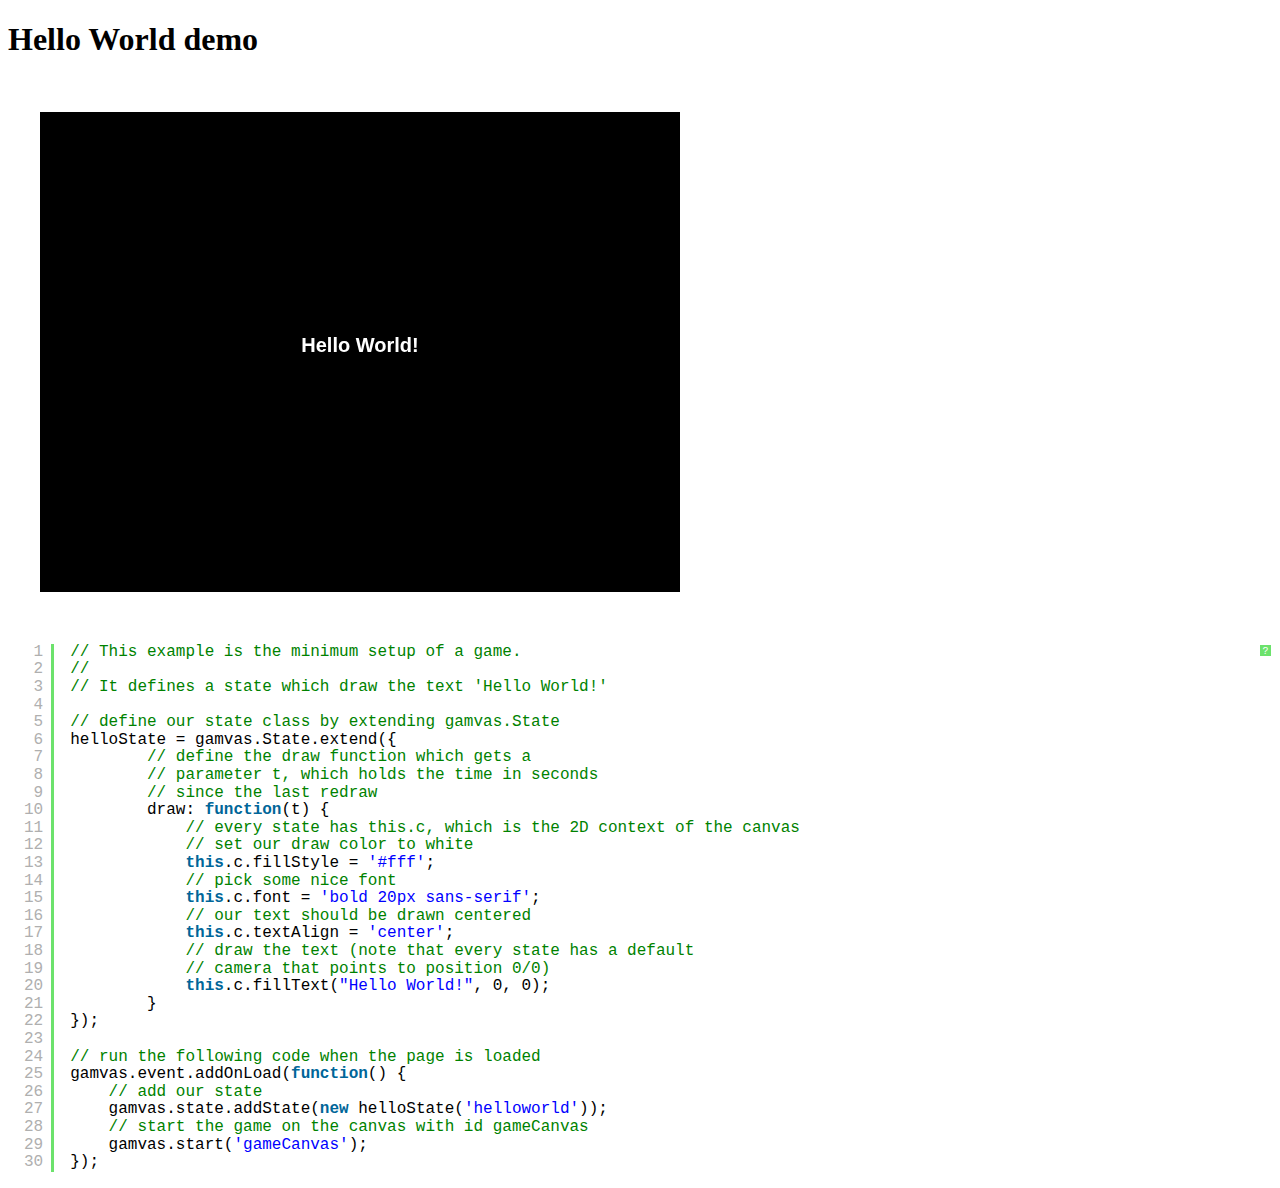
<file: ProtoTesting/Gamvas-0.8.4/demos/001_helloworld/index.html>
<!DOCTYPE html>
<html>
    <head>
        <title>Gamvas Demo</title>
        <script src="../../js/gamvas.js"></script>
        <script src="001_helloworld.js"></script>
        <link rel="stylesheet" type="text/css" href="../common/style.css" />
        <script type="text/javascript" src="../common/syntaxhighlighter/scripts/shCore.js"></script>
        <script type="text/javascript" src="../common/syntaxhighlighter/scripts/shBrushJScript.js"></script>
        <link type="text/css" rel="stylesheet" href="../common/syntaxhighlighter/styles/shCoreDefault.css"/>
        <script type="text/javascript">SyntaxHighlighter.all();</script>
    </head>
    <body>
            <h1>Hello World demo</h1>
        <div id="container">
            <canvas id="gameCanvas" width="640" height="480"></canvas>
        </div>
        <pre class="brush: js">
// This example is the minimum setup of a game.
//
// It defines a state which draw the text 'Hello World!'

// define our state class by extending gamvas.State
helloState = gamvas.State.extend({
        // define the draw function which gets a
        // parameter t, which holds the time in seconds
        // since the last redraw
        draw: function(t) {
            // every state has this.c, which is the 2D context of the canvas
            // set our draw color to white
            this.c.fillStyle = '#fff';
            // pick some nice font
            this.c.font = 'bold 20px sans-serif';
            // our text should be drawn centered
            this.c.textAlign = 'center';
            // draw the text (note that every state has a default
            // camera that points to position 0/0)
            this.c.fillText("Hello World!", 0, 0);
        }
});

// run the following code when the page is loaded
gamvas.event.addOnLoad(function() {
    // add our state
    gamvas.state.addState(new helloState('helloworld'));
    // start the game on the canvas with id gameCanvas
    gamvas.start('gameCanvas');
});
</pre>
    </body>
</html>
</file>
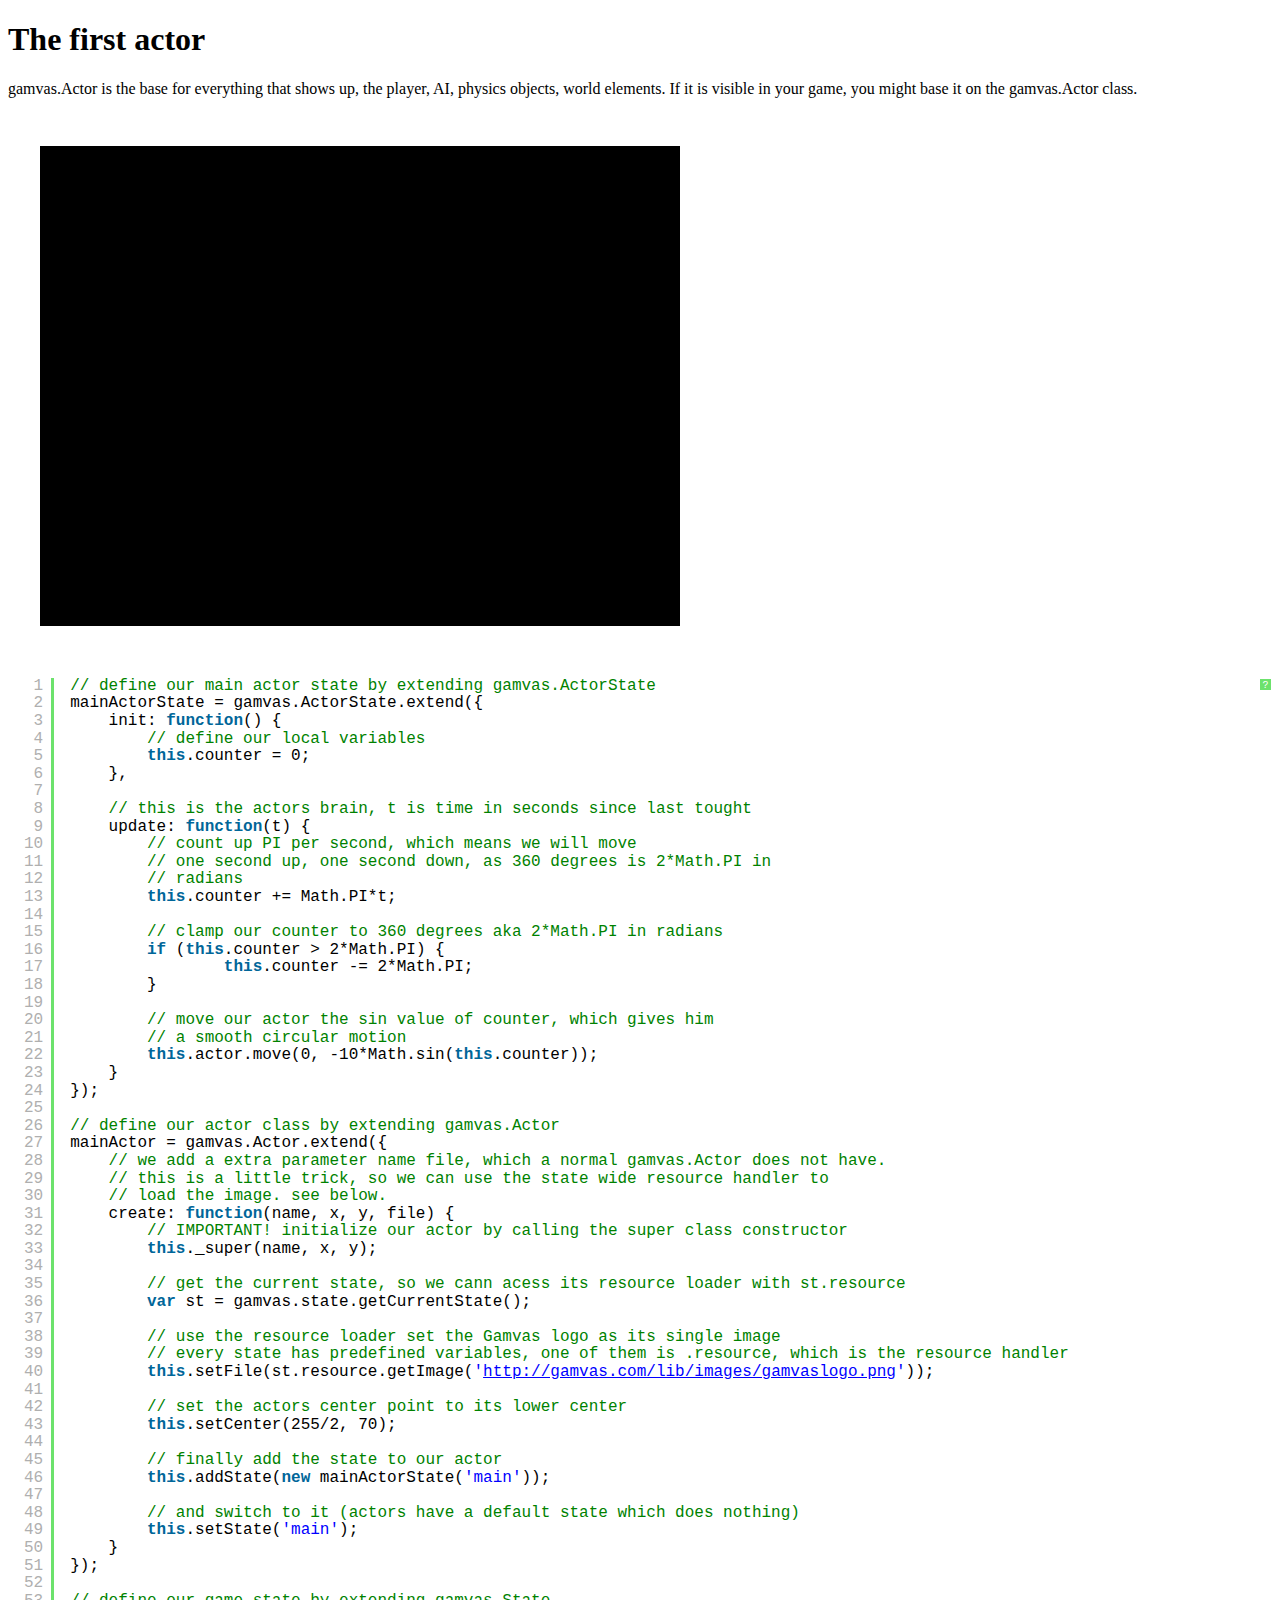
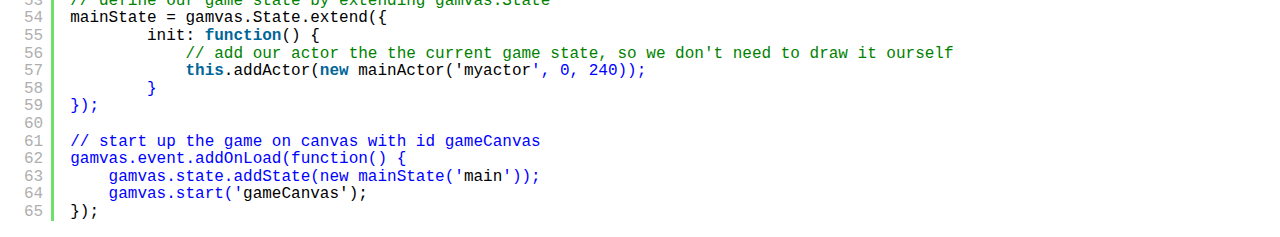
<file: ProtoTesting/Gamvas-0.8.4/demos/002_firstactor/index.html>
<!DOCTYPE html>
<html>
    <head>
        <title>Gamvas Demo</title>
        <script src="../../js/gamvas.js"></script>
        <script src="002_firstactor.js"></script>
        <link rel="stylesheet" type="text/css" href="../common/style.css" />
        <script type="text/javascript" src="../common/syntaxhighlighter/scripts/shCore.js"></script>
        <script type="text/javascript" src="../common/syntaxhighlighter/scripts/shBrushJScript.js"></script>
        <link type="text/css" rel="stylesheet" href="../common/syntaxhighlighter/styles/shCoreDefault.css"/>
        <script type="text/javascript">SyntaxHighlighter.all();</script>
    </head>
    <body>
            <h1>The first actor</h1>
            <p>gamvas.Actor is the base for everything that shows up, the player, AI, physics objects, world elements. If it is visible in your game, you might base it on the gamvas.Actor class.</p>
        <div id="container">
            <canvas id="gameCanvas" width="640" height="480"></canvas>
        </div>
        <pre class="brush: js">
// define our main actor state by extending gamvas.ActorState
mainActorState = gamvas.ActorState.extend({
    init: function() {
        // define our local variables
        this.counter = 0;
    },

    // this is the actors brain, t is time in seconds since last tought
    update: function(t) {
        // count up PI per second, which means we will move
        // one second up, one second down, as 360 degrees is 2*Math.PI in
        // radians
        this.counter += Math.PI*t;

        // clamp our counter to 360 degrees aka 2*Math.PI in radians
        if (this.counter &gt; 2*Math.PI) {
                this.counter -= 2*Math.PI;
        }

        // move our actor the sin value of counter, which gives him
        // a smooth circular motion
        this.actor.move(0, -10*Math.sin(this.counter));
    }
});

// define our actor class by extending gamvas.Actor
mainActor = gamvas.Actor.extend({
    // we add a extra parameter name file, which a normal gamvas.Actor does not have.
    // this is a little trick, so we can use the state wide resource handler to
    // load the image. see below.
    create: function(name, x, y, file) {
        // IMPORTANT! initialize our actor by calling the super class constructor
        this._super(name, x, y);

        // get the current state, so we cann acess its resource loader with st.resource
        var st = gamvas.state.getCurrentState();

        // use the resource loader set the Gamvas logo as its single image
        // every state has predefined variables, one of them is .resource, which is the resource handler
        this.setFile(st.resource.getImage('http://gamvas.com/lib/images/gamvaslogo.png'));

        // set the actors center point to its lower center
        this.setCenter(255/2, 70);

        // finally add the state to our actor
        this.addState(new mainActorState('main'));

        // and switch to it (actors have a default state which does nothing)
        this.setState('main');
    }
});

// define our game state by extending gamvas.State
mainState = gamvas.State.extend({
        init: function() {
            // add our actor the the current game state, so we don't need to draw it ourself
            this.addActor(new mainActor('myactor', 0, 240));
        }
});

// start up the game on canvas with id gameCanvas
gamvas.event.addOnLoad(function() {
    gamvas.state.addState(new mainState('main'));
    gamvas.start('gameCanvas');
});
</pre>
    </body>
</html>
</file>
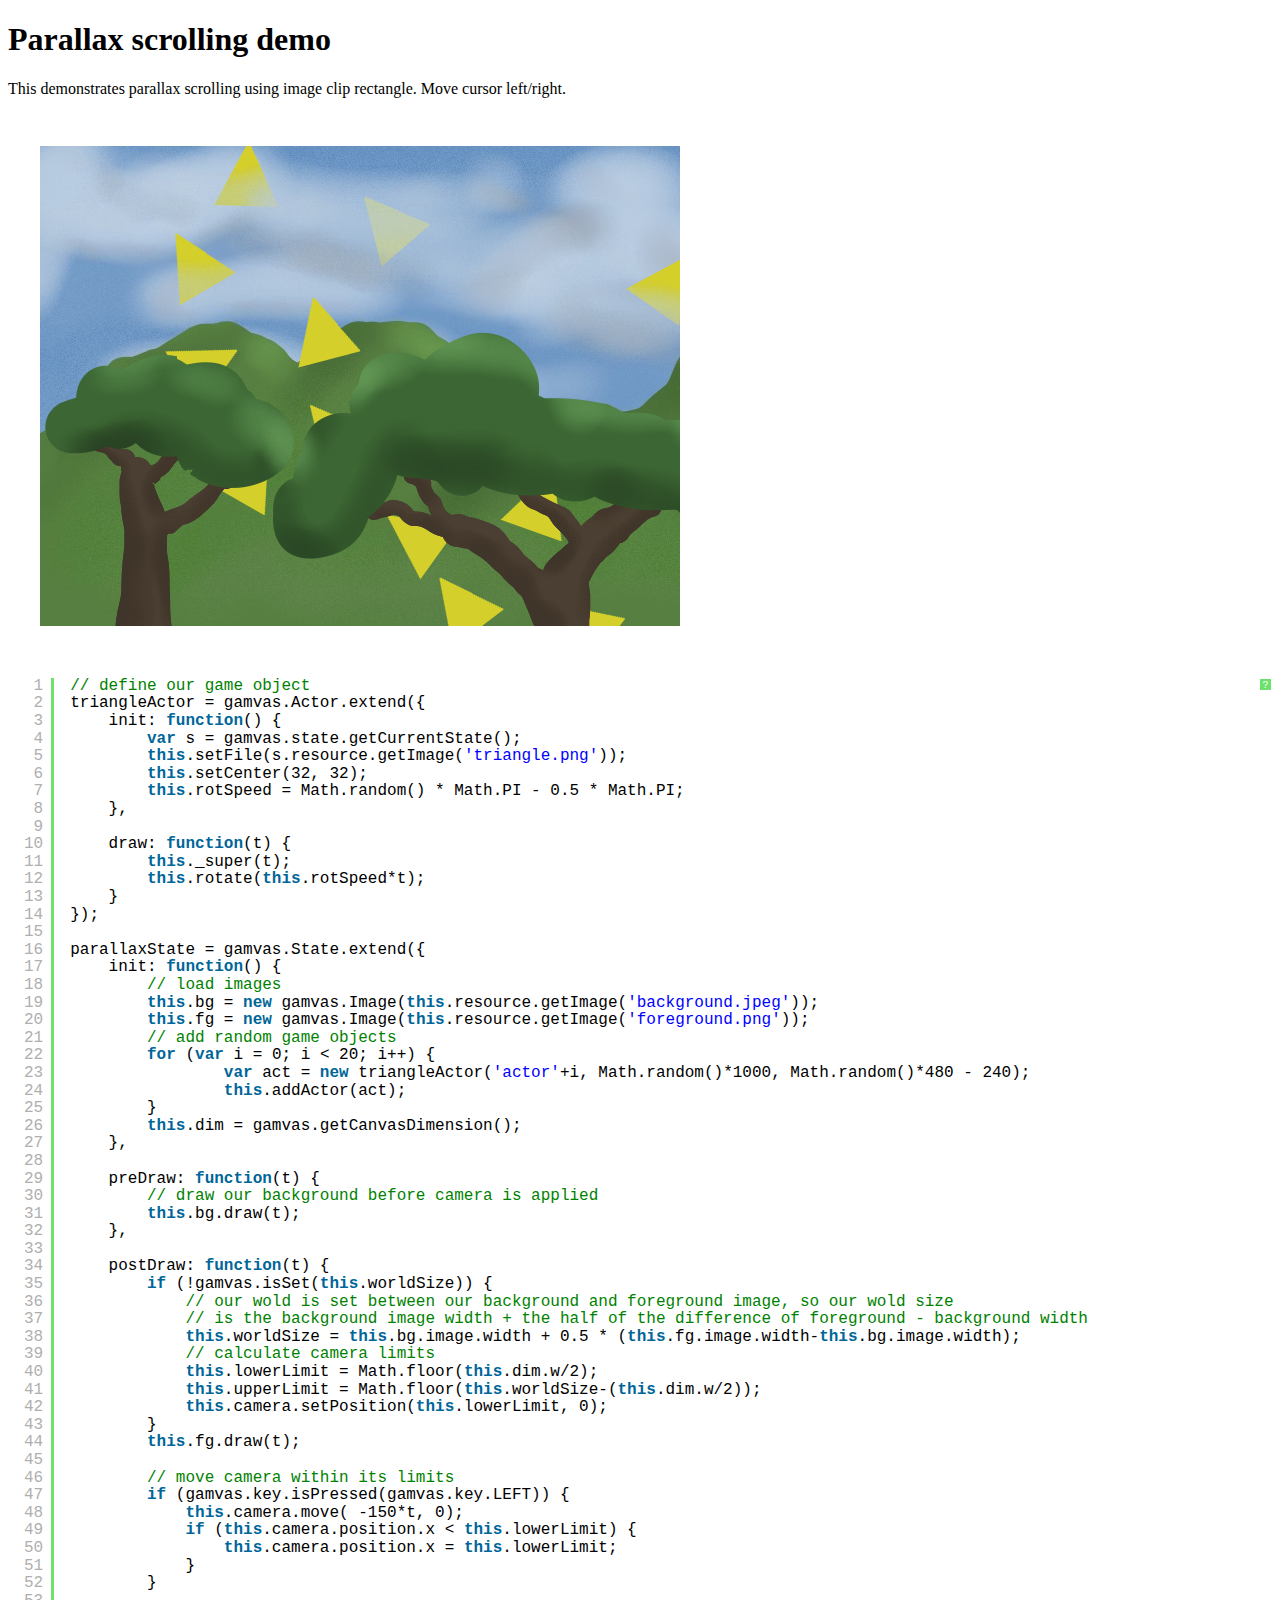
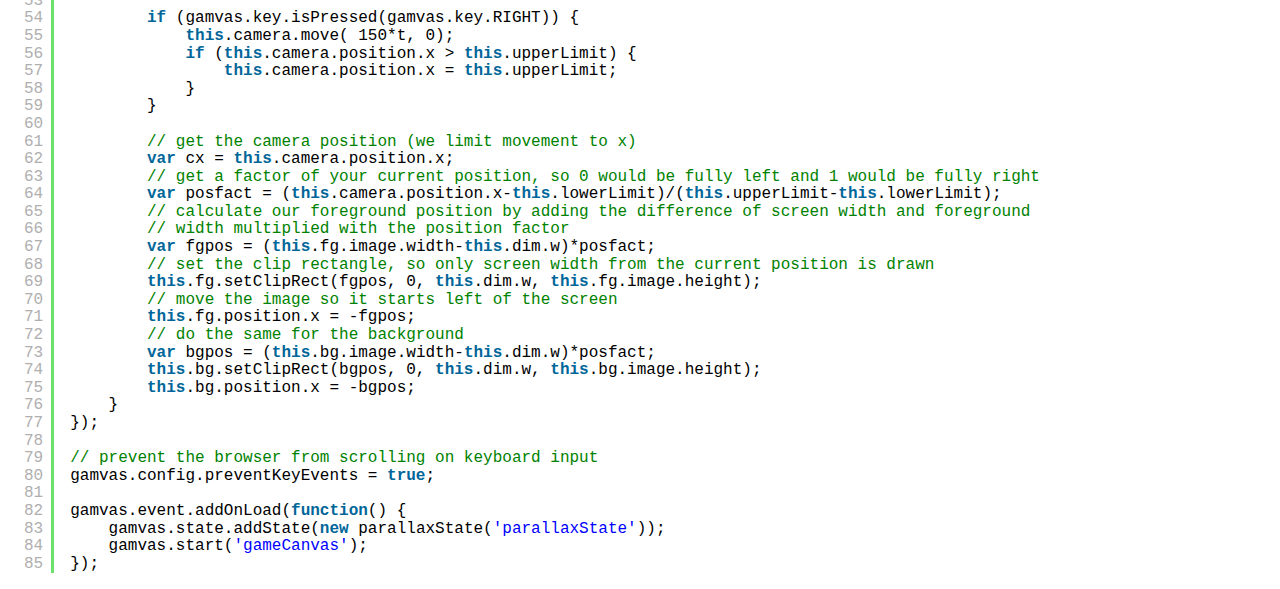
<file: ProtoTesting/Gamvas-0.8.4/demos/parallaxscrolling/index.html>
<!DOCTYPE html>
<html>
    <head>
        <title>Gamvas Demo</title>
        <script src="../../js/gamvas.js"></script>
        <script src="parallax.js"></script>
        <link rel="stylesheet" type="text/css" href="../common/style.css" />
        <script type="text/javascript" src="../common/syntaxhighlighter/scripts/shCore.js"></script>
        <script type="text/javascript" src="../common/syntaxhighlighter/scripts/shBrushJScript.js"></script>
        <link type="text/css" rel="stylesheet" href="../common/syntaxhighlighter/styles/shCoreDefault.css"/>
        <script type="text/javascript">SyntaxHighlighter.all();</script>
    </head>
    <body>
            <h1>Parallax scrolling demo</h1>
            <p>This demonstrates parallax scrolling using image clip rectangle. Move cursor left/right.</p>
        <div id="container">
            <canvas id="gameCanvas" width="640" height="480"></canvas>
        </div>
        <pre class="brush: js">
// define our game object
triangleActor = gamvas.Actor.extend({
    init: function() {
        var s = gamvas.state.getCurrentState();
        this.setFile(s.resource.getImage('triangle.png'));
        this.setCenter(32, 32);
        this.rotSpeed = Math.random() * Math.PI - 0.5 * Math.PI;
    },

    draw: function(t) {
        this._super(t);
        this.rotate(this.rotSpeed*t);
    }
});

parallaxState = gamvas.State.extend({
    init: function() {
        // load images
        this.bg = new gamvas.Image(this.resource.getImage('background.jpeg'));
        this.fg = new gamvas.Image(this.resource.getImage('foreground.png'));
        // add random game objects
        for (var i = 0; i &lt; 20; i++) {
                var act = new triangleActor('actor'+i, Math.random()*1000, Math.random()*480 - 240);
                this.addActor(act);
        }
        this.dim = gamvas.getCanvasDimension();
    },

    preDraw: function(t) {
        // draw our background before camera is applied
        this.bg.draw(t);
    },

    postDraw: function(t) {
        if (!gamvas.isSet(this.worldSize)) {
            // our wold is set between our background and foreground image, so our wold size
            // is the background image width + the half of the difference of foreground - background width
            this.worldSize = this.bg.image.width + 0.5 * (this.fg.image.width-this.bg.image.width);
            // calculate camera limits
            this.lowerLimit = Math.floor(this.dim.w/2);
            this.upperLimit = Math.floor(this.worldSize-(this.dim.w/2));
            this.camera.setPosition(this.lowerLimit, 0);
        }
        this.fg.draw(t);

        // move camera within its limits
        if (gamvas.key.isPressed(gamvas.key.LEFT)) {
            this.camera.move( -150*t, 0);
            if (this.camera.position.x &lt; this.lowerLimit) {
                this.camera.position.x = this.lowerLimit;
            }
        }

        if (gamvas.key.isPressed(gamvas.key.RIGHT)) {
            this.camera.move( 150*t, 0);
            if (this.camera.position.x > this.upperLimit) {
                this.camera.position.x = this.upperLimit;
            }
        }

        // get the camera position (we limit movement to x)
        var cx = this.camera.position.x;
        // get a factor of your current position, so 0 would be fully left and 1 would be fully right
        var posfact = (this.camera.position.x-this.lowerLimit)/(this.upperLimit-this.lowerLimit);
        // calculate our foreground position by adding the difference of screen width and foreground
        // width multiplied with the position factor
        var fgpos = (this.fg.image.width-this.dim.w)*posfact;
        // set the clip rectangle, so only screen width from the current position is drawn
        this.fg.setClipRect(fgpos, 0, this.dim.w, this.fg.image.height);
        // move the image so it starts left of the screen
        this.fg.position.x = -fgpos;
        // do the same for the background
        var bgpos = (this.bg.image.width-this.dim.w)*posfact;
        this.bg.setClipRect(bgpos, 0, this.dim.w, this.bg.image.height);
        this.bg.position.x = -bgpos;
    }
});

// prevent the browser from scrolling on keyboard input
gamvas.config.preventKeyEvents = true;

gamvas.event.addOnLoad(function() {
    gamvas.state.addState(new parallaxState('parallaxState'));
    gamvas.start('gameCanvas');
});
</pre>
    </body>
</html>
</file>
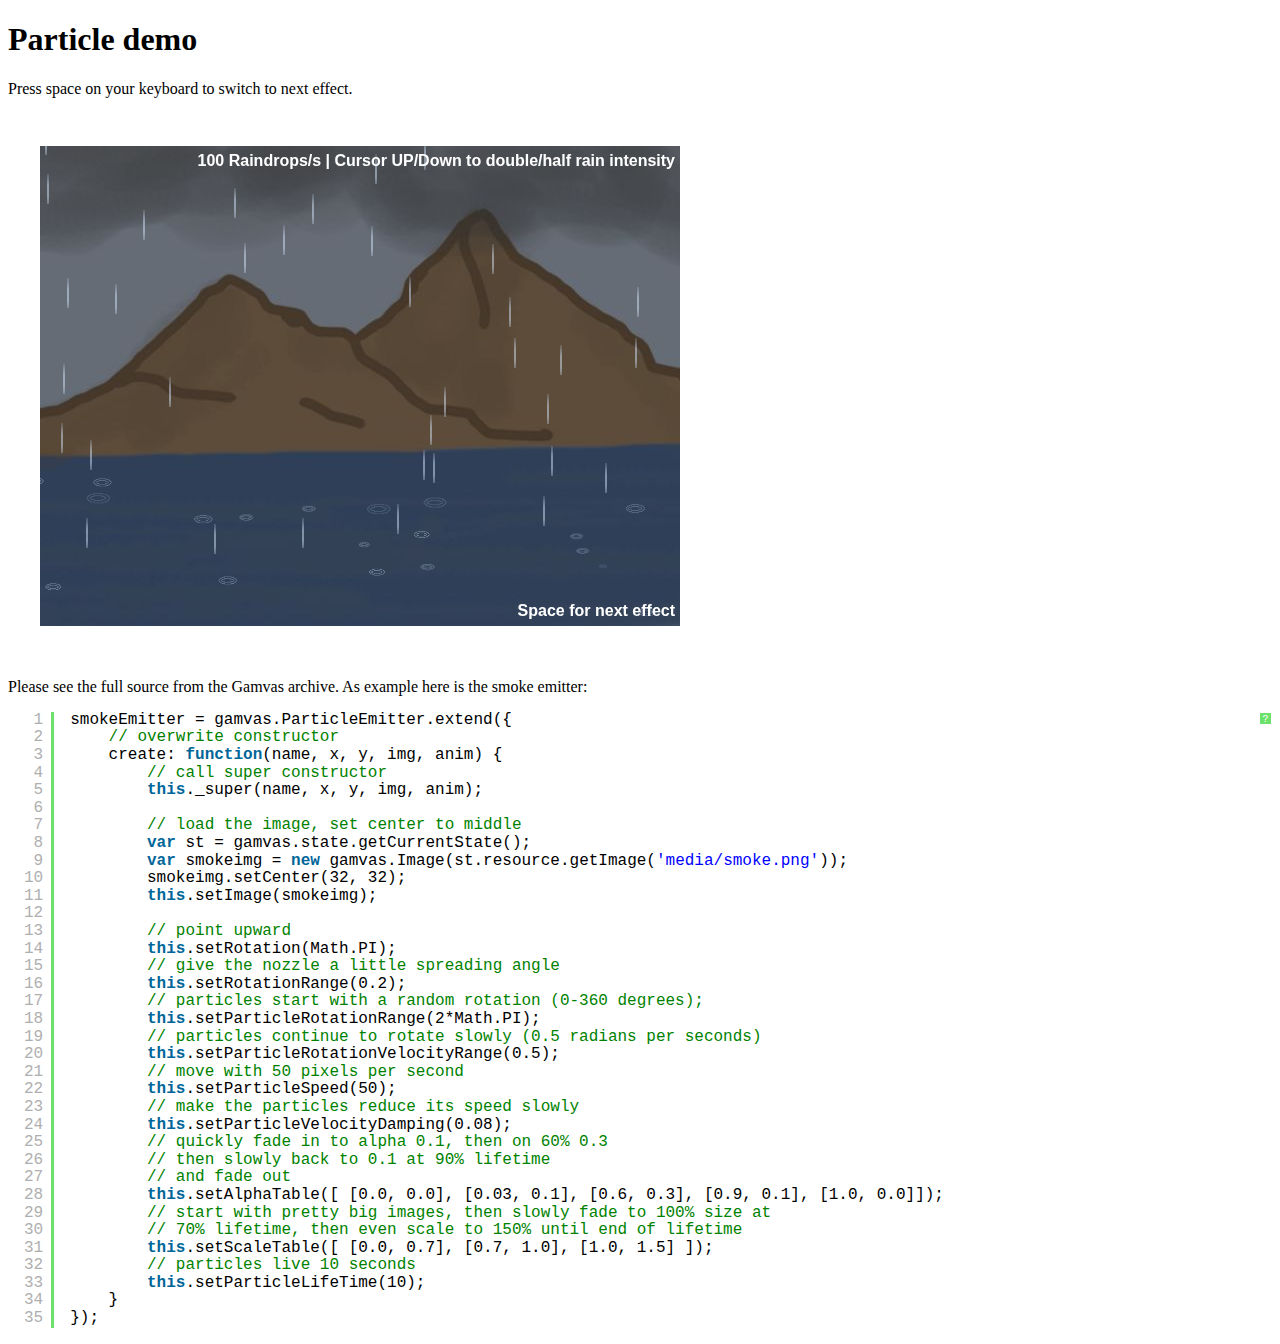
<file: ProtoTesting/Gamvas-0.8.4/demos/particles/index.html>
<!DOCTYPE html>
<html>
    <head>
        <title>Gamvas Demo</title>
        <script src="../../js/gamvas.debug.js"></script>
        <script src="misc.js"></script>
        <script src="rainemitter.js"></script>
        <script src="rainstate.js"></script>
        <script src="smokeemitter.js"></script>
        <script src="smokestate.js"></script>
        <script src="explosionemitter.js"></script>
        <script src="explosionstate.js"></script>
        <script src="101_particles.js"></script>
        <link rel="stylesheet" type="text/css" href="../common/style.css" />
        <script type="text/javascript" src="../common/syntaxhighlighter/scripts/shCore.js"></script>
        <script type="text/javascript" src="../common/syntaxhighlighter/scripts/shBrushJScript.js"></script>
        <link type="text/css" rel="stylesheet" href="../common/syntaxhighlighter/styles/shCoreDefault.css"/>
        <script type="text/javascript">SyntaxHighlighter.all();</script>
    </head>
    <body>
            <h1>Particle demo</h1>
            <p>Press space on your keyboard to switch to next effect.</p>
        <div id="container">
            <canvas id="gameCanvas" width="640" height="480"></canvas>
        </div>
        <p>Please see the full source from the Gamvas archive. As
            example here is the smoke emitter:</p>
        <pre class="brush: js">
smokeEmitter = gamvas.ParticleEmitter.extend({
    // overwrite constructor
	create: function(name, x, y, img, anim) {
        // call super constructor
		this._super(name, x, y, img, anim);

        // load the image, set center to middle
		var st = gamvas.state.getCurrentState();
		var smokeimg = new gamvas.Image(st.resource.getImage('media/smoke.png'));
		smokeimg.setCenter(32, 32);
		this.setImage(smokeimg);

        // point upward
        this.setRotation(Math.PI);
        // give the nozzle a little spreading angle
        this.setRotationRange(0.2);
        // particles start with a random rotation (0-360 degrees);
        this.setParticleRotationRange(2*Math.PI);
        // particles continue to rotate slowly (0.5 radians per seconds)
        this.setParticleRotationVelocityRange(0.5);
        // move with 50 pixels per second
        this.setParticleSpeed(50);
        // make the particles reduce its speed slowly
        this.setParticleVelocityDamping(0.08);
        // quickly fade in to alpha 0.1, then on 60% 0.3
        // then slowly back to 0.1 at 90% lifetime
        // and fade out
        this.setAlphaTable([ [0.0, 0.0], [0.03, 0.1], [0.6, 0.3], [0.9, 0.1], [1.0, 0.0]]);
        // start with pretty big images, then slowly fade to 100% size at
        // 70% lifetime, then even scale to 150% until end of lifetime
        this.setScaleTable([ [0.0, 0.7], [0.7, 1.0], [1.0, 1.5] ]);
        // particles live 10 seconds
        this.setParticleLifeTime(10);
    }
});
</pre>
    </body>
</html>
</file>
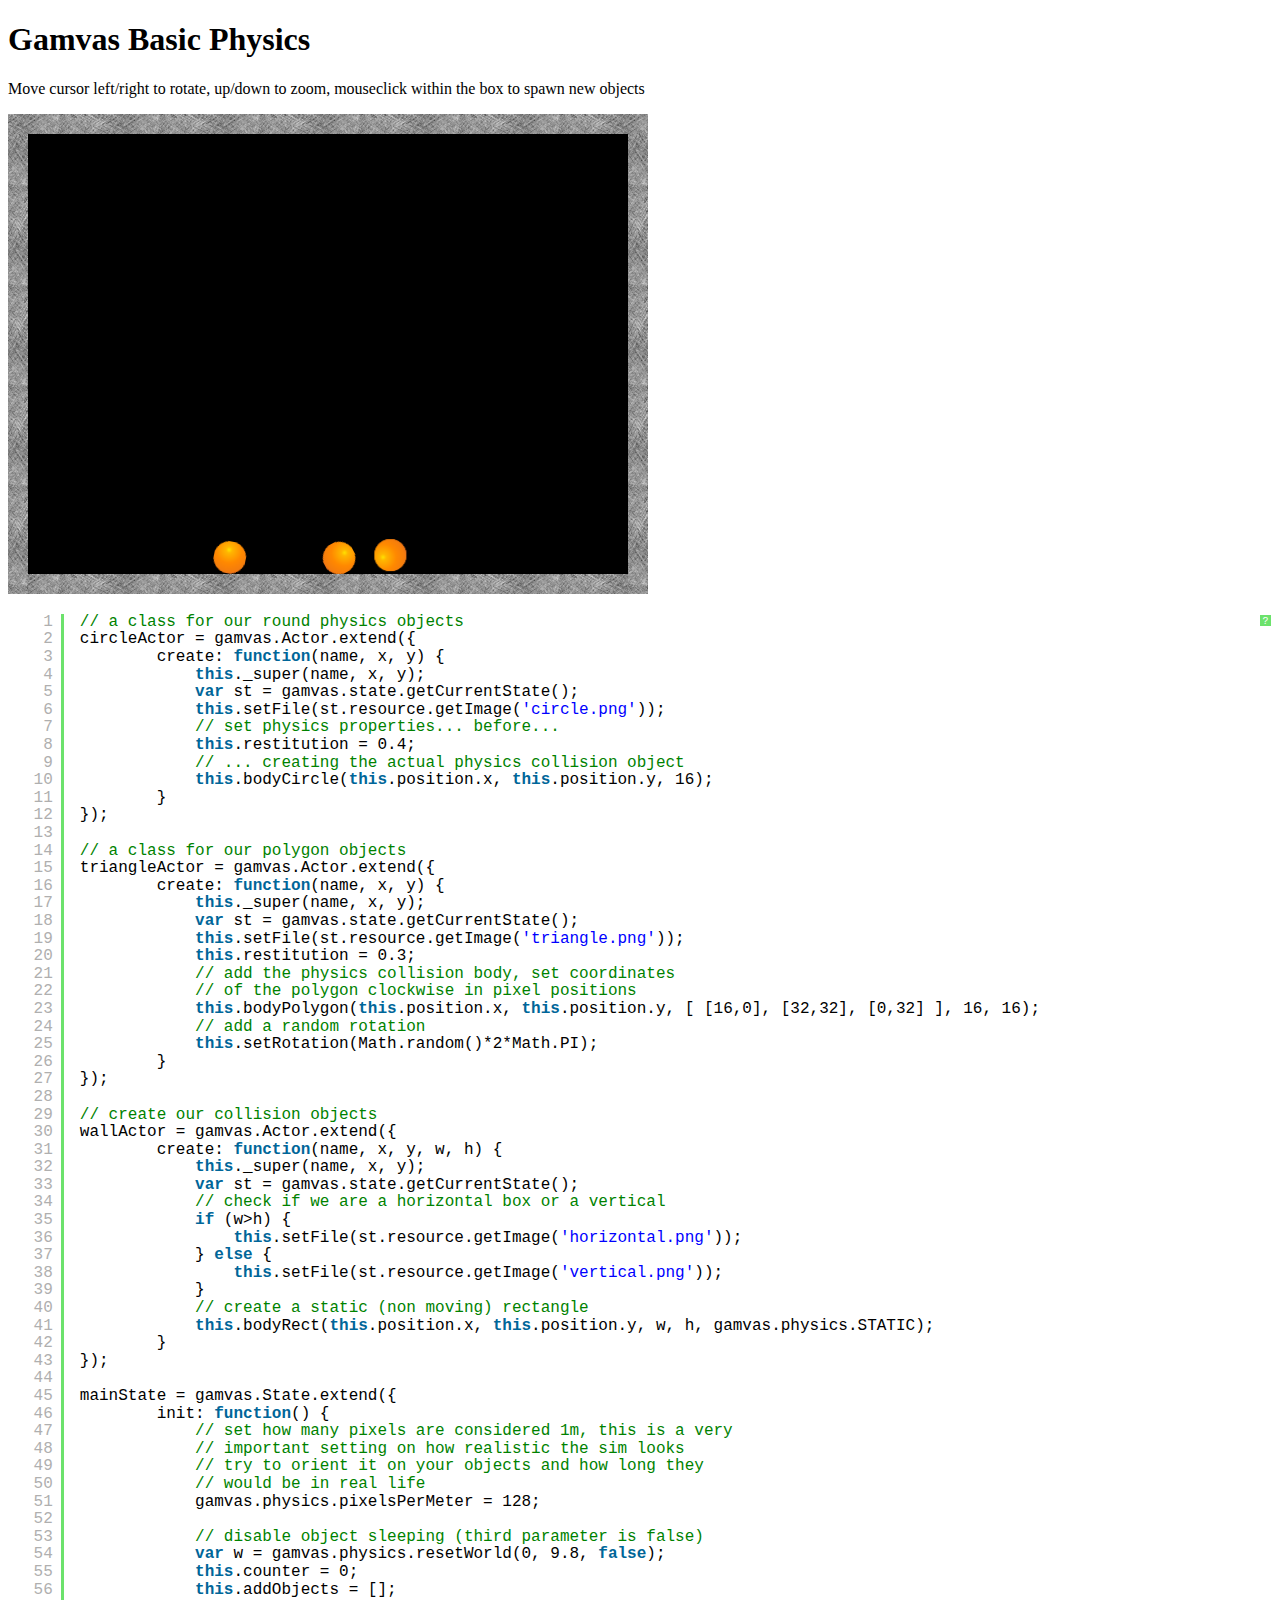
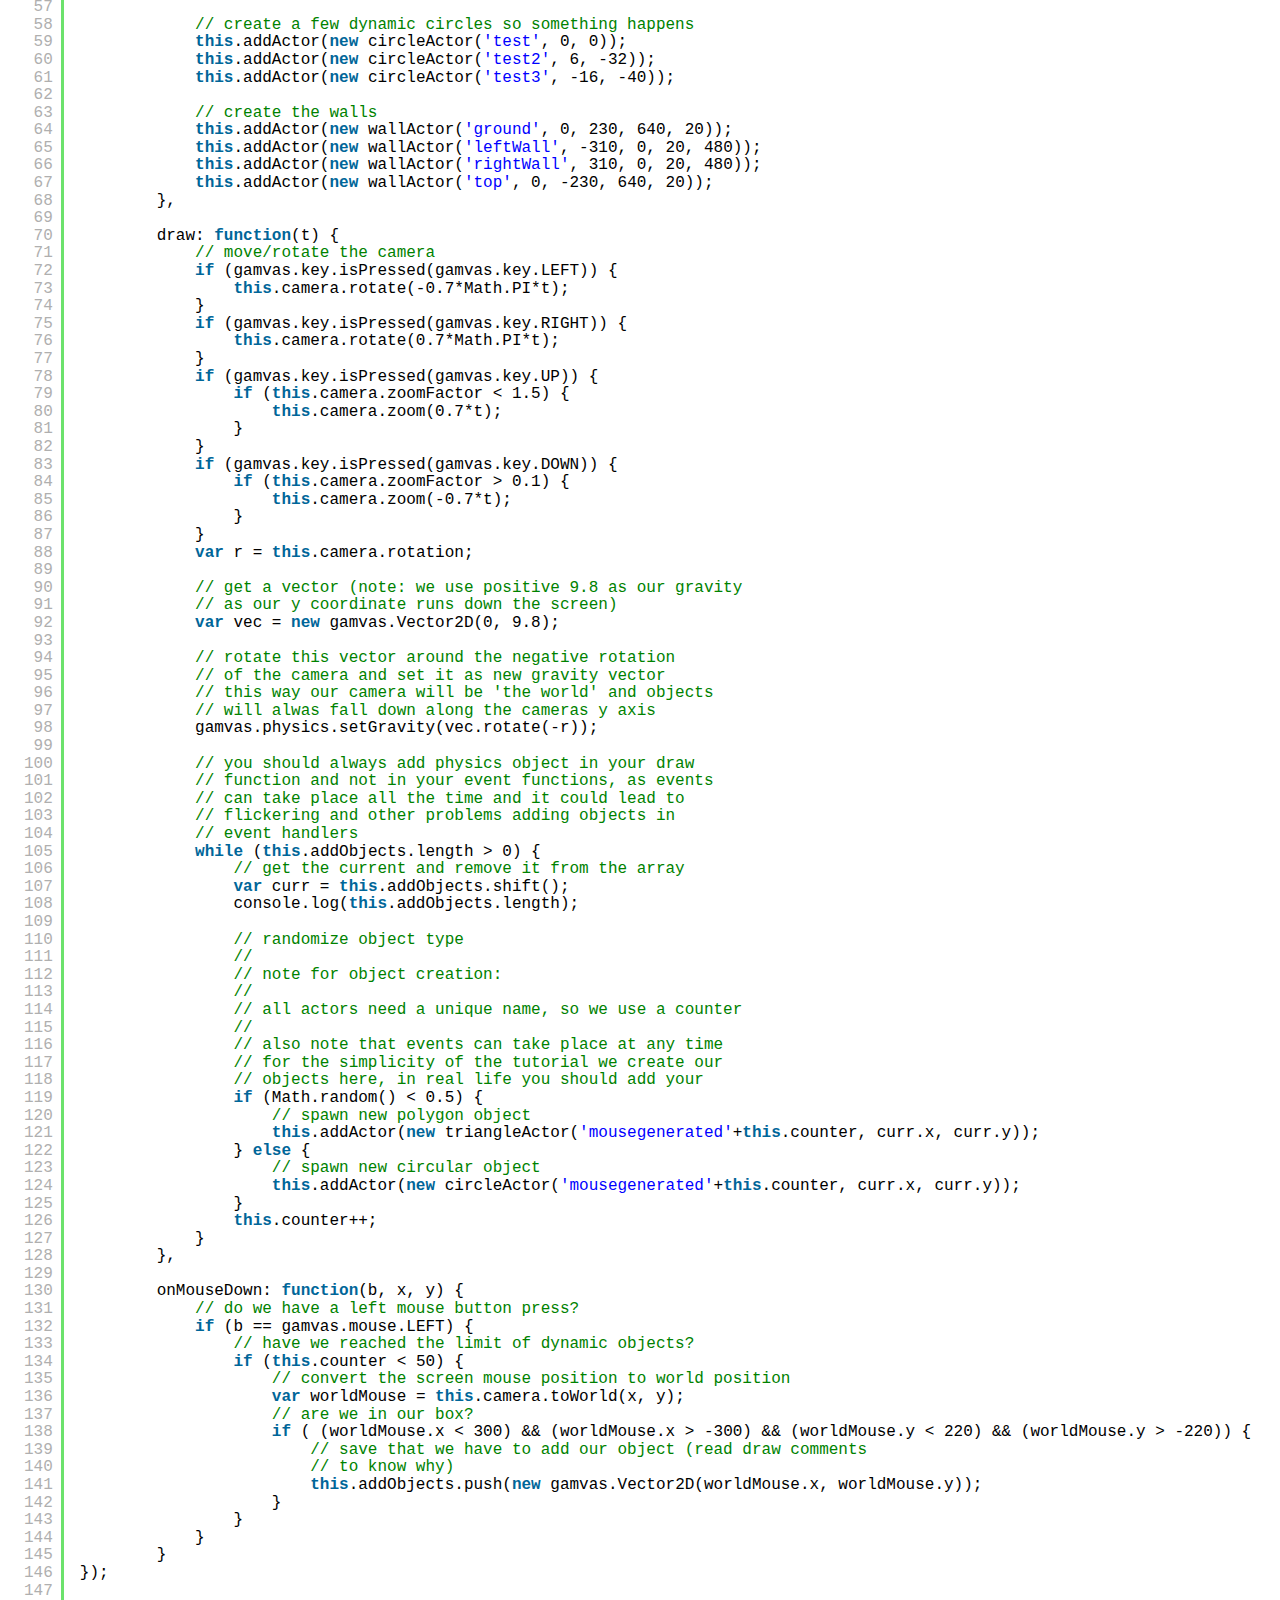
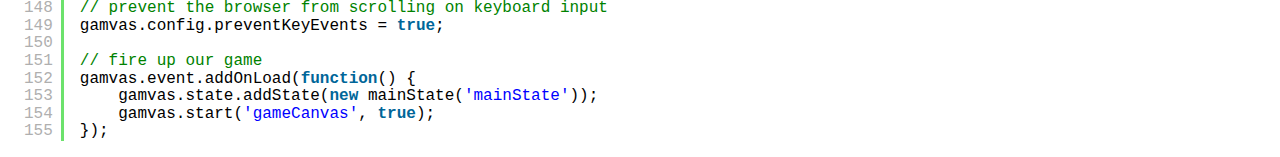
<file: ProtoTesting/Gamvas-0.8.4/demos/physicsbasic/index.html>
<!DOCTYPE html>
<html>
    <head>
        <title>Gamvas Basic Physics</title>
        <script src="../../js/Box2dWeb-2.1.a.3.min.js"></script>
        <script src="../../js/gamvas.js"></script>
        <script src="physicsplayground.js"></script>
        <script type="text/javascript" src="../common/syntaxhighlighter/scripts/shCore.js"></script>
        <script type="text/javascript" src="../common/syntaxhighlighter/scripts/shBrushJScript.js"></script>
        <link type="text/css" rel="stylesheet" href="../common/syntaxhighlighter/styles/shCoreDefault.css"/>
        <script type="text/javascript">SyntaxHighlighter.all();</script>
    </head>
    <body>
        <h1>Gamvas Basic Physics</h1>
        <p>Move cursor left/right to rotate, up/down to zoom, mouseclick within the box to spawn new objects</p>
        <canvas id="gameCanvas" width="640" height="480"></canvas>
        <pre class="brush: js">
// a class for our round physics objects
circleActor = gamvas.Actor.extend({
        create: function(name, x, y) {
            this._super(name, x, y);
            var st = gamvas.state.getCurrentState();
            this.setFile(st.resource.getImage('circle.png'));
            // set physics properties... before...
            this.restitution = 0.4;
            // ... creating the actual physics collision object
            this.bodyCircle(this.position.x, this.position.y, 16);
        }
});

// a class for our polygon objects
triangleActor = gamvas.Actor.extend({
        create: function(name, x, y) {
            this._super(name, x, y);
            var st = gamvas.state.getCurrentState();
            this.setFile(st.resource.getImage('triangle.png'));
            this.restitution = 0.3;
            // add the physics collision body, set coordinates
            // of the polygon clockwise in pixel positions
            this.bodyPolygon(this.position.x, this.position.y, [ [16,0], [32,32], [0,32] ], 16, 16);
            // add a random rotation
            this.setRotation(Math.random()*2*Math.PI);
        }
});

// create our collision objects
wallActor = gamvas.Actor.extend({
        create: function(name, x, y, w, h) {
            this._super(name, x, y);
            var st = gamvas.state.getCurrentState();
            // check if we are a horizontal box or a vertical
            if (w>h) {
                this.setFile(st.resource.getImage('horizontal.png'));
            } else {
                this.setFile(st.resource.getImage('vertical.png'));
            }
            // create a static (non moving) rectangle
            this.bodyRect(this.position.x, this.position.y, w, h, gamvas.physics.STATIC);
        }
});

mainState = gamvas.State.extend({
        init: function() {
            // set how many pixels are considered 1m, this is a very
            // important setting on how realistic the sim looks
            // try to orient it on your objects and how long they
            // would be in real life
            gamvas.physics.pixelsPerMeter = 128;

            // disable object sleeping (third parameter is false)
            var w = gamvas.physics.resetWorld(0, 9.8, false);
            this.counter = 0;
            this.addObjects = [];

            // create a few dynamic circles so something happens
            this.addActor(new circleActor('test', 0, 0));
            this.addActor(new circleActor('test2', 6, -32));
            this.addActor(new circleActor('test3', -16, -40));

            // create the walls
            this.addActor(new wallActor('ground', 0, 230, 640, 20));
            this.addActor(new wallActor('leftWall', -310, 0, 20, 480));
            this.addActor(new wallActor('rightWall', 310, 0, 20, 480));
            this.addActor(new wallActor('top', 0, -230, 640, 20));
        },

        draw: function(t) {
            // move/rotate the camera
            if (gamvas.key.isPressed(gamvas.key.LEFT)) {
                this.camera.rotate(-0.7*Math.PI*t);
            }
            if (gamvas.key.isPressed(gamvas.key.RIGHT)) {
                this.camera.rotate(0.7*Math.PI*t);
            }
            if (gamvas.key.isPressed(gamvas.key.UP)) {
                if (this.camera.zoomFactor &lt; 1.5) {
                    this.camera.zoom(0.7*t);
                }
            }
            if (gamvas.key.isPressed(gamvas.key.DOWN)) {
                if (this.camera.zoomFactor > 0.1) {
                    this.camera.zoom(-0.7*t);
                }
            }
            var r = this.camera.rotation;

            // get a vector (note: we use positive 9.8 as our gravity
            // as our y coordinate runs down the screen)
            var vec = new gamvas.Vector2D(0, 9.8);

            // rotate this vector around the negative rotation
            // of the camera and set it as new gravity vector
            // this way our camera will be 'the world' and objects
            // will alwas fall down along the cameras y axis
            gamvas.physics.setGravity(vec.rotate(-r));

            // you should always add physics object in your draw
            // function and not in your event functions, as events
            // can take place all the time and it could lead to
            // flickering and other problems adding objects in
            // event handlers
            while (this.addObjects.length > 0) {
                // get the current and remove it from the array
                var curr = this.addObjects.shift();
                console.log(this.addObjects.length);

                // randomize object type
                //
                // note for object creation:
                //
                // all actors need a unique name, so we use a counter
                //
                // also note that events can take place at any time
                // for the simplicity of the tutorial we create our
                // objects here, in real life you should add your 
                if (Math.random() &lt; 0.5) {
                    // spawn new polygon object
                    this.addActor(new triangleActor('mousegenerated'+this.counter, curr.x, curr.y));
                } else {
                    // spawn new circular object
                    this.addActor(new circleActor('mousegenerated'+this.counter, curr.x, curr.y));
                }
                this.counter++;
            }
        },

        onMouseDown: function(b, x, y) {
            // do we have a left mouse button press?
            if (b == gamvas.mouse.LEFT) {
                // have we reached the limit of dynamic objects?
                if (this.counter &lt; 50) {
                    // convert the screen mouse position to world position
                    var worldMouse = this.camera.toWorld(x, y);
                    // are we in our box?
                    if ( (worldMouse.x &lt; 300) && (worldMouse.x > -300) && (worldMouse.y &lt; 220) && (worldMouse.y > -220)) {
                        // save that we have to add our object (read draw comments
                        // to know why)
                        this.addObjects.push(new gamvas.Vector2D(worldMouse.x, worldMouse.y));
                    }
                }
            }
        }
});

// prevent the browser from scrolling on keyboard input
gamvas.config.preventKeyEvents = true;

// fire up our game
gamvas.event.addOnLoad(function() {
    gamvas.state.addState(new mainState('mainState'));
    gamvas.start('gameCanvas', true);
});
        </pre>
    </body>
</html>
</file>
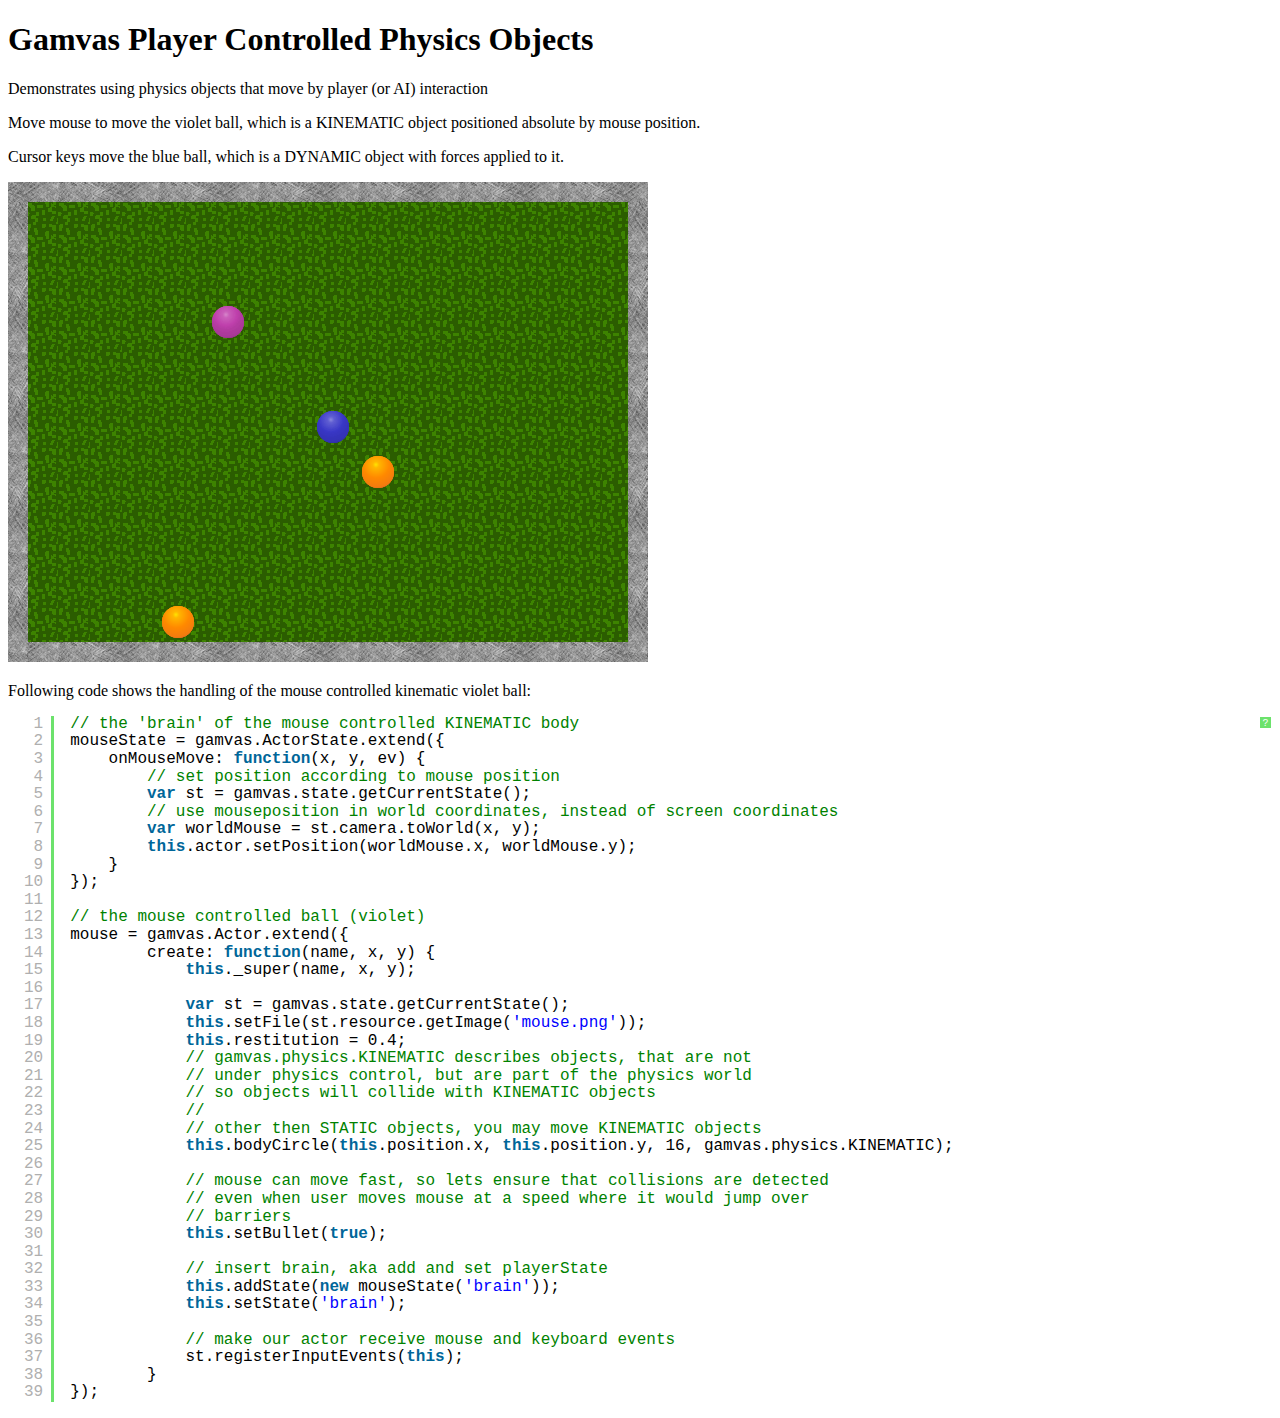
<file: ProtoTesting/Gamvas-0.8.4/demos/playercontrolledphysicsobject/index.html>
<!DOCTYPE html>
<html>
    <head>
        <title>Gamvas Player Controlled Physics Objects</title>
        <script src="../../js/Box2dWeb-2.1.a.3.min.js"></script>
        <script src="../../js/gamvas.js"></script>
        <script src="main.js"></script>
        <script type="text/javascript" src="../common/syntaxhighlighter/scripts/shCore.js"></script>
        <script type="text/javascript" src="../common/syntaxhighlighter/scripts/shBrushJScript.js"></script>
        <link type="text/css" rel="stylesheet" href="../common/syntaxhighlighter/styles/shCoreDefault.css"/>
        <script type="text/javascript">SyntaxHighlighter.all();</script>
    </head>
    <body>
        <h1>Gamvas Player Controlled Physics Objects</h1>
        <p>Demonstrates using physics objects that move by player (or AI) interaction</p>
        <p>Move mouse to move the violet ball, which is a KINEMATIC object positioned absolute by mouse position.</p>
        <p>Cursor keys move the blue ball, which is a DYNAMIC object with forces applied to it.</p>
        <canvas id="gameCanvas" width="640" height="480"></canvas>
        <p>Following code shows the handling of the mouse controlled kinematic violet ball:</p>
        <pre class="brush: js">
// the 'brain' of the mouse controlled KINEMATIC body
mouseState = gamvas.ActorState.extend({
	onMouseMove: function(x, y, ev) {
        // set position according to mouse position
        var st = gamvas.state.getCurrentState();
        // use mouseposition in world coordinates, instead of screen coordinates
        var worldMouse = st.camera.toWorld(x, y);
        this.actor.setPosition(worldMouse.x, worldMouse.y);
    }
});

// the mouse controlled ball (violet)
mouse = gamvas.Actor.extend({
        create: function(name, x, y) {
            this._super(name, x, y);

            var st = gamvas.state.getCurrentState();
            this.setFile(st.resource.getImage('mouse.png'));
            this.restitution = 0.4;
            // gamvas.physics.KINEMATIC describes objects, that are not
            // under physics control, but are part of the physics world
            // so objects will collide with KINEMATIC objects
            //
            // other then STATIC objects, you may move KINEMATIC objects
            this.bodyCircle(this.position.x, this.position.y, 16, gamvas.physics.KINEMATIC);

            // mouse can move fast, so lets ensure that collisions are detected
            // even when user moves mouse at a speed where it would jump over
            // barriers
            this.setBullet(true);

            // insert brain, aka add and set playerState
            this.addState(new mouseState('brain'));
            this.setState('brain');

            // make our actor receive mouse and keyboard events
            st.registerInputEvents(this);
        }
});
        </pre>
    </body>
</html>
</file>
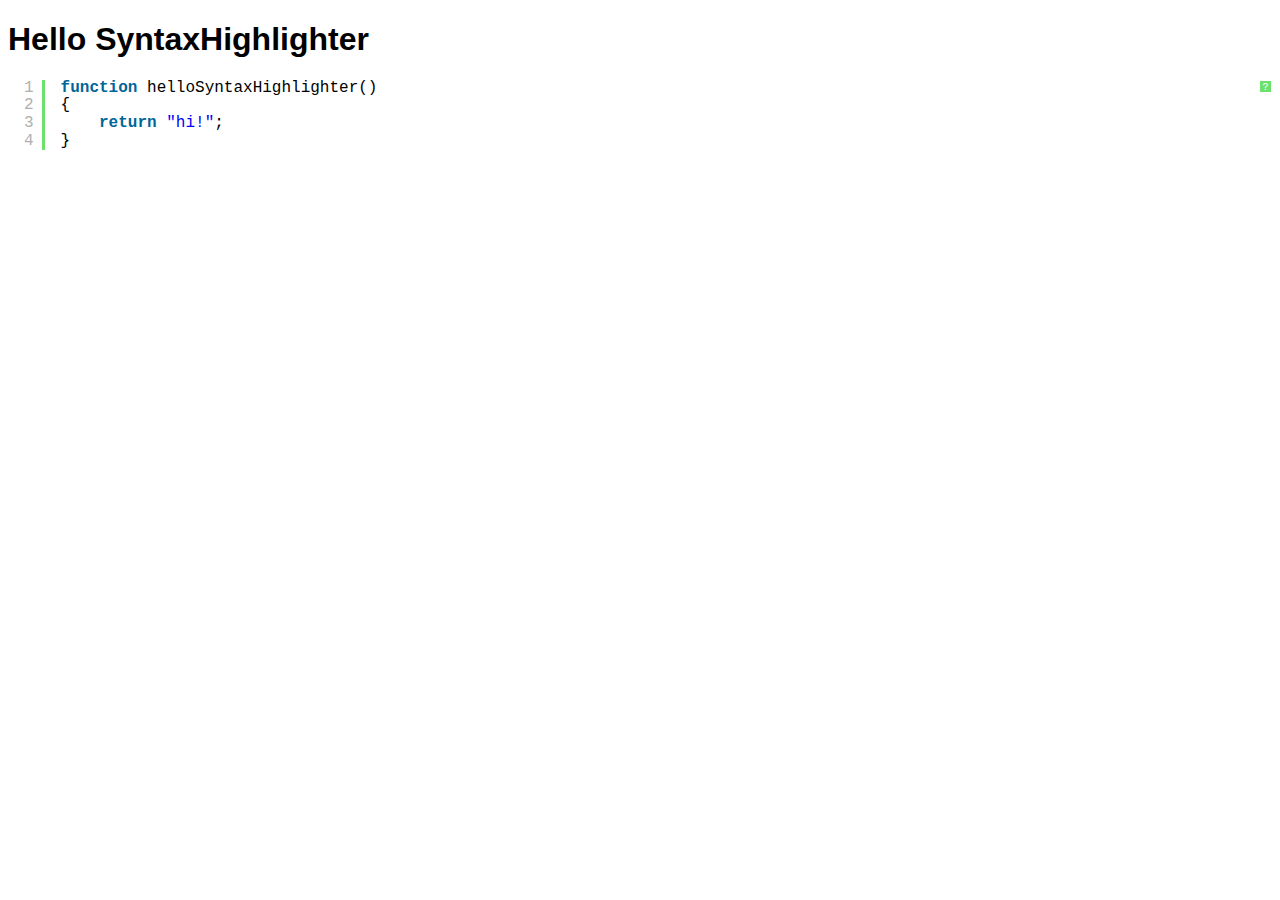
<file: ProtoTesting/Gamvas-0.8.4/demos/common/syntaxhighlighter/index.html>
<!DOCTYPE html PUBLIC "-//W3C//DTD XHTML 1.0 Strict//EN" "http://www.w3.org/TR/xhtml1/DTD/xhtml1-strict.dtd">
<html xmlns="http://www.w3.org/1999/xhtml" xml:lang="en" lang="en">
<head>
	<meta http-equiv="Content-Type" content="text/html; charset=UTF-8" />
	<title>Hello SyntaxHighlighter</title>
	<script type="text/javascript" src="scripts/shCore.js"></script>
	<script type="text/javascript" src="scripts/shBrushJScript.js"></script>
	<link type="text/css" rel="stylesheet" href="styles/shCoreDefault.css"/>
	<script type="text/javascript">SyntaxHighlighter.all();</script>
</head>

<body style="background: white; font-family: Helvetica">

<h1>Hello SyntaxHighlighter</h1>
<pre class="brush: js;">
function helloSyntaxHighlighter()
{
	return "hi!";
}
</pre>

</html>
</file>
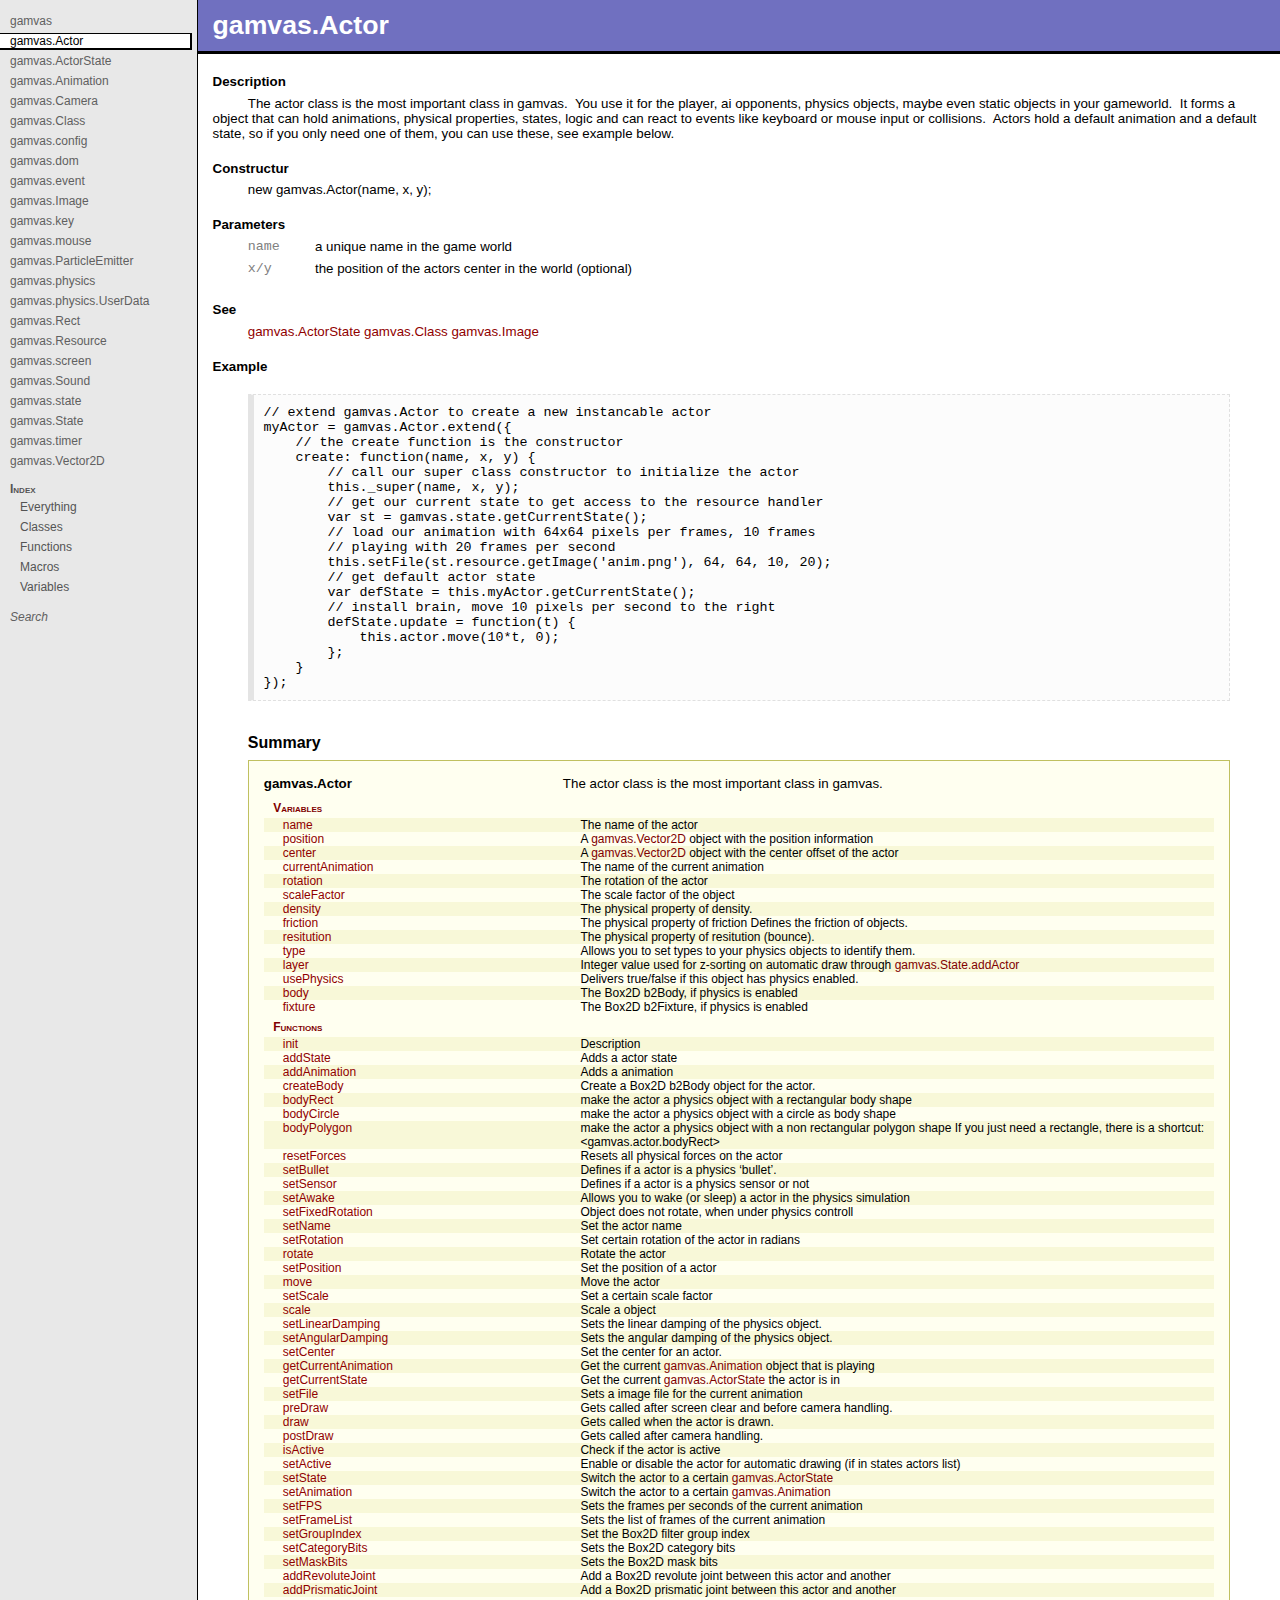
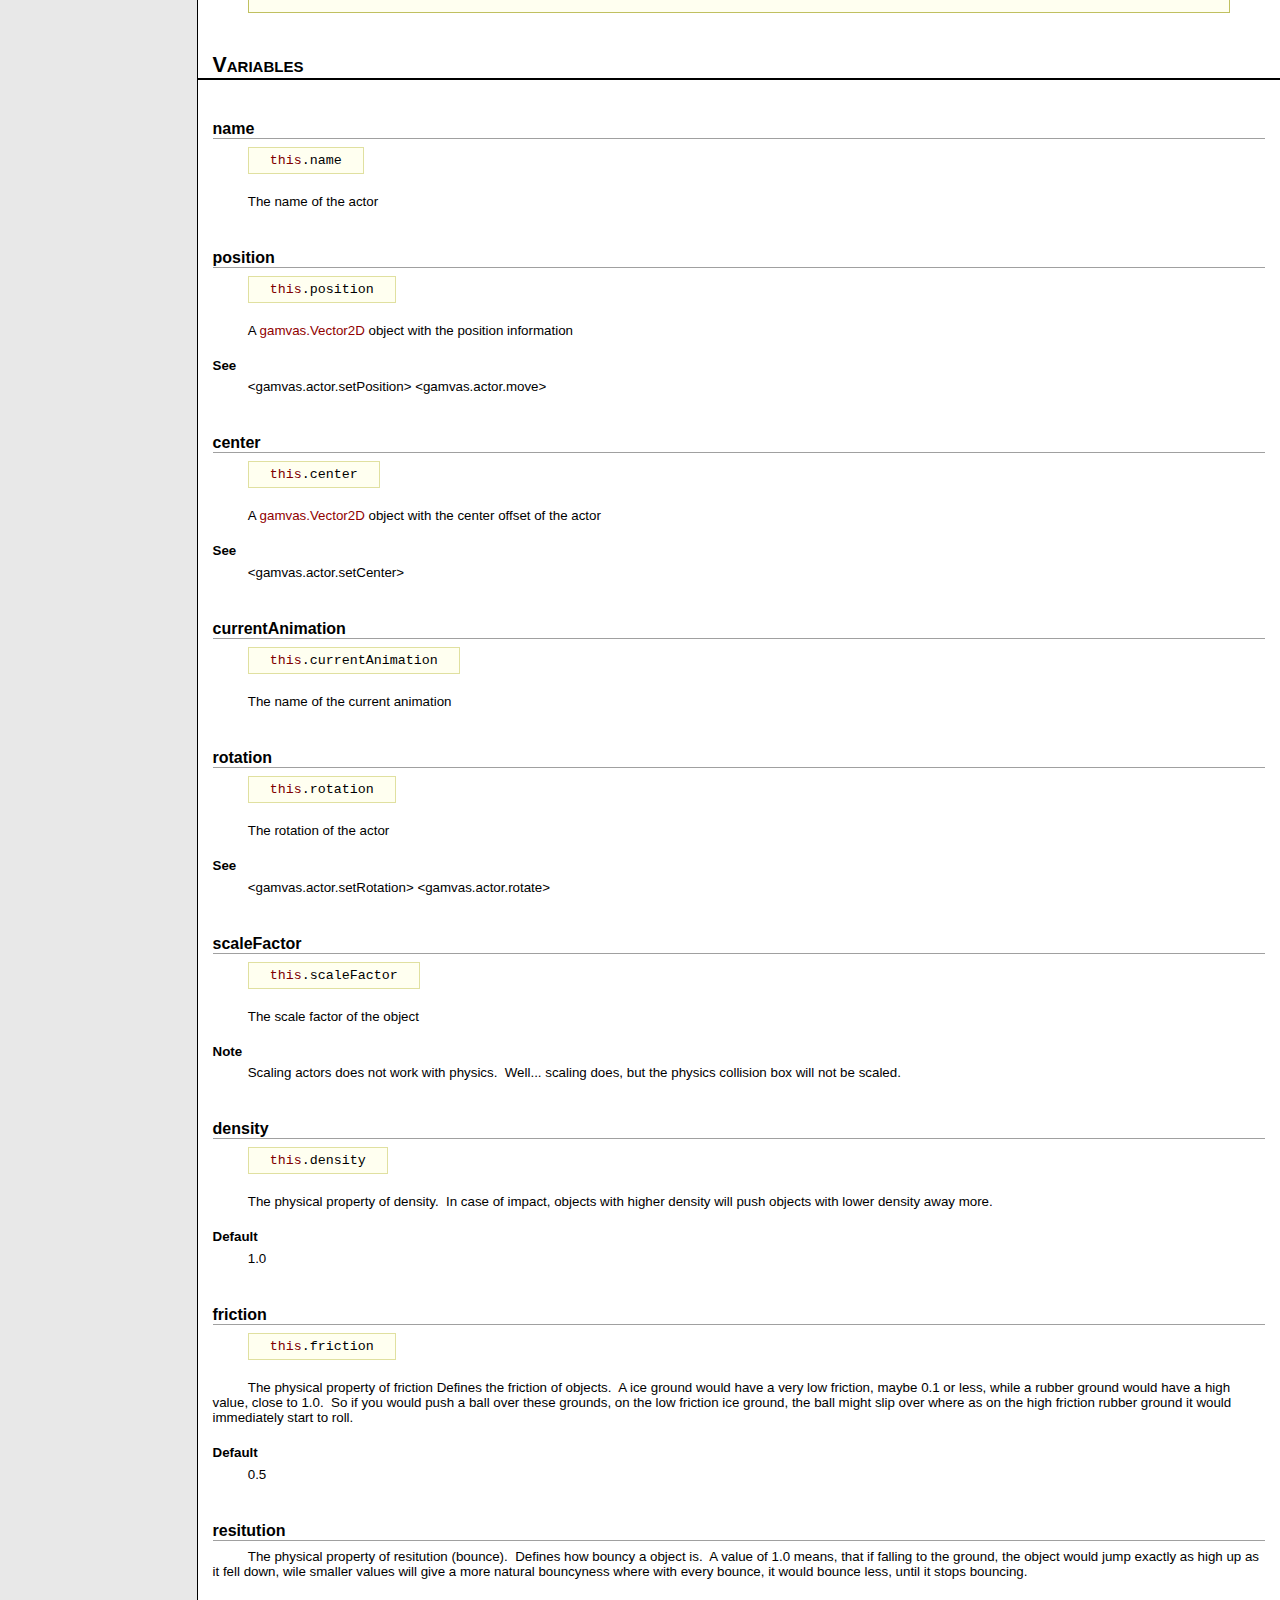
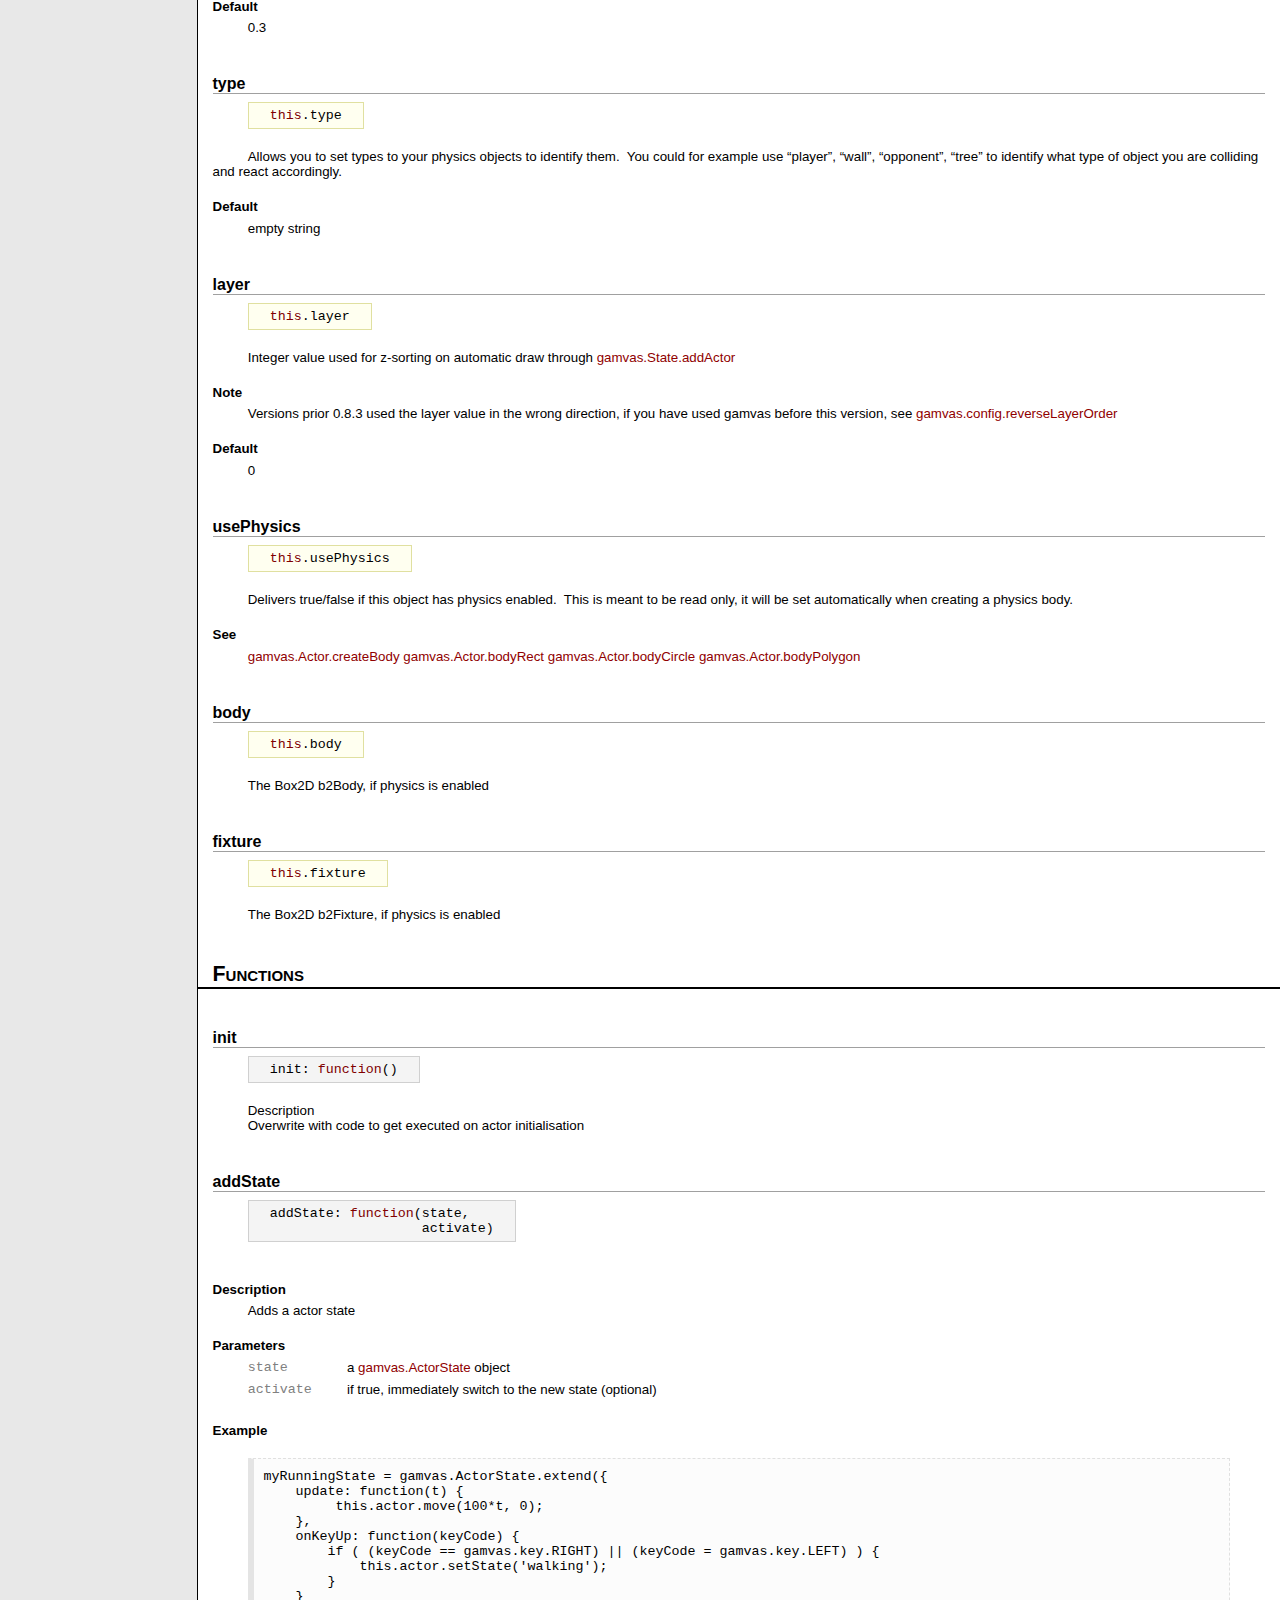
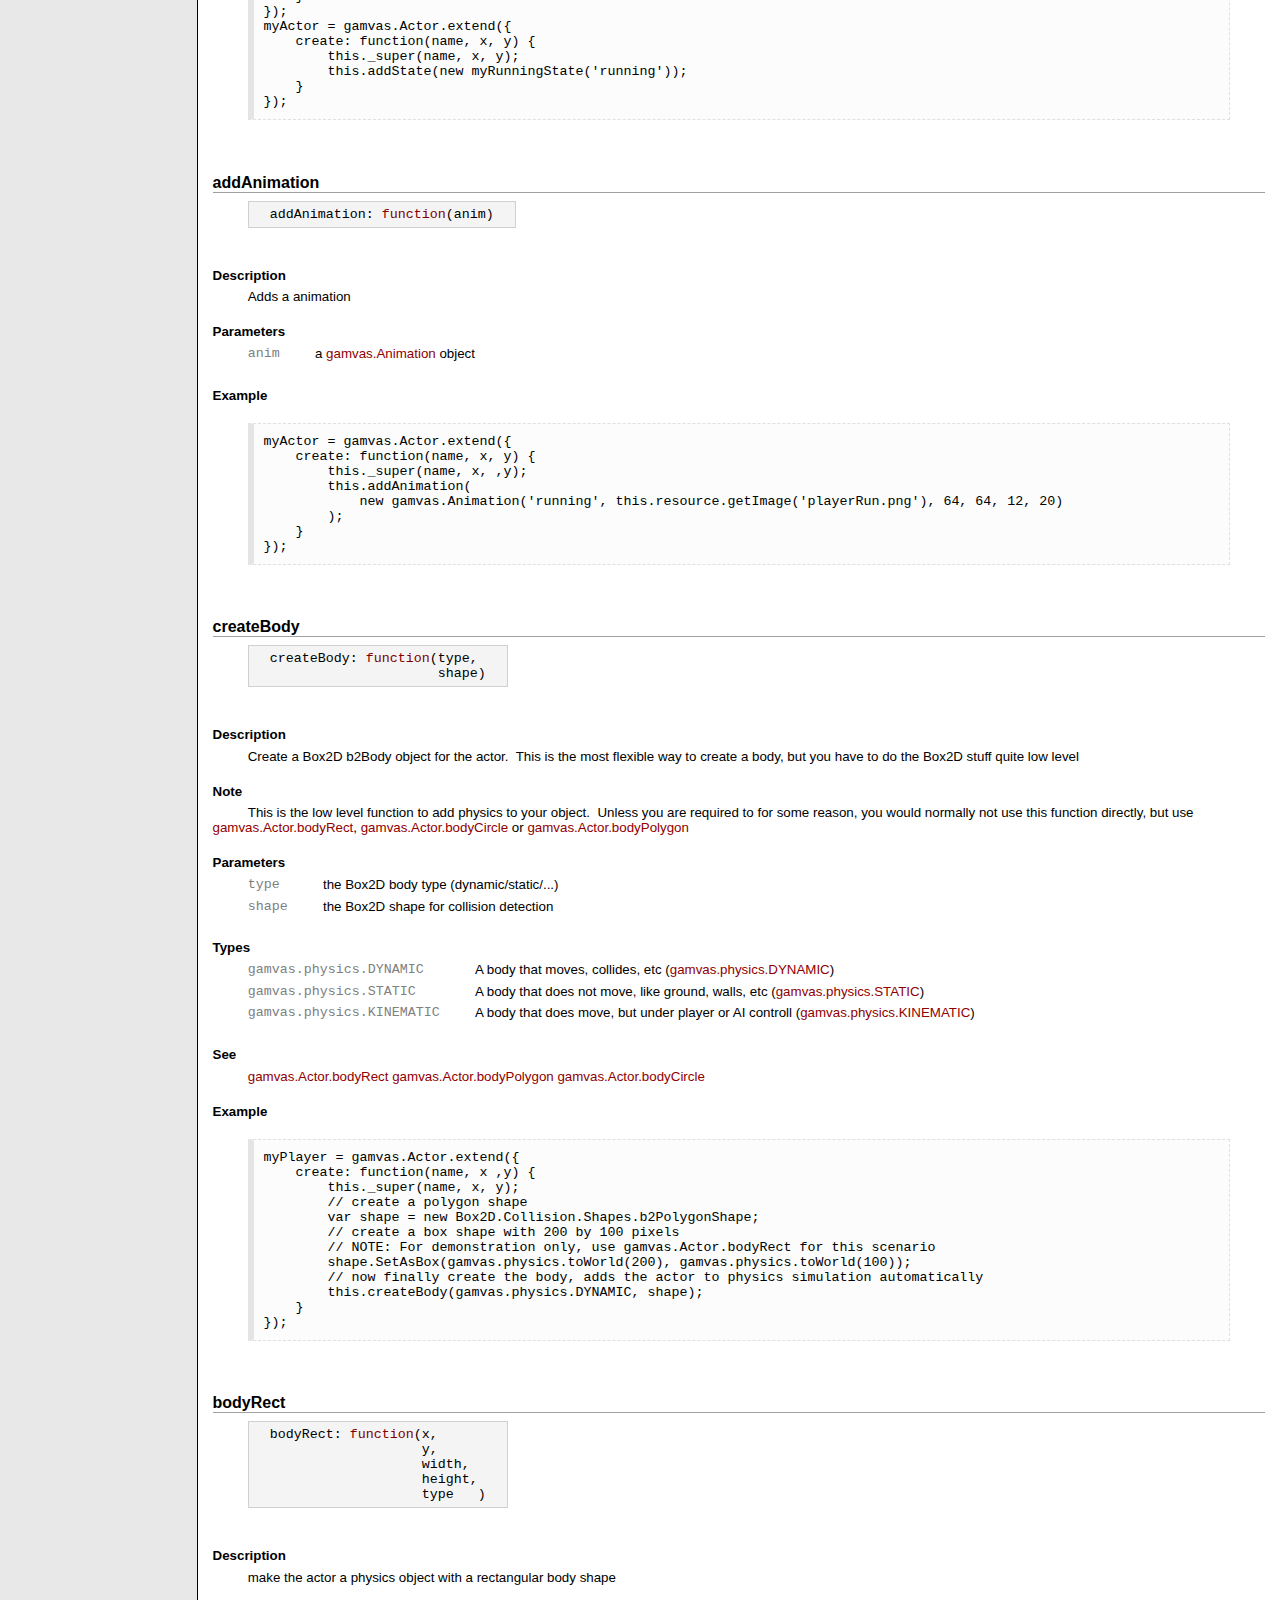
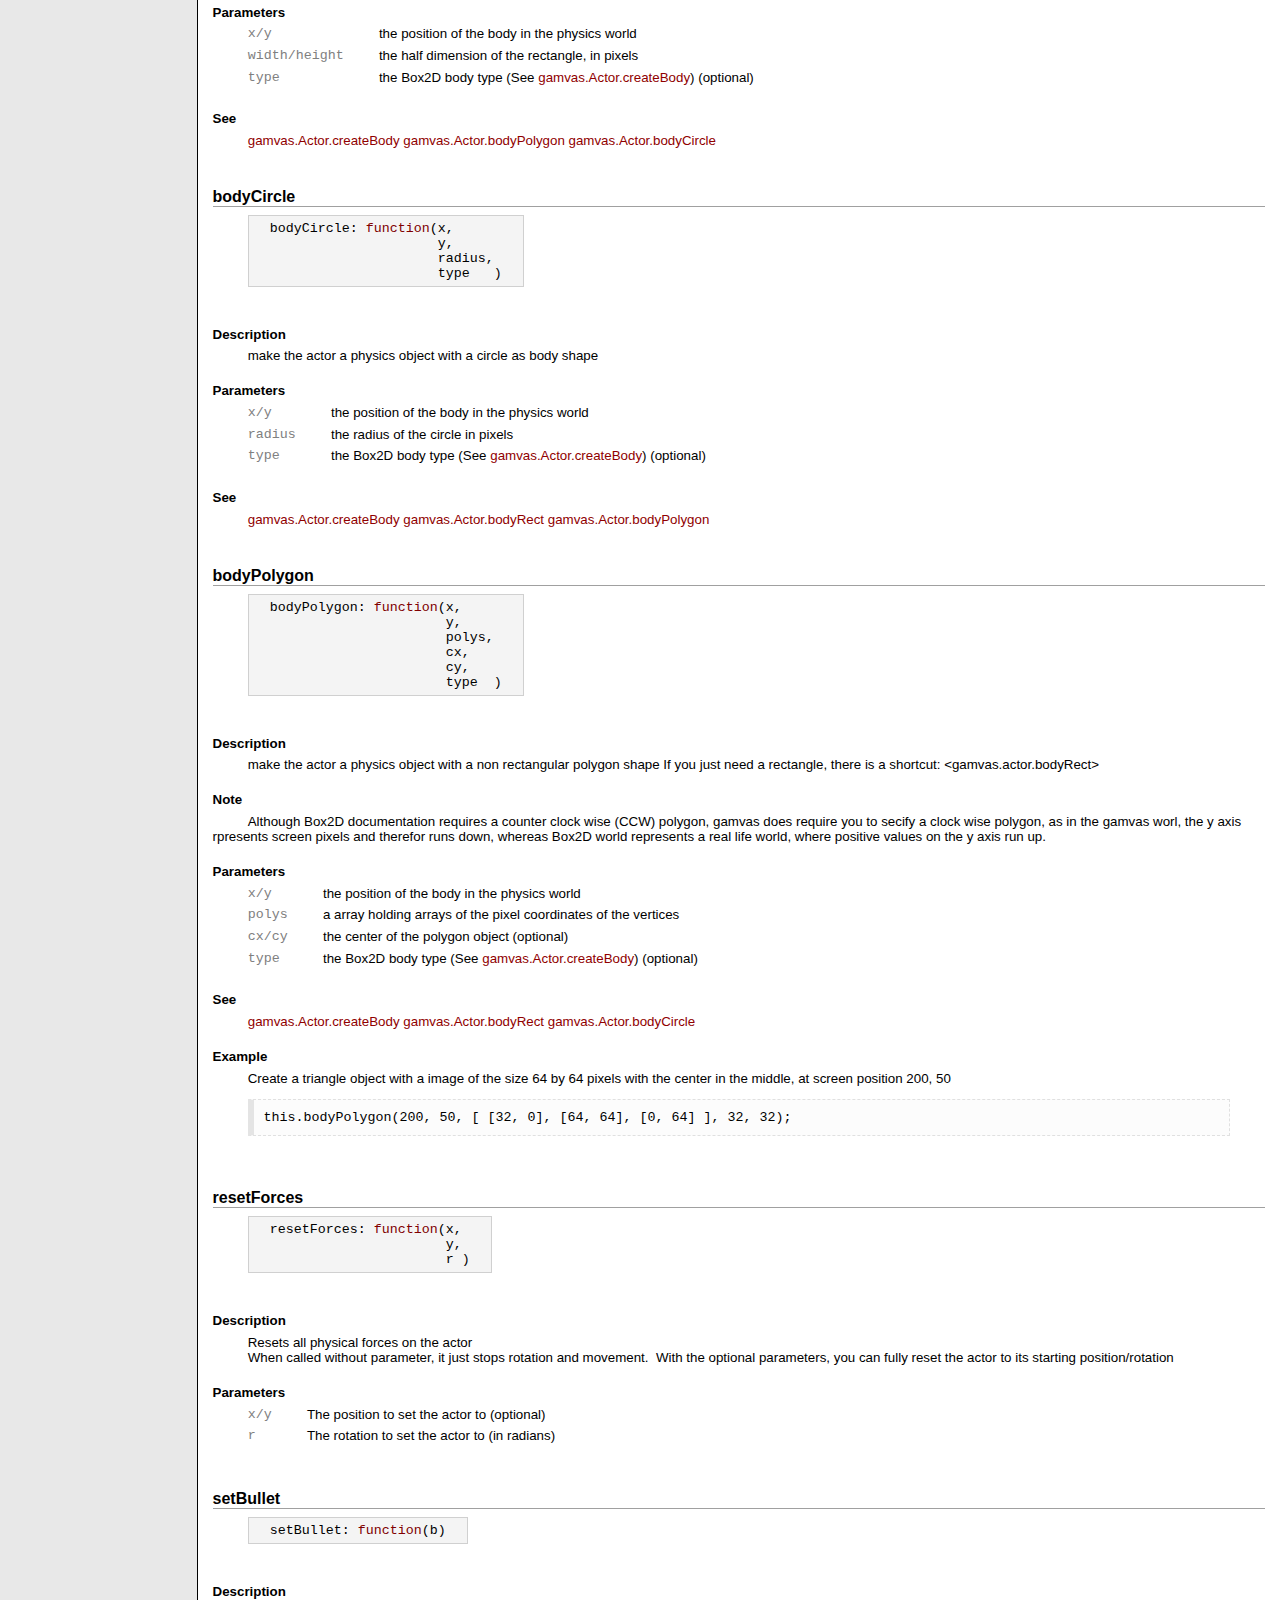
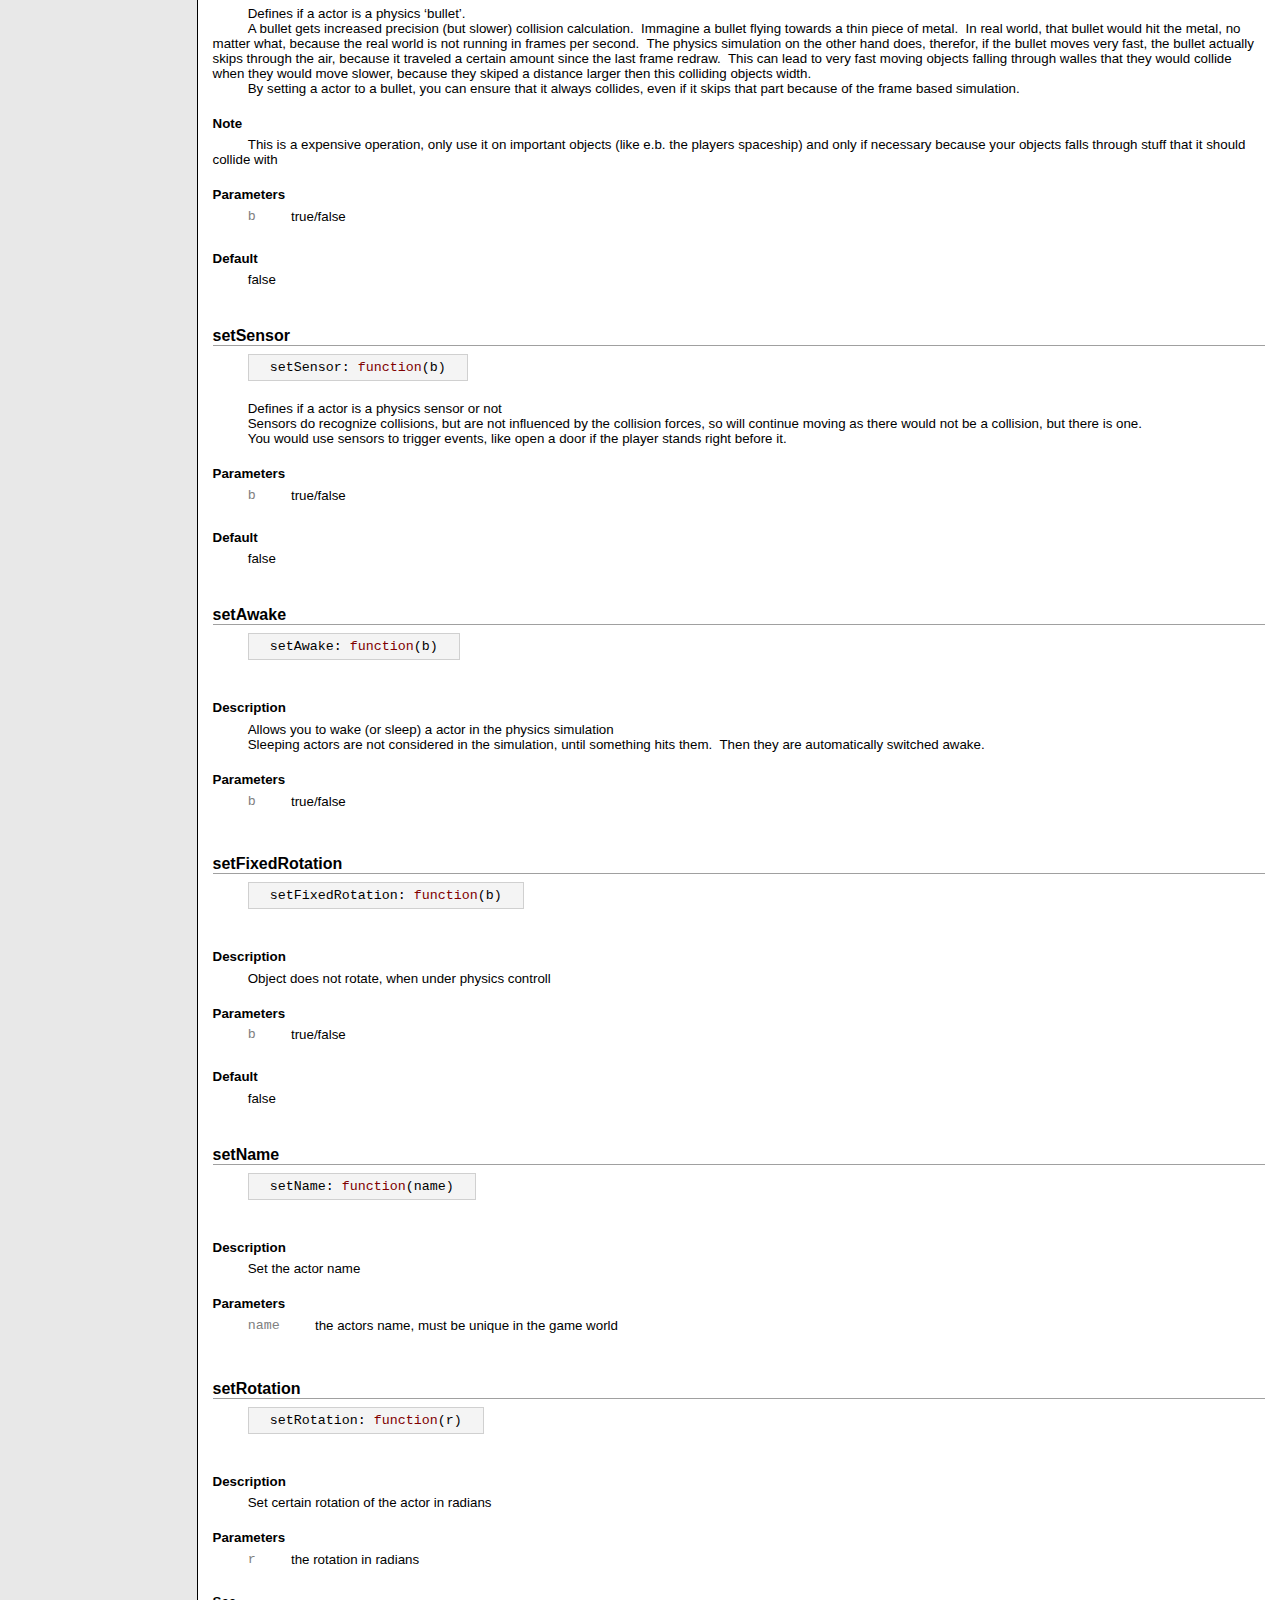
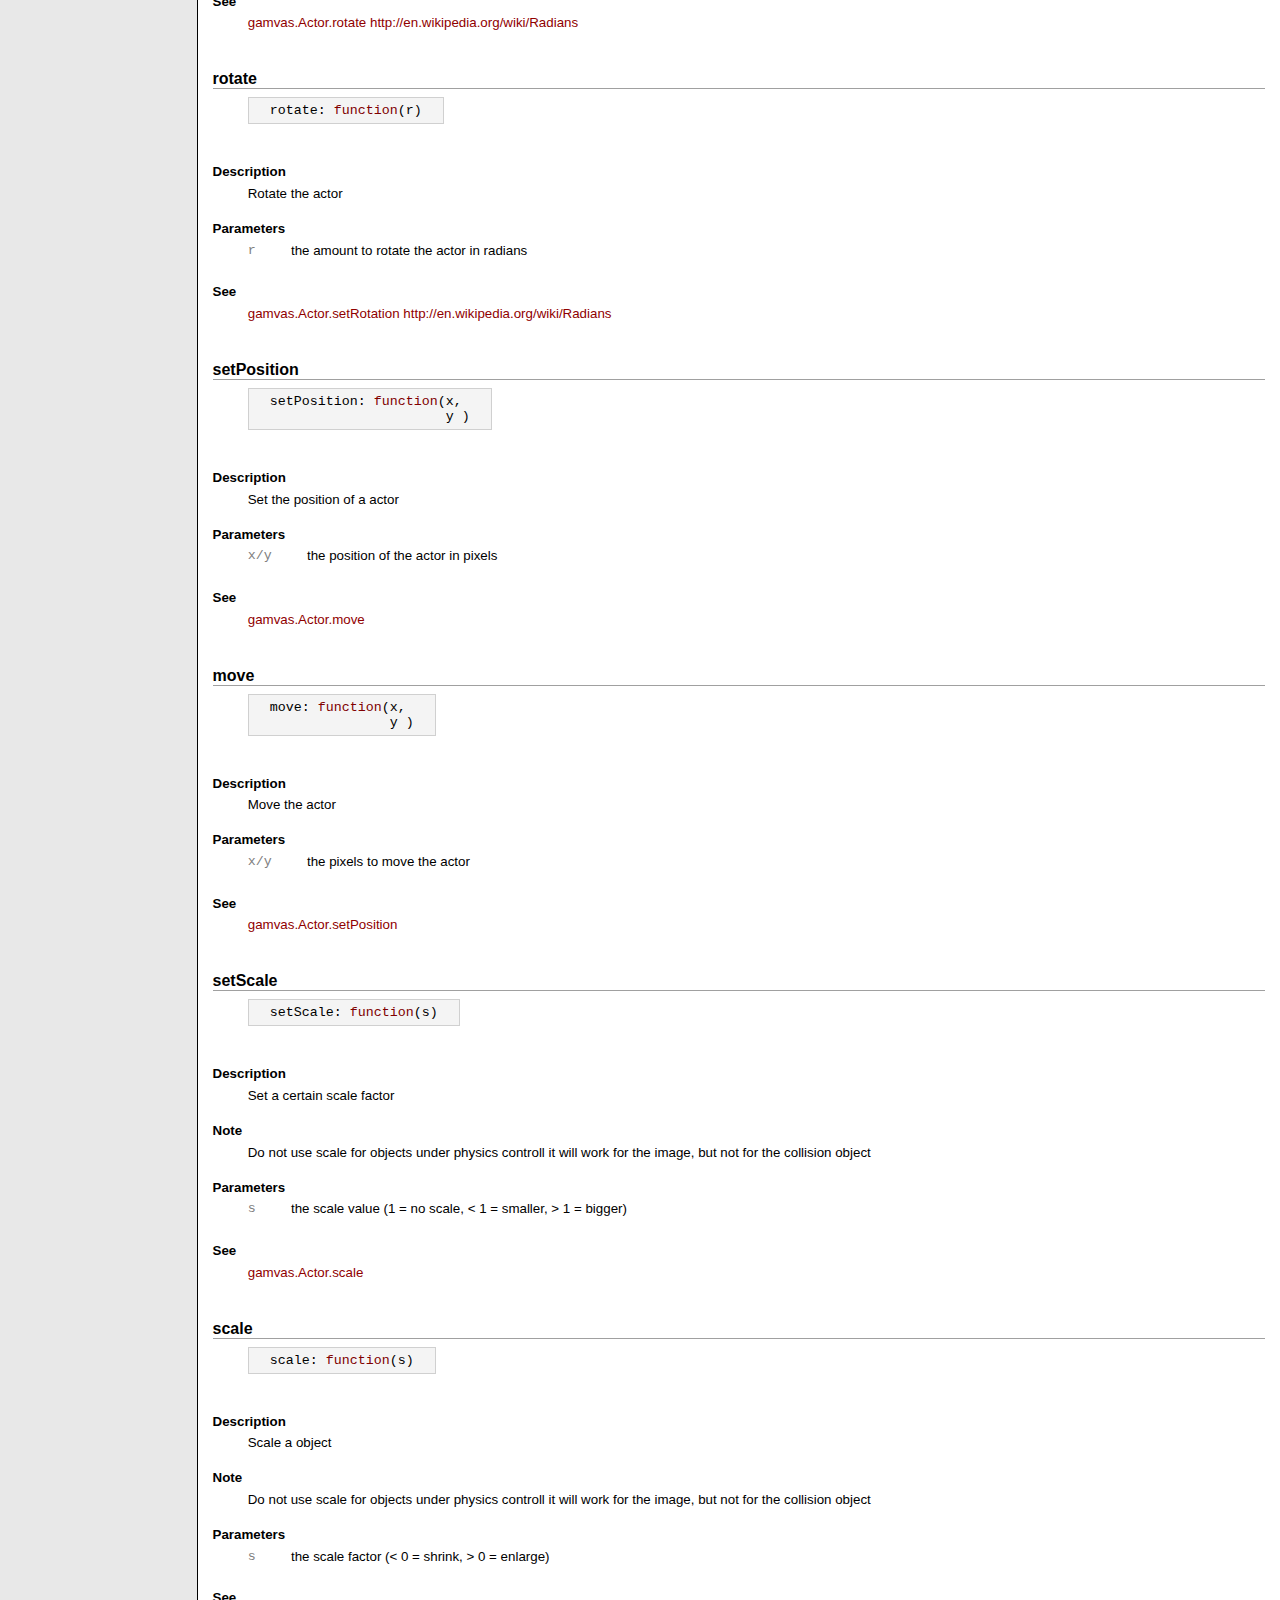
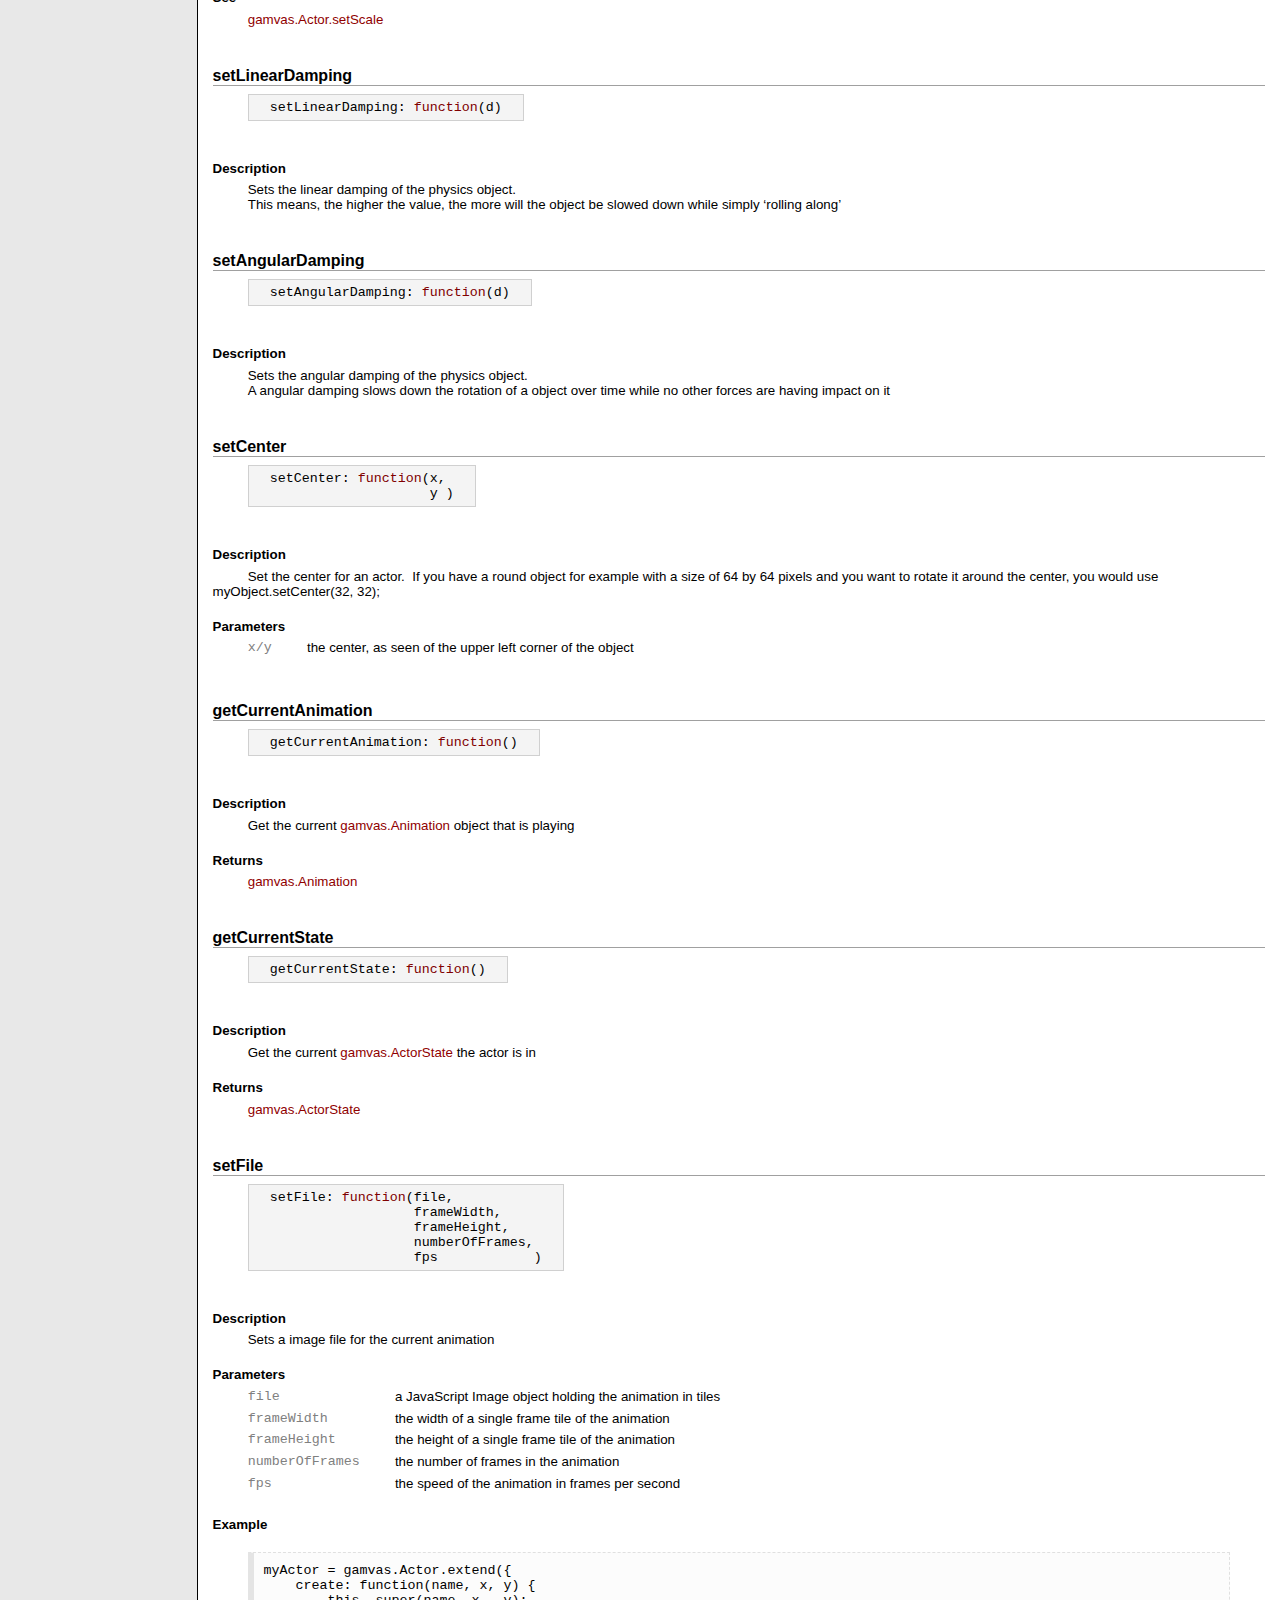
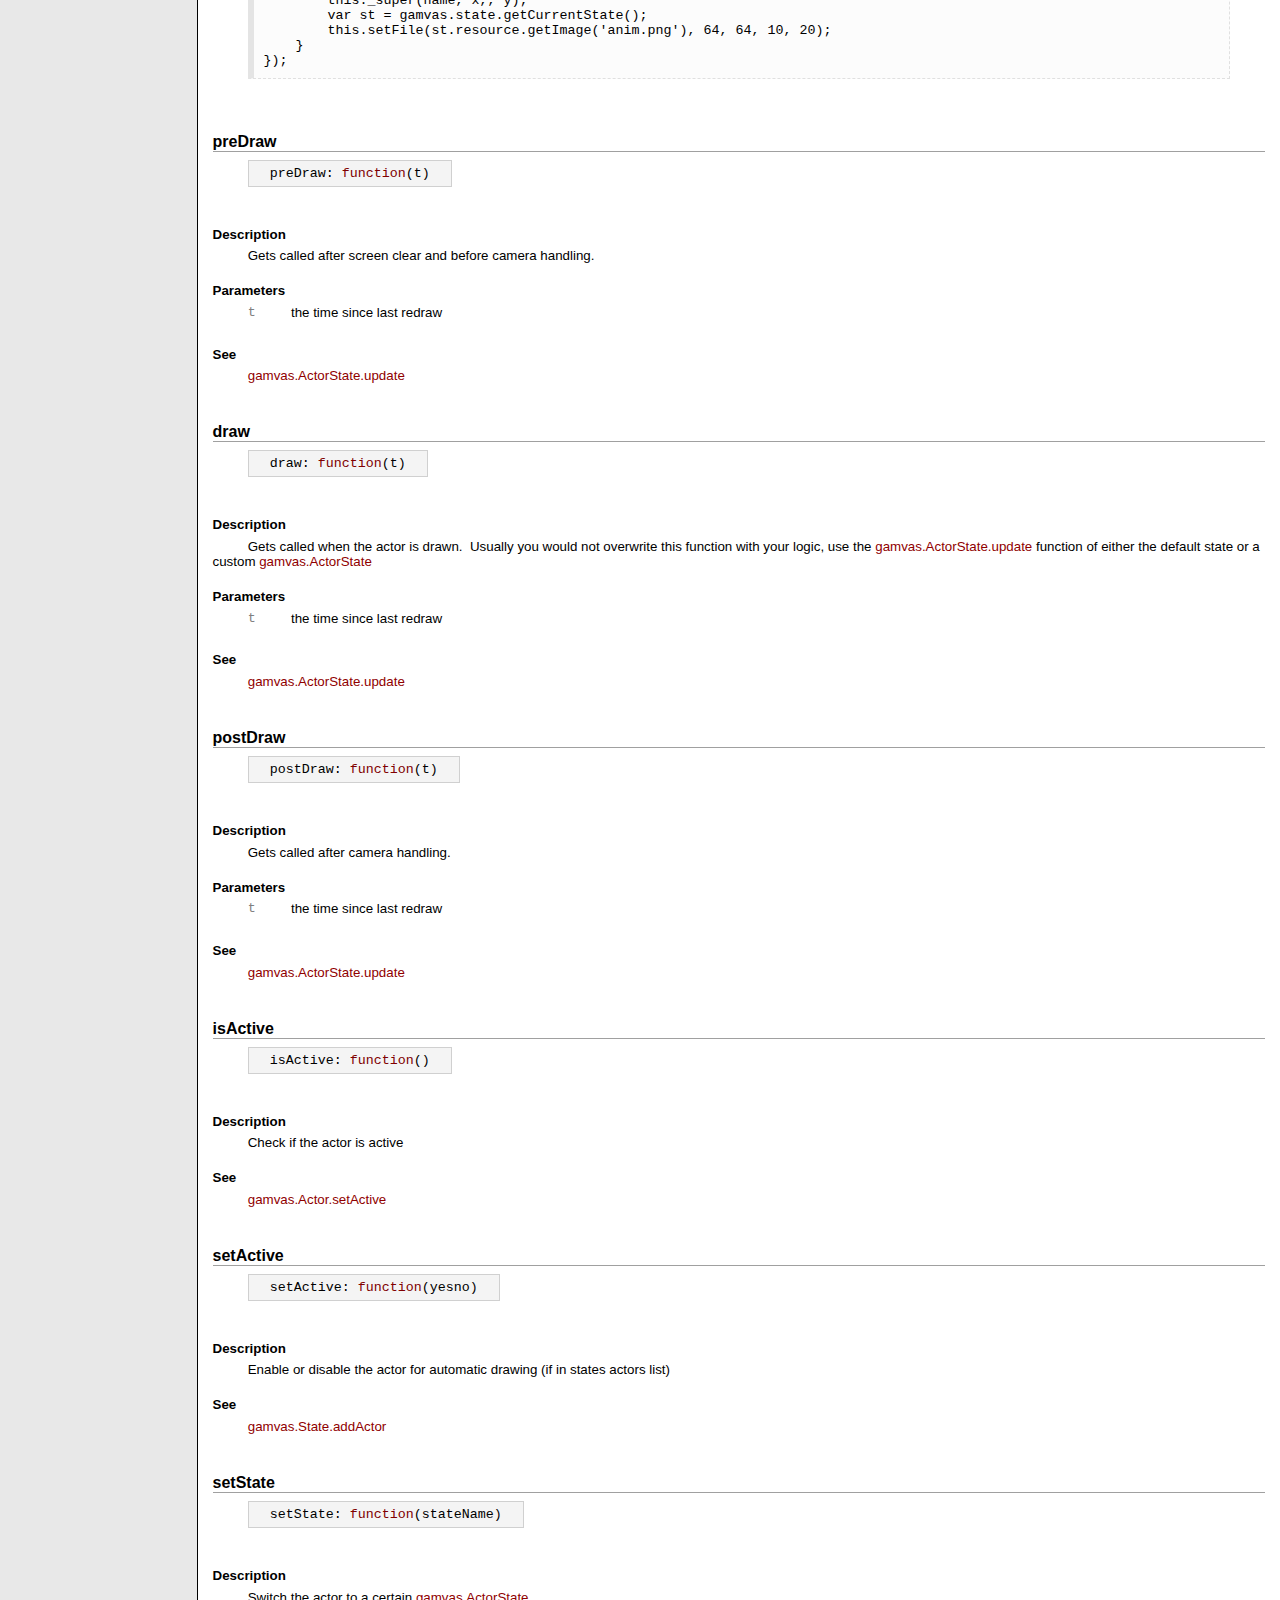
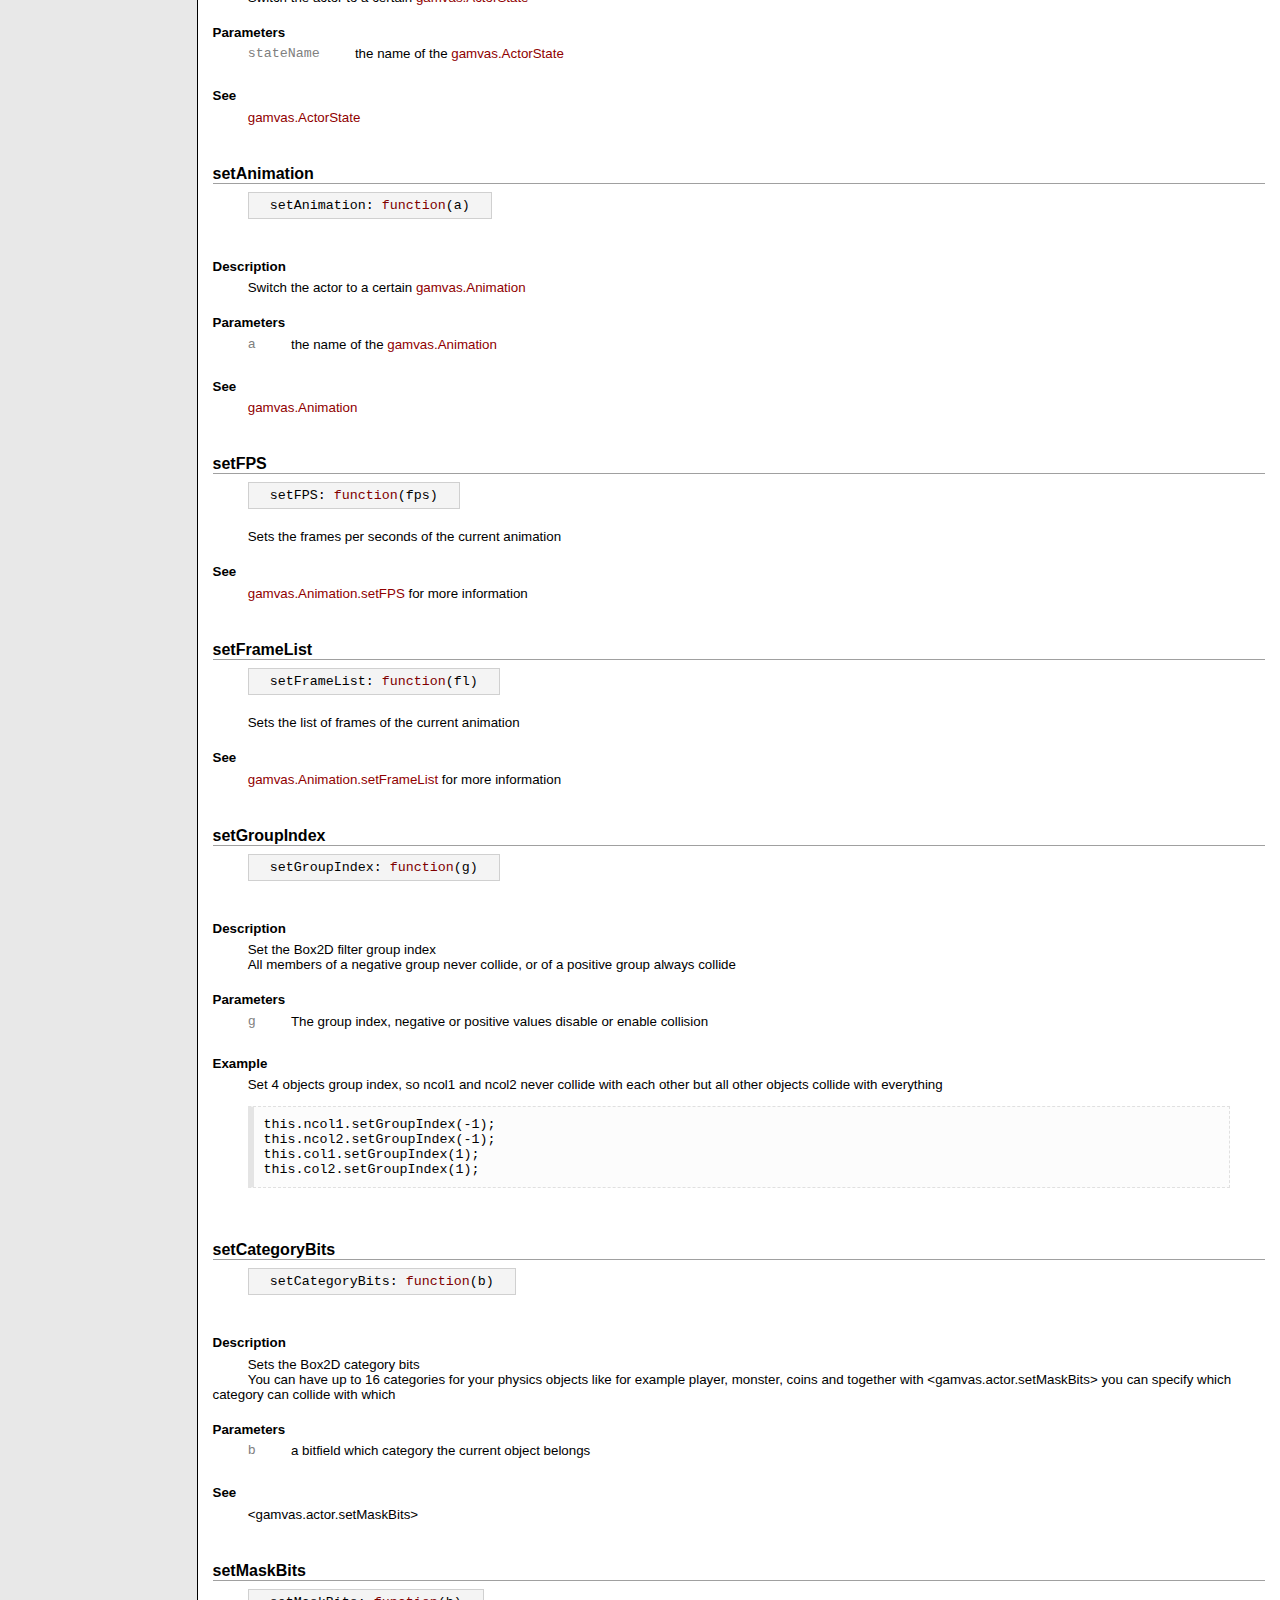
<file: ProtoTesting/Gamvas-0.8.4/doc/api/files/gamvas-actor-js.html>
<!DOCTYPE HTML PUBLIC "-//W3C//DTD HTML 4.0//EN" "http://www.w3.org/TR/REC-html40/strict.dtd">

<html><head><meta http-equiv="Content-Type" content="text/html; charset=UTF-8"><title>gamvas.Actor</title><link rel="stylesheet" type="text/css" href="../styles/main.css"><script language=JavaScript src="../javascript/main.js"></script><script language=JavaScript src="../javascript/prettify.js"></script><script language=JavaScript src="../javascript/searchdata.js"></script></head><body class="ContentPage" onLoad="NDOnLoad();prettyPrint();"><script language=JavaScript><!--
if (browserType) {document.write("<div class=" + browserType + ">");if (browserVer) {document.write("<div class=" + browserVer + ">"); }}// --></script>

<!--  Generated by Natural Docs, version 1.51 -->
<!--  http://www.naturaldocs.org  -->

<!-- saved from url=(0026)http://www.naturaldocs.org -->




<div id=Content><div class="CClass"><div class=CTopic id=MainTopic><h1 class=CTitle><a name="gamvas.Actor"></a>gamvas.<wbr>Actor</h1><div class=CBody><h4 class=CHeading>Description</h4><p>The actor class is the most important class in gamvas.&nbsp; You use it for the player, ai opponents, physics objects, maybe even static objects in your gameworld.&nbsp; It forms a object that can hold animations, physical properties, states, logic and can react to events like keyboard or mouse input or collisions.&nbsp; Actors hold a default animation and a default state, so if you only need one of them, you can use these, see example below.</p><h4 class=CHeading>Constructur</h4><p>new gamvas.Actor(name, x, y);</p><h4 class=CHeading>Parameters</h4><table border=0 cellspacing=0 cellpadding=0 class=CDescriptionList><tr><td class=CDLEntry>name</td><td class=CDLDescription>a unique name in the game world</td></tr><tr><td class=CDLEntry>x/y</td><td class=CDLDescription>the position of the actors center in the world (optional)</td></tr></table><h4 class=CHeading>See</h4><p><a href="gamvas-actorstate-js.html#gamvas.ActorState" class=LClass id=link60 onMouseOver="ShowTip(event, 'tt41', 'link60')" onMouseOut="HideTip('tt41')">gamvas.ActorState</a> <a href="gamvas-class-js.html#gamvas.Class" class=LClass id=link61 onMouseOver="ShowTip(event, 'tt57', 'link61')" onMouseOut="HideTip('tt57')">gamvas.Class</a> <a href="gamvas-image-js.html#gamvas.Image" class=LClass id=link62 onMouseOver="ShowTip(event, 'tt58', 'link62')" onMouseOut="HideTip('tt58')">gamvas.Image</a></p><h4 class=CHeading>Example</h4><blockquote><pre>// extend gamvas.Actor to create a new instancable actor
myActor = gamvas.Actor.extend({
    // the create function is the constructor
    create: function(name, x, y) {
        // call our super class constructor to initialize the actor
        this._super(name, x, y);
        // get our current state to get access to the resource handler
        var st = gamvas.state.getCurrentState();
        // load our animation with 64x64 pixels per frames, 10 frames
        // playing with 20 frames per second
        this.setFile(st.resource.getImage('anim.png'), 64, 64, 10, 20);
        // get default actor state
        var defState = this.myActor.getCurrentState();
        // install brain, move 10 pixels per second to the right
        defState.update = function(t) {
            this.actor.move(10*t, 0);
        };
    }
});</pre></blockquote><!--START_ND_SUMMARY--><div class=Summary><div class=STitle>Summary</div><div class=SBorder><table border=0 cellspacing=0 cellpadding=0 class=STable><tr class="SMain"><td class=SEntry><a href="#gamvas.Actor" >gamvas.<wbr>Actor</a></td><td class=SDescription>The actor class is the most important class in gamvas. </td></tr><tr class="SGroup SIndent1"><td class=SEntry><a href="#gamvas.Actor.Variables" >Variables</a></td><td class=SDescription></td></tr><tr class="SVariable SIndent2 SMarked"><td class=SEntry><a href="#gamvas.Actor.name" id=link1 onMouseOver="ShowTip(event, 'tt1', 'link1')" onMouseOut="HideTip('tt1')">name</a></td><td class=SDescription>The name of the actor</td></tr><tr class="SVariable SIndent2"><td class=SEntry><a href="#gamvas.Actor.position" id=link2 onMouseOver="ShowTip(event, 'tt2', 'link2')" onMouseOut="HideTip('tt2')">position</a></td><td class=SDescription>A <a href="gamvas-vector2d-js.html#gamvas.Vector2D" class=LClass id=link3 onMouseOver="ShowTip(event, 'tt3', 'link3')" onMouseOut="HideTip('tt3')">gamvas.Vector2D</a> object with the position information</td></tr><tr class="SVariable SIndent2 SMarked"><td class=SEntry><a href="#gamvas.Actor.center" id=link4 onMouseOver="ShowTip(event, 'tt4', 'link4')" onMouseOut="HideTip('tt4')">center</a></td><td class=SDescription>A <a href="gamvas-vector2d-js.html#gamvas.Vector2D" class=LClass id=link5 onMouseOver="ShowTip(event, 'tt3', 'link5')" onMouseOut="HideTip('tt3')">gamvas.Vector2D</a> object with the center offset of the actor</td></tr><tr class="SVariable SIndent2"><td class=SEntry><a href="#gamvas.Actor.currentAnimation" id=link6 onMouseOver="ShowTip(event, 'tt5', 'link6')" onMouseOut="HideTip('tt5')">currentAnimation</a></td><td class=SDescription>The name of the current animation</td></tr><tr class="SVariable SIndent2 SMarked"><td class=SEntry><a href="#gamvas.Actor.rotation" id=link7 onMouseOver="ShowTip(event, 'tt6', 'link7')" onMouseOut="HideTip('tt6')">rotation</a></td><td class=SDescription>The rotation of the actor</td></tr><tr class="SVariable SIndent2"><td class=SEntry><a href="#gamvas.Actor.scaleFactor" id=link8 onMouseOver="ShowTip(event, 'tt7', 'link8')" onMouseOut="HideTip('tt7')">scaleFactor</a></td><td class=SDescription>The scale factor of the object</td></tr><tr class="SVariable SIndent2 SMarked"><td class=SEntry><a href="#gamvas.Actor.density" id=link9 onMouseOver="ShowTip(event, 'tt8', 'link9')" onMouseOut="HideTip('tt8')">density</a></td><td class=SDescription>The physical property of density. </td></tr><tr class="SVariable SIndent2"><td class=SEntry><a href="#gamvas.Actor.friction" id=link10 onMouseOver="ShowTip(event, 'tt9', 'link10')" onMouseOut="HideTip('tt9')">friction</a></td><td class=SDescription>The physical property of friction Defines the friction of objects. </td></tr><tr class="SVariable SIndent2 SMarked"><td class=SEntry><a href="#gamvas.Actor.resitution" >resitution</a></td><td class=SDescription>The physical property of resitution (bounce). </td></tr><tr class="SVariable SIndent2"><td class=SEntry><a href="#gamvas.Actor.type" id=link11 onMouseOver="ShowTip(event, 'tt10', 'link11')" onMouseOut="HideTip('tt10')">type</a></td><td class=SDescription>Allows you to set types to your physics objects to identify them. </td></tr><tr class="SVariable SIndent2 SMarked"><td class=SEntry><a href="#gamvas.Actor.layer" id=link12 onMouseOver="ShowTip(event, 'tt11', 'link12')" onMouseOut="HideTip('tt11')">layer</a></td><td class=SDescription>Integer value used for z-sorting on automatic draw through <a href="gamvas-state-state-js.html#gamvas.State.addActor" class=LFunction id=link13 onMouseOver="ShowTip(event, 'tt12', 'link13')" onMouseOut="HideTip('tt12')">gamvas.State.addActor</a></td></tr><tr class="SVariable SIndent2"><td class=SEntry><a href="#gamvas.Actor.usePhysics" id=link14 onMouseOver="ShowTip(event, 'tt13', 'link14')" onMouseOut="HideTip('tt13')">usePhysics</a></td><td class=SDescription>Delivers true/false if this object has physics enabled. </td></tr><tr class="SVariable SIndent2 SMarked"><td class=SEntry><a href="#gamvas.Actor.body" id=link15 onMouseOver="ShowTip(event, 'tt14', 'link15')" onMouseOut="HideTip('tt14')">body</a></td><td class=SDescription>The Box2D b2Body, if physics is enabled</td></tr><tr class="SVariable SIndent2"><td class=SEntry><a href="#gamvas.Actor.fixture" id=link16 onMouseOver="ShowTip(event, 'tt15', 'link16')" onMouseOut="HideTip('tt15')">fixture</a></td><td class=SDescription>The Box2D b2Fixture, if physics is enabled</td></tr><tr class="SGroup SIndent1"><td class=SEntry><a href="#gamvas.Actor.Functions" >Functions</a></td><td class=SDescription></td></tr><tr class="SFunction SIndent2 SMarked"><td class=SEntry><a href="#gamvas.Actor.init" id=link17 onMouseOver="ShowTip(event, 'tt16', 'link17')" onMouseOut="HideTip('tt16')">init</a></td><td class=SDescription>Description</td></tr><tr class="SFunction SIndent2"><td class=SEntry><a href="#gamvas.Actor.addState" id=link18 onMouseOver="ShowTip(event, 'tt17', 'link18')" onMouseOut="HideTip('tt17')">addState</a></td><td class=SDescription>Adds a actor state</td></tr><tr class="SFunction SIndent2 SMarked"><td class=SEntry><a href="#gamvas.Actor.addAnimation" id=link19 onMouseOver="ShowTip(event, 'tt18', 'link19')" onMouseOut="HideTip('tt18')">addAnimation</a></td><td class=SDescription>Adds a animation</td></tr><tr class="SFunction SIndent2"><td class=SEntry><a href="#gamvas.Actor.createBody" id=link20 onMouseOver="ShowTip(event, 'tt19', 'link20')" onMouseOut="HideTip('tt19')">createBody</a></td><td class=SDescription>Create a Box2D b2Body object for the actor. </td></tr><tr class="SFunction SIndent2 SMarked"><td class=SEntry><a href="#gamvas.Actor.bodyRect" id=link21 onMouseOver="ShowTip(event, 'tt20', 'link21')" onMouseOut="HideTip('tt20')">bodyRect</a></td><td class=SDescription>make the actor a physics object with a rectangular body shape</td></tr><tr class="SFunction SIndent2"><td class=SEntry><a href="#gamvas.Actor.bodyCircle" id=link22 onMouseOver="ShowTip(event, 'tt21', 'link22')" onMouseOut="HideTip('tt21')">bodyCircle</a></td><td class=SDescription>make the actor a physics object with a circle as body shape</td></tr><tr class="SFunction SIndent2 SMarked"><td class=SEntry><a href="#gamvas.Actor.bodyPolygon" id=link23 onMouseOver="ShowTip(event, 'tt22', 'link23')" onMouseOut="HideTip('tt22')">bodyPolygon</a></td><td class=SDescription>make the actor a physics object with a non rectangular polygon shape If you just need a rectangle, there is a shortcut: &lt;gamvas.actor.bodyRect&gt;</td></tr><tr class="SFunction SIndent2"><td class=SEntry><a href="#gamvas.Actor.resetForces" id=link24 onMouseOver="ShowTip(event, 'tt23', 'link24')" onMouseOut="HideTip('tt23')">resetForces</a></td><td class=SDescription>Resets all physical forces on the actor</td></tr><tr class="SFunction SIndent2 SMarked"><td class=SEntry><a href="#gamvas.Actor.setBullet" id=link25 onMouseOver="ShowTip(event, 'tt24', 'link25')" onMouseOut="HideTip('tt24')">setBullet</a></td><td class=SDescription>Defines if a actor is a physics &lsquo;bullet&rsquo;.</td></tr><tr class="SFunction SIndent2"><td class=SEntry><a href="#gamvas.Actor.setSensor" id=link26 onMouseOver="ShowTip(event, 'tt25', 'link26')" onMouseOut="HideTip('tt25')">setSensor</a></td><td class=SDescription>Defines if a actor is a physics sensor or not</td></tr><tr class="SFunction SIndent2 SMarked"><td class=SEntry><a href="#gamvas.Actor.setAwake" id=link27 onMouseOver="ShowTip(event, 'tt26', 'link27')" onMouseOut="HideTip('tt26')">setAwake</a></td><td class=SDescription>Allows you to wake (or sleep) a actor in the physics simulation</td></tr><tr class="SFunction SIndent2"><td class=SEntry><a href="#gamvas.Actor.setFixedRotation" id=link28 onMouseOver="ShowTip(event, 'tt27', 'link28')" onMouseOut="HideTip('tt27')">setFixedRotation</a></td><td class=SDescription>Object does not rotate, when under physics controll</td></tr><tr class="SFunction SIndent2 SMarked"><td class=SEntry><a href="#gamvas.Actor.setName" id=link29 onMouseOver="ShowTip(event, 'tt28', 'link29')" onMouseOut="HideTip('tt28')">setName</a></td><td class=SDescription>Set the actor name</td></tr><tr class="SFunction SIndent2"><td class=SEntry><a href="#gamvas.Actor.setRotation" id=link30 onMouseOver="ShowTip(event, 'tt29', 'link30')" onMouseOut="HideTip('tt29')">setRotation</a></td><td class=SDescription>Set certain rotation of the actor in radians</td></tr><tr class="SFunction SIndent2 SMarked"><td class=SEntry><a href="#gamvas.Actor.rotate" id=link31 onMouseOver="ShowTip(event, 'tt30', 'link31')" onMouseOut="HideTip('tt30')">rotate</a></td><td class=SDescription>Rotate the actor</td></tr><tr class="SFunction SIndent2"><td class=SEntry><a href="#gamvas.Actor.setPosition" id=link32 onMouseOver="ShowTip(event, 'tt31', 'link32')" onMouseOut="HideTip('tt31')">setPosition</a></td><td class=SDescription>Set the position of a actor</td></tr><tr class="SFunction SIndent2 SMarked"><td class=SEntry><a href="#gamvas.Actor.move" id=link33 onMouseOver="ShowTip(event, 'tt32', 'link33')" onMouseOut="HideTip('tt32')">move</a></td><td class=SDescription>Move the actor</td></tr><tr class="SFunction SIndent2"><td class=SEntry><a href="#gamvas.Actor.setScale" id=link34 onMouseOver="ShowTip(event, 'tt33', 'link34')" onMouseOut="HideTip('tt33')">setScale</a></td><td class=SDescription>Set a certain scale factor</td></tr><tr class="SFunction SIndent2 SMarked"><td class=SEntry><a href="#gamvas.Actor.scale" id=link35 onMouseOver="ShowTip(event, 'tt34', 'link35')" onMouseOut="HideTip('tt34')">scale</a></td><td class=SDescription>Scale a object</td></tr><tr class="SFunction SIndent2"><td class=SEntry><a href="#gamvas.Actor.setLinearDamping" id=link36 onMouseOver="ShowTip(event, 'tt35', 'link36')" onMouseOut="HideTip('tt35')">setLinearDamping</a></td><td class=SDescription>Sets the linear damping of the physics object.</td></tr><tr class="SFunction SIndent2 SMarked"><td class=SEntry><a href="#gamvas.Actor.setAngularDamping" id=link37 onMouseOver="ShowTip(event, 'tt36', 'link37')" onMouseOut="HideTip('tt36')">setAngularDamping</a></td><td class=SDescription>Sets the angular damping of the physics object.</td></tr><tr class="SFunction SIndent2"><td class=SEntry><a href="#gamvas.Actor.setCenter" id=link38 onMouseOver="ShowTip(event, 'tt37', 'link38')" onMouseOut="HideTip('tt37')">setCenter</a></td><td class=SDescription>Set the center for an actor. </td></tr><tr class="SFunction SIndent2 SMarked"><td class=SEntry><a href="#gamvas.Actor.getCurrentAnimation" id=link39 onMouseOver="ShowTip(event, 'tt38', 'link39')" onMouseOut="HideTip('tt38')">getCurrentAnimation</a></td><td class=SDescription>Get the current <a href="gamvas-animation-js.html#gamvas.Animation" class=LClass id=link40 onMouseOver="ShowTip(event, 'tt39', 'link40')" onMouseOut="HideTip('tt39')">gamvas.Animation</a> object that is playing</td></tr><tr class="SFunction SIndent2"><td class=SEntry><a href="#gamvas.Actor.getCurrentState" id=link41 onMouseOver="ShowTip(event, 'tt40', 'link41')" onMouseOut="HideTip('tt40')">getCurrentState</a></td><td class=SDescription>Get the current <a href="gamvas-actorstate-js.html#gamvas.ActorState" class=LClass id=link42 onMouseOver="ShowTip(event, 'tt41', 'link42')" onMouseOut="HideTip('tt41')">gamvas.ActorState</a> the actor is in</td></tr><tr class="SFunction SIndent2 SMarked"><td class=SEntry><a href="#gamvas.Actor.setFile" id=link43 onMouseOver="ShowTip(event, 'tt42', 'link43')" onMouseOut="HideTip('tt42')">setFile</a></td><td class=SDescription>Sets a image file for the current animation</td></tr><tr class="SFunction SIndent2"><td class=SEntry><a href="#gamvas.Actor.preDraw" id=link44 onMouseOver="ShowTip(event, 'tt43', 'link44')" onMouseOut="HideTip('tt43')">preDraw</a></td><td class=SDescription>Gets called after screen clear and before camera handling.</td></tr><tr class="SFunction SIndent2 SMarked"><td class=SEntry><a href="#gamvas.Actor.draw" id=link45 onMouseOver="ShowTip(event, 'tt44', 'link45')" onMouseOut="HideTip('tt44')">draw</a></td><td class=SDescription>Gets called when the actor is drawn. </td></tr><tr class="SFunction SIndent2"><td class=SEntry><a href="#gamvas.Actor.postDraw" id=link46 onMouseOver="ShowTip(event, 'tt45', 'link46')" onMouseOut="HideTip('tt45')">postDraw</a></td><td class=SDescription>Gets called after camera handling.</td></tr><tr class="SFunction SIndent2 SMarked"><td class=SEntry><a href="#gamvas.Actor.isActive" id=link47 onMouseOver="ShowTip(event, 'tt46', 'link47')" onMouseOut="HideTip('tt46')">isActive</a></td><td class=SDescription>Check if the actor is active</td></tr><tr class="SFunction SIndent2"><td class=SEntry><a href="#gamvas.Actor.setActive" id=link48 onMouseOver="ShowTip(event, 'tt47', 'link48')" onMouseOut="HideTip('tt47')">setActive</a></td><td class=SDescription>Enable or disable the actor for automatic drawing (if in states actors list)</td></tr><tr class="SFunction SIndent2 SMarked"><td class=SEntry><a href="#gamvas.Actor.setState" id=link49 onMouseOver="ShowTip(event, 'tt48', 'link49')" onMouseOut="HideTip('tt48')">setState</a></td><td class=SDescription>Switch the actor to a certain <a href="gamvas-actorstate-js.html#gamvas.ActorState" class=LClass id=link50 onMouseOver="ShowTip(event, 'tt41', 'link50')" onMouseOut="HideTip('tt41')">gamvas.ActorState</a></td></tr><tr class="SFunction SIndent2"><td class=SEntry><a href="#gamvas.Actor.setAnimation" id=link51 onMouseOver="ShowTip(event, 'tt49', 'link51')" onMouseOut="HideTip('tt49')">setAnimation</a></td><td class=SDescription>Switch the actor to a certain <a href="gamvas-animation-js.html#gamvas.Animation" class=LClass id=link52 onMouseOver="ShowTip(event, 'tt39', 'link52')" onMouseOut="HideTip('tt39')">gamvas.Animation</a></td></tr><tr class="SFunction SIndent2 SMarked"><td class=SEntry><a href="#gamvas.Actor.setFPS" id=link53 onMouseOver="ShowTip(event, 'tt50', 'link53')" onMouseOut="HideTip('tt50')">setFPS</a></td><td class=SDescription>Sets the frames per seconds of the current animation</td></tr><tr class="SFunction SIndent2"><td class=SEntry><a href="#gamvas.Actor.setFrameList" id=link54 onMouseOver="ShowTip(event, 'tt51', 'link54')" onMouseOut="HideTip('tt51')">setFrameList</a></td><td class=SDescription>Sets the list of frames of the current animation</td></tr><tr class="SFunction SIndent2 SMarked"><td class=SEntry><a href="#gamvas.Actor.setGroupIndex" id=link55 onMouseOver="ShowTip(event, 'tt52', 'link55')" onMouseOut="HideTip('tt52')">setGroupIndex</a></td><td class=SDescription>Set the Box2D filter group index</td></tr><tr class="SFunction SIndent2"><td class=SEntry><a href="#gamvas.Actor.setCategoryBits" id=link56 onMouseOver="ShowTip(event, 'tt53', 'link56')" onMouseOut="HideTip('tt53')">setCategoryBits</a></td><td class=SDescription>Sets the Box2D category bits</td></tr><tr class="SFunction SIndent2 SMarked"><td class=SEntry><a href="#gamvas.Actor.setMaskBits" id=link57 onMouseOver="ShowTip(event, 'tt54', 'link57')" onMouseOut="HideTip('tt54')">setMaskBits</a></td><td class=SDescription>Sets the Box2D mask bits</td></tr><tr class="SFunction SIndent2"><td class=SEntry><a href="#gamvas.Actor.addRevoluteJoint" id=link58 onMouseOver="ShowTip(event, 'tt55', 'link58')" onMouseOut="HideTip('tt55')">addRevoluteJoint</a></td><td class=SDescription>Add a Box2D revolute joint between this actor and another</td></tr><tr class="SFunction SIndent2 SMarked"><td class=SEntry><a href="#gamvas.Actor.addPrismaticJoint" id=link59 onMouseOver="ShowTip(event, 'tt56', 'link59')" onMouseOut="HideTip('tt56')">addPrismaticJoint</a></td><td class=SDescription>Add a Box2D prismatic joint between this actor and another</td></tr></table></div></div><!--END_ND_SUMMARY--></div></div></div>

<div class="CGroup"><div class=CTopic><h3 class=CTitle><a name="gamvas.Actor.Variables"></a>Variables</h3></div></div>

<div class="CVariable"><div class=CTopic><h3 class=CTitle><a name="gamvas.Actor.name"></a>name</h3><div class=CBody><blockquote><table border=0 cellspacing=0 cellpadding=0 class="Prototype"><tr><td class="prettyprint">this.name</td></tr></table></blockquote><p>The name of the actor</p></div></div></div>

<div class="CVariable"><div class=CTopic><h3 class=CTitle><a name="gamvas.Actor.position"></a>position</h3><div class=CBody><blockquote><table border=0 cellspacing=0 cellpadding=0 class="Prototype"><tr><td class="prettyprint">this.position</td></tr></table></blockquote><p>A <a href="gamvas-vector2d-js.html#gamvas.Vector2D" class=LClass id=link63 onMouseOver="ShowTip(event, 'tt3', 'link63')" onMouseOut="HideTip('tt3')">gamvas.Vector2D</a> object with the position information</p><h4 class=CHeading>See</h4><p>&lt;gamvas.actor.setPosition&gt; &lt;gamvas.actor.move&gt;</p></div></div></div>

<div class="CVariable"><div class=CTopic><h3 class=CTitle><a name="gamvas.Actor.center"></a>center</h3><div class=CBody><blockquote><table border=0 cellspacing=0 cellpadding=0 class="Prototype"><tr><td class="prettyprint">this.center</td></tr></table></blockquote><p>A <a href="gamvas-vector2d-js.html#gamvas.Vector2D" class=LClass id=link64 onMouseOver="ShowTip(event, 'tt3', 'link64')" onMouseOut="HideTip('tt3')">gamvas.Vector2D</a> object with the center offset of the actor</p><h4 class=CHeading>See</h4><p>&lt;gamvas.actor.setCenter&gt;</p></div></div></div>

<div class="CVariable"><div class=CTopic><h3 class=CTitle><a name="gamvas.Actor.currentAnimation"></a>currentAnimation</h3><div class=CBody><blockquote><table border=0 cellspacing=0 cellpadding=0 class="Prototype"><tr><td class="prettyprint">this.currentAnimation</td></tr></table></blockquote><p>The name of the current animation</p></div></div></div>

<div class="CVariable"><div class=CTopic><h3 class=CTitle><a name="gamvas.Actor.rotation"></a>rotation</h3><div class=CBody><blockquote><table border=0 cellspacing=0 cellpadding=0 class="Prototype"><tr><td class="prettyprint">this.rotation</td></tr></table></blockquote><p>The rotation of the actor</p><h4 class=CHeading>See</h4><p>&lt;gamvas.actor.setRotation&gt; &lt;gamvas.actor.rotate&gt;</p></div></div></div>

<div class="CVariable"><div class=CTopic><h3 class=CTitle><a name="gamvas.Actor.scaleFactor"></a>scaleFactor</h3><div class=CBody><blockquote><table border=0 cellspacing=0 cellpadding=0 class="Prototype"><tr><td class="prettyprint">this.scaleFactor</td></tr></table></blockquote><p>The scale factor of the object</p><h4 class=CHeading>Note</h4><p>Scaling actors does not work with physics.&nbsp; Well... scaling does, but the physics collision box will not be scaled.</p></div></div></div>

<div class="CVariable"><div class=CTopic><h3 class=CTitle><a name="gamvas.Actor.density"></a>density</h3><div class=CBody><blockquote><table border=0 cellspacing=0 cellpadding=0 class="Prototype"><tr><td class="prettyprint">this.density</td></tr></table></blockquote><p>The physical property of density.&nbsp; In case of impact, objects with higher density will push objects with lower density away more.</p><h4 class=CHeading>Default</h4><p>1.0</p></div></div></div>

<div class="CVariable"><div class=CTopic><h3 class=CTitle><a name="gamvas.Actor.friction"></a>friction</h3><div class=CBody><blockquote><table border=0 cellspacing=0 cellpadding=0 class="Prototype"><tr><td class="prettyprint">this.friction</td></tr></table></blockquote><p>The physical property of friction Defines the friction of objects.&nbsp; A ice ground would have a very low friction, maybe 0.1 or less, while a rubber ground would have a high value, close to 1.0.&nbsp; So if you would push a ball over these grounds, on the low friction ice ground, the ball might slip over where as on the high friction rubber ground it would immediately start to roll.</p><h4 class=CHeading>Default</h4><p>0.5</p></div></div></div>

<div class="CVariable"><div class=CTopic><h3 class=CTitle><a name="gamvas.Actor.resitution"></a>resitution</h3><div class=CBody><p>The physical property of resitution (bounce).&nbsp; Defines how bouncy a object is.&nbsp; A value of 1.0 means, that if falling to the ground, the object would jump exactly as high up as it fell down, wile smaller values will give a more natural bouncyness where with every bounce, it would bounce less, until it stops bouncing.</p><h4 class=CHeading>Default</h4><p>0.3</p></div></div></div>

<div class="CVariable"><div class=CTopic><h3 class=CTitle><a name="gamvas.Actor.type"></a>type</h3><div class=CBody><blockquote><table border=0 cellspacing=0 cellpadding=0 class="Prototype"><tr><td class="prettyprint">this.type</td></tr></table></blockquote><p>Allows you to set types to your physics objects to identify them.&nbsp; You could for example use &ldquo;player&rdquo;, &ldquo;wall&rdquo;, &ldquo;opponent&rdquo;, &ldquo;tree&rdquo; to identify what type of object you are colliding and react accordingly.</p><h4 class=CHeading>Default</h4><p>empty string</p></div></div></div>

<div class="CVariable"><div class=CTopic><h3 class=CTitle><a name="gamvas.Actor.layer"></a>layer</h3><div class=CBody><blockquote><table border=0 cellspacing=0 cellpadding=0 class="Prototype"><tr><td class="prettyprint">this.layer</td></tr></table></blockquote><p>Integer value used for z-sorting on automatic draw through <a href="gamvas-state-state-js.html#gamvas.State.addActor" class=LFunction id=link65 onMouseOver="ShowTip(event, 'tt12', 'link65')" onMouseOut="HideTip('tt12')">gamvas.State.addActor</a></p><h4 class=CHeading>Note</h4><p>Versions prior 0.8.3 used the layer value in the wrong direction, if you have used gamvas before this version, see <a href="gamvas-config-js.html#gamvas.config.reverseLayerOrder" class=LVariable id=link66 onMouseOver="ShowTip(event, 'tt59', 'link66')" onMouseOut="HideTip('tt59')">gamvas.config.reverseLayerOrder</a></p><h4 class=CHeading>Default</h4><p>0</p></div></div></div>

<div class="CVariable"><div class=CTopic><h3 class=CTitle><a name="gamvas.Actor.usePhysics"></a>usePhysics</h3><div class=CBody><blockquote><table border=0 cellspacing=0 cellpadding=0 class="Prototype"><tr><td class="prettyprint">this.usePhysics</td></tr></table></blockquote><p>Delivers true/false if this object has physics enabled.&nbsp; This is meant to be read only, it will be set automatically when creating a physics body.</p><h4 class=CHeading>See</h4><p><a href="#gamvas.Actor.createBody" class=LFunction id=link67 onMouseOver="ShowTip(event, 'tt19', 'link67')" onMouseOut="HideTip('tt19')">gamvas.Actor.createBody</a> <a href="#gamvas.Actor.bodyRect" class=LFunction id=link68 onMouseOver="ShowTip(event, 'tt20', 'link68')" onMouseOut="HideTip('tt20')">gamvas.Actor.bodyRect</a> <a href="#gamvas.Actor.bodyCircle" class=LFunction id=link69 onMouseOver="ShowTip(event, 'tt21', 'link69')" onMouseOut="HideTip('tt21')">gamvas.Actor.bodyCircle</a> <a href="#gamvas.Actor.bodyPolygon" class=LFunction id=link70 onMouseOver="ShowTip(event, 'tt22', 'link70')" onMouseOut="HideTip('tt22')">gamvas.Actor.bodyPolygon</a></p></div></div></div>

<div class="CVariable"><div class=CTopic><h3 class=CTitle><a name="gamvas.Actor.body"></a>body</h3><div class=CBody><blockquote><table border=0 cellspacing=0 cellpadding=0 class="Prototype"><tr><td class="prettyprint">this.body</td></tr></table></blockquote><p>The Box2D b2Body, if physics is enabled</p></div></div></div>

<div class="CVariable"><div class=CTopic><h3 class=CTitle><a name="gamvas.Actor.fixture"></a>fixture</h3><div class=CBody><blockquote><table border=0 cellspacing=0 cellpadding=0 class="Prototype"><tr><td class="prettyprint">this.fixture</td></tr></table></blockquote><p>The Box2D b2Fixture, if physics is enabled</p></div></div></div>

<div class="CGroup"><div class=CTopic><h3 class=CTitle><a name="gamvas.Actor.Functions"></a>Functions</h3></div></div>

<div class="CFunction"><div class=CTopic><h3 class=CTitle><a name="gamvas.Actor.init"></a>init</h3><div class=CBody><blockquote><table border=0 cellspacing=0 cellpadding=0 class="Prototype"><tr><td class="prettyprint">init: function()</td></tr></table></blockquote><p>Description</p><p>Overwrite with code to get executed on actor initialisation</p></div></div></div>

<div class="CFunction"><div class=CTopic><h3 class=CTitle><a name="gamvas.Actor.addState"></a>addState</h3><div class=CBody><blockquote><table border=0 cellspacing=0 cellpadding=0 class="Prototype"><tr><td><table border=0 cellspacing=0 cellpadding=0><tr><td class="PBeforeParameters  prettyprint "nowrap>addState: function(</td><td class="PParameter  prettyprint " nowrap>state,</td></tr><tr><td></td><td class="PParameter  prettyprint " nowrap>activate</td><td class="PAfterParameters  prettyprint "nowrap>)</td></tr></table></td></tr></table></blockquote><h4 class=CHeading>Description</h4><p>Adds a actor state</p><h4 class=CHeading>Parameters</h4><table border=0 cellspacing=0 cellpadding=0 class=CDescriptionList><tr><td class=CDLEntry>state</td><td class=CDLDescription>a <a href="gamvas-actorstate-js.html#gamvas.ActorState" class=LClass id=link71 onMouseOver="ShowTip(event, 'tt41', 'link71')" onMouseOut="HideTip('tt41')">gamvas.ActorState</a> object</td></tr><tr><td class=CDLEntry>activate</td><td class=CDLDescription>if true, immediately switch to the new state (optional)</td></tr></table><h4 class=CHeading>Example</h4><blockquote><pre>myRunningState = gamvas.ActorState.extend({
    update: function(t) {
         this.actor.move(100*t, 0);
    },
    onKeyUp: function(keyCode) {
        if ( (keyCode == gamvas.key.RIGHT) || (keyCode = gamvas.key.LEFT) ) {
            this.actor.setState('walking');
        }
    }
});
myActor = gamvas.Actor.extend({
    create: function(name, x, y) {
        this._super(name, x, y);
        this.addState(new myRunningState('running'));
    }
});</pre></blockquote></div></div></div>

<div class="CFunction"><div class=CTopic><h3 class=CTitle><a name="gamvas.Actor.addAnimation"></a>addAnimation</h3><div class=CBody><blockquote><table border=0 cellspacing=0 cellpadding=0 class="Prototype"><tr><td><table border=0 cellspacing=0 cellpadding=0><tr><td class="PBeforeParameters  prettyprint "nowrap>addAnimation: function(</td><td class="PParameter  prettyprint " nowrap>anim</td><td class="PAfterParameters  prettyprint "nowrap>)</td></tr></table></td></tr></table></blockquote><h4 class=CHeading>Description</h4><p>Adds a animation</p><h4 class=CHeading>Parameters</h4><table border=0 cellspacing=0 cellpadding=0 class=CDescriptionList><tr><td class=CDLEntry>anim</td><td class=CDLDescription>a <a href="gamvas-animation-js.html#gamvas.Animation" class=LClass id=link72 onMouseOver="ShowTip(event, 'tt39', 'link72')" onMouseOut="HideTip('tt39')">gamvas.Animation</a> object</td></tr></table><h4 class=CHeading>Example</h4><blockquote><pre>myActor = gamvas.Actor.extend({
    create: function(name, x, y) {
        this._super(name, x, ,y);
        this.addAnimation(
            new gamvas.Animation('running', this.resource.getImage('playerRun.png'), 64, 64, 12, 20)
        );
    }
});</pre></blockquote></div></div></div>

<div class="CFunction"><div class=CTopic><h3 class=CTitle><a name="gamvas.Actor.createBody"></a>createBody</h3><div class=CBody><blockquote><table border=0 cellspacing=0 cellpadding=0 class="Prototype"><tr><td><table border=0 cellspacing=0 cellpadding=0><tr><td class="PBeforeParameters  prettyprint "nowrap>createBody: function(</td><td class="PParameter  prettyprint " nowrap>type,</td></tr><tr><td></td><td class="PParameter  prettyprint " nowrap>shape</td><td class="PAfterParameters  prettyprint "nowrap>)</td></tr></table></td></tr></table></blockquote><h4 class=CHeading>Description</h4><p>Create a Box2D b2Body object for the actor.&nbsp; This is the most flexible way to create a body, but you have to do the Box2D stuff quite low level</p><h4 class=CHeading>Note</h4><p>This is the low level function to add physics to your object.&nbsp; Unless you are required to for some reason, you would normally not use this function directly, but use <a href="#gamvas.Actor.bodyRect" class=LFunction id=link73 onMouseOver="ShowTip(event, 'tt20', 'link73')" onMouseOut="HideTip('tt20')">gamvas.Actor.bodyRect</a>, <a href="#gamvas.Actor.bodyCircle" class=LFunction id=link74 onMouseOver="ShowTip(event, 'tt21', 'link74')" onMouseOut="HideTip('tt21')">gamvas.Actor.bodyCircle</a> or <a href="#gamvas.Actor.bodyPolygon" class=LFunction id=link75 onMouseOver="ShowTip(event, 'tt22', 'link75')" onMouseOut="HideTip('tt22')">gamvas.Actor.bodyPolygon</a></p><h4 class=CHeading>Parameters</h4><table border=0 cellspacing=0 cellpadding=0 class=CDescriptionList><tr><td class=CDLEntry>type</td><td class=CDLDescription>the Box2D body type (dynamic/static/...)</td></tr><tr><td class=CDLEntry>shape</td><td class=CDLDescription>the Box2D shape for collision detection</td></tr></table><h4 class=CHeading>Types</h4><table border=0 cellspacing=0 cellpadding=0 class=CDescriptionList><tr><td class=CDLEntry>gamvas.physics.DYNAMIC</td><td class=CDLDescription>A body that moves, collides, etc (<a href="gamvas-physics-js.html#gamvas.physics.DYNAMIC" class=LMacro id=link76 onMouseOver="ShowTip(event, 'tt60', 'link76')" onMouseOut="HideTip('tt60')">gamvas.physics.DYNAMIC</a>)</td></tr><tr><td class=CDLEntry>gamvas.physics.STATIC</td><td class=CDLDescription>A body that does not move, like ground, walls, etc (<a href="gamvas-physics-js.html#gamvas.physics.STATIC" class=LMacro id=link77 onMouseOver="ShowTip(event, 'tt61', 'link77')" onMouseOut="HideTip('tt61')">gamvas.physics.STATIC</a>)</td></tr><tr><td class=CDLEntry>gamvas.physics.KINEMATIC</td><td class=CDLDescription>A body that does move, but under player or AI controll (<a href="gamvas-physics-js.html#gamvas.physics.KINEMATIC" class=LMacro id=link78 onMouseOver="ShowTip(event, 'tt62', 'link78')" onMouseOut="HideTip('tt62')">gamvas.physics.KINEMATIC</a>)</td></tr></table><h4 class=CHeading>See</h4><p><a href="#gamvas.Actor.bodyRect" class=LFunction id=link79 onMouseOver="ShowTip(event, 'tt20', 'link79')" onMouseOut="HideTip('tt20')">gamvas.Actor.bodyRect</a> <a href="#gamvas.Actor.bodyPolygon" class=LFunction id=link80 onMouseOver="ShowTip(event, 'tt22', 'link80')" onMouseOut="HideTip('tt22')">gamvas.Actor.bodyPolygon</a> <a href="#gamvas.Actor.bodyCircle" class=LFunction id=link81 onMouseOver="ShowTip(event, 'tt21', 'link81')" onMouseOut="HideTip('tt21')">gamvas.Actor.bodyCircle</a></p><h4 class=CHeading>Example</h4><blockquote><pre>myPlayer = gamvas.Actor.extend({
    create: function(name, x ,y) {
        this._super(name, x, y);
        // create a polygon shape
        var shape = new Box2D.Collision.Shapes.b2PolygonShape;
        // create a box shape with 200 by 100 pixels
        // NOTE: For demonstration only, use gamvas.Actor.bodyRect for this scenario
        shape.SetAsBox(gamvas.physics.toWorld(200), gamvas.physics.toWorld(100));
        // now finally create the body, adds the actor to physics simulation automatically
        this.createBody(gamvas.physics.DYNAMIC, shape);
    }
});</pre></blockquote></div></div></div>

<div class="CFunction"><div class=CTopic><h3 class=CTitle><a name="gamvas.Actor.bodyRect"></a>bodyRect</h3><div class=CBody><blockquote><table border=0 cellspacing=0 cellpadding=0 class="Prototype"><tr><td><table border=0 cellspacing=0 cellpadding=0><tr><td class="PBeforeParameters  prettyprint "nowrap>bodyRect: function(</td><td class="PParameter  prettyprint " nowrap>x,</td></tr><tr><td></td><td class="PParameter  prettyprint " nowrap>y,</td></tr><tr><td></td><td class="PParameter  prettyprint " nowrap>width,</td></tr><tr><td></td><td class="PParameter  prettyprint " nowrap>height,</td></tr><tr><td></td><td class="PParameter  prettyprint " nowrap>type</td><td class="PAfterParameters  prettyprint "nowrap>)</td></tr></table></td></tr></table></blockquote><h4 class=CHeading>Description</h4><p>make the actor a physics object with a rectangular body shape</p><h4 class=CHeading>Parameters</h4><table border=0 cellspacing=0 cellpadding=0 class=CDescriptionList><tr><td class=CDLEntry>x/y</td><td class=CDLDescription>the position of the body in the physics world</td></tr><tr><td class=CDLEntry>width/height</td><td class=CDLDescription>the half dimension of the rectangle, in pixels</td></tr><tr><td class=CDLEntry>type</td><td class=CDLDescription>the Box2D body type (See <a href="#gamvas.Actor.createBody" class=LFunction id=link82 onMouseOver="ShowTip(event, 'tt19', 'link82')" onMouseOut="HideTip('tt19')">gamvas.Actor.createBody</a>) (optional)</td></tr></table><h4 class=CHeading>See</h4><p><a href="#gamvas.Actor.createBody" class=LFunction id=link83 onMouseOver="ShowTip(event, 'tt19', 'link83')" onMouseOut="HideTip('tt19')">gamvas.Actor.createBody</a> <a href="#gamvas.Actor.bodyPolygon" class=LFunction id=link84 onMouseOver="ShowTip(event, 'tt22', 'link84')" onMouseOut="HideTip('tt22')">gamvas.Actor.bodyPolygon</a> <a href="#gamvas.Actor.bodyCircle" class=LFunction id=link85 onMouseOver="ShowTip(event, 'tt21', 'link85')" onMouseOut="HideTip('tt21')">gamvas.Actor.bodyCircle</a></p></div></div></div>

<div class="CFunction"><div class=CTopic><h3 class=CTitle><a name="gamvas.Actor.bodyCircle"></a>bodyCircle</h3><div class=CBody><blockquote><table border=0 cellspacing=0 cellpadding=0 class="Prototype"><tr><td><table border=0 cellspacing=0 cellpadding=0><tr><td class="PBeforeParameters  prettyprint "nowrap>bodyCircle: function(</td><td class="PParameter  prettyprint " nowrap>x,</td></tr><tr><td></td><td class="PParameter  prettyprint " nowrap>y,</td></tr><tr><td></td><td class="PParameter  prettyprint " nowrap>radius,</td></tr><tr><td></td><td class="PParameter  prettyprint " nowrap>type</td><td class="PAfterParameters  prettyprint "nowrap>)</td></tr></table></td></tr></table></blockquote><h4 class=CHeading>Description</h4><p>make the actor a physics object with a circle as body shape</p><h4 class=CHeading>Parameters</h4><table border=0 cellspacing=0 cellpadding=0 class=CDescriptionList><tr><td class=CDLEntry>x/y</td><td class=CDLDescription>the position of the body in the physics world</td></tr><tr><td class=CDLEntry>radius</td><td class=CDLDescription>the radius of the circle in pixels</td></tr><tr><td class=CDLEntry>type</td><td class=CDLDescription>the Box2D body type (See <a href="#gamvas.Actor.createBody" class=LFunction id=link86 onMouseOver="ShowTip(event, 'tt19', 'link86')" onMouseOut="HideTip('tt19')">gamvas.Actor.createBody</a>) (optional)</td></tr></table><h4 class=CHeading>See</h4><p><a href="#gamvas.Actor.createBody" class=LFunction id=link87 onMouseOver="ShowTip(event, 'tt19', 'link87')" onMouseOut="HideTip('tt19')">gamvas.Actor.createBody</a> <a href="#gamvas.Actor.bodyRect" class=LFunction id=link88 onMouseOver="ShowTip(event, 'tt20', 'link88')" onMouseOut="HideTip('tt20')">gamvas.Actor.bodyRect</a> <a href="#gamvas.Actor.bodyPolygon" class=LFunction id=link89 onMouseOver="ShowTip(event, 'tt22', 'link89')" onMouseOut="HideTip('tt22')">gamvas.Actor.bodyPolygon</a></p></div></div></div>

<div class="CFunction"><div class=CTopic><h3 class=CTitle><a name="gamvas.Actor.bodyPolygon"></a>bodyPolygon</h3><div class=CBody><blockquote><table border=0 cellspacing=0 cellpadding=0 class="Prototype"><tr><td><table border=0 cellspacing=0 cellpadding=0><tr><td class="PBeforeParameters  prettyprint "nowrap>bodyPolygon: function(</td><td class="PParameter  prettyprint " nowrap>x,</td></tr><tr><td></td><td class="PParameter  prettyprint " nowrap>y,</td></tr><tr><td></td><td class="PParameter  prettyprint " nowrap>polys,</td></tr><tr><td></td><td class="PParameter  prettyprint " nowrap>cx,</td></tr><tr><td></td><td class="PParameter  prettyprint " nowrap>cy,</td></tr><tr><td></td><td class="PParameter  prettyprint " nowrap>type</td><td class="PAfterParameters  prettyprint "nowrap>)</td></tr></table></td></tr></table></blockquote><h4 class=CHeading>Description</h4><p>make the actor a physics object with a non rectangular polygon shape If you just need a rectangle, there is a shortcut: &lt;gamvas.actor.bodyRect&gt;</p><h4 class=CHeading>Note</h4><p>Although Box2D documentation requires a counter clock wise (CCW) polygon, gamvas does require you to secify a clock wise polygon, as in the gamvas worl, the y axis rpresents screen pixels and therefor runs down, whereas Box2D world represents a real life world, where positive values on the y axis run up.</p><h4 class=CHeading>Parameters</h4><table border=0 cellspacing=0 cellpadding=0 class=CDescriptionList><tr><td class=CDLEntry>x/y</td><td class=CDLDescription>the position of the body in the physics world</td></tr><tr><td class=CDLEntry>polys</td><td class=CDLDescription>a array holding arrays of the pixel coordinates of the vertices</td></tr><tr><td class=CDLEntry>cx/cy</td><td class=CDLDescription>the center of the polygon object (optional)</td></tr><tr><td class=CDLEntry>type</td><td class=CDLDescription>the Box2D body type (See <a href="#gamvas.Actor.createBody" class=LFunction id=link90 onMouseOver="ShowTip(event, 'tt19', 'link90')" onMouseOut="HideTip('tt19')">gamvas.Actor.createBody</a>) (optional)</td></tr></table><h4 class=CHeading>See</h4><p><a href="#gamvas.Actor.createBody" class=LFunction id=link91 onMouseOver="ShowTip(event, 'tt19', 'link91')" onMouseOut="HideTip('tt19')">gamvas.Actor.createBody</a> <a href="#gamvas.Actor.bodyRect" class=LFunction id=link92 onMouseOver="ShowTip(event, 'tt20', 'link92')" onMouseOut="HideTip('tt20')">gamvas.Actor.bodyRect</a> <a href="#gamvas.Actor.bodyCircle" class=LFunction id=link93 onMouseOver="ShowTip(event, 'tt21', 'link93')" onMouseOut="HideTip('tt21')">gamvas.Actor.bodyCircle</a></p><h4 class=CHeading>Example</h4><p>Create a triangle object with a image of the size 64 by 64 pixels with the center in the middle, at screen position 200, 50</p><blockquote><pre>this.bodyPolygon(200, 50, [ [32, 0], [64, 64], [0, 64] ], 32, 32);</pre></blockquote></div></div></div>

<div class="CFunction"><div class=CTopic><h3 class=CTitle><a name="gamvas.Actor.resetForces"></a>resetForces</h3><div class=CBody><blockquote><table border=0 cellspacing=0 cellpadding=0 class="Prototype"><tr><td><table border=0 cellspacing=0 cellpadding=0><tr><td class="PBeforeParameters  prettyprint "nowrap>resetForces: function(</td><td class="PParameter  prettyprint " nowrap>x,</td></tr><tr><td></td><td class="PParameter  prettyprint " nowrap>y,</td></tr><tr><td></td><td class="PParameter  prettyprint " nowrap>r</td><td class="PAfterParameters  prettyprint "nowrap>)</td></tr></table></td></tr></table></blockquote><h4 class=CHeading>Description</h4><p>Resets all physical forces on the actor</p><p>When called without parameter, it just stops rotation and movement.&nbsp; With the optional parameters, you can fully reset the actor to its starting position/rotation</p><h4 class=CHeading>Parameters</h4><table border=0 cellspacing=0 cellpadding=0 class=CDescriptionList><tr><td class=CDLEntry>x/y</td><td class=CDLDescription>The position to set the actor to (optional)</td></tr><tr><td class=CDLEntry>r</td><td class=CDLDescription>The rotation to set the actor to (in radians)</td></tr></table></div></div></div>

<div class="CFunction"><div class=CTopic><h3 class=CTitle><a name="gamvas.Actor.setBullet"></a>setBullet</h3><div class=CBody><blockquote><table border=0 cellspacing=0 cellpadding=0 class="Prototype"><tr><td><table border=0 cellspacing=0 cellpadding=0><tr><td class="PBeforeParameters  prettyprint "nowrap>setBullet: function(</td><td class="PParameter  prettyprint " nowrap>b</td><td class="PAfterParameters  prettyprint "nowrap>)</td></tr></table></td></tr></table></blockquote><h4 class=CHeading>Description</h4><p>Defines if a actor is a physics &lsquo;bullet&rsquo;.</p><p>A bullet gets increased precision (but slower) collision calculation.&nbsp; Immagine a bullet flying towards a thin piece of metal.&nbsp; In real world, that bullet would hit the metal, no matter what, because the real world is not running in frames per second.&nbsp; The physics simulation on the other hand does, therefor, if the bullet moves very fast, the bullet actually skips through the air, because it traveled a certain amount since the last frame redraw.&nbsp; This can lead to very fast moving objects falling through walles that they would collide when they would move slower, because they skiped a distance larger then this colliding objects width.</p><p>By setting a actor to a bullet, you can ensure that it always collides, even if it skips that part because of the frame based simulation.</p><h4 class=CHeading>Note</h4><p>This is a expensive operation, only use it on important objects (like e.b. the players spaceship) and only if necessary because your objects falls through stuff that it should collide with</p><h4 class=CHeading>Parameters</h4><table border=0 cellspacing=0 cellpadding=0 class=CDescriptionList><tr><td class=CDLEntry>b</td><td class=CDLDescription>true/false</td></tr></table><h4 class=CHeading>Default</h4><p>false</p></div></div></div>

<div class="CFunction"><div class=CTopic><h3 class=CTitle><a name="gamvas.Actor.setSensor"></a>setSensor</h3><div class=CBody><blockquote><table border=0 cellspacing=0 cellpadding=0 class="Prototype"><tr><td><table border=0 cellspacing=0 cellpadding=0><tr><td class="PBeforeParameters  prettyprint "nowrap>setSensor: function(</td><td class="PParameter  prettyprint " nowrap>b</td><td class="PAfterParameters  prettyprint "nowrap>)</td></tr></table></td></tr></table></blockquote><p>Defines if a actor is a physics sensor or not</p><p>Sensors do recognize collisions, but are not influenced by the collision forces, so will continue moving as there would not be a collision, but there is one.</p><p>You would use sensors to trigger events, like open a door if the player stands right before it.</p><h4 class=CHeading>Parameters</h4><table border=0 cellspacing=0 cellpadding=0 class=CDescriptionList><tr><td class=CDLEntry>b</td><td class=CDLDescription>true/false</td></tr></table><h4 class=CHeading>Default</h4><p>false</p></div></div></div>

<div class="CFunction"><div class=CTopic><h3 class=CTitle><a name="gamvas.Actor.setAwake"></a>setAwake</h3><div class=CBody><blockquote><table border=0 cellspacing=0 cellpadding=0 class="Prototype"><tr><td><table border=0 cellspacing=0 cellpadding=0><tr><td class="PBeforeParameters  prettyprint "nowrap>setAwake: function(</td><td class="PParameter  prettyprint " nowrap>b</td><td class="PAfterParameters  prettyprint "nowrap>)</td></tr></table></td></tr></table></blockquote><h4 class=CHeading>Description</h4><p>Allows you to wake (or sleep) a actor in the physics simulation</p><p>Sleeping actors are not considered in the simulation, until something hits them.&nbsp; Then they are automatically switched awake.</p><h4 class=CHeading>Parameters</h4><table border=0 cellspacing=0 cellpadding=0 class=CDescriptionList><tr><td class=CDLEntry>b</td><td class=CDLDescription>true/false</td></tr></table></div></div></div>

<div class="CFunction"><div class=CTopic><h3 class=CTitle><a name="gamvas.Actor.setFixedRotation"></a>setFixedRotation</h3><div class=CBody><blockquote><table border=0 cellspacing=0 cellpadding=0 class="Prototype"><tr><td><table border=0 cellspacing=0 cellpadding=0><tr><td class="PBeforeParameters  prettyprint "nowrap>setFixedRotation: function(</td><td class="PParameter  prettyprint " nowrap>b</td><td class="PAfterParameters  prettyprint "nowrap>)</td></tr></table></td></tr></table></blockquote><h4 class=CHeading>Description</h4><p>Object does not rotate, when under physics controll</p><h4 class=CHeading>Parameters</h4><table border=0 cellspacing=0 cellpadding=0 class=CDescriptionList><tr><td class=CDLEntry>b</td><td class=CDLDescription>true/false</td></tr></table><h4 class=CHeading>Default</h4><p>false</p></div></div></div>

<div class="CFunction"><div class=CTopic><h3 class=CTitle><a name="gamvas.Actor.setName"></a>setName</h3><div class=CBody><blockquote><table border=0 cellspacing=0 cellpadding=0 class="Prototype"><tr><td><table border=0 cellspacing=0 cellpadding=0><tr><td class="PBeforeParameters  prettyprint "nowrap>setName: function(</td><td class="PParameter  prettyprint " nowrap>name</td><td class="PAfterParameters  prettyprint "nowrap>)</td></tr></table></td></tr></table></blockquote><h4 class=CHeading>Description</h4><p>Set the actor name</p><h4 class=CHeading>Parameters</h4><table border=0 cellspacing=0 cellpadding=0 class=CDescriptionList><tr><td class=CDLEntry>name</td><td class=CDLDescription>the actors name, must be unique in the game world</td></tr></table></div></div></div>

<div class="CFunction"><div class=CTopic><h3 class=CTitle><a name="gamvas.Actor.setRotation"></a>setRotation</h3><div class=CBody><blockquote><table border=0 cellspacing=0 cellpadding=0 class="Prototype"><tr><td><table border=0 cellspacing=0 cellpadding=0><tr><td class="PBeforeParameters  prettyprint "nowrap>setRotation: function(</td><td class="PParameter  prettyprint " nowrap>r</td><td class="PAfterParameters  prettyprint "nowrap>)</td></tr></table></td></tr></table></blockquote><h4 class=CHeading>Description</h4><p>Set certain rotation of the actor in radians</p><h4 class=CHeading>Parameters</h4><table border=0 cellspacing=0 cellpadding=0 class=CDescriptionList><tr><td class=CDLEntry>r</td><td class=CDLDescription>the rotation in radians</td></tr></table><h4 class=CHeading>See</h4><p><a href="#gamvas.Actor.rotate" class=LFunction id=link94 onMouseOver="ShowTip(event, 'tt30', 'link94')" onMouseOut="HideTip('tt30')">gamvas.Actor.rotate</a> <a href="http://en.wikipedia.org/wiki/Radians" class=LURL target=_top>http://en.wikipedia.org/wiki/Radians</a></p></div></div></div>

<div class="CFunction"><div class=CTopic><h3 class=CTitle><a name="gamvas.Actor.rotate"></a>rotate</h3><div class=CBody><blockquote><table border=0 cellspacing=0 cellpadding=0 class="Prototype"><tr><td><table border=0 cellspacing=0 cellpadding=0><tr><td class="PBeforeParameters  prettyprint "nowrap>rotate: function(</td><td class="PParameter  prettyprint " nowrap>r</td><td class="PAfterParameters  prettyprint "nowrap>)</td></tr></table></td></tr></table></blockquote><h4 class=CHeading>Description</h4><p>Rotate the actor</p><h4 class=CHeading>Parameters</h4><table border=0 cellspacing=0 cellpadding=0 class=CDescriptionList><tr><td class=CDLEntry>r</td><td class=CDLDescription>the amount to rotate the actor in radians</td></tr></table><h4 class=CHeading>See</h4><p><a href="#gamvas.Actor.setRotation" class=LFunction id=link95 onMouseOver="ShowTip(event, 'tt29', 'link95')" onMouseOut="HideTip('tt29')">gamvas.Actor.setRotation</a> <a href="http://en.wikipedia.org/wiki/Radians" class=LURL target=_top>http://en.wikipedia.org/wiki/Radians</a></p></div></div></div>

<div class="CFunction"><div class=CTopic><h3 class=CTitle><a name="gamvas.Actor.setPosition"></a>setPosition</h3><div class=CBody><blockquote><table border=0 cellspacing=0 cellpadding=0 class="Prototype"><tr><td><table border=0 cellspacing=0 cellpadding=0><tr><td class="PBeforeParameters  prettyprint "nowrap>setPosition: function(</td><td class="PParameter  prettyprint " nowrap>x,</td></tr><tr><td></td><td class="PParameter  prettyprint " nowrap>y</td><td class="PAfterParameters  prettyprint "nowrap>)</td></tr></table></td></tr></table></blockquote><h4 class=CHeading>Description</h4><p>Set the position of a actor</p><h4 class=CHeading>Parameters</h4><table border=0 cellspacing=0 cellpadding=0 class=CDescriptionList><tr><td class=CDLEntry>x/y</td><td class=CDLDescription>the position of the actor in pixels</td></tr></table><h4 class=CHeading>See</h4><p><a href="#gamvas.Actor.move" class=LFunction id=link96 onMouseOver="ShowTip(event, 'tt32', 'link96')" onMouseOut="HideTip('tt32')">gamvas.Actor.move</a></p></div></div></div>

<div class="CFunction"><div class=CTopic><h3 class=CTitle><a name="gamvas.Actor.move"></a>move</h3><div class=CBody><blockquote><table border=0 cellspacing=0 cellpadding=0 class="Prototype"><tr><td><table border=0 cellspacing=0 cellpadding=0><tr><td class="PBeforeParameters  prettyprint "nowrap>move: function(</td><td class="PParameter  prettyprint " nowrap>x,</td></tr><tr><td></td><td class="PParameter  prettyprint " nowrap>y</td><td class="PAfterParameters  prettyprint "nowrap>)</td></tr></table></td></tr></table></blockquote><h4 class=CHeading>Description</h4><p>Move the actor</p><h4 class=CHeading>Parameters</h4><table border=0 cellspacing=0 cellpadding=0 class=CDescriptionList><tr><td class=CDLEntry>x/y</td><td class=CDLDescription>the pixels to move the actor</td></tr></table><h4 class=CHeading>See</h4><p><a href="#gamvas.Actor.setPosition" class=LFunction id=link97 onMouseOver="ShowTip(event, 'tt31', 'link97')" onMouseOut="HideTip('tt31')">gamvas.Actor.setPosition</a></p></div></div></div>

<div class="CFunction"><div class=CTopic><h3 class=CTitle><a name="gamvas.Actor.setScale"></a>setScale</h3><div class=CBody><blockquote><table border=0 cellspacing=0 cellpadding=0 class="Prototype"><tr><td><table border=0 cellspacing=0 cellpadding=0><tr><td class="PBeforeParameters  prettyprint "nowrap>setScale: function(</td><td class="PParameter  prettyprint " nowrap>s</td><td class="PAfterParameters  prettyprint "nowrap>)</td></tr></table></td></tr></table></blockquote><h4 class=CHeading>Description</h4><p>Set a certain scale factor</p><h4 class=CHeading>Note</h4><p>Do not use scale for objects under physics controll it will work for the image, but not for the collision object</p><h4 class=CHeading>Parameters</h4><table border=0 cellspacing=0 cellpadding=0 class=CDescriptionList><tr><td class=CDLEntry>s</td><td class=CDLDescription>the scale value (1 = no scale, &lt; 1 = smaller, &gt; 1 = bigger)</td></tr></table><h4 class=CHeading>See</h4><p><a href="#gamvas.Actor.scale" class=LFunction id=link98 onMouseOver="ShowTip(event, 'tt34', 'link98')" onMouseOut="HideTip('tt34')">gamvas.Actor.scale</a></p></div></div></div>

<div class="CFunction"><div class=CTopic><h3 class=CTitle><a name="gamvas.Actor.scale"></a>scale</h3><div class=CBody><blockquote><table border=0 cellspacing=0 cellpadding=0 class="Prototype"><tr><td><table border=0 cellspacing=0 cellpadding=0><tr><td class="PBeforeParameters  prettyprint "nowrap>scale: function(</td><td class="PParameter  prettyprint " nowrap>s</td><td class="PAfterParameters  prettyprint "nowrap>)</td></tr></table></td></tr></table></blockquote><h4 class=CHeading>Description</h4><p>Scale a object</p><h4 class=CHeading>Note</h4><p>Do not use scale for objects under physics controll it will work for the image, but not for the collision object</p><h4 class=CHeading>Parameters</h4><table border=0 cellspacing=0 cellpadding=0 class=CDescriptionList><tr><td class=CDLEntry>s</td><td class=CDLDescription>the scale factor (&lt; 0 = shrink, &gt; 0 = enlarge)</td></tr></table><h4 class=CHeading>See</h4><p><a href="#gamvas.Actor.setScale" class=LFunction id=link99 onMouseOver="ShowTip(event, 'tt33', 'link99')" onMouseOut="HideTip('tt33')">gamvas.Actor.setScale</a></p></div></div></div>

<div class="CFunction"><div class=CTopic><h3 class=CTitle><a name="gamvas.Actor.setLinearDamping"></a>setLinearDamping</h3><div class=CBody><blockquote><table border=0 cellspacing=0 cellpadding=0 class="Prototype"><tr><td><table border=0 cellspacing=0 cellpadding=0><tr><td class="PBeforeParameters  prettyprint "nowrap>setLinearDamping: function(</td><td class="PParameter  prettyprint " nowrap>d</td><td class="PAfterParameters  prettyprint "nowrap>)</td></tr></table></td></tr></table></blockquote><h4 class=CHeading>Description</h4><p>Sets the linear damping of the physics object.</p><p>This means, the higher the value, the more will the object be slowed down while simply &lsquo;rolling along&rsquo;</p></div></div></div>

<div class="CFunction"><div class=CTopic><h3 class=CTitle><a name="gamvas.Actor.setAngularDamping"></a>setAngularDamping</h3><div class=CBody><blockquote><table border=0 cellspacing=0 cellpadding=0 class="Prototype"><tr><td><table border=0 cellspacing=0 cellpadding=0><tr><td class="PBeforeParameters  prettyprint "nowrap>setAngularDamping: function(</td><td class="PParameter  prettyprint " nowrap>d</td><td class="PAfterParameters  prettyprint "nowrap>)</td></tr></table></td></tr></table></blockquote><h4 class=CHeading>Description</h4><p>Sets the angular damping of the physics object.</p><p>A angular damping slows down the rotation of a object over time while no other forces are having impact on it</p></div></div></div>

<div class="CFunction"><div class=CTopic><h3 class=CTitle><a name="gamvas.Actor.setCenter"></a>setCenter</h3><div class=CBody><blockquote><table border=0 cellspacing=0 cellpadding=0 class="Prototype"><tr><td><table border=0 cellspacing=0 cellpadding=0><tr><td class="PBeforeParameters  prettyprint "nowrap>setCenter: function(</td><td class="PParameter  prettyprint " nowrap>x,</td></tr><tr><td></td><td class="PParameter  prettyprint " nowrap>y</td><td class="PAfterParameters  prettyprint "nowrap>)</td></tr></table></td></tr></table></blockquote><h4 class=CHeading>Description</h4><p>Set the center for an actor.&nbsp; If you have a round object for example with a size of 64 by 64 pixels and you want to rotate it around the center, you would use myObject.setCenter(32, 32);</p><h4 class=CHeading>Parameters</h4><table border=0 cellspacing=0 cellpadding=0 class=CDescriptionList><tr><td class=CDLEntry>x/y</td><td class=CDLDescription>the center, as seen of the upper left corner of the object</td></tr></table></div></div></div>

<div class="CFunction"><div class=CTopic><h3 class=CTitle><a name="gamvas.Actor.getCurrentAnimation"></a>getCurrentAnimation</h3><div class=CBody><blockquote><table border=0 cellspacing=0 cellpadding=0 class="Prototype"><tr><td class="prettyprint">getCurrentAnimation: function()</td></tr></table></blockquote><h4 class=CHeading>Description</h4><p>Get the current <a href="gamvas-animation-js.html#gamvas.Animation" class=LClass id=link100 onMouseOver="ShowTip(event, 'tt39', 'link100')" onMouseOut="HideTip('tt39')">gamvas.Animation</a> object that is playing</p><h4 class=CHeading>Returns</h4><p><a href="gamvas-animation-js.html#gamvas.Animation" class=LClass id=link101 onMouseOver="ShowTip(event, 'tt39', 'link101')" onMouseOut="HideTip('tt39')">gamvas.Animation</a></p></div></div></div>

<div class="CFunction"><div class=CTopic><h3 class=CTitle><a name="gamvas.Actor.getCurrentState"></a>getCurrentState</h3><div class=CBody><blockquote><table border=0 cellspacing=0 cellpadding=0 class="Prototype"><tr><td class="prettyprint">getCurrentState: function()</td></tr></table></blockquote><h4 class=CHeading>Description</h4><p>Get the current <a href="gamvas-actorstate-js.html#gamvas.ActorState" class=LClass id=link102 onMouseOver="ShowTip(event, 'tt41', 'link102')" onMouseOut="HideTip('tt41')">gamvas.ActorState</a> the actor is in</p><h4 class=CHeading>Returns</h4><p><a href="gamvas-actorstate-js.html#gamvas.ActorState" class=LClass id=link103 onMouseOver="ShowTip(event, 'tt41', 'link103')" onMouseOut="HideTip('tt41')">gamvas.ActorState</a></p></div></div></div>

<div class="CFunction"><div class=CTopic><h3 class=CTitle><a name="gamvas.Actor.setFile"></a>setFile</h3><div class=CBody><blockquote><table border=0 cellspacing=0 cellpadding=0 class="Prototype"><tr><td><table border=0 cellspacing=0 cellpadding=0><tr><td class="PBeforeParameters  prettyprint "nowrap>setFile: function(</td><td class="PParameter  prettyprint " nowrap>file,</td></tr><tr><td></td><td class="PParameter  prettyprint " nowrap>frameWidth,</td></tr><tr><td></td><td class="PParameter  prettyprint " nowrap>frameHeight,</td></tr><tr><td></td><td class="PParameter  prettyprint " nowrap>numberOfFrames,</td></tr><tr><td></td><td class="PParameter  prettyprint " nowrap>fps</td><td class="PAfterParameters  prettyprint "nowrap>)</td></tr></table></td></tr></table></blockquote><h4 class=CHeading>Description</h4><p>Sets a image file for the current animation</p><h4 class=CHeading>Parameters</h4><table border=0 cellspacing=0 cellpadding=0 class=CDescriptionList><tr><td class=CDLEntry>file</td><td class=CDLDescription>a JavaScript Image object holding the animation in tiles</td></tr><tr><td class=CDLEntry>frameWidth</td><td class=CDLDescription>the width of a single frame tile of the animation</td></tr><tr><td class=CDLEntry>frameHeight</td><td class=CDLDescription>the height of a single frame tile of the animation</td></tr><tr><td class=CDLEntry>numberOfFrames</td><td class=CDLDescription>the number of frames in the animation</td></tr><tr><td class=CDLEntry>fps</td><td class=CDLDescription>the speed of the animation in frames per second</td></tr></table><h4 class=CHeading>Example</h4><blockquote><pre>myActor = gamvas.Actor.extend({
    create: function(name, x, y) {
        this._super(name, x,, y);
        var st = gamvas.state.getCurrentState();
        this.setFile(st.resource.getImage('anim.png'), 64, 64, 10, 20);
    }
});</pre></blockquote></div></div></div>

<div class="CFunction"><div class=CTopic><h3 class=CTitle><a name="gamvas.Actor.preDraw"></a>preDraw</h3><div class=CBody><blockquote><table border=0 cellspacing=0 cellpadding=0 class="Prototype"><tr><td><table border=0 cellspacing=0 cellpadding=0><tr><td class="PBeforeParameters  prettyprint "nowrap>preDraw: function(</td><td class="PParameter  prettyprint " nowrap>t</td><td class="PAfterParameters  prettyprint "nowrap>)</td></tr></table></td></tr></table></blockquote><h4 class=CHeading>Description</h4><p>Gets called after screen clear and before camera handling.</p><h4 class=CHeading>Parameters</h4><table border=0 cellspacing=0 cellpadding=0 class=CDescriptionList><tr><td class=CDLEntry>t</td><td class=CDLDescription>the time since last redraw</td></tr></table><h4 class=CHeading>See</h4><p><a href="gamvas-actorstate-js.html#gamvas.ActorState.update" class=LFunction id=link104 onMouseOver="ShowTip(event, 'tt63', 'link104')" onMouseOut="HideTip('tt63')">gamvas.ActorState.update</a></p></div></div></div>

<div class="CFunction"><div class=CTopic><h3 class=CTitle><a name="gamvas.Actor.draw"></a>draw</h3><div class=CBody><blockquote><table border=0 cellspacing=0 cellpadding=0 class="Prototype"><tr><td><table border=0 cellspacing=0 cellpadding=0><tr><td class="PBeforeParameters  prettyprint "nowrap>draw: function(</td><td class="PParameter  prettyprint " nowrap>t</td><td class="PAfterParameters  prettyprint "nowrap>)</td></tr></table></td></tr></table></blockquote><h4 class=CHeading>Description</h4><p>Gets called when the actor is drawn.&nbsp; Usually you would not overwrite this function with your logic, use the <a href="gamvas-actorstate-js.html#gamvas.ActorState.update" class=LFunction id=link105 onMouseOver="ShowTip(event, 'tt63', 'link105')" onMouseOut="HideTip('tt63')">gamvas.ActorState.update</a> function of either the default state or a custom <a href="gamvas-actorstate-js.html#gamvas.ActorState" class=LClass id=link106 onMouseOver="ShowTip(event, 'tt41', 'link106')" onMouseOut="HideTip('tt41')">gamvas.ActorState</a></p><h4 class=CHeading>Parameters</h4><table border=0 cellspacing=0 cellpadding=0 class=CDescriptionList><tr><td class=CDLEntry>t</td><td class=CDLDescription>the time since last redraw</td></tr></table><h4 class=CHeading>See</h4><p><a href="gamvas-actorstate-js.html#gamvas.ActorState.update" class=LFunction id=link107 onMouseOver="ShowTip(event, 'tt63', 'link107')" onMouseOut="HideTip('tt63')">gamvas.ActorState.update</a></p></div></div></div>

<div class="CFunction"><div class=CTopic><h3 class=CTitle><a name="gamvas.Actor.postDraw"></a>postDraw</h3><div class=CBody><blockquote><table border=0 cellspacing=0 cellpadding=0 class="Prototype"><tr><td><table border=0 cellspacing=0 cellpadding=0><tr><td class="PBeforeParameters  prettyprint "nowrap>postDraw: function(</td><td class="PParameter  prettyprint " nowrap>t</td><td class="PAfterParameters  prettyprint "nowrap>)</td></tr></table></td></tr></table></blockquote><h4 class=CHeading>Description</h4><p>Gets called after camera handling.</p><h4 class=CHeading>Parameters</h4><table border=0 cellspacing=0 cellpadding=0 class=CDescriptionList><tr><td class=CDLEntry>t</td><td class=CDLDescription>the time since last redraw</td></tr></table><h4 class=CHeading>See</h4><p><a href="gamvas-actorstate-js.html#gamvas.ActorState.update" class=LFunction id=link108 onMouseOver="ShowTip(event, 'tt63', 'link108')" onMouseOut="HideTip('tt63')">gamvas.ActorState.update</a></p></div></div></div>

<div class="CFunction"><div class=CTopic><h3 class=CTitle><a name="gamvas.Actor.isActive"></a>isActive</h3><div class=CBody><blockquote><table border=0 cellspacing=0 cellpadding=0 class="Prototype"><tr><td class="prettyprint">isActive: function()</td></tr></table></blockquote><h4 class=CHeading>Description</h4><p>Check if the actor is active</p><h4 class=CHeading>See</h4><p><a href="#gamvas.Actor.setActive" class=LFunction id=link109 onMouseOver="ShowTip(event, 'tt47', 'link109')" onMouseOut="HideTip('tt47')">gamvas.Actor.setActive</a></p></div></div></div>

<div class="CFunction"><div class=CTopic><h3 class=CTitle><a name="gamvas.Actor.setActive"></a>setActive</h3><div class=CBody><blockquote><table border=0 cellspacing=0 cellpadding=0 class="Prototype"><tr><td><table border=0 cellspacing=0 cellpadding=0><tr><td class="PBeforeParameters  prettyprint "nowrap>setActive: function(</td><td class="PParameter  prettyprint " nowrap>yesno</td><td class="PAfterParameters  prettyprint "nowrap>)</td></tr></table></td></tr></table></blockquote><h4 class=CHeading>Description</h4><p>Enable or disable the actor for automatic drawing (if in states actors list)</p><h4 class=CHeading>See</h4><p><a href="gamvas-state-state-js.html#gamvas.State.addActor" class=LFunction id=link110 onMouseOver="ShowTip(event, 'tt12', 'link110')" onMouseOut="HideTip('tt12')">gamvas.State.addActor</a></p></div></div></div>

<div class="CFunction"><div class=CTopic><h3 class=CTitle><a name="gamvas.Actor.setState"></a>setState</h3><div class=CBody><blockquote><table border=0 cellspacing=0 cellpadding=0 class="Prototype"><tr><td><table border=0 cellspacing=0 cellpadding=0><tr><td class="PBeforeParameters  prettyprint "nowrap>setState: function(</td><td class="PParameter  prettyprint " nowrap>stateName</td><td class="PAfterParameters  prettyprint "nowrap>)</td></tr></table></td></tr></table></blockquote><h4 class=CHeading>Description</h4><p>Switch the actor to a certain <a href="gamvas-actorstate-js.html#gamvas.ActorState" class=LClass id=link111 onMouseOver="ShowTip(event, 'tt41', 'link111')" onMouseOut="HideTip('tt41')">gamvas.ActorState</a></p><h4 class=CHeading>Parameters</h4><table border=0 cellspacing=0 cellpadding=0 class=CDescriptionList><tr><td class=CDLEntry>stateName</td><td class=CDLDescription>the name of the <a href="gamvas-actorstate-js.html#gamvas.ActorState" class=LClass id=link112 onMouseOver="ShowTip(event, 'tt41', 'link112')" onMouseOut="HideTip('tt41')">gamvas.ActorState</a></td></tr></table><h4 class=CHeading>See</h4><p><a href="gamvas-actorstate-js.html#gamvas.ActorState" class=LClass id=link113 onMouseOver="ShowTip(event, 'tt41', 'link113')" onMouseOut="HideTip('tt41')">gamvas.ActorState</a></p></div></div></div>

<div class="CFunction"><div class=CTopic><h3 class=CTitle><a name="gamvas.Actor.setAnimation"></a>setAnimation</h3><div class=CBody><blockquote><table border=0 cellspacing=0 cellpadding=0 class="Prototype"><tr><td><table border=0 cellspacing=0 cellpadding=0><tr><td class="PBeforeParameters  prettyprint "nowrap>setAnimation: function(</td><td class="PParameter  prettyprint " nowrap>a</td><td class="PAfterParameters  prettyprint "nowrap>)</td></tr></table></td></tr></table></blockquote><h4 class=CHeading>Description</h4><p>Switch the actor to a certain <a href="gamvas-animation-js.html#gamvas.Animation" class=LClass id=link114 onMouseOver="ShowTip(event, 'tt39', 'link114')" onMouseOut="HideTip('tt39')">gamvas.Animation</a></p><h4 class=CHeading>Parameters</h4><table border=0 cellspacing=0 cellpadding=0 class=CDescriptionList><tr><td class=CDLEntry>a</td><td class=CDLDescription>the name of the <a href="gamvas-animation-js.html#gamvas.Animation" class=LClass id=link115 onMouseOver="ShowTip(event, 'tt39', 'link115')" onMouseOut="HideTip('tt39')">gamvas.Animation</a></td></tr></table><h4 class=CHeading>See</h4><p><a href="gamvas-animation-js.html#gamvas.Animation" class=LClass id=link116 onMouseOver="ShowTip(event, 'tt39', 'link116')" onMouseOut="HideTip('tt39')">gamvas.Animation</a></p></div></div></div>

<div class="CFunction"><div class=CTopic><h3 class=CTitle><a name="gamvas.Actor.setFPS"></a>setFPS</h3><div class=CBody><blockquote><table border=0 cellspacing=0 cellpadding=0 class="Prototype"><tr><td><table border=0 cellspacing=0 cellpadding=0><tr><td class="PBeforeParameters  prettyprint "nowrap>setFPS: function(</td><td class="PParameter  prettyprint " nowrap>fps</td><td class="PAfterParameters  prettyprint "nowrap>)</td></tr></table></td></tr></table></blockquote><p>Sets the frames per seconds of the current animation</p><h4 class=CHeading>See</h4><p><a href="gamvas-animation-js.html#gamvas.Animation.setFPS" class=LFunction id=link117 onMouseOver="ShowTip(event, 'tt64', 'link117')" onMouseOut="HideTip('tt64')">gamvas.Animation.setFPS</a> for more information</p></div></div></div>

<div class="CFunction"><div class=CTopic><h3 class=CTitle><a name="gamvas.Actor.setFrameList"></a>setFrameList</h3><div class=CBody><blockquote><table border=0 cellspacing=0 cellpadding=0 class="Prototype"><tr><td><table border=0 cellspacing=0 cellpadding=0><tr><td class="PBeforeParameters  prettyprint "nowrap>setFrameList: function(</td><td class="PParameter  prettyprint " nowrap>fl</td><td class="PAfterParameters  prettyprint "nowrap>)</td></tr></table></td></tr></table></blockquote><p>Sets the list of frames of the current animation</p><h4 class=CHeading>See</h4><p><a href="gamvas-animation-js.html#gamvas.Animation.setFrameList" class=LFunction id=link118 onMouseOver="ShowTip(event, 'tt65', 'link118')" onMouseOut="HideTip('tt65')">gamvas.Animation.setFrameList</a> for more information</p></div></div></div>

<div class="CFunction"><div class=CTopic><h3 class=CTitle><a name="gamvas.Actor.setGroupIndex"></a>setGroupIndex</h3><div class=CBody><blockquote><table border=0 cellspacing=0 cellpadding=0 class="Prototype"><tr><td><table border=0 cellspacing=0 cellpadding=0><tr><td class="PBeforeParameters  prettyprint "nowrap>setGroupIndex: function(</td><td class="PParameter  prettyprint " nowrap>g</td><td class="PAfterParameters  prettyprint "nowrap>)</td></tr></table></td></tr></table></blockquote><h4 class=CHeading>Description</h4><p>Set the Box2D filter group index</p><p>All members of a negative group never collide, or of a positive group always collide</p><h4 class=CHeading>Parameters</h4><table border=0 cellspacing=0 cellpadding=0 class=CDescriptionList><tr><td class=CDLEntry>g</td><td class=CDLDescription>The group index, negative or positive values disable or enable collision</td></tr></table><h4 class=CHeading>Example</h4><p>Set 4 objects group index, so ncol1 and ncol2 never collide with each other but all other objects collide with everything</p><blockquote><pre>this.ncol1.setGroupIndex(-1);
this.ncol2.setGroupIndex(-1);
this.col1.setGroupIndex(1);
this.col2.setGroupIndex(1);</pre></blockquote></div></div></div>

<div class="CFunction"><div class=CTopic><h3 class=CTitle><a name="gamvas.Actor.setCategoryBits"></a>setCategoryBits</h3><div class=CBody><blockquote><table border=0 cellspacing=0 cellpadding=0 class="Prototype"><tr><td><table border=0 cellspacing=0 cellpadding=0><tr><td class="PBeforeParameters  prettyprint "nowrap>setCategoryBits: function(</td><td class="PParameter  prettyprint " nowrap>b</td><td class="PAfterParameters  prettyprint "nowrap>)</td></tr></table></td></tr></table></blockquote><h4 class=CHeading>Description</h4><p>Sets the Box2D category bits</p><p>You can have up to 16 categories for your physics objects like for example player, monster, coins and together with &lt;gamvas.actor.setMaskBits&gt; you can specify which category can collide with which</p><h4 class=CHeading>Parameters</h4><table border=0 cellspacing=0 cellpadding=0 class=CDescriptionList><tr><td class=CDLEntry>b</td><td class=CDLDescription>a bitfield which category the current object belongs</td></tr></table><h4 class=CHeading>See</h4><p>&lt;gamvas.actor.setMaskBits&gt;</p></div></div></div>

<div class="CFunction"><div class=CTopic><h3 class=CTitle><a name="gamvas.Actor.setMaskBits"></a>setMaskBits</h3><div class=CBody><blockquote><table border=0 cellspacing=0 cellpadding=0 class="Prototype"><tr><td><table border=0 cellspacing=0 cellpadding=0><tr><td class="PBeforeParameters  prettyprint "nowrap>setMaskBits: function(</td><td class="PParameter  prettyprint " nowrap>b</td><td class="PAfterParameters  prettyprint "nowrap>)</td></tr></table></td></tr></table></blockquote><h4 class=CHeading>Description</h4><p>Sets the Box2D mask bits</p><p>You can have up to 16 categories for your physics objects.&nbsp; With the mask bits you specify with which category to collide with, whereas 1 means collide, and 0 means ignore collision.</p><h4 class=CHeading>Parameters</h4><table border=0 cellspacing=0 cellpadding=0 class=CDescriptionList><tr><td class=CDLEntry>b</td><td class=CDLDescription>a bitfield which categories to collide with</td></tr></table><h4 class=CHeading>See</h4><p>&lt;gamvas.actor.setCategoryBits&gt;</p></div></div></div>

<div class="CFunction"><div class=CTopic><h3 class=CTitle><a name="gamvas.Actor.addRevoluteJoint"></a>addRevoluteJoint</h3><div class=CBody><blockquote><table border=0 cellspacing=0 cellpadding=0 class="Prototype"><tr><td><table border=0 cellspacing=0 cellpadding=0><tr><td class="PBeforeParameters  prettyprint "nowrap>addRevoluteJoint: function(</td><td class="PParameter  prettyprint " nowrap>t,</td></tr><tr><td></td><td class="PParameter  prettyprint " nowrap>tp,</td></tr><tr><td></td><td class="PParameter  prettyprint " nowrap>params</td><td class="PAfterParameters  prettyprint "nowrap>)</td></tr></table></td></tr></table></blockquote><h4 class=CHeading>Description</h4><p>Add a Box2D revolute joint between this actor and another</p><p>Revolute joints are hinge like joints, you can limit their angle and use them as motors.</p><h4 class=CHeading>Parameters</h4><table border=0 cellspacing=0 cellpadding=0 class=CDescriptionList><tr><td class=CDLEntry>t</td><td class=CDLDescription>the target actor</td></tr><tr><td class=CDLEntry>tp</td><td class=CDLDescription>the target position, either as b2Vec2D or <a href="gamvas-vector2d-js.html#gamvas.Vector2D" class=LClass id=link119 onMouseOver="ShowTip(event, 'tt3', 'link119')" onMouseOut="HideTip('tt3')">gamvas.Vector2D</a> (optional)</td></tr><tr><td class=CDLEntry>params</td><td class=CDLDescription>a list of joint parameters, see below (optional)</td></tr></table><h4 class=CHeading>Joint Parameters</h4><p>For detailed description see Box2D manual on <a href="http://box2d.org/manual.html" class=LURL target=_top>http://box2d.org/manual.html</a></p><table border=0 cellspacing=0 cellpadding=0 class=CDescriptionList><tr><td class=CDLEntry>lowerAngle</td><td class=CDLDescription>angle in radians</td></tr><tr><td class=CDLEntry>upperAngle</td><td class=CDLDescription>angle in radians</td></tr><tr><td class=CDLEntry>enableLimit</td><td class=CDLDescription>true/false</td></tr><tr><td class=CDLEntry>maxMotorTorque</td><td class=CDLDescription>maximum torque value</td></tr><tr><td class=CDLEntry>motorSpeed</td><td class=CDLDescription>current motor speed</td></tr><tr><td class=CDLEntry>enableMotor</td><td class=CDLDescription>true/false</td></tr></table></div></div></div>

<div class="CFunction"><div class=CTopic><h3 class=CTitle><a name="gamvas.Actor.addPrismaticJoint"></a>addPrismaticJoint</h3><div class=CBody><blockquote><table border=0 cellspacing=0 cellpadding=0 class="Prototype"><tr><td><table border=0 cellspacing=0 cellpadding=0><tr><td class="PBeforeParameters  prettyprint "nowrap>addPrismaticJoint: function(</td><td class="PParameter  prettyprint " nowrap>t,</td></tr><tr><td></td><td class="PParameter  prettyprint " nowrap>tp,</td></tr><tr><td></td><td class="PParameter  prettyprint " nowrap>tv,</td></tr><tr><td></td><td class="PParameter  prettyprint " nowrap>params</td><td class="PAfterParameters  prettyprint "nowrap>)</td></tr></table></td></tr></table></blockquote><h4 class=CHeading>Description</h4><p>Add a Box2D prismatic joint between this actor and another</p><p>Prismatic joints are joints movable along a axis, similar to springs</p><h4 class=CHeading>Parameters</h4><table border=0 cellspacing=0 cellpadding=0 class=CDescriptionList><tr><td class=CDLEntry>t</td><td class=CDLDescription>the target actor</td></tr><tr><td class=CDLEntry>tp</td><td class=CDLDescription>the target position, either as b2Vec2D or <a href="gamvas-vector2d-js.html#gamvas.Vector2D" class=LClass id=link120 onMouseOver="ShowTip(event, 'tt3', 'link120')" onMouseOut="HideTip('tt3')">gamvas.Vector2D</a> (optional)</td></tr><tr><td class=CDLEntry>tv</td><td class=CDLDescription>the target vector, aka the direction of the joint, either as b2Vec2D or <a href="gamvas-vector2d-js.html#gamvas.Vector2D" class=LClass id=link121 onMouseOver="ShowTip(event, 'tt3', 'link121')" onMouseOut="HideTip('tt3')">gamvas.Vector2D</a> (optional)</td></tr><tr><td class=CDLEntry>params</td><td class=CDLDescription>a list of joint parameters, see below (optional)</td></tr></table><h4 class=CHeading>Joint Parameters</h4><p>For detailed description see Box2D manual on <a href="http://box2d.org/manual.html" class=LURL target=_top>http://box2d.org/manual.html</a></p><table border=0 cellspacing=0 cellpadding=0 class=CDescriptionList><tr><td class=CDLEntry>upperTranslation</td><td class=CDLDescription>the upper translation limit</td></tr><tr><td class=CDLEntry>lowerTranslation</td><td class=CDLDescription>the lower translation limit</td></tr><tr><td class=CDLEntry>enableLimit</td><td class=CDLDescription>true/false</td></tr><tr><td class=CDLEntry>maxMotorForce</td><td class=CDLDescription>the maximum motor force</td></tr><tr><td class=CDLEntry>motorSpeed</td><td class=CDLDescription>the current motor speed</td></tr><tr><td class=CDLEntry>enableMotor</td><td class=CDLDescription>true/false</td></tr></table><h4 class=CHeading>Note</h4><p>upperTranslation and lowerTranslation should allow the value zero between them, because the joint will start with zero.&nbsp; For example: upperTranslation = -0.2 lowerTranslation = 0.3</p></div></div></div>

</div><!--Content-->


<div id=Footer><a href="http://www.naturaldocs.org">Generated by Natural Docs</a></div><!--Footer-->


<div id=Menu><div class=MEntry><div class=MFile><a href="gamvas-base-js.html">gamvas</a></div></div><div class=MEntry><div class=MFile id=MSelected>gamvas.<wbr>Actor</div></div><div class=MEntry><div class=MFile><a href="gamvas-actorstate-js.html">gamvas.<wbr>ActorState</a></div></div><div class=MEntry><div class=MFile><a href="gamvas-animation-js.html">gamvas.<wbr>Animation</a></div></div><div class=MEntry><div class=MFile><a href="gamvas-camera-js.html">gamvas.<wbr>Camera</a></div></div><div class=MEntry><div class=MFile><a href="gamvas-class-js.html">gamvas.<wbr>Class</a></div></div><div class=MEntry><div class=MFile><a href="gamvas-config-js.html">gamvas.<wbr>config</a></div></div><div class=MEntry><div class=MFile><a href="gamvas-dom-js.html">gamvas.dom</a></div></div><div class=MEntry><div class=MFile><a href="gamvas-event-js.html">gamvas.<wbr>event</a></div></div><div class=MEntry><div class=MFile><a href="gamvas-image-js.html">gamvas.<wbr>Image</a></div></div><div class=MEntry><div class=MFile><a href="gamvas-key-js.html">gamvas.key</a></div></div><div class=MEntry><div class=MFile><a href="gamvas-mouse-js.html">gamvas.<wbr>mouse</a></div></div><div class=MEntry><div class=MFile><a href="gamvas-particleemitter-js.html">gamvas.<wbr>ParticleEmitter</a></div></div><div class=MEntry><div class=MFile><a href="gamvas-physics-js.html">gamvas.<wbr>physics</a></div></div><div class=MEntry><div class=MFile><a href="gamvas-physics-userdata-js.html">gamvas.<wbr>physics.<wbr>UserData</a></div></div><div class=MEntry><div class=MFile><a href="gamvas-rect-js.html">gamvas.Rect</a></div></div><div class=MEntry><div class=MFile><a href="gamvas-resource-js.html">gamvas.<wbr>Resource</a></div></div><div class=MEntry><div class=MFile><a href="gamvas-screen-js.html">gamvas.<wbr>screen</a></div></div><div class=MEntry><div class=MFile><a href="gamvas-sound-js.html">gamvas.<wbr>Sound</a></div></div><div class=MEntry><div class=MFile><a href="gamvas-state-js.html">gamvas.<wbr>state</a></div></div><div class=MEntry><div class=MFile><a href="gamvas-state-state-js.html">gamvas.<wbr>State</a></div></div><div class=MEntry><div class=MFile><a href="gamvas-timer-js.html">gamvas.<wbr>timer</a></div></div><div class=MEntry><div class=MFile><a href="gamvas-vector2d-js.html">gamvas.<wbr>Vector2D</a></div></div><div class=MEntry><div class=MGroup><a href="javascript:ToggleMenu('MGroupContent1')">Index</a><div class=MGroupContent id=MGroupContent1><div class=MEntry><div class=MIndex><a href="../index/General.html">Everything</a></div></div><div class=MEntry><div class=MIndex><a href="../index/Classes.html">Classes</a></div></div><div class=MEntry><div class=MIndex><a href="../index/Functions.html">Functions</a></div></div><div class=MEntry><div class=MIndex><a href="../index/Macros.html">Macros</a></div></div><div class=MEntry><div class=MIndex><a href="../index/Variables.html">Variables</a></div></div></div></div></div><script type="text/javascript"><!--
var searchPanel = new SearchPanel("searchPanel", "HTML", "../search");
--></script><div id=MSearchPanel class=MSearchPanelInactive><input type=text id=MSearchField value=Search onFocus="searchPanel.OnSearchFieldFocus(true)" onBlur="searchPanel.OnSearchFieldFocus(false)" onKeyUp="searchPanel.OnSearchFieldChange()"><select id=MSearchType onFocus="searchPanel.OnSearchTypeFocus(true)" onBlur="searchPanel.OnSearchTypeFocus(false)" onChange="searchPanel.OnSearchTypeChange()"><option  id=MSearchEverything selected value="General">Everything</option><option value="Classes">Classes</option><option value="Functions">Functions</option><option value="Macros">Macros</option><option value="Variables">Variables</option></select></div></div><!--Menu-->



<!--START_ND_TOOLTIPS-->
<div class=CToolTip id="tt1"><div class=CVariable><blockquote><table border=0 cellspacing=0 cellpadding=0 class="Prototype"><tr><td class="prettyprint">this.name</td></tr></table></blockquote>The name of the actor</div></div><div class=CToolTip id="tt2"><div class=CVariable><blockquote><table border=0 cellspacing=0 cellpadding=0 class="Prototype"><tr><td class="prettyprint">this.position</td></tr></table></blockquote>A gamvas.Vector2D object with the position information</div></div><div class=CToolTip id="tt3"><div class=CClass>A 2D vector class</div></div><div class=CToolTip id="tt4"><div class=CVariable><blockquote><table border=0 cellspacing=0 cellpadding=0 class="Prototype"><tr><td class="prettyprint">this.center</td></tr></table></blockquote>A gamvas.Vector2D object with the center offset of the actor</div></div><div class=CToolTip id="tt5"><div class=CVariable><blockquote><table border=0 cellspacing=0 cellpadding=0 class="Prototype"><tr><td class="prettyprint">this.currentAnimation</td></tr></table></blockquote>The name of the current animation</div></div><div class=CToolTip id="tt6"><div class=CVariable><blockquote><table border=0 cellspacing=0 cellpadding=0 class="Prototype"><tr><td class="prettyprint">this.rotation</td></tr></table></blockquote>The rotation of the actor</div></div><div class=CToolTip id="tt7"><div class=CVariable><blockquote><table border=0 cellspacing=0 cellpadding=0 class="Prototype"><tr><td class="prettyprint">this.scaleFactor</td></tr></table></blockquote>The scale factor of the object</div></div><div class=CToolTip id="tt8"><div class=CVariable><blockquote><table border=0 cellspacing=0 cellpadding=0 class="Prototype"><tr><td class="prettyprint">this.density</td></tr></table></blockquote>The physical property of density. </div></div><div class=CToolTip id="tt9"><div class=CVariable><blockquote><table border=0 cellspacing=0 cellpadding=0 class="Prototype"><tr><td class="prettyprint">this.friction</td></tr></table></blockquote>The physical property of friction Defines the friction of objects. </div></div><div class=CToolTip id="tt10"><div class=CVariable><blockquote><table border=0 cellspacing=0 cellpadding=0 class="Prototype"><tr><td class="prettyprint">this.type</td></tr></table></blockquote>Allows you to set types to your physics objects to identify them. </div></div><div class=CToolTip id="tt11"><div class=CVariable><blockquote><table border=0 cellspacing=0 cellpadding=0 class="Prototype"><tr><td class="prettyprint">this.layer</td></tr></table></blockquote>Integer value used for z-sorting on automatic draw through gamvas.State.addActor</div></div><div class=CToolTip id="tt12"><div class=CFunction><blockquote><table border=0 cellspacing=0 cellpadding=0 class="Prototype"><tr><td><table border=0 cellspacing=0 cellpadding=0><tr><td class="PBeforeParameters  prettyprint "nowrap>addActor: function(</td><td class="PParameter  prettyprint " nowrap>act</td><td class="PAfterParameters  prettyprint "nowrap>)</td></tr></table></td></tr></table></blockquote>Add a gamvas.Actor to the state. </div></div><div class=CToolTip id="tt13"><div class=CVariable><blockquote><table border=0 cellspacing=0 cellpadding=0 class="Prototype"><tr><td class="prettyprint">this.usePhysics</td></tr></table></blockquote>Delivers true/false if this object has physics enabled. </div></div><div class=CToolTip id="tt14"><div class=CVariable><blockquote><table border=0 cellspacing=0 cellpadding=0 class="Prototype"><tr><td class="prettyprint">this.body</td></tr></table></blockquote>The Box2D b2Body, if physics is enabled</div></div><div class=CToolTip id="tt15"><div class=CVariable><blockquote><table border=0 cellspacing=0 cellpadding=0 class="Prototype"><tr><td class="prettyprint">this.fixture</td></tr></table></blockquote>The Box2D b2Fixture, if physics is enabled</div></div><div class=CToolTip id="tt16"><div class=CFunction><blockquote><table border=0 cellspacing=0 cellpadding=0 class="Prototype"><tr><td class="prettyprint">init: function()</td></tr></table></blockquote>Description</div></div><div class=CToolTip id="tt17"><div class=CFunction><blockquote><table border=0 cellspacing=0 cellpadding=0 class="Prototype"><tr><td><table border=0 cellspacing=0 cellpadding=0><tr><td class="PBeforeParameters  prettyprint "nowrap>addState: function(</td><td class="PParameter  prettyprint " nowrap>state,</td></tr><tr><td></td><td class="PParameter  prettyprint " nowrap>activate</td><td class="PAfterParameters  prettyprint "nowrap>)</td></tr></table></td></tr></table></blockquote>Adds a actor state</div></div><div class=CToolTip id="tt18"><div class=CFunction><blockquote><table border=0 cellspacing=0 cellpadding=0 class="Prototype"><tr><td><table border=0 cellspacing=0 cellpadding=0><tr><td class="PBeforeParameters  prettyprint "nowrap>addAnimation: function(</td><td class="PParameter  prettyprint " nowrap>anim</td><td class="PAfterParameters  prettyprint "nowrap>)</td></tr></table></td></tr></table></blockquote>Adds a animation</div></div><div class=CToolTip id="tt19"><div class=CFunction><blockquote><table border=0 cellspacing=0 cellpadding=0 class="Prototype"><tr><td><table border=0 cellspacing=0 cellpadding=0><tr><td class="PBeforeParameters  prettyprint "nowrap>createBody: function(</td><td class="PParameter  prettyprint " nowrap>type,</td></tr><tr><td></td><td class="PParameter  prettyprint " nowrap>shape</td><td class="PAfterParameters  prettyprint "nowrap>)</td></tr></table></td></tr></table></blockquote>Create a Box2D b2Body object for the actor. </div></div><div class=CToolTip id="tt20"><div class=CFunction><blockquote><table border=0 cellspacing=0 cellpadding=0 class="Prototype"><tr><td><table border=0 cellspacing=0 cellpadding=0><tr><td class="PBeforeParameters  prettyprint "nowrap>bodyRect: function(</td><td class="PParameter  prettyprint " nowrap>x,</td></tr><tr><td></td><td class="PParameter  prettyprint " nowrap>y,</td></tr><tr><td></td><td class="PParameter  prettyprint " nowrap>width,</td></tr><tr><td></td><td class="PParameter  prettyprint " nowrap>height,</td></tr><tr><td></td><td class="PParameter  prettyprint " nowrap>type</td><td class="PAfterParameters  prettyprint "nowrap>)</td></tr></table></td></tr></table></blockquote>make the actor a physics object with a rectangular body shape</div></div><div class=CToolTip id="tt21"><div class=CFunction><blockquote><table border=0 cellspacing=0 cellpadding=0 class="Prototype"><tr><td><table border=0 cellspacing=0 cellpadding=0><tr><td class="PBeforeParameters  prettyprint "nowrap>bodyCircle: function(</td><td class="PParameter  prettyprint " nowrap>x,</td></tr><tr><td></td><td class="PParameter  prettyprint " nowrap>y,</td></tr><tr><td></td><td class="PParameter  prettyprint " nowrap>radius,</td></tr><tr><td></td><td class="PParameter  prettyprint " nowrap>type</td><td class="PAfterParameters  prettyprint "nowrap>)</td></tr></table></td></tr></table></blockquote>make the actor a physics object with a circle as body shape</div></div><div class=CToolTip id="tt22"><div class=CFunction><blockquote><table border=0 cellspacing=0 cellpadding=0 class="Prototype"><tr><td><table border=0 cellspacing=0 cellpadding=0><tr><td class="PBeforeParameters  prettyprint "nowrap>bodyPolygon: function(</td><td class="PParameter  prettyprint " nowrap>x,</td></tr><tr><td></td><td class="PParameter  prettyprint " nowrap>y,</td></tr><tr><td></td><td class="PParameter  prettyprint " nowrap>polys,</td></tr><tr><td></td><td class="PParameter  prettyprint " nowrap>cx,</td></tr><tr><td></td><td class="PParameter  prettyprint " nowrap>cy,</td></tr><tr><td></td><td class="PParameter  prettyprint " nowrap>type</td><td class="PAfterParameters  prettyprint "nowrap>)</td></tr></table></td></tr></table></blockquote>make the actor a physics object with a non rectangular polygon shape If you just need a rectangle, there is a shortcut: gamvas.actor.bodyRect</div></div><div class=CToolTip id="tt23"><div class=CFunction><blockquote><table border=0 cellspacing=0 cellpadding=0 class="Prototype"><tr><td><table border=0 cellspacing=0 cellpadding=0><tr><td class="PBeforeParameters  prettyprint "nowrap>resetForces: function(</td><td class="PParameter  prettyprint " nowrap>x,</td></tr><tr><td></td><td class="PParameter  prettyprint " nowrap>y,</td></tr><tr><td></td><td class="PParameter  prettyprint " nowrap>r</td><td class="PAfterParameters  prettyprint "nowrap>)</td></tr></table></td></tr></table></blockquote>Resets all physical forces on the actor</div></div><div class=CToolTip id="tt24"><div class=CFunction><blockquote><table border=0 cellspacing=0 cellpadding=0 class="Prototype"><tr><td><table border=0 cellspacing=0 cellpadding=0><tr><td class="PBeforeParameters  prettyprint "nowrap>setBullet: function(</td><td class="PParameter  prettyprint " nowrap>b</td><td class="PAfterParameters  prettyprint "nowrap>)</td></tr></table></td></tr></table></blockquote>Defines if a actor is a physics &lsquo;bullet&rsquo;.</div></div><div class=CToolTip id="tt25"><div class=CFunction><blockquote><table border=0 cellspacing=0 cellpadding=0 class="Prototype"><tr><td><table border=0 cellspacing=0 cellpadding=0><tr><td class="PBeforeParameters  prettyprint "nowrap>setSensor: function(</td><td class="PParameter  prettyprint " nowrap>b</td><td class="PAfterParameters  prettyprint "nowrap>)</td></tr></table></td></tr></table></blockquote>Defines if a actor is a physics sensor or not</div></div><div class=CToolTip id="tt26"><div class=CFunction><blockquote><table border=0 cellspacing=0 cellpadding=0 class="Prototype"><tr><td><table border=0 cellspacing=0 cellpadding=0><tr><td class="PBeforeParameters  prettyprint "nowrap>setAwake: function(</td><td class="PParameter  prettyprint " nowrap>b</td><td class="PAfterParameters  prettyprint "nowrap>)</td></tr></table></td></tr></table></blockquote>Allows you to wake (or sleep) a actor in the physics simulation</div></div><div class=CToolTip id="tt27"><div class=CFunction><blockquote><table border=0 cellspacing=0 cellpadding=0 class="Prototype"><tr><td><table border=0 cellspacing=0 cellpadding=0><tr><td class="PBeforeParameters  prettyprint "nowrap>setFixedRotation: function(</td><td class="PParameter  prettyprint " nowrap>b</td><td class="PAfterParameters  prettyprint "nowrap>)</td></tr></table></td></tr></table></blockquote>Object does not rotate, when under physics controll</div></div><div class=CToolTip id="tt28"><div class=CFunction><blockquote><table border=0 cellspacing=0 cellpadding=0 class="Prototype"><tr><td><table border=0 cellspacing=0 cellpadding=0><tr><td class="PBeforeParameters  prettyprint "nowrap>setName: function(</td><td class="PParameter  prettyprint " nowrap>name</td><td class="PAfterParameters  prettyprint "nowrap>)</td></tr></table></td></tr></table></blockquote>Set the actor name</div></div><div class=CToolTip id="tt29"><div class=CFunction><blockquote><table border=0 cellspacing=0 cellpadding=0 class="Prototype"><tr><td><table border=0 cellspacing=0 cellpadding=0><tr><td class="PBeforeParameters  prettyprint "nowrap>setRotation: function(</td><td class="PParameter  prettyprint " nowrap>r</td><td class="PAfterParameters  prettyprint "nowrap>)</td></tr></table></td></tr></table></blockquote>Set certain rotation of the actor in radians</div></div><div class=CToolTip id="tt30"><div class=CFunction><blockquote><table border=0 cellspacing=0 cellpadding=0 class="Prototype"><tr><td><table border=0 cellspacing=0 cellpadding=0><tr><td class="PBeforeParameters  prettyprint "nowrap>rotate: function(</td><td class="PParameter  prettyprint " nowrap>r</td><td class="PAfterParameters  prettyprint "nowrap>)</td></tr></table></td></tr></table></blockquote>Rotate the actor</div></div><div class=CToolTip id="tt31"><div class=CFunction><blockquote><table border=0 cellspacing=0 cellpadding=0 class="Prototype"><tr><td><table border=0 cellspacing=0 cellpadding=0><tr><td class="PBeforeParameters  prettyprint "nowrap>setPosition: function(</td><td class="PParameter  prettyprint " nowrap>x,</td></tr><tr><td></td><td class="PParameter  prettyprint " nowrap>y</td><td class="PAfterParameters  prettyprint "nowrap>)</td></tr></table></td></tr></table></blockquote>Set the position of a actor</div></div><div class=CToolTip id="tt32"><div class=CFunction><blockquote><table border=0 cellspacing=0 cellpadding=0 class="Prototype"><tr><td><table border=0 cellspacing=0 cellpadding=0><tr><td class="PBeforeParameters  prettyprint "nowrap>move: function(</td><td class="PParameter  prettyprint " nowrap>x,</td></tr><tr><td></td><td class="PParameter  prettyprint " nowrap>y</td><td class="PAfterParameters  prettyprint "nowrap>)</td></tr></table></td></tr></table></blockquote>Move the actor</div></div><div class=CToolTip id="tt33"><div class=CFunction><blockquote><table border=0 cellspacing=0 cellpadding=0 class="Prototype"><tr><td><table border=0 cellspacing=0 cellpadding=0><tr><td class="PBeforeParameters  prettyprint "nowrap>setScale: function(</td><td class="PParameter  prettyprint " nowrap>s</td><td class="PAfterParameters  prettyprint "nowrap>)</td></tr></table></td></tr></table></blockquote>Set a certain scale factor</div></div><div class=CToolTip id="tt34"><div class=CFunction><blockquote><table border=0 cellspacing=0 cellpadding=0 class="Prototype"><tr><td><table border=0 cellspacing=0 cellpadding=0><tr><td class="PBeforeParameters  prettyprint "nowrap>scale: function(</td><td class="PParameter  prettyprint " nowrap>s</td><td class="PAfterParameters  prettyprint "nowrap>)</td></tr></table></td></tr></table></blockquote>Scale a object</div></div><div class=CToolTip id="tt35"><div class=CFunction><blockquote><table border=0 cellspacing=0 cellpadding=0 class="Prototype"><tr><td><table border=0 cellspacing=0 cellpadding=0><tr><td class="PBeforeParameters  prettyprint "nowrap>setLinearDamping: function(</td><td class="PParameter  prettyprint " nowrap>d</td><td class="PAfterParameters  prettyprint "nowrap>)</td></tr></table></td></tr></table></blockquote>Sets the linear damping of the physics object.</div></div><div class=CToolTip id="tt36"><div class=CFunction><blockquote><table border=0 cellspacing=0 cellpadding=0 class="Prototype"><tr><td><table border=0 cellspacing=0 cellpadding=0><tr><td class="PBeforeParameters  prettyprint "nowrap>setAngularDamping: function(</td><td class="PParameter  prettyprint " nowrap>d</td><td class="PAfterParameters  prettyprint "nowrap>)</td></tr></table></td></tr></table></blockquote>Sets the angular damping of the physics object.</div></div><div class=CToolTip id="tt37"><div class=CFunction><blockquote><table border=0 cellspacing=0 cellpadding=0 class="Prototype"><tr><td><table border=0 cellspacing=0 cellpadding=0><tr><td class="PBeforeParameters  prettyprint "nowrap>setCenter: function(</td><td class="PParameter  prettyprint " nowrap>x,</td></tr><tr><td></td><td class="PParameter  prettyprint " nowrap>y</td><td class="PAfterParameters  prettyprint "nowrap>)</td></tr></table></td></tr></table></blockquote>Set the center for an actor. </div></div><div class=CToolTip id="tt38"><div class=CFunction><blockquote><table border=0 cellspacing=0 cellpadding=0 class="Prototype"><tr><td class="prettyprint">getCurrentAnimation: function()</td></tr></table></blockquote>Get the current gamvas.Animation object that is playing</div></div><div class=CToolTip id="tt39"><div class=CClass>Class for animated sprites</div></div><div class=CToolTip id="tt40"><div class=CFunction><blockquote><table border=0 cellspacing=0 cellpadding=0 class="Prototype"><tr><td class="prettyprint">getCurrentState: function()</td></tr></table></blockquote>Get the current gamvas.ActorState the actor is in</div></div><div class=CToolTip id="tt41"><div class=CClass>A class for actor states</div></div><div class=CToolTip id="tt42"><div class=CFunction><blockquote><table border=0 cellspacing=0 cellpadding=0 class="Prototype"><tr><td><table border=0 cellspacing=0 cellpadding=0><tr><td class="PBeforeParameters  prettyprint "nowrap>setFile: function(</td><td class="PParameter  prettyprint " nowrap>file,</td></tr><tr><td></td><td class="PParameter  prettyprint " nowrap>frameWidth,</td></tr><tr><td></td><td class="PParameter  prettyprint " nowrap>frameHeight,</td></tr><tr><td></td><td class="PParameter  prettyprint " nowrap>numberOfFrames,</td></tr><tr><td></td><td class="PParameter  prettyprint " nowrap>fps</td><td class="PAfterParameters  prettyprint "nowrap>)</td></tr></table></td></tr></table></blockquote>Sets a image file for the current animation</div></div><div class=CToolTip id="tt43"><div class=CFunction><blockquote><table border=0 cellspacing=0 cellpadding=0 class="Prototype"><tr><td><table border=0 cellspacing=0 cellpadding=0><tr><td class="PBeforeParameters  prettyprint "nowrap>preDraw: function(</td><td class="PParameter  prettyprint " nowrap>t</td><td class="PAfterParameters  prettyprint "nowrap>)</td></tr></table></td></tr></table></blockquote>Gets called after screen clear and before camera handling.</div></div><div class=CToolTip id="tt44"><div class=CFunction><blockquote><table border=0 cellspacing=0 cellpadding=0 class="Prototype"><tr><td><table border=0 cellspacing=0 cellpadding=0><tr><td class="PBeforeParameters  prettyprint "nowrap>draw: function(</td><td class="PParameter  prettyprint " nowrap>t</td><td class="PAfterParameters  prettyprint "nowrap>)</td></tr></table></td></tr></table></blockquote>Gets called when the actor is drawn. </div></div><div class=CToolTip id="tt45"><div class=CFunction><blockquote><table border=0 cellspacing=0 cellpadding=0 class="Prototype"><tr><td><table border=0 cellspacing=0 cellpadding=0><tr><td class="PBeforeParameters  prettyprint "nowrap>postDraw: function(</td><td class="PParameter  prettyprint " nowrap>t</td><td class="PAfterParameters  prettyprint "nowrap>)</td></tr></table></td></tr></table></blockquote>Gets called after camera handling.</div></div><div class=CToolTip id="tt46"><div class=CFunction><blockquote><table border=0 cellspacing=0 cellpadding=0 class="Prototype"><tr><td class="prettyprint">isActive: function()</td></tr></table></blockquote>Check if the actor is active</div></div><div class=CToolTip id="tt47"><div class=CFunction><blockquote><table border=0 cellspacing=0 cellpadding=0 class="Prototype"><tr><td><table border=0 cellspacing=0 cellpadding=0><tr><td class="PBeforeParameters  prettyprint "nowrap>setActive: function(</td><td class="PParameter  prettyprint " nowrap>yesno</td><td class="PAfterParameters  prettyprint "nowrap>)</td></tr></table></td></tr></table></blockquote>Enable or disable the actor for automatic drawing (if in states actors list)</div></div><div class=CToolTip id="tt48"><div class=CFunction><blockquote><table border=0 cellspacing=0 cellpadding=0 class="Prototype"><tr><td><table border=0 cellspacing=0 cellpadding=0><tr><td class="PBeforeParameters  prettyprint "nowrap>setState: function(</td><td class="PParameter  prettyprint " nowrap>stateName</td><td class="PAfterParameters  prettyprint "nowrap>)</td></tr></table></td></tr></table></blockquote>Switch the actor to a certain gamvas.ActorState</div></div><div class=CToolTip id="tt49"><div class=CFunction><blockquote><table border=0 cellspacing=0 cellpadding=0 class="Prototype"><tr><td><table border=0 cellspacing=0 cellpadding=0><tr><td class="PBeforeParameters  prettyprint "nowrap>setAnimation: function(</td><td class="PParameter  prettyprint " nowrap>a</td><td class="PAfterParameters  prettyprint "nowrap>)</td></tr></table></td></tr></table></blockquote>Switch the actor to a certain gamvas.Animation</div></div><div class=CToolTip id="tt50"><div class=CFunction><blockquote><table border=0 cellspacing=0 cellpadding=0 class="Prototype"><tr><td><table border=0 cellspacing=0 cellpadding=0><tr><td class="PBeforeParameters  prettyprint "nowrap>setFPS: function(</td><td class="PParameter  prettyprint " nowrap>fps</td><td class="PAfterParameters  prettyprint "nowrap>)</td></tr></table></td></tr></table></blockquote>Sets the frames per seconds of the current animation</div></div><div class=CToolTip id="tt51"><div class=CFunction><blockquote><table border=0 cellspacing=0 cellpadding=0 class="Prototype"><tr><td><table border=0 cellspacing=0 cellpadding=0><tr><td class="PBeforeParameters  prettyprint "nowrap>setFrameList: function(</td><td class="PParameter  prettyprint " nowrap>fl</td><td class="PAfterParameters  prettyprint "nowrap>)</td></tr></table></td></tr></table></blockquote>Sets the list of frames of the current animation</div></div><div class=CToolTip id="tt52"><div class=CFunction><blockquote><table border=0 cellspacing=0 cellpadding=0 class="Prototype"><tr><td><table border=0 cellspacing=0 cellpadding=0><tr><td class="PBeforeParameters  prettyprint "nowrap>setGroupIndex: function(</td><td class="PParameter  prettyprint " nowrap>g</td><td class="PAfterParameters  prettyprint "nowrap>)</td></tr></table></td></tr></table></blockquote>Set the Box2D filter group index</div></div><div class=CToolTip id="tt53"><div class=CFunction><blockquote><table border=0 cellspacing=0 cellpadding=0 class="Prototype"><tr><td><table border=0 cellspacing=0 cellpadding=0><tr><td class="PBeforeParameters  prettyprint "nowrap>setCategoryBits: function(</td><td class="PParameter  prettyprint " nowrap>b</td><td class="PAfterParameters  prettyprint "nowrap>)</td></tr></table></td></tr></table></blockquote>Sets the Box2D category bits</div></div><div class=CToolTip id="tt54"><div class=CFunction><blockquote><table border=0 cellspacing=0 cellpadding=0 class="Prototype"><tr><td><table border=0 cellspacing=0 cellpadding=0><tr><td class="PBeforeParameters  prettyprint "nowrap>setMaskBits: function(</td><td class="PParameter  prettyprint " nowrap>b</td><td class="PAfterParameters  prettyprint "nowrap>)</td></tr></table></td></tr></table></blockquote>Sets the Box2D mask bits</div></div><div class=CToolTip id="tt55"><div class=CFunction><blockquote><table border=0 cellspacing=0 cellpadding=0 class="Prototype"><tr><td><table border=0 cellspacing=0 cellpadding=0><tr><td class="PBeforeParameters  prettyprint "nowrap>addRevoluteJoint: function(</td><td class="PParameter  prettyprint " nowrap>t,</td></tr><tr><td></td><td class="PParameter  prettyprint " nowrap>tp,</td></tr><tr><td></td><td class="PParameter  prettyprint " nowrap>params</td><td class="PAfterParameters  prettyprint "nowrap>)</td></tr></table></td></tr></table></blockquote>Add a Box2D revolute joint between this actor and another</div></div><div class=CToolTip id="tt56"><div class=CFunction><blockquote><table border=0 cellspacing=0 cellpadding=0 class="Prototype"><tr><td><table border=0 cellspacing=0 cellpadding=0><tr><td class="PBeforeParameters  prettyprint "nowrap>addPrismaticJoint: function(</td><td class="PParameter  prettyprint " nowrap>t,</td></tr><tr><td></td><td class="PParameter  prettyprint " nowrap>tp,</td></tr><tr><td></td><td class="PParameter  prettyprint " nowrap>tv,</td></tr><tr><td></td><td class="PParameter  prettyprint " nowrap>params</td><td class="PAfterParameters  prettyprint "nowrap>)</td></tr></table></td></tr></table></blockquote>Add a Box2D prismatic joint between this actor and another</div></div><div class=CToolTip id="tt57"><div class=CClass>The basic class for inheritance</div></div><div class=CToolTip id="tt58"><div class=CClass>A plain image with methods to move, rotate and zoom.</div></div><div class=CToolTip id="tt59"><div class=CVariable><blockquote><table border=0 cellspacing=0 cellpadding=0 class="Prototype"><tr><td class="prettyprint">reverseLayerOrder: false</td></tr></table></blockquote>Reverse layer sorting</div></div><div class=CToolTip id="tt60"><div class=CMacro>define for a dynamic body</div></div><div class=CToolTip id="tt61"><div class=CMacro>define for a static body</div></div><div class=CToolTip id="tt62"><div class=CMacro>define for a kinematic body</div></div><div class=CToolTip id="tt63"><div class=CFunction><blockquote><table border=0 cellspacing=0 cellpadding=0 class="Prototype"><tr><td><table border=0 cellspacing=0 cellpadding=0><tr><td class="PBeforeParameters  prettyprint "nowrap>update: function(</td><td class="PParameter  prettyprint " nowrap>t</td><td class="PAfterParameters  prettyprint "nowrap>)</td></tr></table></td></tr></table></blockquote>Update the ai. </div></div><div class=CToolTip id="tt64"><div class=CFunction><blockquote><table border=0 cellspacing=0 cellpadding=0 class="Prototype"><tr><td><table border=0 cellspacing=0 cellpadding=0><tr><td class="PBeforeParameters  prettyprint "nowrap>setFPS: function(</td><td class="PParameter  prettyprint " nowrap>fps</td><td class="PAfterParameters  prettyprint "nowrap>)</td></tr></table></td></tr></table></blockquote>Set the speed of the animation in frames per second</div></div><div class=CToolTip id="tt65"><div class=CFunction><blockquote><table border=0 cellspacing=0 cellpadding=0 class="Prototype"><tr><td><table border=0 cellspacing=0 cellpadding=0><tr><td class="PBeforeParameters  prettyprint "nowrap>setFrameList: function(</td><td class="PParameter  prettyprint " nowrap>fl</td><td class="PAfterParameters  prettyprint "nowrap>)</td></tr></table></td></tr></table></blockquote>Allows to set a list of frames that are considdered to be the animation</div></div><!--END_ND_TOOLTIPS-->




<div id=MSearchResultsWindow><iframe src="" frameborder=0 name=MSearchResults id=MSearchResults></iframe><a href="javascript:searchPanel.CloseResultsWindow()" id=MSearchResultsWindowClose>Close</a></div>


<script language=JavaScript><!--
if (browserType) {if (browserVer) {document.write("</div>"); }document.write("</div>");}// --></script></body></html>
</file>
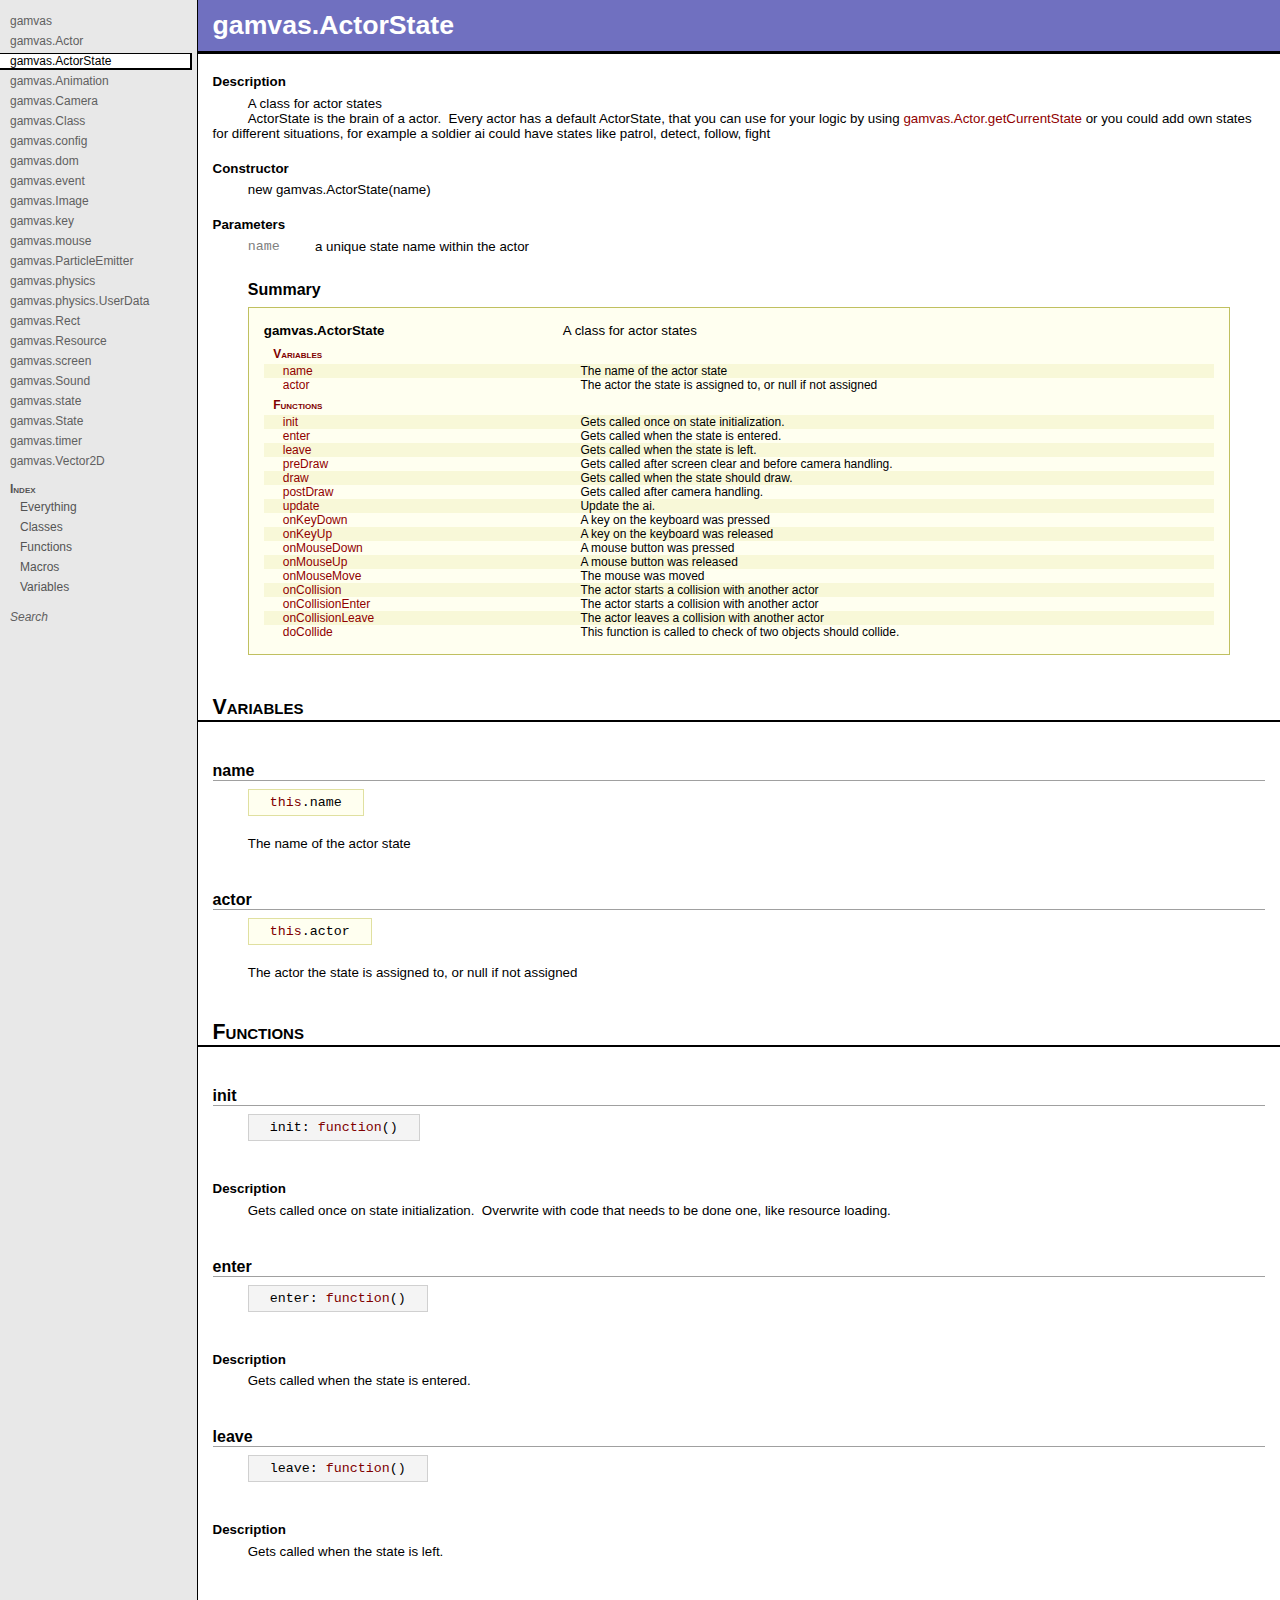
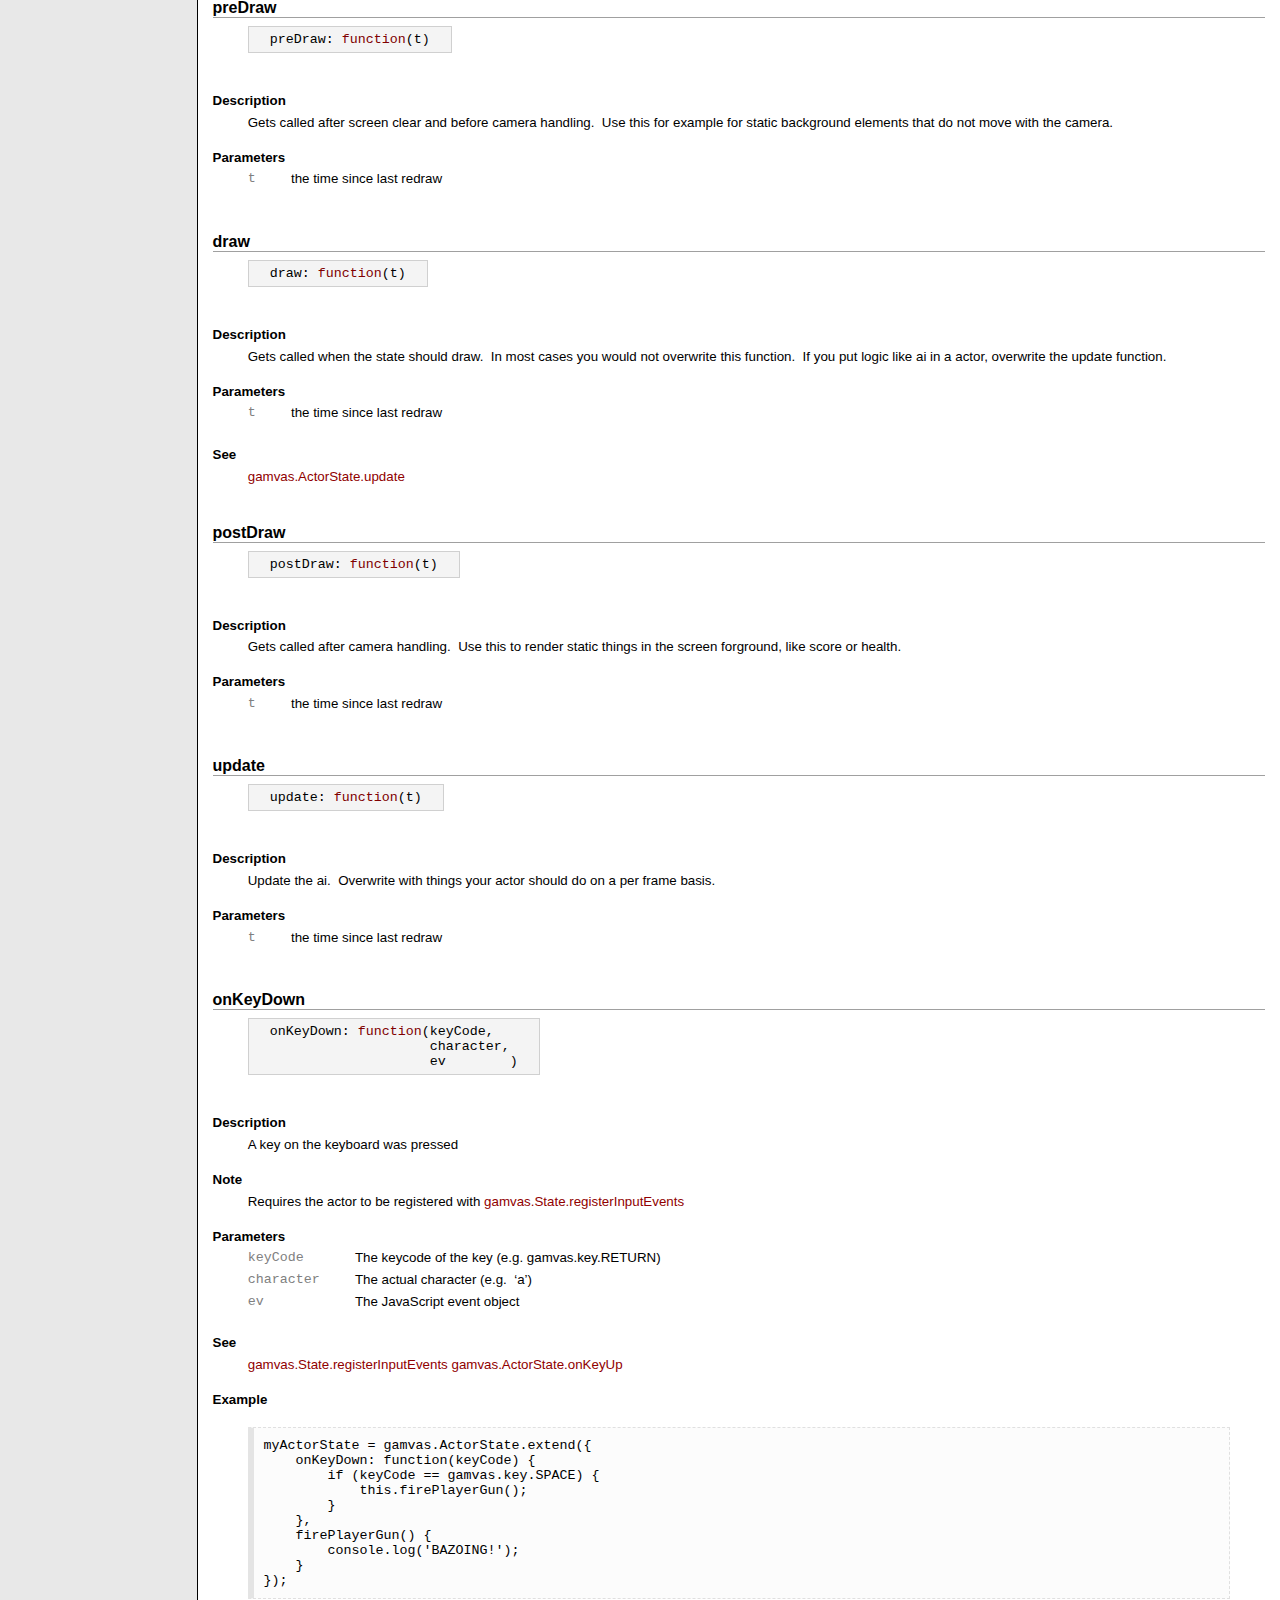
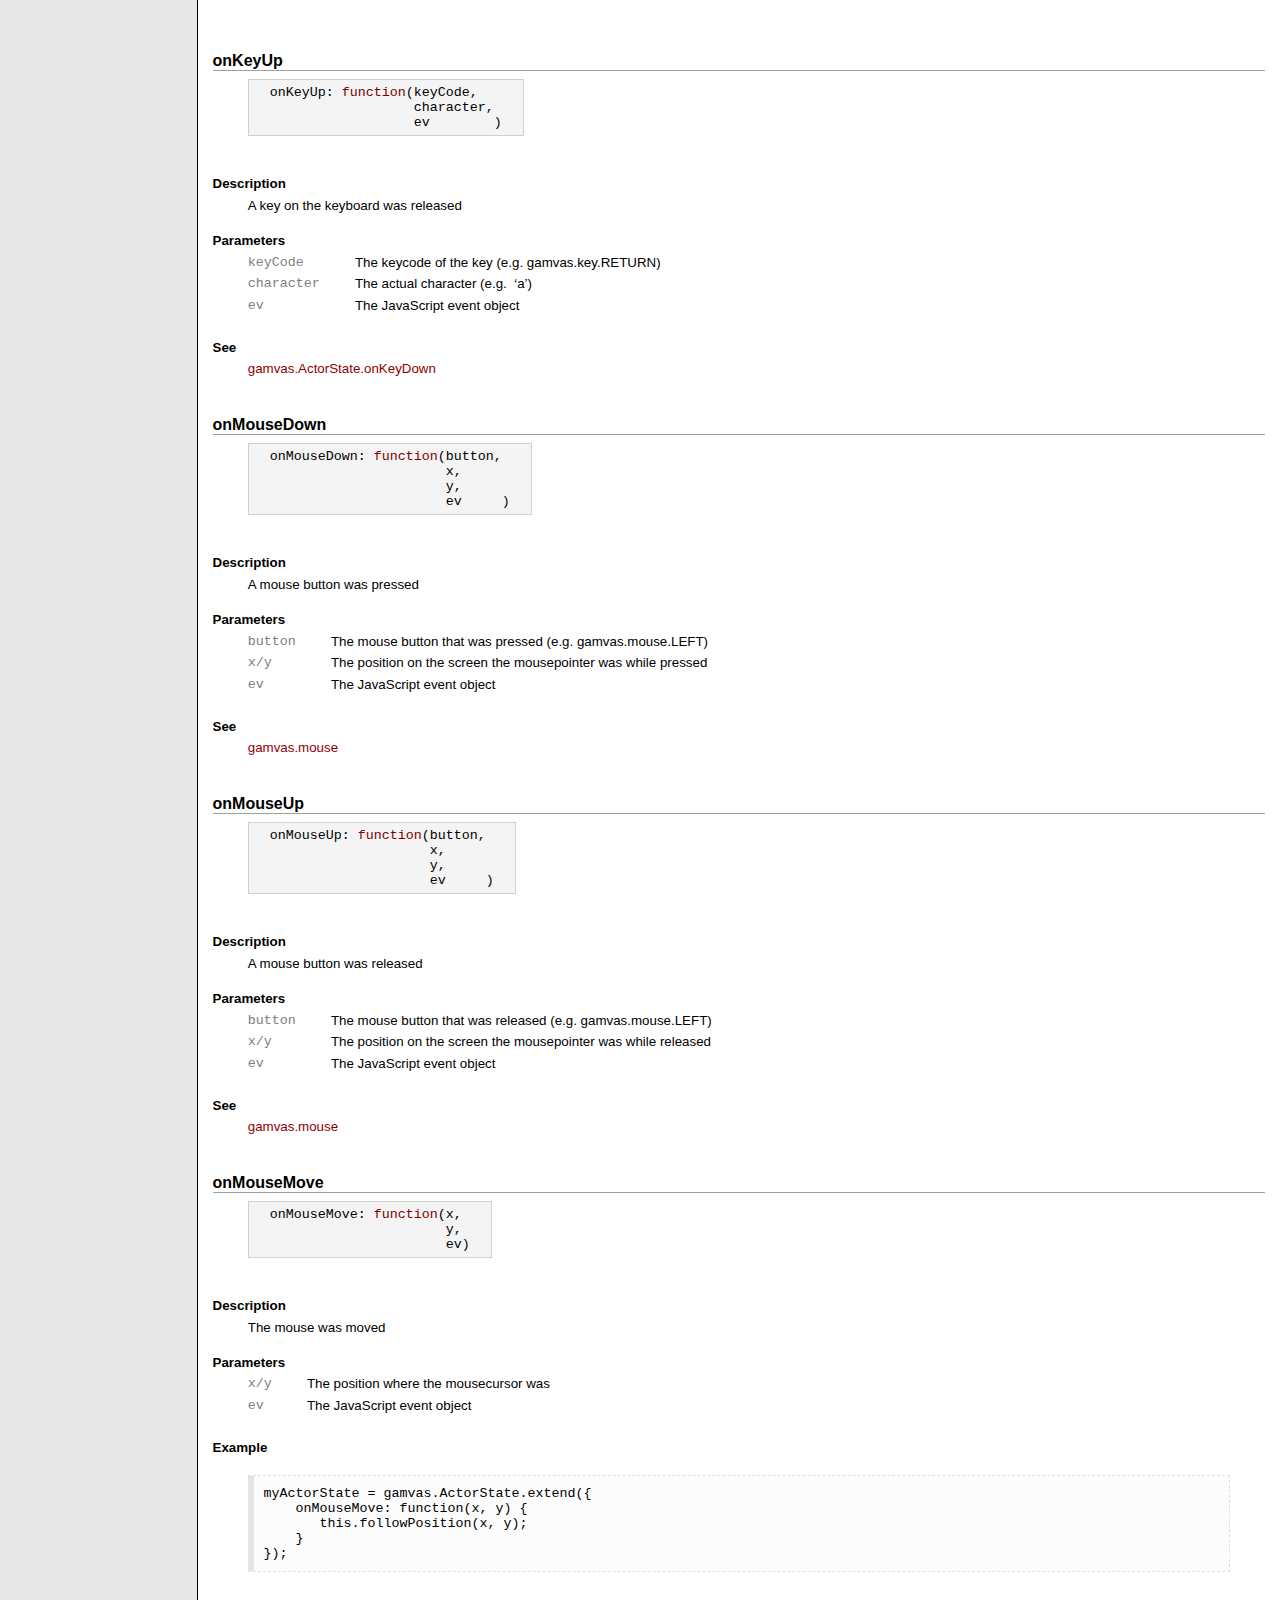
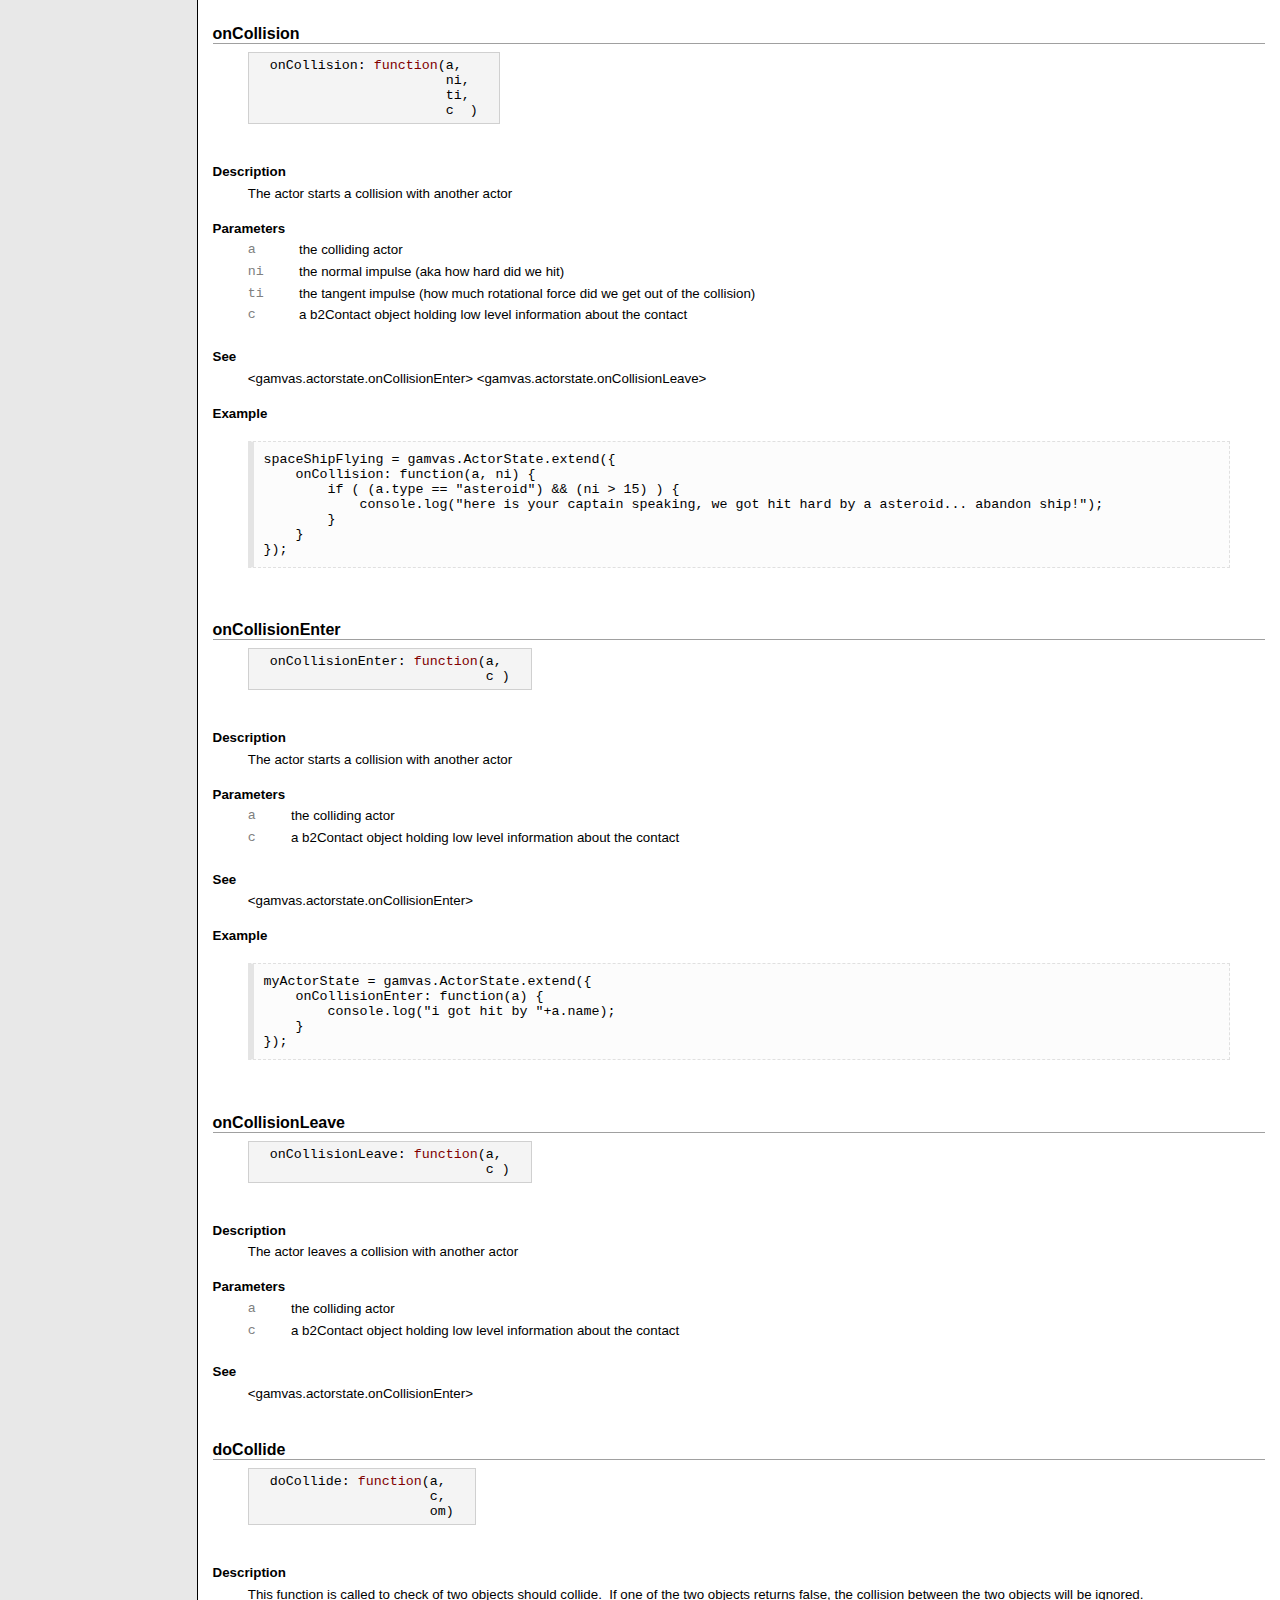
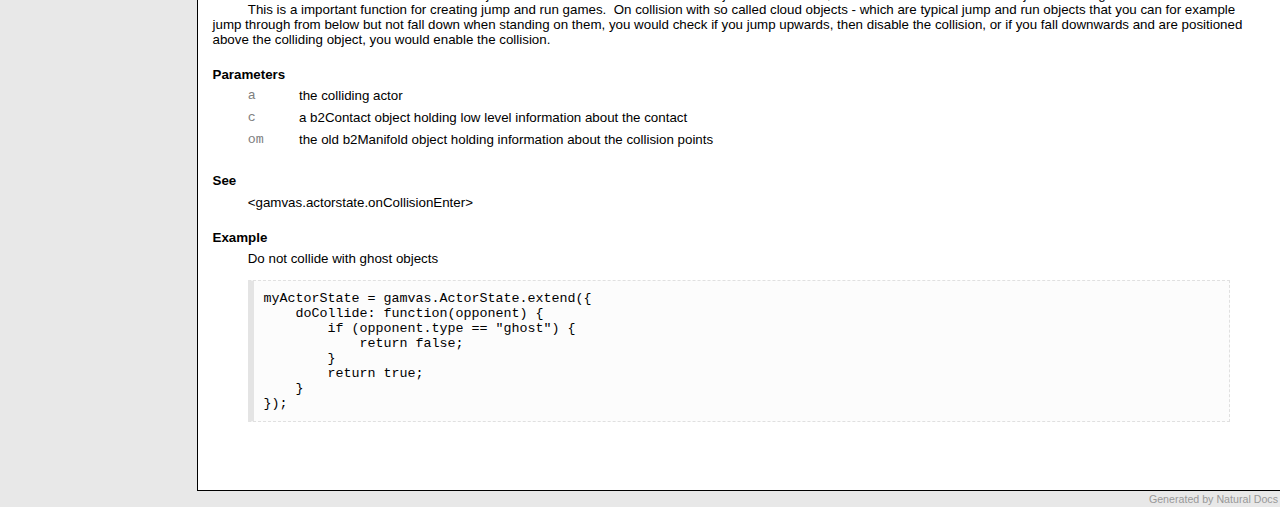
<file: ProtoTesting/Gamvas-0.8.4/doc/api/files/gamvas-actorstate-js.html>
<!DOCTYPE HTML PUBLIC "-//W3C//DTD HTML 4.0//EN" "http://www.w3.org/TR/REC-html40/strict.dtd">

<html><head><meta http-equiv="Content-Type" content="text/html; charset=UTF-8"><title>gamvas.ActorState</title><link rel="stylesheet" type="text/css" href="../styles/main.css"><script language=JavaScript src="../javascript/main.js"></script><script language=JavaScript src="../javascript/prettify.js"></script><script language=JavaScript src="../javascript/searchdata.js"></script></head><body class="ContentPage" onLoad="NDOnLoad();prettyPrint();"><script language=JavaScript><!--
if (browserType) {document.write("<div class=" + browserType + ">");if (browserVer) {document.write("<div class=" + browserVer + ">"); }}// --></script>

<!--  Generated by Natural Docs, version 1.51 -->
<!--  http://www.naturaldocs.org  -->

<!-- saved from url=(0026)http://www.naturaldocs.org -->




<div id=Content><div class="CClass"><div class=CTopic id=MainTopic><h1 class=CTitle><a name="gamvas.ActorState"></a>gamvas.<wbr>ActorState</h1><div class=CBody><h4 class=CHeading>Description</h4><p>A class for actor states</p><p>ActorState is the brain of a actor.&nbsp; Every actor has a default ActorState, that you can use for your logic by using <a href="gamvas-actor-js.html#gamvas.Actor.getCurrentState" class=LFunction id=link19 onMouseOver="ShowTip(event, 'tt19', 'link19')" onMouseOut="HideTip('tt19')">gamvas.Actor.getCurrentState</a> or you could add own states for different situations, for example a soldier ai could have states like patrol, detect, follow, fight</p><h4 class=CHeading>Constructor</h4><p>new gamvas.ActorState(name)</p><h4 class=CHeading>Parameters</h4><table border=0 cellspacing=0 cellpadding=0 class=CDescriptionList><tr><td class=CDLEntry>name</td><td class=CDLDescription>a unique state name within the actor</td></tr></table><!--START_ND_SUMMARY--><div class=Summary><div class=STitle>Summary</div><div class=SBorder><table border=0 cellspacing=0 cellpadding=0 class=STable><tr class="SMain"><td class=SEntry><a href="#gamvas.ActorState" >gamvas.<wbr>ActorState</a></td><td class=SDescription>A class for actor states</td></tr><tr class="SGroup SIndent1"><td class=SEntry><a href="#gamvas.ActorState.Variables" >Variables</a></td><td class=SDescription></td></tr><tr class="SVariable SIndent2 SMarked"><td class=SEntry><a href="#gamvas.ActorState.name" id=link1 onMouseOver="ShowTip(event, 'tt1', 'link1')" onMouseOut="HideTip('tt1')">name</a></td><td class=SDescription>The name of the actor state</td></tr><tr class="SVariable SIndent2"><td class=SEntry><a href="#gamvas.ActorState.actor" id=link2 onMouseOver="ShowTip(event, 'tt2', 'link2')" onMouseOut="HideTip('tt2')">actor</a></td><td class=SDescription>The actor the state is assigned to, or null if not assigned</td></tr><tr class="SGroup SIndent1"><td class=SEntry><a href="#gamvas.ActorState.Functions" >Functions</a></td><td class=SDescription></td></tr><tr class="SFunction SIndent2 SMarked"><td class=SEntry><a href="#gamvas.ActorState.init" id=link3 onMouseOver="ShowTip(event, 'tt3', 'link3')" onMouseOut="HideTip('tt3')">init</a></td><td class=SDescription>Gets called once on state initialization. </td></tr><tr class="SFunction SIndent2"><td class=SEntry><a href="#gamvas.ActorState.enter" id=link4 onMouseOver="ShowTip(event, 'tt4', 'link4')" onMouseOut="HideTip('tt4')">enter</a></td><td class=SDescription>Gets called when the state is entered.</td></tr><tr class="SFunction SIndent2 SMarked"><td class=SEntry><a href="#gamvas.ActorState.leave" id=link5 onMouseOver="ShowTip(event, 'tt5', 'link5')" onMouseOut="HideTip('tt5')">leave</a></td><td class=SDescription>Gets called when the state is left.</td></tr><tr class="SFunction SIndent2"><td class=SEntry><a href="#gamvas.ActorState.preDraw" id=link6 onMouseOver="ShowTip(event, 'tt6', 'link6')" onMouseOut="HideTip('tt6')">preDraw</a></td><td class=SDescription>Gets called after screen clear and before camera handling. </td></tr><tr class="SFunction SIndent2 SMarked"><td class=SEntry><a href="#gamvas.ActorState.draw" id=link7 onMouseOver="ShowTip(event, 'tt7', 'link7')" onMouseOut="HideTip('tt7')">draw</a></td><td class=SDescription>Gets called when the state should draw. </td></tr><tr class="SFunction SIndent2"><td class=SEntry><a href="#gamvas.ActorState.postDraw" id=link8 onMouseOver="ShowTip(event, 'tt8', 'link8')" onMouseOut="HideTip('tt8')">postDraw</a></td><td class=SDescription>Gets called after camera handling. </td></tr><tr class="SFunction SIndent2 SMarked"><td class=SEntry><a href="#gamvas.ActorState.update" id=link9 onMouseOver="ShowTip(event, 'tt9', 'link9')" onMouseOut="HideTip('tt9')">update</a></td><td class=SDescription>Update the ai. </td></tr><tr class="SFunction SIndent2"><td class=SEntry><a href="#gamvas.ActorState.onKeyDown" id=link10 onMouseOver="ShowTip(event, 'tt10', 'link10')" onMouseOut="HideTip('tt10')">onKeyDown</a></td><td class=SDescription>A key on the keyboard was pressed</td></tr><tr class="SFunction SIndent2 SMarked"><td class=SEntry><a href="#gamvas.ActorState.onKeyUp" id=link11 onMouseOver="ShowTip(event, 'tt11', 'link11')" onMouseOut="HideTip('tt11')">onKeyUp</a></td><td class=SDescription>A key on the keyboard was released</td></tr><tr class="SFunction SIndent2"><td class=SEntry><a href="#gamvas.ActorState.onMouseDown" id=link12 onMouseOver="ShowTip(event, 'tt12', 'link12')" onMouseOut="HideTip('tt12')">onMouseDown</a></td><td class=SDescription>A mouse button was pressed</td></tr><tr class="SFunction SIndent2 SMarked"><td class=SEntry><a href="#gamvas.ActorState.onMouseUp" id=link13 onMouseOver="ShowTip(event, 'tt13', 'link13')" onMouseOut="HideTip('tt13')">onMouseUp</a></td><td class=SDescription>A mouse button was released</td></tr><tr class="SFunction SIndent2"><td class=SEntry><a href="#gamvas.ActorState.onMouseMove" id=link14 onMouseOver="ShowTip(event, 'tt14', 'link14')" onMouseOut="HideTip('tt14')">onMouseMove</a></td><td class=SDescription>The mouse was moved</td></tr><tr class="SFunction SIndent2 SMarked"><td class=SEntry><a href="#gamvas.ActorState.onCollision" id=link15 onMouseOver="ShowTip(event, 'tt15', 'link15')" onMouseOut="HideTip('tt15')">onCollision</a></td><td class=SDescription>The actor starts a collision with another actor</td></tr><tr class="SFunction SIndent2"><td class=SEntry><a href="#gamvas.ActorState.onCollisionEnter" id=link16 onMouseOver="ShowTip(event, 'tt16', 'link16')" onMouseOut="HideTip('tt16')">onCollisionEnter</a></td><td class=SDescription>The actor starts a collision with another actor</td></tr><tr class="SFunction SIndent2 SMarked"><td class=SEntry><a href="#gamvas.ActorState.onCollisionLeave" id=link17 onMouseOver="ShowTip(event, 'tt17', 'link17')" onMouseOut="HideTip('tt17')">onCollisionLeave</a></td><td class=SDescription>The actor leaves a collision with another actor</td></tr><tr class="SFunction SIndent2"><td class=SEntry><a href="#gamvas.ActorState.doCollide" id=link18 onMouseOver="ShowTip(event, 'tt18', 'link18')" onMouseOut="HideTip('tt18')">doCollide</a></td><td class=SDescription>This function is called to check of two objects should collide. </td></tr></table></div></div><!--END_ND_SUMMARY--></div></div></div>

<div class="CGroup"><div class=CTopic><h3 class=CTitle><a name="gamvas.ActorState.Variables"></a>Variables</h3></div></div>

<div class="CVariable"><div class=CTopic><h3 class=CTitle><a name="gamvas.ActorState.name"></a>name</h3><div class=CBody><blockquote><table border=0 cellspacing=0 cellpadding=0 class="Prototype"><tr><td class="prettyprint">this.name</td></tr></table></blockquote><p>The name of the actor state</p></div></div></div>

<div class="CVariable"><div class=CTopic><h3 class=CTitle><a name="gamvas.ActorState.actor"></a>actor</h3><div class=CBody><blockquote><table border=0 cellspacing=0 cellpadding=0 class="Prototype"><tr><td class="prettyprint">this.actor</td></tr></table></blockquote><p>The actor the state is assigned to, or null if not assigned</p></div></div></div>

<div class="CGroup"><div class=CTopic><h3 class=CTitle><a name="gamvas.ActorState.Functions"></a>Functions</h3></div></div>

<div class="CFunction"><div class=CTopic><h3 class=CTitle><a name="gamvas.ActorState.init"></a>init</h3><div class=CBody><blockquote><table border=0 cellspacing=0 cellpadding=0 class="Prototype"><tr><td class="prettyprint">init: function()</td></tr></table></blockquote><h4 class=CHeading>Description</h4><p>Gets called once on state initialization.&nbsp; Overwrite with code that needs to be done one, like resource loading.</p></div></div></div>

<div class="CFunction"><div class=CTopic><h3 class=CTitle><a name="gamvas.ActorState.enter"></a>enter</h3><div class=CBody><blockquote><table border=0 cellspacing=0 cellpadding=0 class="Prototype"><tr><td class="prettyprint">enter: function()</td></tr></table></blockquote><h4 class=CHeading>Description</h4><p>Gets called when the state is entered.</p></div></div></div>

<div class="CFunction"><div class=CTopic><h3 class=CTitle><a name="gamvas.ActorState.leave"></a>leave</h3><div class=CBody><blockquote><table border=0 cellspacing=0 cellpadding=0 class="Prototype"><tr><td class="prettyprint">leave: function()</td></tr></table></blockquote><h4 class=CHeading>Description</h4><p>Gets called when the state is left.</p></div></div></div>

<div class="CFunction"><div class=CTopic><h3 class=CTitle><a name="gamvas.ActorState.preDraw"></a>preDraw</h3><div class=CBody><blockquote><table border=0 cellspacing=0 cellpadding=0 class="Prototype"><tr><td><table border=0 cellspacing=0 cellpadding=0><tr><td class="PBeforeParameters  prettyprint "nowrap>preDraw: function(</td><td class="PParameter  prettyprint " nowrap>t</td><td class="PAfterParameters  prettyprint "nowrap>)</td></tr></table></td></tr></table></blockquote><h4 class=CHeading>Description</h4><p>Gets called after screen clear and before camera handling.&nbsp; Use this for example for static background elements that do not move with the camera.</p><h4 class=CHeading>Parameters</h4><table border=0 cellspacing=0 cellpadding=0 class=CDescriptionList><tr><td class=CDLEntry>t</td><td class=CDLDescription>the time since last redraw</td></tr></table></div></div></div>

<div class="CFunction"><div class=CTopic><h3 class=CTitle><a name="gamvas.ActorState.draw"></a>draw</h3><div class=CBody><blockquote><table border=0 cellspacing=0 cellpadding=0 class="Prototype"><tr><td><table border=0 cellspacing=0 cellpadding=0><tr><td class="PBeforeParameters  prettyprint "nowrap>draw: function(</td><td class="PParameter  prettyprint " nowrap>t</td><td class="PAfterParameters  prettyprint "nowrap>)</td></tr></table></td></tr></table></blockquote><h4 class=CHeading>Description</h4><p>Gets called when the state should draw.&nbsp; In most cases you would not overwrite this function.&nbsp; If you put logic like ai in a actor, overwrite the update function.</p><h4 class=CHeading>Parameters</h4><table border=0 cellspacing=0 cellpadding=0 class=CDescriptionList><tr><td class=CDLEntry>t</td><td class=CDLDescription>the time since last redraw</td></tr></table><h4 class=CHeading>See</h4><p><a href="#gamvas.ActorState.update" class=LFunction id=link20 onMouseOver="ShowTip(event, 'tt9', 'link20')" onMouseOut="HideTip('tt9')">gamvas.ActorState.update</a></p></div></div></div>

<div class="CFunction"><div class=CTopic><h3 class=CTitle><a name="gamvas.ActorState.postDraw"></a>postDraw</h3><div class=CBody><blockquote><table border=0 cellspacing=0 cellpadding=0 class="Prototype"><tr><td><table border=0 cellspacing=0 cellpadding=0><tr><td class="PBeforeParameters  prettyprint "nowrap>postDraw: function(</td><td class="PParameter  prettyprint " nowrap>t</td><td class="PAfterParameters  prettyprint "nowrap>)</td></tr></table></td></tr></table></blockquote><h4 class=CHeading>Description</h4><p>Gets called after camera handling.&nbsp; Use this to render static things in the screen forground, like score or health.</p><h4 class=CHeading>Parameters</h4><table border=0 cellspacing=0 cellpadding=0 class=CDescriptionList><tr><td class=CDLEntry>t</td><td class=CDLDescription>the time since last redraw</td></tr></table></div></div></div>

<div class="CFunction"><div class=CTopic><h3 class=CTitle><a name="gamvas.ActorState.update"></a>update</h3><div class=CBody><blockquote><table border=0 cellspacing=0 cellpadding=0 class="Prototype"><tr><td><table border=0 cellspacing=0 cellpadding=0><tr><td class="PBeforeParameters  prettyprint "nowrap>update: function(</td><td class="PParameter  prettyprint " nowrap>t</td><td class="PAfterParameters  prettyprint "nowrap>)</td></tr></table></td></tr></table></blockquote><h4 class=CHeading>Description</h4><p>Update the ai.&nbsp; Overwrite with things your actor should do on a per frame basis.</p><h4 class=CHeading>Parameters</h4><table border=0 cellspacing=0 cellpadding=0 class=CDescriptionList><tr><td class=CDLEntry>t</td><td class=CDLDescription>the time since last redraw</td></tr></table></div></div></div>

<div class="CFunction"><div class=CTopic><h3 class=CTitle><a name="gamvas.ActorState.onKeyDown"></a>onKeyDown</h3><div class=CBody><blockquote><table border=0 cellspacing=0 cellpadding=0 class="Prototype"><tr><td><table border=0 cellspacing=0 cellpadding=0><tr><td class="PBeforeParameters  prettyprint "nowrap>onKeyDown: function(</td><td class="PParameter  prettyprint " nowrap>keyCode,</td></tr><tr><td></td><td class="PParameter  prettyprint " nowrap>character,</td></tr><tr><td></td><td class="PParameter  prettyprint " nowrap>ev</td><td class="PAfterParameters  prettyprint "nowrap>)</td></tr></table></td></tr></table></blockquote><h4 class=CHeading>Description</h4><p>A key on the keyboard was pressed</p><h4 class=CHeading>Note</h4><p>Requires the actor to be registered with <a href="gamvas-state-state-js.html#gamvas.State.registerInputEvents" class=LFunction id=link21 onMouseOver="ShowTip(event, 'tt20', 'link21')" onMouseOut="HideTip('tt20')">gamvas.State.registerInputEvents</a></p><h4 class=CHeading>Parameters</h4><table border=0 cellspacing=0 cellpadding=0 class=CDescriptionList><tr><td class=CDLEntry>keyCode</td><td class=CDLDescription>The keycode of the key (e.g. gamvas.key.RETURN)</td></tr><tr><td class=CDLEntry>character</td><td class=CDLDescription>The actual character (e.g.&nbsp; &lsquo;a&rsquo;)</td></tr><tr><td class=CDLEntry>ev</td><td class=CDLDescription>The JavaScript event object</td></tr></table><h4 class=CHeading>See</h4><p><a href="gamvas-state-state-js.html#gamvas.State.registerInputEvents" class=LFunction id=link22 onMouseOver="ShowTip(event, 'tt20', 'link22')" onMouseOut="HideTip('tt20')">gamvas.State.registerInputEvents</a> <a href="#gamvas.ActorState.onKeyUp" class=LFunction id=link23 onMouseOver="ShowTip(event, 'tt11', 'link23')" onMouseOut="HideTip('tt11')">gamvas.ActorState.onKeyUp</a></p><h4 class=CHeading>Example</h4><blockquote><pre>myActorState = gamvas.ActorState.extend({
    onKeyDown: function(keyCode) {
        if (keyCode == gamvas.key.SPACE) {
            this.firePlayerGun();
        }
    },
    firePlayerGun() {
        console.log('BAZOING!');
    }
});</pre></blockquote></div></div></div>

<div class="CFunction"><div class=CTopic><h3 class=CTitle><a name="gamvas.ActorState.onKeyUp"></a>onKeyUp</h3><div class=CBody><blockquote><table border=0 cellspacing=0 cellpadding=0 class="Prototype"><tr><td><table border=0 cellspacing=0 cellpadding=0><tr><td class="PBeforeParameters  prettyprint "nowrap>onKeyUp: function(</td><td class="PParameter  prettyprint " nowrap>keyCode,</td></tr><tr><td></td><td class="PParameter  prettyprint " nowrap>character,</td></tr><tr><td></td><td class="PParameter  prettyprint " nowrap>ev</td><td class="PAfterParameters  prettyprint "nowrap>)</td></tr></table></td></tr></table></blockquote><h4 class=CHeading>Description</h4><p>A key on the keyboard was released</p><h4 class=CHeading>Parameters</h4><table border=0 cellspacing=0 cellpadding=0 class=CDescriptionList><tr><td class=CDLEntry>keyCode</td><td class=CDLDescription>The keycode of the key (e.g. gamvas.key.RETURN)</td></tr><tr><td class=CDLEntry>character</td><td class=CDLDescription>The actual character (e.g.&nbsp; &lsquo;a&rsquo;)</td></tr><tr><td class=CDLEntry>ev</td><td class=CDLDescription>The JavaScript event object</td></tr></table><h4 class=CHeading>See</h4><p><a href="#gamvas.ActorState.onKeyDown" class=LFunction id=link24 onMouseOver="ShowTip(event, 'tt10', 'link24')" onMouseOut="HideTip('tt10')">gamvas.ActorState.onKeyDown</a></p></div></div></div>

<div class="CFunction"><div class=CTopic><h3 class=CTitle><a name="gamvas.ActorState.onMouseDown"></a>onMouseDown</h3><div class=CBody><blockquote><table border=0 cellspacing=0 cellpadding=0 class="Prototype"><tr><td><table border=0 cellspacing=0 cellpadding=0><tr><td class="PBeforeParameters  prettyprint "nowrap>onMouseDown: function(</td><td class="PParameter  prettyprint " nowrap>button,</td></tr><tr><td></td><td class="PParameter  prettyprint " nowrap>x,</td></tr><tr><td></td><td class="PParameter  prettyprint " nowrap>y,</td></tr><tr><td></td><td class="PParameter  prettyprint " nowrap>ev</td><td class="PAfterParameters  prettyprint "nowrap>)</td></tr></table></td></tr></table></blockquote><h4 class=CHeading>Description</h4><p>A mouse button was pressed</p><h4 class=CHeading>Parameters</h4><table border=0 cellspacing=0 cellpadding=0 class=CDescriptionList><tr><td class=CDLEntry>button</td><td class=CDLDescription>The mouse button that was pressed (e.g. gamvas.mouse.LEFT)</td></tr><tr><td class=CDLEntry>x/y</td><td class=CDLDescription>The position on the screen the mousepointer was while pressed</td></tr><tr><td class=CDLEntry>ev</td><td class=CDLDescription>The JavaScript event object</td></tr></table><h4 class=CHeading>See</h4><p><a href="gamvas-mouse-js.html#gamvas.mouse" class=LClass id=link25 onMouseOver="ShowTip(event, 'tt21', 'link25')" onMouseOut="HideTip('tt21')">gamvas.mouse</a></p></div></div></div>

<div class="CFunction"><div class=CTopic><h3 class=CTitle><a name="gamvas.ActorState.onMouseUp"></a>onMouseUp</h3><div class=CBody><blockquote><table border=0 cellspacing=0 cellpadding=0 class="Prototype"><tr><td><table border=0 cellspacing=0 cellpadding=0><tr><td class="PBeforeParameters  prettyprint "nowrap>onMouseUp: function(</td><td class="PParameter  prettyprint " nowrap>button,</td></tr><tr><td></td><td class="PParameter  prettyprint " nowrap>x,</td></tr><tr><td></td><td class="PParameter  prettyprint " nowrap>y,</td></tr><tr><td></td><td class="PParameter  prettyprint " nowrap>ev</td><td class="PAfterParameters  prettyprint "nowrap>)</td></tr></table></td></tr></table></blockquote><h4 class=CHeading>Description</h4><p>A mouse button was released</p><h4 class=CHeading>Parameters</h4><table border=0 cellspacing=0 cellpadding=0 class=CDescriptionList><tr><td class=CDLEntry>button</td><td class=CDLDescription>The mouse button that was released (e.g. gamvas.mouse.LEFT)</td></tr><tr><td class=CDLEntry>x/y</td><td class=CDLDescription>The position on the screen the mousepointer was while released</td></tr><tr><td class=CDLEntry>ev</td><td class=CDLDescription>The JavaScript event object</td></tr></table><h4 class=CHeading>See</h4><p><a href="gamvas-mouse-js.html#gamvas.mouse" class=LClass id=link26 onMouseOver="ShowTip(event, 'tt21', 'link26')" onMouseOut="HideTip('tt21')">gamvas.mouse</a></p></div></div></div>

<div class="CFunction"><div class=CTopic><h3 class=CTitle><a name="gamvas.ActorState.onMouseMove"></a>onMouseMove</h3><div class=CBody><blockquote><table border=0 cellspacing=0 cellpadding=0 class="Prototype"><tr><td><table border=0 cellspacing=0 cellpadding=0><tr><td class="PBeforeParameters  prettyprint "nowrap>onMouseMove: function(</td><td class="PParameter  prettyprint " nowrap>x,</td></tr><tr><td></td><td class="PParameter  prettyprint " nowrap>y,</td></tr><tr><td></td><td class="PParameter  prettyprint " nowrap>ev</td><td class="PAfterParameters  prettyprint "nowrap>)</td></tr></table></td></tr></table></blockquote><h4 class=CHeading>Description</h4><p>The mouse was moved</p><h4 class=CHeading>Parameters</h4><table border=0 cellspacing=0 cellpadding=0 class=CDescriptionList><tr><td class=CDLEntry>x/y</td><td class=CDLDescription>The position where the mousecursor was</td></tr><tr><td class=CDLEntry>ev</td><td class=CDLDescription>The JavaScript event object</td></tr></table><h4 class=CHeading>Example</h4><blockquote><pre>myActorState = gamvas.ActorState.extend({
    onMouseMove: function(x, y) {
       this.followPosition(x, y);
    }
});</pre></blockquote></div></div></div>

<div class="CFunction"><div class=CTopic><h3 class=CTitle><a name="gamvas.ActorState.onCollision"></a>onCollision</h3><div class=CBody><blockquote><table border=0 cellspacing=0 cellpadding=0 class="Prototype"><tr><td><table border=0 cellspacing=0 cellpadding=0><tr><td class="PBeforeParameters  prettyprint "nowrap>onCollision: function(</td><td class="PParameter  prettyprint " nowrap>a,</td></tr><tr><td></td><td class="PParameter  prettyprint " nowrap>ni,</td></tr><tr><td></td><td class="PParameter  prettyprint " nowrap>ti,</td></tr><tr><td></td><td class="PParameter  prettyprint " nowrap>c</td><td class="PAfterParameters  prettyprint "nowrap>)</td></tr></table></td></tr></table></blockquote><h4 class=CHeading>Description</h4><p>The actor starts a collision with another actor</p><h4 class=CHeading>Parameters</h4><table border=0 cellspacing=0 cellpadding=0 class=CDescriptionList><tr><td class=CDLEntry>a</td><td class=CDLDescription>the colliding actor</td></tr><tr><td class=CDLEntry>ni</td><td class=CDLDescription>the normal impulse (aka how hard did we hit)</td></tr><tr><td class=CDLEntry>ti</td><td class=CDLDescription>the tangent impulse (how much rotational force did we get out of the collision)</td></tr><tr><td class=CDLEntry>c</td><td class=CDLDescription>a b2Contact object holding low level information about the contact</td></tr></table><h4 class=CHeading>See</h4><p>&lt;gamvas.actorstate.onCollisionEnter&gt; &lt;gamvas.actorstate.onCollisionLeave&gt;</p><h4 class=CHeading>Example</h4><blockquote><pre>spaceShipFlying = gamvas.ActorState.extend({
    onCollision: function(a, ni) {
        if ( (a.type == &quot;asteroid&quot;) &amp;&amp; (ni &gt; 15) ) {
            console.log(&quot;here is your captain speaking, we got hit hard by a asteroid... abandon ship!&quot;);
        }
    }
});</pre></blockquote></div></div></div>

<div class="CFunction"><div class=CTopic><h3 class=CTitle><a name="gamvas.ActorState.onCollisionEnter"></a>onCollisionEnter</h3><div class=CBody><blockquote><table border=0 cellspacing=0 cellpadding=0 class="Prototype"><tr><td><table border=0 cellspacing=0 cellpadding=0><tr><td class="PBeforeParameters  prettyprint "nowrap>onCollisionEnter: function(</td><td class="PParameter  prettyprint " nowrap>a,</td></tr><tr><td></td><td class="PParameter  prettyprint " nowrap>c</td><td class="PAfterParameters  prettyprint "nowrap>)</td></tr></table></td></tr></table></blockquote><h4 class=CHeading>Description</h4><p>The actor starts a collision with another actor</p><h4 class=CHeading>Parameters</h4><table border=0 cellspacing=0 cellpadding=0 class=CDescriptionList><tr><td class=CDLEntry>a</td><td class=CDLDescription>the colliding actor</td></tr><tr><td class=CDLEntry>c</td><td class=CDLDescription>a b2Contact object holding low level information about the contact</td></tr></table><h4 class=CHeading>See</h4><p>&lt;gamvas.actorstate.onCollisionEnter&gt;</p><h4 class=CHeading>Example</h4><blockquote><pre>myActorState = gamvas.ActorState.extend({
    onCollisionEnter: function(a) {
        console.log(&quot;i got hit by &quot;+a.name);
    }
});</pre></blockquote></div></div></div>

<div class="CFunction"><div class=CTopic><h3 class=CTitle><a name="gamvas.ActorState.onCollisionLeave"></a>onCollisionLeave</h3><div class=CBody><blockquote><table border=0 cellspacing=0 cellpadding=0 class="Prototype"><tr><td><table border=0 cellspacing=0 cellpadding=0><tr><td class="PBeforeParameters  prettyprint "nowrap>onCollisionLeave: function(</td><td class="PParameter  prettyprint " nowrap>a,</td></tr><tr><td></td><td class="PParameter  prettyprint " nowrap>c</td><td class="PAfterParameters  prettyprint "nowrap>)</td></tr></table></td></tr></table></blockquote><h4 class=CHeading>Description</h4><p>The actor leaves a collision with another actor</p><h4 class=CHeading>Parameters</h4><table border=0 cellspacing=0 cellpadding=0 class=CDescriptionList><tr><td class=CDLEntry>a</td><td class=CDLDescription>the colliding actor</td></tr><tr><td class=CDLEntry>c</td><td class=CDLDescription>a b2Contact object holding low level information about the contact</td></tr></table><h4 class=CHeading>See</h4><p>&lt;gamvas.actorstate.onCollisionEnter&gt;</p></div></div></div>

<div class="CFunction"><div class=CTopic><h3 class=CTitle><a name="gamvas.ActorState.doCollide"></a>doCollide</h3><div class=CBody><blockquote><table border=0 cellspacing=0 cellpadding=0 class="Prototype"><tr><td><table border=0 cellspacing=0 cellpadding=0><tr><td class="PBeforeParameters  prettyprint "nowrap>doCollide: function(</td><td class="PParameter  prettyprint " nowrap>a,</td></tr><tr><td></td><td class="PParameter  prettyprint " nowrap>c,</td></tr><tr><td></td><td class="PParameter  prettyprint " nowrap>om</td><td class="PAfterParameters  prettyprint "nowrap>)</td></tr></table></td></tr></table></blockquote><h4 class=CHeading>Description</h4><p>This function is called to check of two objects should collide.&nbsp; If one of the two objects returns false, the collision between the two objects will be ignored.</p><p>This is a important function for creating jump and run games.&nbsp; On collision with so called cloud objects - which are typical jump and run objects that you can for example jump through from below but not fall down when standing on them, you would check if you jump upwards, then disable the collision, or if you fall downwards and are positioned above the colliding object, you would enable the collision.</p><h4 class=CHeading>Parameters</h4><table border=0 cellspacing=0 cellpadding=0 class=CDescriptionList><tr><td class=CDLEntry>a</td><td class=CDLDescription>the colliding actor</td></tr><tr><td class=CDLEntry>c</td><td class=CDLDescription>a b2Contact object holding low level information about the contact</td></tr><tr><td class=CDLEntry>om</td><td class=CDLDescription>the old b2Manifold object holding information about the collision points</td></tr></table><h4 class=CHeading>See</h4><p>&lt;gamvas.actorstate.onCollisionEnter&gt;</p><h4 class=CHeading>Example</h4><p>Do not collide with ghost objects</p><blockquote><pre>myActorState = gamvas.ActorState.extend({
    doCollide: function(opponent) {
        if (opponent.type == &quot;ghost&quot;) {
            return false;
        }
        return true;
    }
});</pre></blockquote></div></div></div>

</div><!--Content-->


<div id=Footer><a href="http://www.naturaldocs.org">Generated by Natural Docs</a></div><!--Footer-->


<div id=Menu><div class=MEntry><div class=MFile><a href="gamvas-base-js.html">gamvas</a></div></div><div class=MEntry><div class=MFile><a href="gamvas-actor-js.html">gamvas.<wbr>Actor</a></div></div><div class=MEntry><div class=MFile id=MSelected>gamvas.<wbr>ActorState</div></div><div class=MEntry><div class=MFile><a href="gamvas-animation-js.html">gamvas.<wbr>Animation</a></div></div><div class=MEntry><div class=MFile><a href="gamvas-camera-js.html">gamvas.<wbr>Camera</a></div></div><div class=MEntry><div class=MFile><a href="gamvas-class-js.html">gamvas.<wbr>Class</a></div></div><div class=MEntry><div class=MFile><a href="gamvas-config-js.html">gamvas.<wbr>config</a></div></div><div class=MEntry><div class=MFile><a href="gamvas-dom-js.html">gamvas.dom</a></div></div><div class=MEntry><div class=MFile><a href="gamvas-event-js.html">gamvas.<wbr>event</a></div></div><div class=MEntry><div class=MFile><a href="gamvas-image-js.html">gamvas.<wbr>Image</a></div></div><div class=MEntry><div class=MFile><a href="gamvas-key-js.html">gamvas.key</a></div></div><div class=MEntry><div class=MFile><a href="gamvas-mouse-js.html">gamvas.<wbr>mouse</a></div></div><div class=MEntry><div class=MFile><a href="gamvas-particleemitter-js.html">gamvas.<wbr>ParticleEmitter</a></div></div><div class=MEntry><div class=MFile><a href="gamvas-physics-js.html">gamvas.<wbr>physics</a></div></div><div class=MEntry><div class=MFile><a href="gamvas-physics-userdata-js.html">gamvas.<wbr>physics.<wbr>UserData</a></div></div><div class=MEntry><div class=MFile><a href="gamvas-rect-js.html">gamvas.Rect</a></div></div><div class=MEntry><div class=MFile><a href="gamvas-resource-js.html">gamvas.<wbr>Resource</a></div></div><div class=MEntry><div class=MFile><a href="gamvas-screen-js.html">gamvas.<wbr>screen</a></div></div><div class=MEntry><div class=MFile><a href="gamvas-sound-js.html">gamvas.<wbr>Sound</a></div></div><div class=MEntry><div class=MFile><a href="gamvas-state-js.html">gamvas.<wbr>state</a></div></div><div class=MEntry><div class=MFile><a href="gamvas-state-state-js.html">gamvas.<wbr>State</a></div></div><div class=MEntry><div class=MFile><a href="gamvas-timer-js.html">gamvas.<wbr>timer</a></div></div><div class=MEntry><div class=MFile><a href="gamvas-vector2d-js.html">gamvas.<wbr>Vector2D</a></div></div><div class=MEntry><div class=MGroup><a href="javascript:ToggleMenu('MGroupContent1')">Index</a><div class=MGroupContent id=MGroupContent1><div class=MEntry><div class=MIndex><a href="../index/General.html">Everything</a></div></div><div class=MEntry><div class=MIndex><a href="../index/Classes.html">Classes</a></div></div><div class=MEntry><div class=MIndex><a href="../index/Functions.html">Functions</a></div></div><div class=MEntry><div class=MIndex><a href="../index/Macros.html">Macros</a></div></div><div class=MEntry><div class=MIndex><a href="../index/Variables.html">Variables</a></div></div></div></div></div><script type="text/javascript"><!--
var searchPanel = new SearchPanel("searchPanel", "HTML", "../search");
--></script><div id=MSearchPanel class=MSearchPanelInactive><input type=text id=MSearchField value=Search onFocus="searchPanel.OnSearchFieldFocus(true)" onBlur="searchPanel.OnSearchFieldFocus(false)" onKeyUp="searchPanel.OnSearchFieldChange()"><select id=MSearchType onFocus="searchPanel.OnSearchTypeFocus(true)" onBlur="searchPanel.OnSearchTypeFocus(false)" onChange="searchPanel.OnSearchTypeChange()"><option  id=MSearchEverything selected value="General">Everything</option><option value="Classes">Classes</option><option value="Functions">Functions</option><option value="Macros">Macros</option><option value="Variables">Variables</option></select></div></div><!--Menu-->



<!--START_ND_TOOLTIPS-->
<div class=CToolTip id="tt1"><div class=CVariable><blockquote><table border=0 cellspacing=0 cellpadding=0 class="Prototype"><tr><td class="prettyprint">this.name</td></tr></table></blockquote>The name of the actor state</div></div><div class=CToolTip id="tt2"><div class=CVariable><blockquote><table border=0 cellspacing=0 cellpadding=0 class="Prototype"><tr><td class="prettyprint">this.actor</td></tr></table></blockquote>The actor the state is assigned to, or null if not assigned</div></div><div class=CToolTip id="tt3"><div class=CFunction><blockquote><table border=0 cellspacing=0 cellpadding=0 class="Prototype"><tr><td class="prettyprint">init: function()</td></tr></table></blockquote>Gets called once on state initialization. </div></div><div class=CToolTip id="tt4"><div class=CFunction><blockquote><table border=0 cellspacing=0 cellpadding=0 class="Prototype"><tr><td class="prettyprint">enter: function()</td></tr></table></blockquote>Gets called when the state is entered.</div></div><div class=CToolTip id="tt5"><div class=CFunction><blockquote><table border=0 cellspacing=0 cellpadding=0 class="Prototype"><tr><td class="prettyprint">leave: function()</td></tr></table></blockquote>Gets called when the state is left.</div></div><div class=CToolTip id="tt6"><div class=CFunction><blockquote><table border=0 cellspacing=0 cellpadding=0 class="Prototype"><tr><td><table border=0 cellspacing=0 cellpadding=0><tr><td class="PBeforeParameters  prettyprint "nowrap>preDraw: function(</td><td class="PParameter  prettyprint " nowrap>t</td><td class="PAfterParameters  prettyprint "nowrap>)</td></tr></table></td></tr></table></blockquote>Gets called after screen clear and before camera handling. </div></div><div class=CToolTip id="tt7"><div class=CFunction><blockquote><table border=0 cellspacing=0 cellpadding=0 class="Prototype"><tr><td><table border=0 cellspacing=0 cellpadding=0><tr><td class="PBeforeParameters  prettyprint "nowrap>draw: function(</td><td class="PParameter  prettyprint " nowrap>t</td><td class="PAfterParameters  prettyprint "nowrap>)</td></tr></table></td></tr></table></blockquote>Gets called when the state should draw. </div></div><div class=CToolTip id="tt8"><div class=CFunction><blockquote><table border=0 cellspacing=0 cellpadding=0 class="Prototype"><tr><td><table border=0 cellspacing=0 cellpadding=0><tr><td class="PBeforeParameters  prettyprint "nowrap>postDraw: function(</td><td class="PParameter  prettyprint " nowrap>t</td><td class="PAfterParameters  prettyprint "nowrap>)</td></tr></table></td></tr></table></blockquote>Gets called after camera handling. </div></div><div class=CToolTip id="tt9"><div class=CFunction><blockquote><table border=0 cellspacing=0 cellpadding=0 class="Prototype"><tr><td><table border=0 cellspacing=0 cellpadding=0><tr><td class="PBeforeParameters  prettyprint "nowrap>update: function(</td><td class="PParameter  prettyprint " nowrap>t</td><td class="PAfterParameters  prettyprint "nowrap>)</td></tr></table></td></tr></table></blockquote>Update the ai. </div></div><div class=CToolTip id="tt10"><div class=CFunction><blockquote><table border=0 cellspacing=0 cellpadding=0 class="Prototype"><tr><td><table border=0 cellspacing=0 cellpadding=0><tr><td class="PBeforeParameters  prettyprint "nowrap>onKeyDown: function(</td><td class="PParameter  prettyprint " nowrap>keyCode,</td></tr><tr><td></td><td class="PParameter  prettyprint " nowrap>character,</td></tr><tr><td></td><td class="PParameter  prettyprint " nowrap>ev</td><td class="PAfterParameters  prettyprint "nowrap>)</td></tr></table></td></tr></table></blockquote>A key on the keyboard was pressed</div></div><div class=CToolTip id="tt11"><div class=CFunction><blockquote><table border=0 cellspacing=0 cellpadding=0 class="Prototype"><tr><td><table border=0 cellspacing=0 cellpadding=0><tr><td class="PBeforeParameters  prettyprint "nowrap>onKeyUp: function(</td><td class="PParameter  prettyprint " nowrap>keyCode,</td></tr><tr><td></td><td class="PParameter  prettyprint " nowrap>character,</td></tr><tr><td></td><td class="PParameter  prettyprint " nowrap>ev</td><td class="PAfterParameters  prettyprint "nowrap>)</td></tr></table></td></tr></table></blockquote>A key on the keyboard was released</div></div><div class=CToolTip id="tt12"><div class=CFunction><blockquote><table border=0 cellspacing=0 cellpadding=0 class="Prototype"><tr><td><table border=0 cellspacing=0 cellpadding=0><tr><td class="PBeforeParameters  prettyprint "nowrap>onMouseDown: function(</td><td class="PParameter  prettyprint " nowrap>button,</td></tr><tr><td></td><td class="PParameter  prettyprint " nowrap>x,</td></tr><tr><td></td><td class="PParameter  prettyprint " nowrap>y,</td></tr><tr><td></td><td class="PParameter  prettyprint " nowrap>ev</td><td class="PAfterParameters  prettyprint "nowrap>)</td></tr></table></td></tr></table></blockquote>A mouse button was pressed</div></div><div class=CToolTip id="tt13"><div class=CFunction><blockquote><table border=0 cellspacing=0 cellpadding=0 class="Prototype"><tr><td><table border=0 cellspacing=0 cellpadding=0><tr><td class="PBeforeParameters  prettyprint "nowrap>onMouseUp: function(</td><td class="PParameter  prettyprint " nowrap>button,</td></tr><tr><td></td><td class="PParameter  prettyprint " nowrap>x,</td></tr><tr><td></td><td class="PParameter  prettyprint " nowrap>y,</td></tr><tr><td></td><td class="PParameter  prettyprint " nowrap>ev</td><td class="PAfterParameters  prettyprint "nowrap>)</td></tr></table></td></tr></table></blockquote>A mouse button was released</div></div><div class=CToolTip id="tt14"><div class=CFunction><blockquote><table border=0 cellspacing=0 cellpadding=0 class="Prototype"><tr><td><table border=0 cellspacing=0 cellpadding=0><tr><td class="PBeforeParameters  prettyprint "nowrap>onMouseMove: function(</td><td class="PParameter  prettyprint " nowrap>x,</td></tr><tr><td></td><td class="PParameter  prettyprint " nowrap>y,</td></tr><tr><td></td><td class="PParameter  prettyprint " nowrap>ev</td><td class="PAfterParameters  prettyprint "nowrap>)</td></tr></table></td></tr></table></blockquote>The mouse was moved</div></div><div class=CToolTip id="tt15"><div class=CFunction><blockquote><table border=0 cellspacing=0 cellpadding=0 class="Prototype"><tr><td><table border=0 cellspacing=0 cellpadding=0><tr><td class="PBeforeParameters  prettyprint "nowrap>onCollision: function(</td><td class="PParameter  prettyprint " nowrap>a,</td></tr><tr><td></td><td class="PParameter  prettyprint " nowrap>ni,</td></tr><tr><td></td><td class="PParameter  prettyprint " nowrap>ti,</td></tr><tr><td></td><td class="PParameter  prettyprint " nowrap>c</td><td class="PAfterParameters  prettyprint "nowrap>)</td></tr></table></td></tr></table></blockquote>The actor starts a collision with another actor</div></div><div class=CToolTip id="tt16"><div class=CFunction><blockquote><table border=0 cellspacing=0 cellpadding=0 class="Prototype"><tr><td><table border=0 cellspacing=0 cellpadding=0><tr><td class="PBeforeParameters  prettyprint "nowrap>onCollisionEnter: function(</td><td class="PParameter  prettyprint " nowrap>a,</td></tr><tr><td></td><td class="PParameter  prettyprint " nowrap>c</td><td class="PAfterParameters  prettyprint "nowrap>)</td></tr></table></td></tr></table></blockquote>The actor starts a collision with another actor</div></div><div class=CToolTip id="tt17"><div class=CFunction><blockquote><table border=0 cellspacing=0 cellpadding=0 class="Prototype"><tr><td><table border=0 cellspacing=0 cellpadding=0><tr><td class="PBeforeParameters  prettyprint "nowrap>onCollisionLeave: function(</td><td class="PParameter  prettyprint " nowrap>a,</td></tr><tr><td></td><td class="PParameter  prettyprint " nowrap>c</td><td class="PAfterParameters  prettyprint "nowrap>)</td></tr></table></td></tr></table></blockquote>The actor leaves a collision with another actor</div></div><div class=CToolTip id="tt18"><div class=CFunction><blockquote><table border=0 cellspacing=0 cellpadding=0 class="Prototype"><tr><td><table border=0 cellspacing=0 cellpadding=0><tr><td class="PBeforeParameters  prettyprint "nowrap>doCollide: function(</td><td class="PParameter  prettyprint " nowrap>a,</td></tr><tr><td></td><td class="PParameter  prettyprint " nowrap>c,</td></tr><tr><td></td><td class="PParameter  prettyprint " nowrap>om</td><td class="PAfterParameters  prettyprint "nowrap>)</td></tr></table></td></tr></table></blockquote>This function is called to check of two objects should collide. </div></div><div class=CToolTip id="tt19"><div class=CFunction><blockquote><table border=0 cellspacing=0 cellpadding=0 class="Prototype"><tr><td class="prettyprint">getCurrentState: function()</td></tr></table></blockquote>Get the current gamvas.ActorState the actor is in</div></div><div class=CToolTip id="tt20"><div class=CFunction><blockquote><table border=0 cellspacing=0 cellpadding=0 class="Prototype"><tr><td><table border=0 cellspacing=0 cellpadding=0><tr><td class="PBeforeParameters  prettyprint "nowrap>registerInputEvents: function(</td><td class="PParameter  prettyprint " nowrap>act</td><td class="PAfterParameters  prettyprint "nowrap>)</td></tr></table></td></tr></table></blockquote>Send keyboard/mouse events to gamvas.Actor onKeyDown and similar functions</div></div><div class=CToolTip id="tt21"><div class=CClass>Information and functions for the mouse.</div></div><!--END_ND_TOOLTIPS-->




<div id=MSearchResultsWindow><iframe src="" frameborder=0 name=MSearchResults id=MSearchResults></iframe><a href="javascript:searchPanel.CloseResultsWindow()" id=MSearchResultsWindowClose>Close</a></div>


<script language=JavaScript><!--
if (browserType) {if (browserVer) {document.write("</div>"); }document.write("</div>");}// --></script></body></html>
</file>
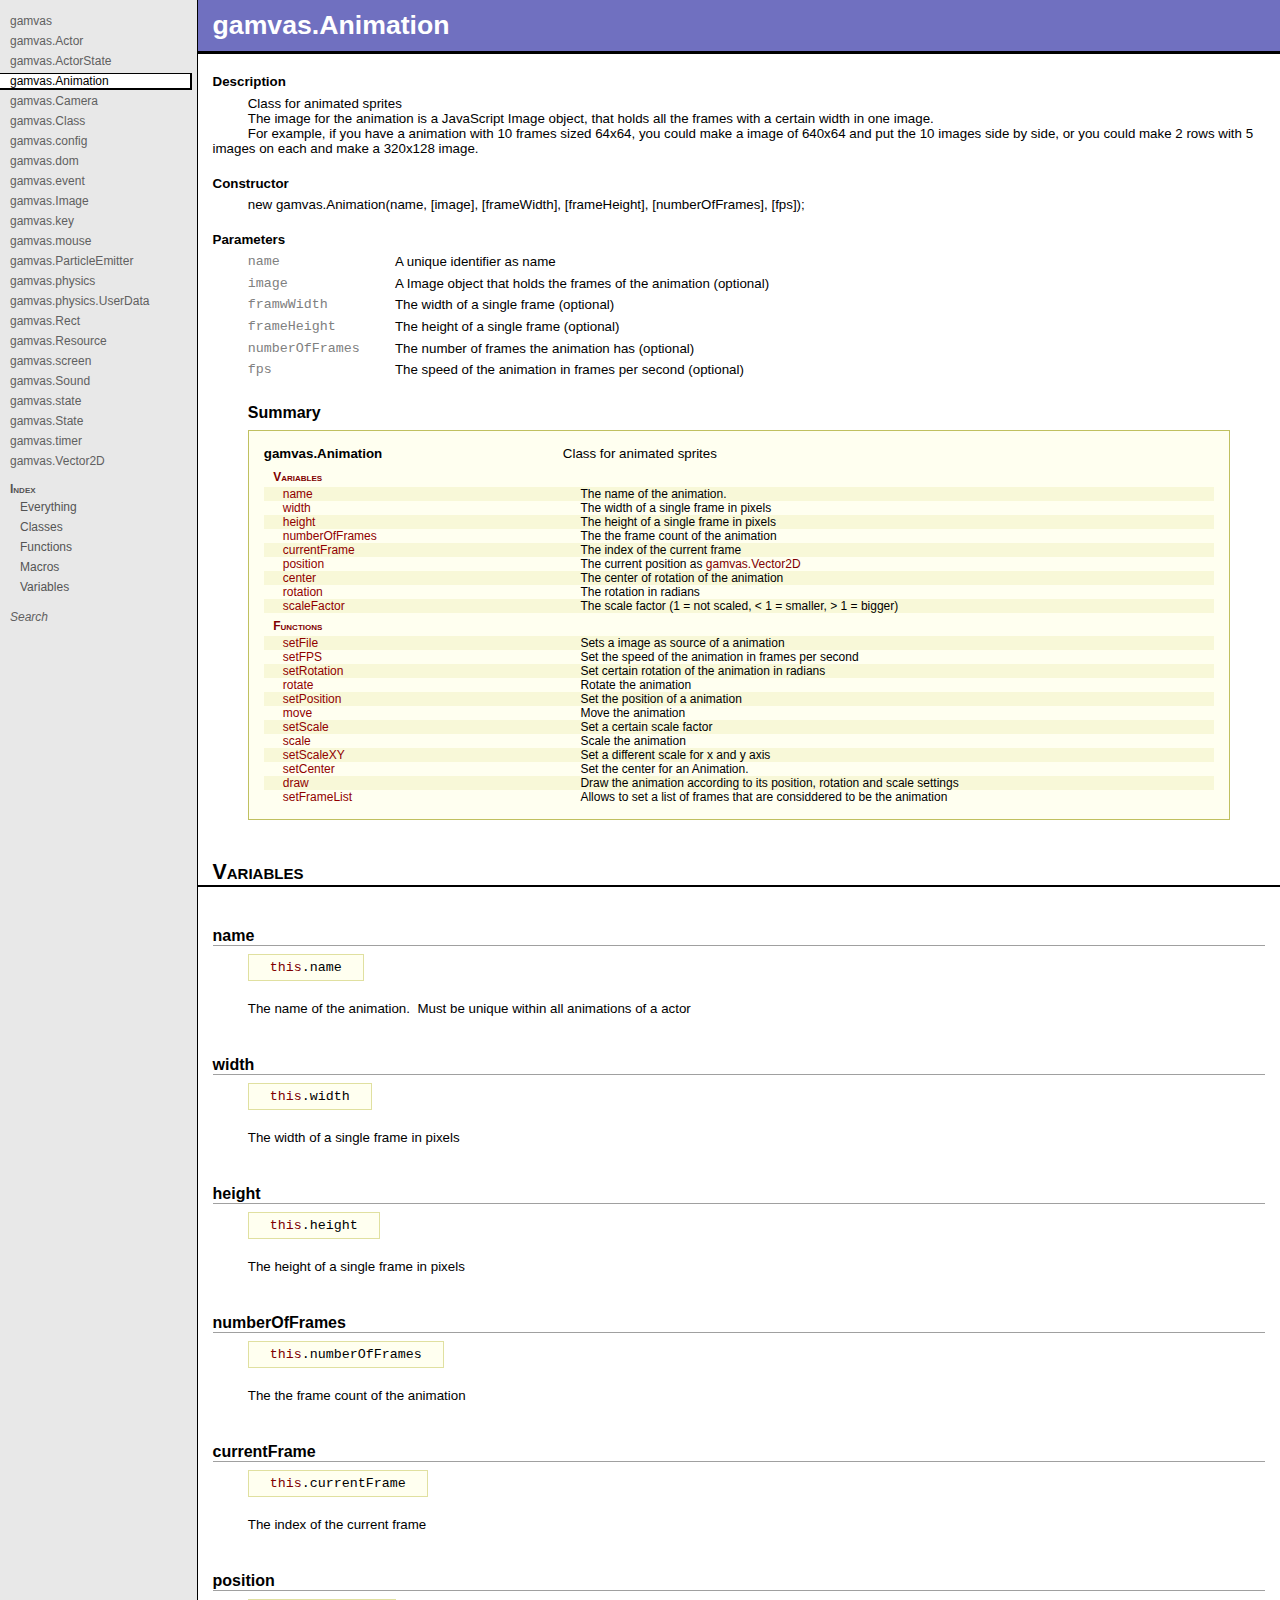
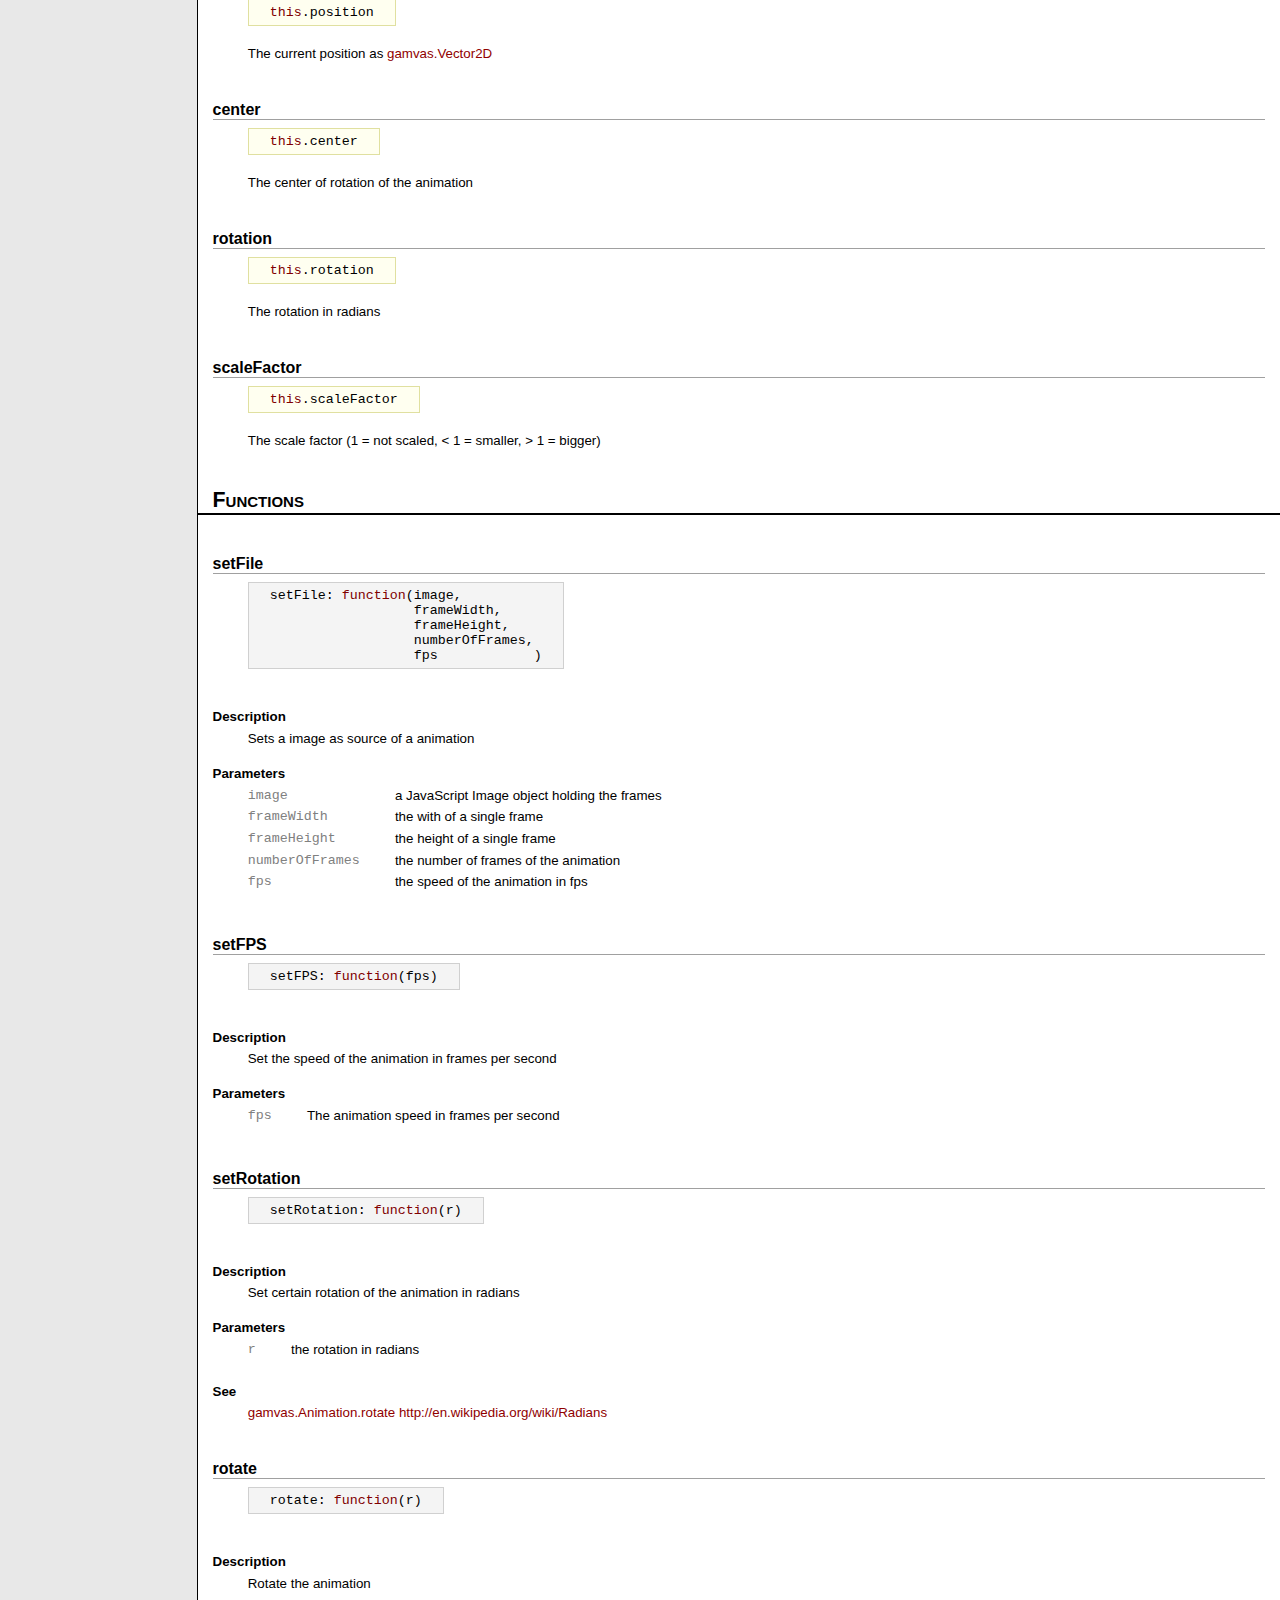
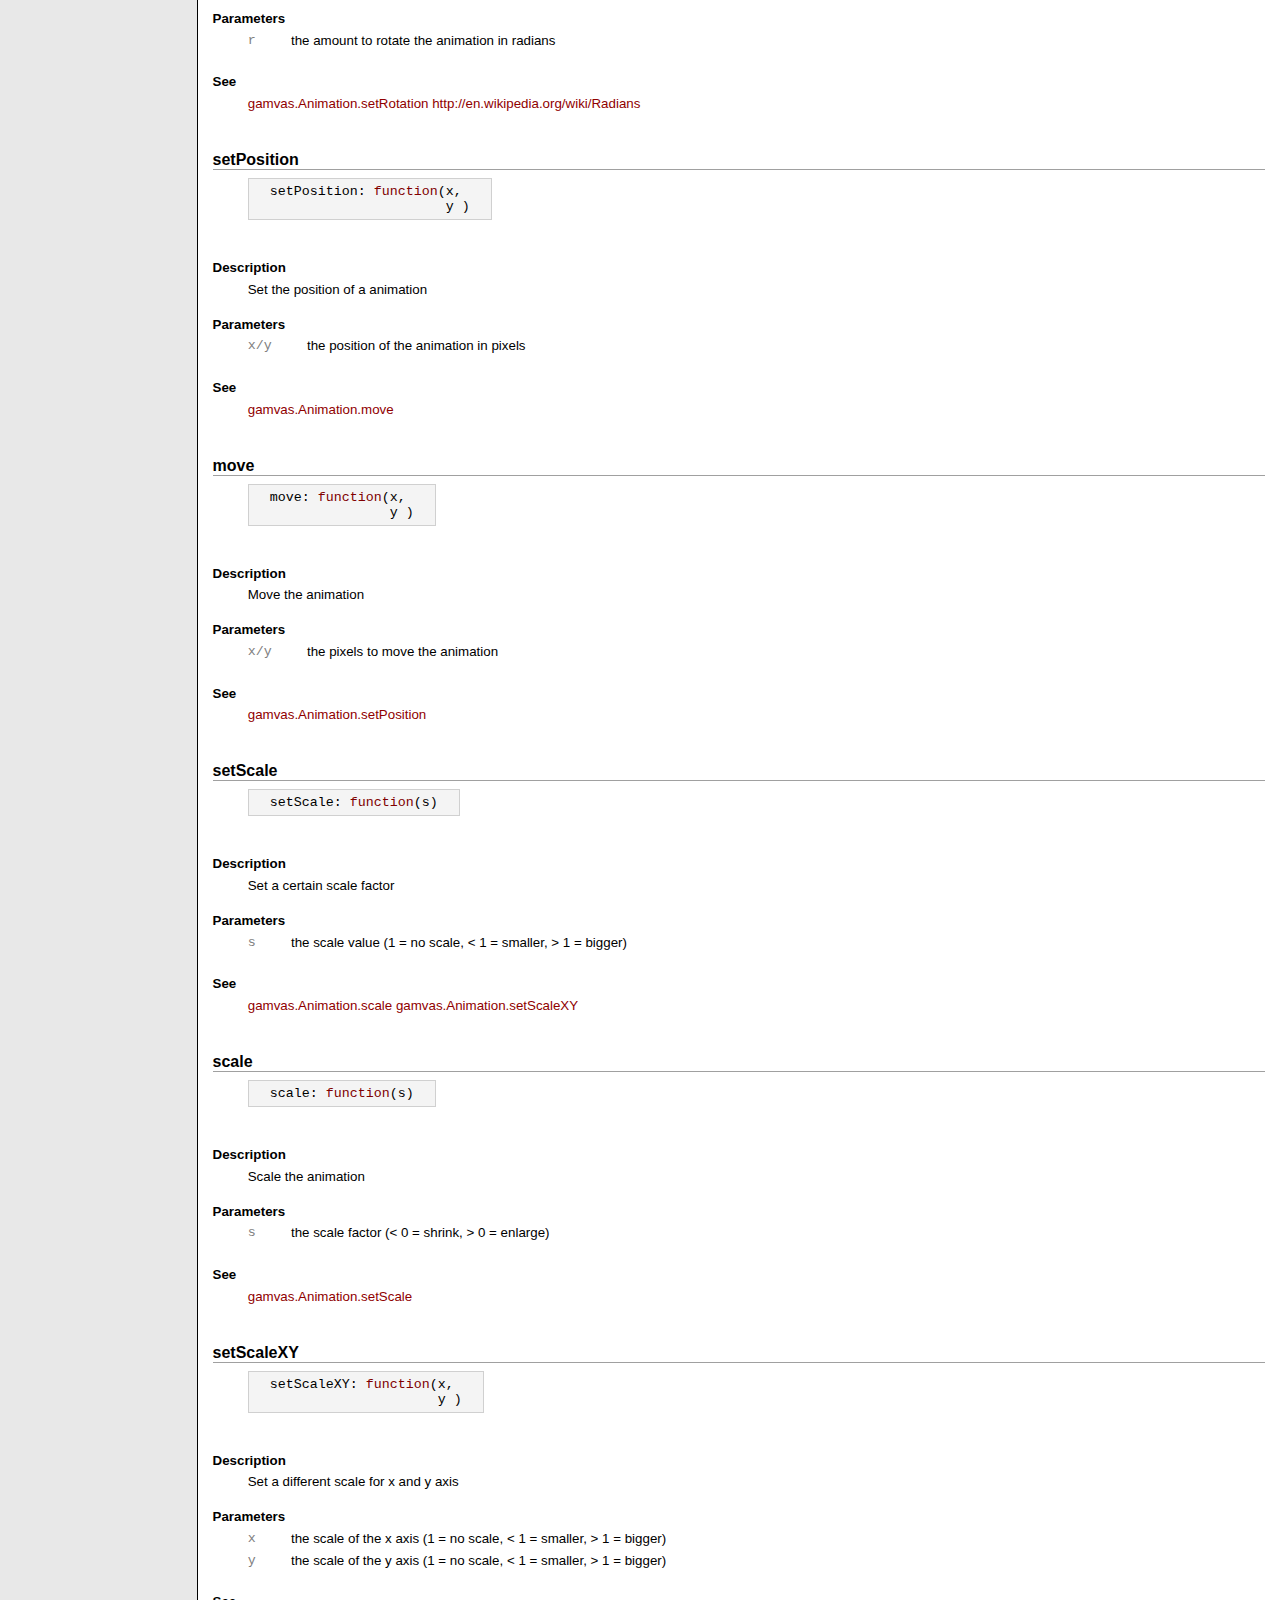
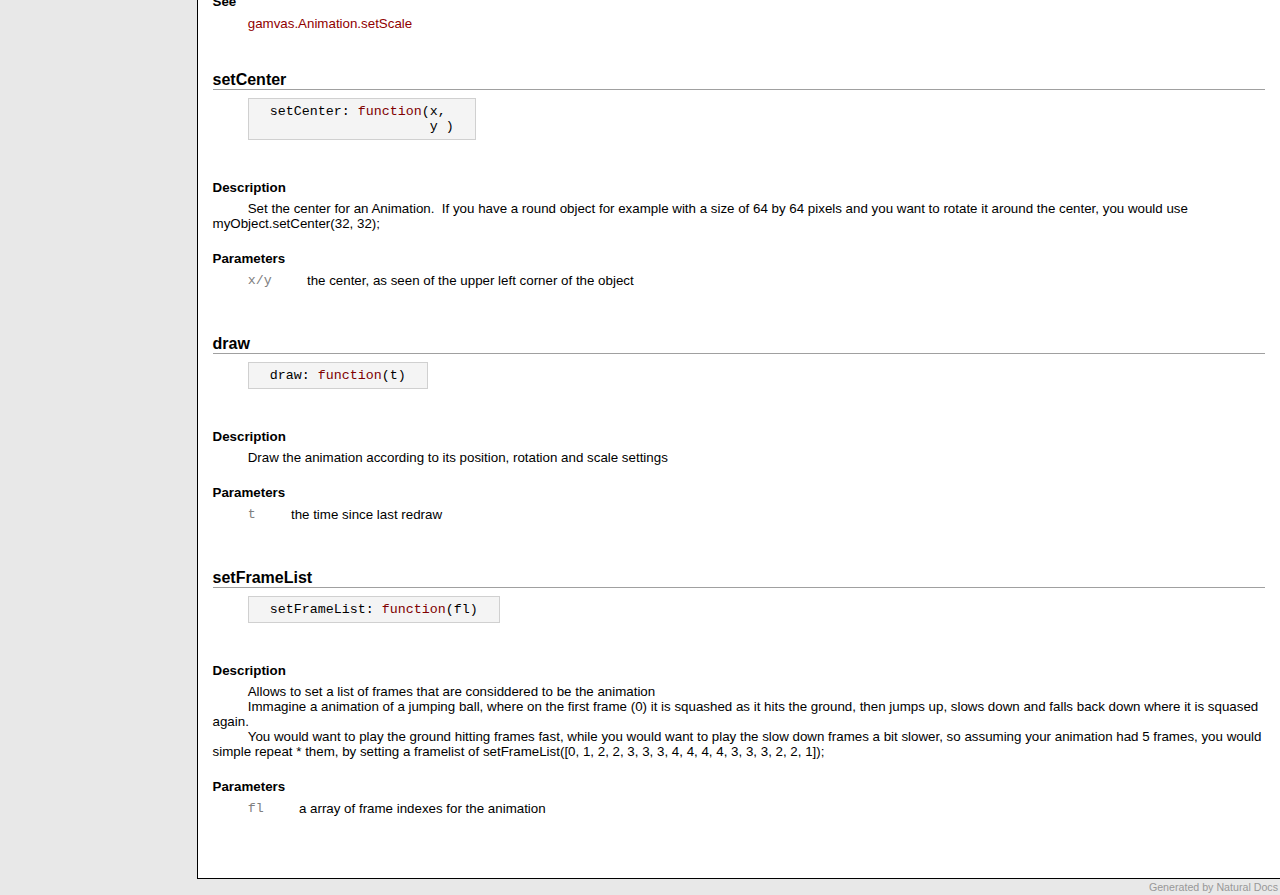
<file: ProtoTesting/Gamvas-0.8.4/doc/api/files/gamvas-animation-js.html>
<!DOCTYPE HTML PUBLIC "-//W3C//DTD HTML 4.0//EN" "http://www.w3.org/TR/REC-html40/strict.dtd">

<html><head><meta http-equiv="Content-Type" content="text/html; charset=UTF-8"><title>gamvas.Animation</title><link rel="stylesheet" type="text/css" href="../styles/main.css"><script language=JavaScript src="../javascript/main.js"></script><script language=JavaScript src="../javascript/prettify.js"></script><script language=JavaScript src="../javascript/searchdata.js"></script></head><body class="ContentPage" onLoad="NDOnLoad();prettyPrint();"><script language=JavaScript><!--
if (browserType) {document.write("<div class=" + browserType + ">");if (browserVer) {document.write("<div class=" + browserVer + ">"); }}// --></script>

<!--  Generated by Natural Docs, version 1.51 -->
<!--  http://www.naturaldocs.org  -->

<!-- saved from url=(0026)http://www.naturaldocs.org -->




<div id=Content><div class="CClass"><div class=CTopic id=MainTopic><h1 class=CTitle><a name="gamvas.Animation"></a>gamvas.<wbr>Animation</h1><div class=CBody><h4 class=CHeading>Description</h4><p>Class for animated sprites</p><p>The image for the animation is a JavaScript Image object, that holds all the frames with a certain width in one image.</p><p>For example, if you have a animation with 10 frames sized 64x64, you could make a image of 640x64 and put the 10 images side by side, or you could make 2 rows with 5 images on each and make a 320x128 image.</p><h4 class=CHeading>Constructor</h4><p>new gamvas.Animation(name, [image], [frameWidth], [frameHeight], [numberOfFrames], [fps]);</p><h4 class=CHeading>Parameters</h4><table border=0 cellspacing=0 cellpadding=0 class=CDescriptionList><tr><td class=CDLEntry>name</td><td class=CDLDescription>A unique identifier as name</td></tr><tr><td class=CDLEntry>image</td><td class=CDLDescription>A Image object that holds the frames of the animation (optional)</td></tr><tr><td class=CDLEntry>framwWidth</td><td class=CDLDescription>The width of a single frame (optional)</td></tr><tr><td class=CDLEntry>frameHeight</td><td class=CDLDescription>The height of a single frame (optional)</td></tr><tr><td class=CDLEntry>numberOfFrames</td><td class=CDLDescription>The number of frames the animation has (optional)</td></tr><tr><td class=CDLEntry>fps</td><td class=CDLDescription>The speed of the animation in frames per second (optional)</td></tr></table><!--START_ND_SUMMARY--><div class=Summary><div class=STitle>Summary</div><div class=SBorder><table border=0 cellspacing=0 cellpadding=0 class=STable><tr class="SMain"><td class=SEntry><a href="#gamvas.Animation" >gamvas.<wbr>Animation</a></td><td class=SDescription>Class for animated sprites</td></tr><tr class="SGroup SIndent1"><td class=SEntry><a href="#gamvas.Animation.Variables" >Variables</a></td><td class=SDescription></td></tr><tr class="SVariable SIndent2 SMarked"><td class=SEntry><a href="#gamvas.Animation.name" id=link1 onMouseOver="ShowTip(event, 'tt1', 'link1')" onMouseOut="HideTip('tt1')">name</a></td><td class=SDescription>The name of the animation. </td></tr><tr class="SVariable SIndent2"><td class=SEntry><a href="#gamvas.Animation.width" id=link2 onMouseOver="ShowTip(event, 'tt2', 'link2')" onMouseOut="HideTip('tt2')">width</a></td><td class=SDescription>The width of a single frame in pixels</td></tr><tr class="SVariable SIndent2 SMarked"><td class=SEntry><a href="#gamvas.Animation.height" id=link3 onMouseOver="ShowTip(event, 'tt3', 'link3')" onMouseOut="HideTip('tt3')">height</a></td><td class=SDescription>The height of a single frame in pixels</td></tr><tr class="SVariable SIndent2"><td class=SEntry><a href="#gamvas.Animation.numberOfFrames" id=link4 onMouseOver="ShowTip(event, 'tt4', 'link4')" onMouseOut="HideTip('tt4')">numberOfFrames</a></td><td class=SDescription>The the frame count of the animation</td></tr><tr class="SVariable SIndent2 SMarked"><td class=SEntry><a href="#gamvas.Animation.currentFrame" id=link5 onMouseOver="ShowTip(event, 'tt5', 'link5')" onMouseOut="HideTip('tt5')">currentFrame</a></td><td class=SDescription>The index of the current frame</td></tr><tr class="SVariable SIndent2"><td class=SEntry><a href="#gamvas.Animation.position" id=link6 onMouseOver="ShowTip(event, 'tt6', 'link6')" onMouseOut="HideTip('tt6')">position</a></td><td class=SDescription>The current position as <a href="gamvas-vector2d-js.html#gamvas.Vector2D" class=LClass id=link7 onMouseOver="ShowTip(event, 'tt7', 'link7')" onMouseOut="HideTip('tt7')">gamvas.Vector2D</a></td></tr><tr class="SVariable SIndent2 SMarked"><td class=SEntry><a href="#gamvas.Animation.center" id=link8 onMouseOver="ShowTip(event, 'tt8', 'link8')" onMouseOut="HideTip('tt8')">center</a></td><td class=SDescription>The center of rotation of the animation</td></tr><tr class="SVariable SIndent2"><td class=SEntry><a href="#gamvas.Animation.rotation" id=link9 onMouseOver="ShowTip(event, 'tt9', 'link9')" onMouseOut="HideTip('tt9')">rotation</a></td><td class=SDescription>The rotation in radians</td></tr><tr class="SVariable SIndent2 SMarked"><td class=SEntry><a href="#gamvas.Animation.scaleFactor" id=link10 onMouseOver="ShowTip(event, 'tt10', 'link10')" onMouseOut="HideTip('tt10')">scaleFactor</a></td><td class=SDescription>The scale factor (1 = not scaled, &lt; 1 = smaller, &gt; 1 = bigger)</td></tr><tr class="SGroup SIndent1"><td class=SEntry><a href="#gamvas.Animation.Functions" >Functions</a></td><td class=SDescription></td></tr><tr class="SFunction SIndent2 SMarked"><td class=SEntry><a href="#gamvas.Animation.setFile" id=link11 onMouseOver="ShowTip(event, 'tt11', 'link11')" onMouseOut="HideTip('tt11')">setFile</a></td><td class=SDescription>Sets a image as source of a animation</td></tr><tr class="SFunction SIndent2"><td class=SEntry><a href="#gamvas.Animation.setFPS" id=link12 onMouseOver="ShowTip(event, 'tt12', 'link12')" onMouseOut="HideTip('tt12')">setFPS</a></td><td class=SDescription>Set the speed of the animation in frames per second</td></tr><tr class="SFunction SIndent2 SMarked"><td class=SEntry><a href="#gamvas.Animation.setRotation" id=link13 onMouseOver="ShowTip(event, 'tt13', 'link13')" onMouseOut="HideTip('tt13')">setRotation</a></td><td class=SDescription>Set certain rotation of the animation in radians</td></tr><tr class="SFunction SIndent2"><td class=SEntry><a href="#gamvas.Animation.rotate" id=link14 onMouseOver="ShowTip(event, 'tt14', 'link14')" onMouseOut="HideTip('tt14')">rotate</a></td><td class=SDescription>Rotate the animation</td></tr><tr class="SFunction SIndent2 SMarked"><td class=SEntry><a href="#gamvas.Animation.setPosition" id=link15 onMouseOver="ShowTip(event, 'tt15', 'link15')" onMouseOut="HideTip('tt15')">setPosition</a></td><td class=SDescription>Set the position of a animation</td></tr><tr class="SFunction SIndent2"><td class=SEntry><a href="#gamvas.Animation.move" id=link16 onMouseOver="ShowTip(event, 'tt16', 'link16')" onMouseOut="HideTip('tt16')">move</a></td><td class=SDescription>Move the animation</td></tr><tr class="SFunction SIndent2 SMarked"><td class=SEntry><a href="#gamvas.Animation.setScale" id=link17 onMouseOver="ShowTip(event, 'tt17', 'link17')" onMouseOut="HideTip('tt17')">setScale</a></td><td class=SDescription>Set a certain scale factor</td></tr><tr class="SFunction SIndent2"><td class=SEntry><a href="#gamvas.Animation.scale" id=link18 onMouseOver="ShowTip(event, 'tt18', 'link18')" onMouseOut="HideTip('tt18')">scale</a></td><td class=SDescription>Scale the animation</td></tr><tr class="SFunction SIndent2 SMarked"><td class=SEntry><a href="#gamvas.Animation.setScaleXY" id=link19 onMouseOver="ShowTip(event, 'tt19', 'link19')" onMouseOut="HideTip('tt19')">setScaleXY</a></td><td class=SDescription>Set a different scale for x and y axis</td></tr><tr class="SFunction SIndent2"><td class=SEntry><a href="#gamvas.Animation.setCenter" id=link20 onMouseOver="ShowTip(event, 'tt20', 'link20')" onMouseOut="HideTip('tt20')">setCenter</a></td><td class=SDescription>Set the center for an Animation. </td></tr><tr class="SFunction SIndent2 SMarked"><td class=SEntry><a href="#gamvas.Animation.draw" id=link21 onMouseOver="ShowTip(event, 'tt21', 'link21')" onMouseOut="HideTip('tt21')">draw</a></td><td class=SDescription>Draw the animation according to its position, rotation and scale settings</td></tr><tr class="SFunction SIndent2"><td class=SEntry><a href="#gamvas.Animation.setFrameList" id=link22 onMouseOver="ShowTip(event, 'tt22', 'link22')" onMouseOut="HideTip('tt22')">setFrameList</a></td><td class=SDescription>Allows to set a list of frames that are considdered to be the animation</td></tr></table></div></div><!--END_ND_SUMMARY--></div></div></div>

<div class="CGroup"><div class=CTopic><h3 class=CTitle><a name="gamvas.Animation.Variables"></a>Variables</h3></div></div>

<div class="CVariable"><div class=CTopic><h3 class=CTitle><a name="gamvas.Animation.name"></a>name</h3><div class=CBody><blockquote><table border=0 cellspacing=0 cellpadding=0 class="Prototype"><tr><td class="prettyprint">this.name</td></tr></table></blockquote><p>The name of the animation.&nbsp; Must be unique within all animations of a actor</p></div></div></div>

<div class="CVariable"><div class=CTopic><h3 class=CTitle><a name="gamvas.Animation.width"></a>width</h3><div class=CBody><blockquote><table border=0 cellspacing=0 cellpadding=0 class="Prototype"><tr><td class="prettyprint">this.width</td></tr></table></blockquote><p>The width of a single frame in pixels</p></div></div></div>

<div class="CVariable"><div class=CTopic><h3 class=CTitle><a name="gamvas.Animation.height"></a>height</h3><div class=CBody><blockquote><table border=0 cellspacing=0 cellpadding=0 class="Prototype"><tr><td class="prettyprint">this.height</td></tr></table></blockquote><p>The height of a single frame in pixels</p></div></div></div>

<div class="CVariable"><div class=CTopic><h3 class=CTitle><a name="gamvas.Animation.numberOfFrames"></a>numberOfFrames</h3><div class=CBody><blockquote><table border=0 cellspacing=0 cellpadding=0 class="Prototype"><tr><td class="prettyprint">this.numberOfFrames</td></tr></table></blockquote><p>The the frame count of the animation</p></div></div></div>

<div class="CVariable"><div class=CTopic><h3 class=CTitle><a name="gamvas.Animation.currentFrame"></a>currentFrame</h3><div class=CBody><blockquote><table border=0 cellspacing=0 cellpadding=0 class="Prototype"><tr><td class="prettyprint">this.currentFrame</td></tr></table></blockquote><p>The index of the current frame</p></div></div></div>

<div class="CVariable"><div class=CTopic><h3 class=CTitle><a name="gamvas.Animation.position"></a>position</h3><div class=CBody><blockquote><table border=0 cellspacing=0 cellpadding=0 class="Prototype"><tr><td class="prettyprint">this.position</td></tr></table></blockquote><p>The current position as <a href="gamvas-vector2d-js.html#gamvas.Vector2D" class=LClass id=link23 onMouseOver="ShowTip(event, 'tt7', 'link23')" onMouseOut="HideTip('tt7')">gamvas.Vector2D</a></p></div></div></div>

<div class="CVariable"><div class=CTopic><h3 class=CTitle><a name="gamvas.Animation.center"></a>center</h3><div class=CBody><blockquote><table border=0 cellspacing=0 cellpadding=0 class="Prototype"><tr><td class="prettyprint">this.center</td></tr></table></blockquote><p>The center of rotation of the animation</p></div></div></div>

<div class="CVariable"><div class=CTopic><h3 class=CTitle><a name="gamvas.Animation.rotation"></a>rotation</h3><div class=CBody><blockquote><table border=0 cellspacing=0 cellpadding=0 class="Prototype"><tr><td class="prettyprint">this.rotation</td></tr></table></blockquote><p>The rotation in radians</p></div></div></div>

<div class="CVariable"><div class=CTopic><h3 class=CTitle><a name="gamvas.Animation.scaleFactor"></a>scaleFactor</h3><div class=CBody><blockquote><table border=0 cellspacing=0 cellpadding=0 class="Prototype"><tr><td class="prettyprint">this.scaleFactor</td></tr></table></blockquote><p>The scale factor (1 = not scaled, &lt; 1 = smaller, &gt; 1 = bigger)</p></div></div></div>

<div class="CGroup"><div class=CTopic><h3 class=CTitle><a name="gamvas.Animation.Functions"></a>Functions</h3></div></div>

<div class="CFunction"><div class=CTopic><h3 class=CTitle><a name="gamvas.Animation.setFile"></a>setFile</h3><div class=CBody><blockquote><table border=0 cellspacing=0 cellpadding=0 class="Prototype"><tr><td><table border=0 cellspacing=0 cellpadding=0><tr><td class="PBeforeParameters  prettyprint "nowrap>setFile: function(</td><td class="PParameter  prettyprint " nowrap>image,</td></tr><tr><td></td><td class="PParameter  prettyprint " nowrap>frameWidth,</td></tr><tr><td></td><td class="PParameter  prettyprint " nowrap>frameHeight,</td></tr><tr><td></td><td class="PParameter  prettyprint " nowrap>numberOfFrames,</td></tr><tr><td></td><td class="PParameter  prettyprint " nowrap>fps</td><td class="PAfterParameters  prettyprint "nowrap>)</td></tr></table></td></tr></table></blockquote><h4 class=CHeading>Description</h4><p>Sets a image as source of a animation</p><h4 class=CHeading>Parameters</h4><table border=0 cellspacing=0 cellpadding=0 class=CDescriptionList><tr><td class=CDLEntry>image</td><td class=CDLDescription>a JavaScript Image object holding the frames</td></tr><tr><td class=CDLEntry>frameWidth</td><td class=CDLDescription>the with of a single frame</td></tr><tr><td class=CDLEntry>frameHeight</td><td class=CDLDescription>the height of a single frame</td></tr><tr><td class=CDLEntry>numberOfFrames</td><td class=CDLDescription>the number of frames of the animation</td></tr><tr><td class=CDLEntry>fps</td><td class=CDLDescription>the speed of the animation in fps</td></tr></table></div></div></div>

<div class="CFunction"><div class=CTopic><h3 class=CTitle><a name="gamvas.Animation.setFPS"></a>setFPS</h3><div class=CBody><blockquote><table border=0 cellspacing=0 cellpadding=0 class="Prototype"><tr><td><table border=0 cellspacing=0 cellpadding=0><tr><td class="PBeforeParameters  prettyprint "nowrap>setFPS: function(</td><td class="PParameter  prettyprint " nowrap>fps</td><td class="PAfterParameters  prettyprint "nowrap>)</td></tr></table></td></tr></table></blockquote><h4 class=CHeading>Description</h4><p>Set the speed of the animation in frames per second</p><h4 class=CHeading>Parameters</h4><table border=0 cellspacing=0 cellpadding=0 class=CDescriptionList><tr><td class=CDLEntry>fps</td><td class=CDLDescription>The animation speed in frames per second</td></tr></table></div></div></div>

<div class="CFunction"><div class=CTopic><h3 class=CTitle><a name="gamvas.Animation.setRotation"></a>setRotation</h3><div class=CBody><blockquote><table border=0 cellspacing=0 cellpadding=0 class="Prototype"><tr><td><table border=0 cellspacing=0 cellpadding=0><tr><td class="PBeforeParameters  prettyprint "nowrap>setRotation: function(</td><td class="PParameter  prettyprint " nowrap>r</td><td class="PAfterParameters  prettyprint "nowrap>)</td></tr></table></td></tr></table></blockquote><h4 class=CHeading>Description</h4><p>Set certain rotation of the animation in radians</p><h4 class=CHeading>Parameters</h4><table border=0 cellspacing=0 cellpadding=0 class=CDescriptionList><tr><td class=CDLEntry>r</td><td class=CDLDescription>the rotation in radians</td></tr></table><h4 class=CHeading>See</h4><p><a href="#gamvas.Animation.rotate" class=LFunction id=link24 onMouseOver="ShowTip(event, 'tt14', 'link24')" onMouseOut="HideTip('tt14')">gamvas.Animation.rotate</a> <a href="http://en.wikipedia.org/wiki/Radians" class=LURL target=_top>http://en.wikipedia.org/wiki/Radians</a></p></div></div></div>

<div class="CFunction"><div class=CTopic><h3 class=CTitle><a name="gamvas.Animation.rotate"></a>rotate</h3><div class=CBody><blockquote><table border=0 cellspacing=0 cellpadding=0 class="Prototype"><tr><td><table border=0 cellspacing=0 cellpadding=0><tr><td class="PBeforeParameters  prettyprint "nowrap>rotate: function(</td><td class="PParameter  prettyprint " nowrap>r</td><td class="PAfterParameters  prettyprint "nowrap>)</td></tr></table></td></tr></table></blockquote><h4 class=CHeading>Description</h4><p>Rotate the animation</p><h4 class=CHeading>Parameters</h4><table border=0 cellspacing=0 cellpadding=0 class=CDescriptionList><tr><td class=CDLEntry>r</td><td class=CDLDescription>the amount to rotate the animation in radians</td></tr></table><h4 class=CHeading>See</h4><p><a href="#gamvas.Animation.setRotation" class=LFunction id=link25 onMouseOver="ShowTip(event, 'tt13', 'link25')" onMouseOut="HideTip('tt13')">gamvas.Animation.setRotation</a> <a href="http://en.wikipedia.org/wiki/Radians" class=LURL target=_top>http://en.wikipedia.org/wiki/Radians</a></p></div></div></div>

<div class="CFunction"><div class=CTopic><h3 class=CTitle><a name="gamvas.Animation.setPosition"></a>setPosition</h3><div class=CBody><blockquote><table border=0 cellspacing=0 cellpadding=0 class="Prototype"><tr><td><table border=0 cellspacing=0 cellpadding=0><tr><td class="PBeforeParameters  prettyprint "nowrap>setPosition: function(</td><td class="PParameter  prettyprint " nowrap>x,</td></tr><tr><td></td><td class="PParameter  prettyprint " nowrap>y</td><td class="PAfterParameters  prettyprint "nowrap>)</td></tr></table></td></tr></table></blockquote><h4 class=CHeading>Description</h4><p>Set the position of a animation</p><h4 class=CHeading>Parameters</h4><table border=0 cellspacing=0 cellpadding=0 class=CDescriptionList><tr><td class=CDLEntry>x/y</td><td class=CDLDescription>the position of the animation in pixels</td></tr></table><h4 class=CHeading>See</h4><p><a href="#gamvas.Animation.move" class=LFunction id=link26 onMouseOver="ShowTip(event, 'tt16', 'link26')" onMouseOut="HideTip('tt16')">gamvas.Animation.move</a></p></div></div></div>

<div class="CFunction"><div class=CTopic><h3 class=CTitle><a name="gamvas.Animation.move"></a>move</h3><div class=CBody><blockquote><table border=0 cellspacing=0 cellpadding=0 class="Prototype"><tr><td><table border=0 cellspacing=0 cellpadding=0><tr><td class="PBeforeParameters  prettyprint "nowrap>move: function(</td><td class="PParameter  prettyprint " nowrap>x,</td></tr><tr><td></td><td class="PParameter  prettyprint " nowrap>y</td><td class="PAfterParameters  prettyprint "nowrap>)</td></tr></table></td></tr></table></blockquote><h4 class=CHeading>Description</h4><p>Move the animation</p><h4 class=CHeading>Parameters</h4><table border=0 cellspacing=0 cellpadding=0 class=CDescriptionList><tr><td class=CDLEntry>x/y</td><td class=CDLDescription>the pixels to move the animation</td></tr></table><h4 class=CHeading>See</h4><p><a href="#gamvas.Animation.setPosition" class=LFunction id=link27 onMouseOver="ShowTip(event, 'tt15', 'link27')" onMouseOut="HideTip('tt15')">gamvas.Animation.setPosition</a></p></div></div></div>

<div class="CFunction"><div class=CTopic><h3 class=CTitle><a name="gamvas.Animation.setScale"></a>setScale</h3><div class=CBody><blockquote><table border=0 cellspacing=0 cellpadding=0 class="Prototype"><tr><td><table border=0 cellspacing=0 cellpadding=0><tr><td class="PBeforeParameters  prettyprint "nowrap>setScale: function(</td><td class="PParameter  prettyprint " nowrap>s</td><td class="PAfterParameters  prettyprint "nowrap>)</td></tr></table></td></tr></table></blockquote><h4 class=CHeading>Description</h4><p>Set a certain scale factor</p><h4 class=CHeading>Parameters</h4><table border=0 cellspacing=0 cellpadding=0 class=CDescriptionList><tr><td class=CDLEntry>s</td><td class=CDLDescription>the scale value (1 = no scale, &lt; 1 = smaller, &gt; 1 = bigger)</td></tr></table><h4 class=CHeading>See</h4><p><a href="#gamvas.Animation.scale" class=LFunction id=link28 onMouseOver="ShowTip(event, 'tt18', 'link28')" onMouseOut="HideTip('tt18')">gamvas.Animation.scale</a> <a href="#gamvas.Animation.setScaleXY" class=LFunction id=link29 onMouseOver="ShowTip(event, 'tt19', 'link29')" onMouseOut="HideTip('tt19')">gamvas.Animation.setScaleXY</a></p></div></div></div>

<div class="CFunction"><div class=CTopic><h3 class=CTitle><a name="gamvas.Animation.scale"></a>scale</h3><div class=CBody><blockquote><table border=0 cellspacing=0 cellpadding=0 class="Prototype"><tr><td><table border=0 cellspacing=0 cellpadding=0><tr><td class="PBeforeParameters  prettyprint "nowrap>scale: function(</td><td class="PParameter  prettyprint " nowrap>s</td><td class="PAfterParameters  prettyprint "nowrap>)</td></tr></table></td></tr></table></blockquote><h4 class=CHeading>Description</h4><p>Scale the animation</p><h4 class=CHeading>Parameters</h4><table border=0 cellspacing=0 cellpadding=0 class=CDescriptionList><tr><td class=CDLEntry>s</td><td class=CDLDescription>the scale factor (&lt; 0 = shrink, &gt; 0 = enlarge)</td></tr></table><h4 class=CHeading>See</h4><p><a href="#gamvas.Animation.setScale" class=LFunction id=link30 onMouseOver="ShowTip(event, 'tt17', 'link30')" onMouseOut="HideTip('tt17')">gamvas.Animation.setScale</a></p></div></div></div>

<div class="CFunction"><div class=CTopic><h3 class=CTitle><a name="gamvas.Animation.setScaleXY"></a>setScaleXY</h3><div class=CBody><blockquote><table border=0 cellspacing=0 cellpadding=0 class="Prototype"><tr><td><table border=0 cellspacing=0 cellpadding=0><tr><td class="PBeforeParameters  prettyprint "nowrap>setScaleXY: function(</td><td class="PParameter  prettyprint " nowrap>x,</td></tr><tr><td></td><td class="PParameter  prettyprint " nowrap>y</td><td class="PAfterParameters  prettyprint "nowrap>)</td></tr></table></td></tr></table></blockquote><h4 class=CHeading>Description</h4><p>Set a different scale for x and y axis</p><h4 class=CHeading>Parameters</h4><table border=0 cellspacing=0 cellpadding=0 class=CDescriptionList><tr><td class=CDLEntry>x</td><td class=CDLDescription>the scale of the x axis (1 = no scale, &lt; 1 = smaller, &gt; 1 = bigger)</td></tr><tr><td class=CDLEntry>y</td><td class=CDLDescription>the scale of the y axis (1 = no scale, &lt; 1 = smaller, &gt; 1 = bigger)</td></tr></table><h4 class=CHeading>See</h4><p><a href="#gamvas.Animation.setScale" class=LFunction id=link31 onMouseOver="ShowTip(event, 'tt17', 'link31')" onMouseOut="HideTip('tt17')">gamvas.Animation.setScale</a></p></div></div></div>

<div class="CFunction"><div class=CTopic><h3 class=CTitle><a name="gamvas.Animation.setCenter"></a>setCenter</h3><div class=CBody><blockquote><table border=0 cellspacing=0 cellpadding=0 class="Prototype"><tr><td><table border=0 cellspacing=0 cellpadding=0><tr><td class="PBeforeParameters  prettyprint "nowrap>setCenter: function(</td><td class="PParameter  prettyprint " nowrap>x,</td></tr><tr><td></td><td class="PParameter  prettyprint " nowrap>y</td><td class="PAfterParameters  prettyprint "nowrap>)</td></tr></table></td></tr></table></blockquote><h4 class=CHeading>Description</h4><p>Set the center for an Animation.&nbsp; If you have a round object for example with a size of 64 by 64 pixels and you want to rotate it around the center, you would use myObject.setCenter(32, 32);</p><h4 class=CHeading>Parameters</h4><table border=0 cellspacing=0 cellpadding=0 class=CDescriptionList><tr><td class=CDLEntry>x/y</td><td class=CDLDescription>the center, as seen of the upper left corner of the object</td></tr></table></div></div></div>

<div class="CFunction"><div class=CTopic><h3 class=CTitle><a name="gamvas.Animation.draw"></a>draw</h3><div class=CBody><blockquote><table border=0 cellspacing=0 cellpadding=0 class="Prototype"><tr><td><table border=0 cellspacing=0 cellpadding=0><tr><td class="PBeforeParameters  prettyprint "nowrap>draw: function(</td><td class="PParameter  prettyprint " nowrap>t</td><td class="PAfterParameters  prettyprint "nowrap>)</td></tr></table></td></tr></table></blockquote><h4 class=CHeading>Description</h4><p>Draw the animation according to its position, rotation and scale settings</p><h4 class=CHeading>Parameters</h4><table border=0 cellspacing=0 cellpadding=0 class=CDescriptionList><tr><td class=CDLEntry>t</td><td class=CDLDescription>the time since last redraw</td></tr></table></div></div></div>

<div class="CFunction"><div class=CTopic><h3 class=CTitle><a name="gamvas.Animation.setFrameList"></a>setFrameList</h3><div class=CBody><blockquote><table border=0 cellspacing=0 cellpadding=0 class="Prototype"><tr><td><table border=0 cellspacing=0 cellpadding=0><tr><td class="PBeforeParameters  prettyprint "nowrap>setFrameList: function(</td><td class="PParameter  prettyprint " nowrap>fl</td><td class="PAfterParameters  prettyprint "nowrap>)</td></tr></table></td></tr></table></blockquote><h4 class=CHeading>Description</h4><p>Allows to set a list of frames that are considdered to be the animation</p><p>Immagine a animation of a jumping ball, where on the first frame (0) it is squashed as it hits the ground, then jumps up, slows down and falls back down where it is squased again.</p><p>You would want to play the ground hitting frames fast, while you would want to play the slow down frames a bit slower, so assuming your animation had 5 frames, you would simple repeat * them, by setting a framelist of setFrameList([0, 1, 2, 2, 3, 3, 3, 4, 4, 4, 4, 3, 3, 3, 2, 2, 1]);</p><h4 class=CHeading>Parameters</h4><table border=0 cellspacing=0 cellpadding=0 class=CDescriptionList><tr><td class=CDLEntry>fl</td><td class=CDLDescription>a array of frame indexes for the animation</td></tr></table></div></div></div>

</div><!--Content-->


<div id=Footer><a href="http://www.naturaldocs.org">Generated by Natural Docs</a></div><!--Footer-->


<div id=Menu><div class=MEntry><div class=MFile><a href="gamvas-base-js.html">gamvas</a></div></div><div class=MEntry><div class=MFile><a href="gamvas-actor-js.html">gamvas.<wbr>Actor</a></div></div><div class=MEntry><div class=MFile><a href="gamvas-actorstate-js.html">gamvas.<wbr>ActorState</a></div></div><div class=MEntry><div class=MFile id=MSelected>gamvas.<wbr>Animation</div></div><div class=MEntry><div class=MFile><a href="gamvas-camera-js.html">gamvas.<wbr>Camera</a></div></div><div class=MEntry><div class=MFile><a href="gamvas-class-js.html">gamvas.<wbr>Class</a></div></div><div class=MEntry><div class=MFile><a href="gamvas-config-js.html">gamvas.<wbr>config</a></div></div><div class=MEntry><div class=MFile><a href="gamvas-dom-js.html">gamvas.dom</a></div></div><div class=MEntry><div class=MFile><a href="gamvas-event-js.html">gamvas.<wbr>event</a></div></div><div class=MEntry><div class=MFile><a href="gamvas-image-js.html">gamvas.<wbr>Image</a></div></div><div class=MEntry><div class=MFile><a href="gamvas-key-js.html">gamvas.key</a></div></div><div class=MEntry><div class=MFile><a href="gamvas-mouse-js.html">gamvas.<wbr>mouse</a></div></div><div class=MEntry><div class=MFile><a href="gamvas-particleemitter-js.html">gamvas.<wbr>ParticleEmitter</a></div></div><div class=MEntry><div class=MFile><a href="gamvas-physics-js.html">gamvas.<wbr>physics</a></div></div><div class=MEntry><div class=MFile><a href="gamvas-physics-userdata-js.html">gamvas.<wbr>physics.<wbr>UserData</a></div></div><div class=MEntry><div class=MFile><a href="gamvas-rect-js.html">gamvas.Rect</a></div></div><div class=MEntry><div class=MFile><a href="gamvas-resource-js.html">gamvas.<wbr>Resource</a></div></div><div class=MEntry><div class=MFile><a href="gamvas-screen-js.html">gamvas.<wbr>screen</a></div></div><div class=MEntry><div class=MFile><a href="gamvas-sound-js.html">gamvas.<wbr>Sound</a></div></div><div class=MEntry><div class=MFile><a href="gamvas-state-js.html">gamvas.<wbr>state</a></div></div><div class=MEntry><div class=MFile><a href="gamvas-state-state-js.html">gamvas.<wbr>State</a></div></div><div class=MEntry><div class=MFile><a href="gamvas-timer-js.html">gamvas.<wbr>timer</a></div></div><div class=MEntry><div class=MFile><a href="gamvas-vector2d-js.html">gamvas.<wbr>Vector2D</a></div></div><div class=MEntry><div class=MGroup><a href="javascript:ToggleMenu('MGroupContent1')">Index</a><div class=MGroupContent id=MGroupContent1><div class=MEntry><div class=MIndex><a href="../index/General.html">Everything</a></div></div><div class=MEntry><div class=MIndex><a href="../index/Classes.html">Classes</a></div></div><div class=MEntry><div class=MIndex><a href="../index/Functions.html">Functions</a></div></div><div class=MEntry><div class=MIndex><a href="../index/Macros.html">Macros</a></div></div><div class=MEntry><div class=MIndex><a href="../index/Variables.html">Variables</a></div></div></div></div></div><script type="text/javascript"><!--
var searchPanel = new SearchPanel("searchPanel", "HTML", "../search");
--></script><div id=MSearchPanel class=MSearchPanelInactive><input type=text id=MSearchField value=Search onFocus="searchPanel.OnSearchFieldFocus(true)" onBlur="searchPanel.OnSearchFieldFocus(false)" onKeyUp="searchPanel.OnSearchFieldChange()"><select id=MSearchType onFocus="searchPanel.OnSearchTypeFocus(true)" onBlur="searchPanel.OnSearchTypeFocus(false)" onChange="searchPanel.OnSearchTypeChange()"><option  id=MSearchEverything selected value="General">Everything</option><option value="Classes">Classes</option><option value="Functions">Functions</option><option value="Macros">Macros</option><option value="Variables">Variables</option></select></div></div><!--Menu-->



<!--START_ND_TOOLTIPS-->
<div class=CToolTip id="tt1"><div class=CVariable><blockquote><table border=0 cellspacing=0 cellpadding=0 class="Prototype"><tr><td class="prettyprint">this.name</td></tr></table></blockquote>The name of the animation. </div></div><div class=CToolTip id="tt2"><div class=CVariable><blockquote><table border=0 cellspacing=0 cellpadding=0 class="Prototype"><tr><td class="prettyprint">this.width</td></tr></table></blockquote>The width of a single frame in pixels</div></div><div class=CToolTip id="tt3"><div class=CVariable><blockquote><table border=0 cellspacing=0 cellpadding=0 class="Prototype"><tr><td class="prettyprint">this.height</td></tr></table></blockquote>The height of a single frame in pixels</div></div><div class=CToolTip id="tt4"><div class=CVariable><blockquote><table border=0 cellspacing=0 cellpadding=0 class="Prototype"><tr><td class="prettyprint">this.numberOfFrames</td></tr></table></blockquote>The the frame count of the animation</div></div><div class=CToolTip id="tt5"><div class=CVariable><blockquote><table border=0 cellspacing=0 cellpadding=0 class="Prototype"><tr><td class="prettyprint">this.currentFrame</td></tr></table></blockquote>The index of the current frame</div></div><div class=CToolTip id="tt6"><div class=CVariable><blockquote><table border=0 cellspacing=0 cellpadding=0 class="Prototype"><tr><td class="prettyprint">this.position</td></tr></table></blockquote>The current position as gamvas.Vector2D</div></div><div class=CToolTip id="tt7"><div class=CClass>A 2D vector class</div></div><div class=CToolTip id="tt8"><div class=CVariable><blockquote><table border=0 cellspacing=0 cellpadding=0 class="Prototype"><tr><td class="prettyprint">this.center</td></tr></table></blockquote>The center of rotation of the animation</div></div><div class=CToolTip id="tt9"><div class=CVariable><blockquote><table border=0 cellspacing=0 cellpadding=0 class="Prototype"><tr><td class="prettyprint">this.rotation</td></tr></table></blockquote>The rotation in radians</div></div><div class=CToolTip id="tt10"><div class=CVariable><blockquote><table border=0 cellspacing=0 cellpadding=0 class="Prototype"><tr><td class="prettyprint">this.scaleFactor</td></tr></table></blockquote>The scale factor (1 = not scaled, &lt; 1 = smaller, &gt; 1 = bigger)</div></div><div class=CToolTip id="tt11"><div class=CFunction><blockquote><table border=0 cellspacing=0 cellpadding=0 class="Prototype"><tr><td><table border=0 cellspacing=0 cellpadding=0><tr><td class="PBeforeParameters  prettyprint "nowrap>setFile: function(</td><td class="PParameter  prettyprint " nowrap>image,</td></tr><tr><td></td><td class="PParameter  prettyprint " nowrap>frameWidth,</td></tr><tr><td></td><td class="PParameter  prettyprint " nowrap>frameHeight,</td></tr><tr><td></td><td class="PParameter  prettyprint " nowrap>numberOfFrames,</td></tr><tr><td></td><td class="PParameter  prettyprint " nowrap>fps</td><td class="PAfterParameters  prettyprint "nowrap>)</td></tr></table></td></tr></table></blockquote>Sets a image as source of a animation</div></div><div class=CToolTip id="tt12"><div class=CFunction><blockquote><table border=0 cellspacing=0 cellpadding=0 class="Prototype"><tr><td><table border=0 cellspacing=0 cellpadding=0><tr><td class="PBeforeParameters  prettyprint "nowrap>setFPS: function(</td><td class="PParameter  prettyprint " nowrap>fps</td><td class="PAfterParameters  prettyprint "nowrap>)</td></tr></table></td></tr></table></blockquote>Set the speed of the animation in frames per second</div></div><div class=CToolTip id="tt13"><div class=CFunction><blockquote><table border=0 cellspacing=0 cellpadding=0 class="Prototype"><tr><td><table border=0 cellspacing=0 cellpadding=0><tr><td class="PBeforeParameters  prettyprint "nowrap>setRotation: function(</td><td class="PParameter  prettyprint " nowrap>r</td><td class="PAfterParameters  prettyprint "nowrap>)</td></tr></table></td></tr></table></blockquote>Set certain rotation of the animation in radians</div></div><div class=CToolTip id="tt14"><div class=CFunction><blockquote><table border=0 cellspacing=0 cellpadding=0 class="Prototype"><tr><td><table border=0 cellspacing=0 cellpadding=0><tr><td class="PBeforeParameters  prettyprint "nowrap>rotate: function(</td><td class="PParameter  prettyprint " nowrap>r</td><td class="PAfterParameters  prettyprint "nowrap>)</td></tr></table></td></tr></table></blockquote>Rotate the animation</div></div><div class=CToolTip id="tt15"><div class=CFunction><blockquote><table border=0 cellspacing=0 cellpadding=0 class="Prototype"><tr><td><table border=0 cellspacing=0 cellpadding=0><tr><td class="PBeforeParameters  prettyprint "nowrap>setPosition: function(</td><td class="PParameter  prettyprint " nowrap>x,</td></tr><tr><td></td><td class="PParameter  prettyprint " nowrap>y</td><td class="PAfterParameters  prettyprint "nowrap>)</td></tr></table></td></tr></table></blockquote>Set the position of a animation</div></div><div class=CToolTip id="tt16"><div class=CFunction><blockquote><table border=0 cellspacing=0 cellpadding=0 class="Prototype"><tr><td><table border=0 cellspacing=0 cellpadding=0><tr><td class="PBeforeParameters  prettyprint "nowrap>move: function(</td><td class="PParameter  prettyprint " nowrap>x,</td></tr><tr><td></td><td class="PParameter  prettyprint " nowrap>y</td><td class="PAfterParameters  prettyprint "nowrap>)</td></tr></table></td></tr></table></blockquote>Move the animation</div></div><div class=CToolTip id="tt17"><div class=CFunction><blockquote><table border=0 cellspacing=0 cellpadding=0 class="Prototype"><tr><td><table border=0 cellspacing=0 cellpadding=0><tr><td class="PBeforeParameters  prettyprint "nowrap>setScale: function(</td><td class="PParameter  prettyprint " nowrap>s</td><td class="PAfterParameters  prettyprint "nowrap>)</td></tr></table></td></tr></table></blockquote>Set a certain scale factor</div></div><div class=CToolTip id="tt18"><div class=CFunction><blockquote><table border=0 cellspacing=0 cellpadding=0 class="Prototype"><tr><td><table border=0 cellspacing=0 cellpadding=0><tr><td class="PBeforeParameters  prettyprint "nowrap>scale: function(</td><td class="PParameter  prettyprint " nowrap>s</td><td class="PAfterParameters  prettyprint "nowrap>)</td></tr></table></td></tr></table></blockquote>Scale the animation</div></div><div class=CToolTip id="tt19"><div class=CFunction><blockquote><table border=0 cellspacing=0 cellpadding=0 class="Prototype"><tr><td><table border=0 cellspacing=0 cellpadding=0><tr><td class="PBeforeParameters  prettyprint "nowrap>setScaleXY: function(</td><td class="PParameter  prettyprint " nowrap>x,</td></tr><tr><td></td><td class="PParameter  prettyprint " nowrap>y</td><td class="PAfterParameters  prettyprint "nowrap>)</td></tr></table></td></tr></table></blockquote>Set a different scale for x and y axis</div></div><div class=CToolTip id="tt20"><div class=CFunction><blockquote><table border=0 cellspacing=0 cellpadding=0 class="Prototype"><tr><td><table border=0 cellspacing=0 cellpadding=0><tr><td class="PBeforeParameters  prettyprint "nowrap>setCenter: function(</td><td class="PParameter  prettyprint " nowrap>x,</td></tr><tr><td></td><td class="PParameter  prettyprint " nowrap>y</td><td class="PAfterParameters  prettyprint "nowrap>)</td></tr></table></td></tr></table></blockquote>Set the center for an Animation. </div></div><div class=CToolTip id="tt21"><div class=CFunction><blockquote><table border=0 cellspacing=0 cellpadding=0 class="Prototype"><tr><td><table border=0 cellspacing=0 cellpadding=0><tr><td class="PBeforeParameters  prettyprint "nowrap>draw: function(</td><td class="PParameter  prettyprint " nowrap>t</td><td class="PAfterParameters  prettyprint "nowrap>)</td></tr></table></td></tr></table></blockquote>Draw the animation according to its position, rotation and scale settings</div></div><div class=CToolTip id="tt22"><div class=CFunction><blockquote><table border=0 cellspacing=0 cellpadding=0 class="Prototype"><tr><td><table border=0 cellspacing=0 cellpadding=0><tr><td class="PBeforeParameters  prettyprint "nowrap>setFrameList: function(</td><td class="PParameter  prettyprint " nowrap>fl</td><td class="PAfterParameters  prettyprint "nowrap>)</td></tr></table></td></tr></table></blockquote>Allows to set a list of frames that are considdered to be the animation</div></div><!--END_ND_TOOLTIPS-->




<div id=MSearchResultsWindow><iframe src="" frameborder=0 name=MSearchResults id=MSearchResults></iframe><a href="javascript:searchPanel.CloseResultsWindow()" id=MSearchResultsWindowClose>Close</a></div>


<script language=JavaScript><!--
if (browserType) {if (browserVer) {document.write("</div>"); }document.write("</div>");}// --></script></body></html>
</file>
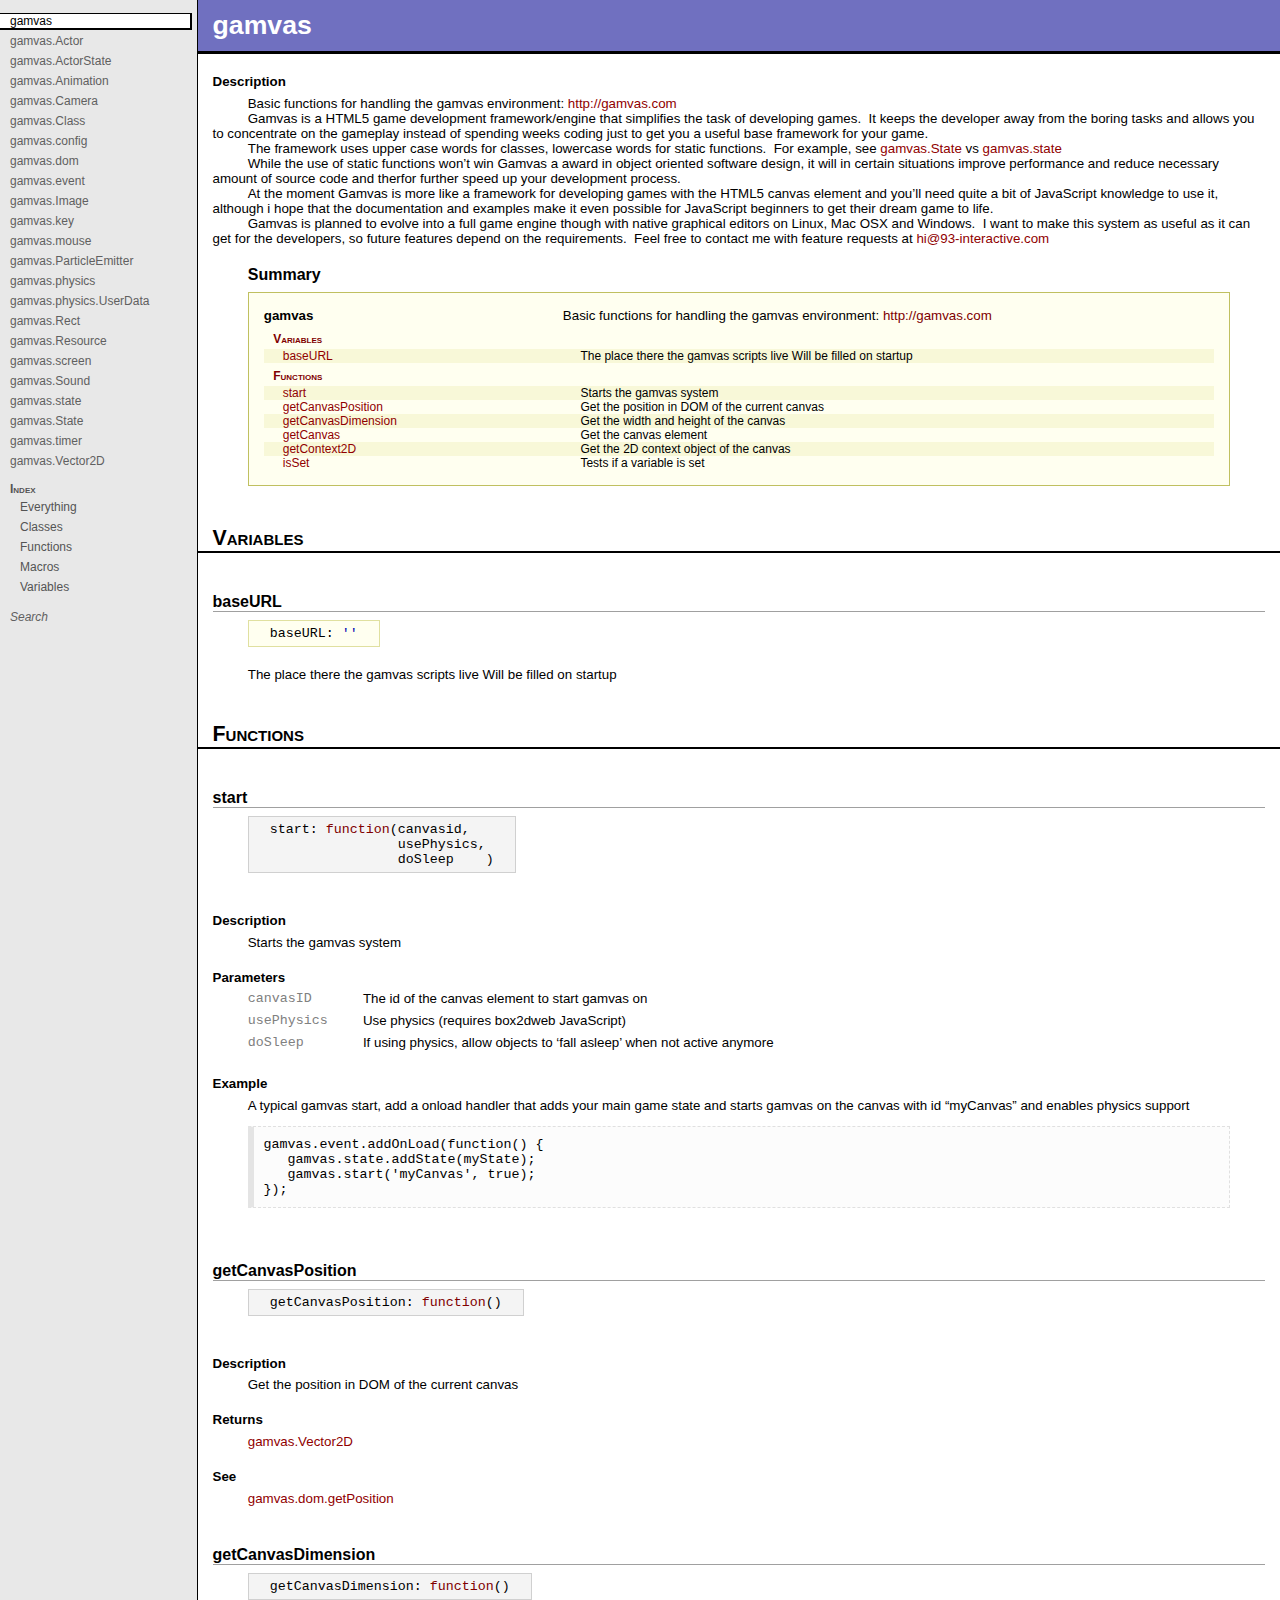
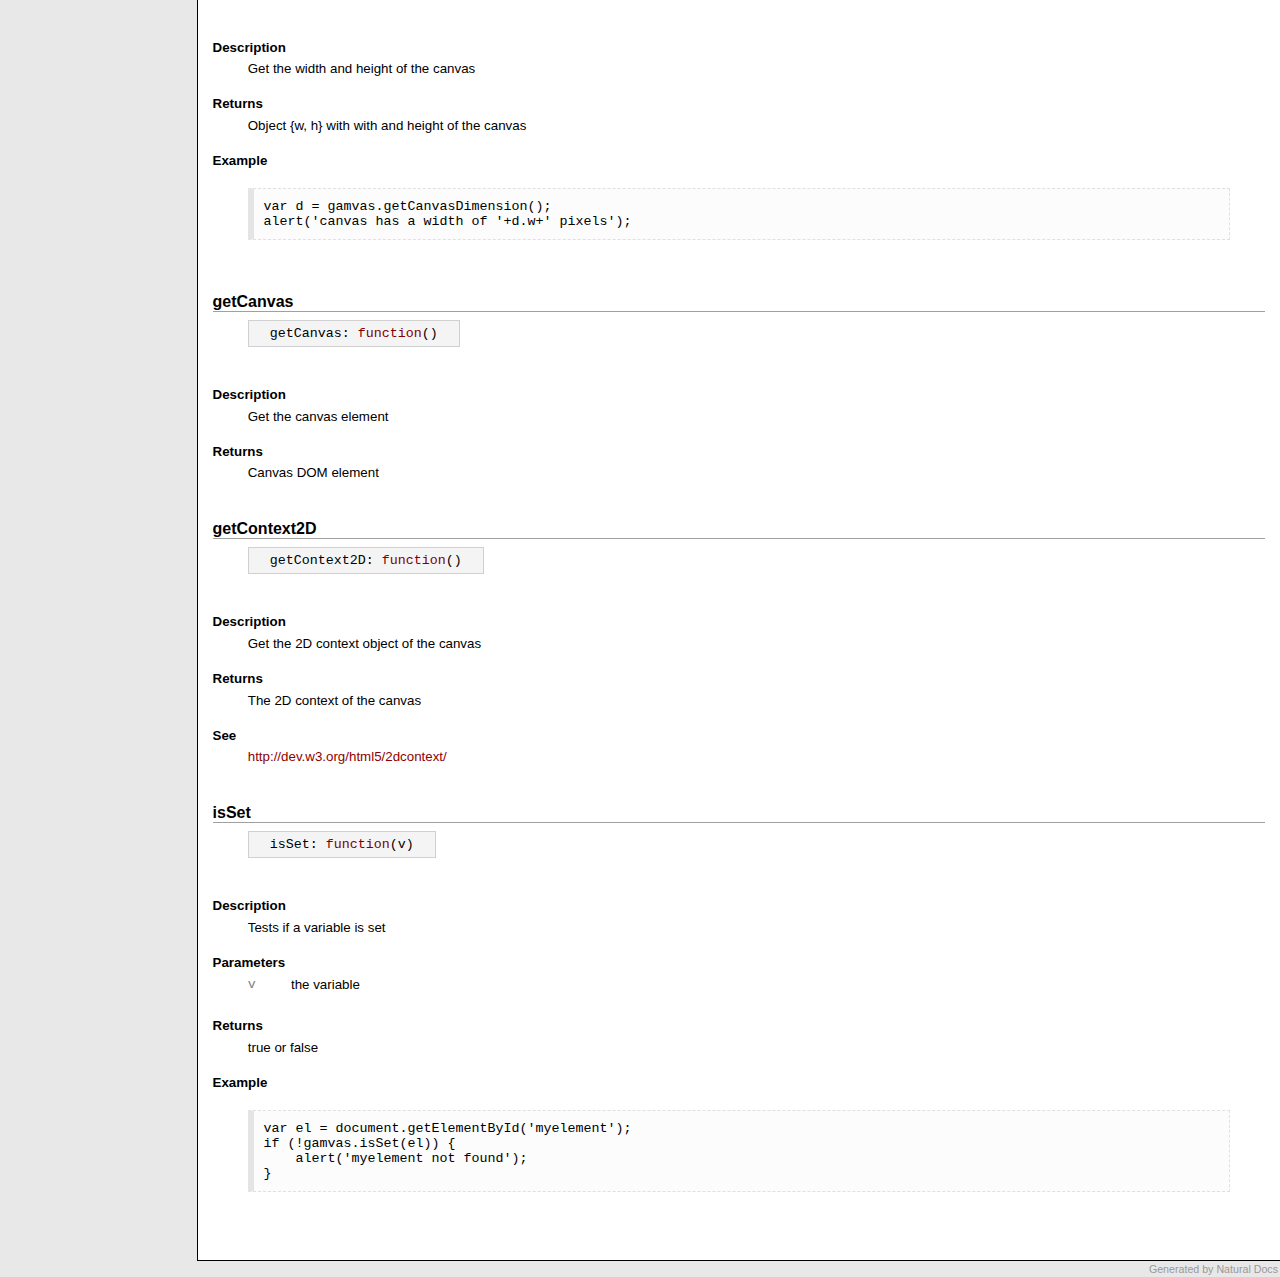
<file: ProtoTesting/Gamvas-0.8.4/doc/api/files/gamvas-base-js.html>
<!DOCTYPE HTML PUBLIC "-//W3C//DTD HTML 4.0//EN" "http://www.w3.org/TR/REC-html40/strict.dtd">

<html><head><meta http-equiv="Content-Type" content="text/html; charset=UTF-8"><title>gamvas</title><link rel="stylesheet" type="text/css" href="../styles/main.css"><script language=JavaScript src="../javascript/main.js"></script><script language=JavaScript src="../javascript/prettify.js"></script><script language=JavaScript src="../javascript/searchdata.js"></script></head><body class="ContentPage" onLoad="NDOnLoad();prettyPrint();"><script language=JavaScript><!--
if (browserType) {document.write("<div class=" + browserType + ">");if (browserVer) {document.write("<div class=" + browserVer + ">"); }}// --></script>

<!--  Generated by Natural Docs, version 1.51 -->
<!--  http://www.naturaldocs.org  -->

<!-- saved from url=(0026)http://www.naturaldocs.org -->




<div id=Content><div class="CClass"><div class=CTopic id=MainTopic><h1 class=CTitle><a name="gamvas"></a>gamvas</h1><div class=CBody><h4 class=CHeading>Description</h4><p>Basic functions for handling the gamvas environment: <a href="http://gamvas.com" class=LURL target=_top>http://gamvas.com</a></p><p>Gamvas is a HTML5 game development framework/engine that simplifies the task of developing games.&nbsp; It keeps the developer away from the boring tasks and allows you to concentrate on the gameplay instead of spending weeks coding just to get you a useful base framework for your game.</p><p>The framework uses upper case words for classes, lowercase words for static functions.&nbsp; For example, see <a href="gamvas-state-state-js.html#gamvas.State" class=LClass id=link8 onMouseOver="ShowTip(event, 'tt8', 'link8')" onMouseOut="HideTip('tt8')">gamvas.State</a> vs <a href="gamvas-state-js.html#gamvas.state" class=LClass id=link9 onMouseOver="ShowTip(event, 'tt9', 'link9')" onMouseOut="HideTip('tt9')">gamvas.state</a></p><p>While the use of static functions won&rsquo;t win Gamvas a award in object oriented software design, it will in certain situations improve performance and reduce necessary amount of source code and therfor further speed up your development process.</p><p>At the moment Gamvas is more like a framework for developing games with the HTML5 canvas element and you&rsquo;ll need quite a bit of JavaScript knowledge to use it, although i hope that the documentation and examples make it even possible for JavaScript beginners to get their dream game to life.</p><p>Gamvas is planned to evolve into a full game engine though with native graphical editors on Linux, Mac OSX and Windows.&nbsp; I want to make this system as useful as it can get for the developers, so future features depend on the requirements.&nbsp; Feel free to contact me with feature requests at <a href="#" onClick="location.href='mai' + 'lto:' + 'h' + 'i' + '@' + '93-intera' + 'ctive.com'; return false;" class=LEMail>h<span style="display: none">.nosp@m.</span>i<span>@</span>93-intera<span style="display: none">.nosp@m.</span>ctive.com</a></p><!--START_ND_SUMMARY--><div class=Summary><div class=STitle>Summary</div><div class=SBorder><table border=0 cellspacing=0 cellpadding=0 class=STable><tr class="SMain"><td class=SEntry><a href="#gamvas" >gamvas</a></td><td class=SDescription>Basic functions for handling the gamvas environment: <a href="http://gamvas.com" class=LURL target=_top>http://gamvas.com</a></td></tr><tr class="SGroup SIndent1"><td class=SEntry><a href="#gamvas.Variables" >Variables</a></td><td class=SDescription></td></tr><tr class="SVariable SIndent2 SMarked"><td class=SEntry><a href="#gamvas.baseURL" id=link1 onMouseOver="ShowTip(event, 'tt1', 'link1')" onMouseOut="HideTip('tt1')">baseURL</a></td><td class=SDescription>The place there the gamvas scripts live Will be filled on startup</td></tr><tr class="SGroup SIndent1"><td class=SEntry><a href="#gamvas.Functions" >Functions</a></td><td class=SDescription></td></tr><tr class="SFunction SIndent2 SMarked"><td class=SEntry><a href="#gamvas.start" id=link2 onMouseOver="ShowTip(event, 'tt2', 'link2')" onMouseOut="HideTip('tt2')">start</a></td><td class=SDescription>Starts the gamvas system</td></tr><tr class="SFunction SIndent2"><td class=SEntry><a href="#gamvas.getCanvasPosition" id=link3 onMouseOver="ShowTip(event, 'tt3', 'link3')" onMouseOut="HideTip('tt3')">getCanvasPosition</a></td><td class=SDescription>Get the position in DOM of the current canvas</td></tr><tr class="SFunction SIndent2 SMarked"><td class=SEntry><a href="#gamvas.getCanvasDimension" id=link4 onMouseOver="ShowTip(event, 'tt4', 'link4')" onMouseOut="HideTip('tt4')">getCanvasDimension</a></td><td class=SDescription>Get the width and height of the canvas</td></tr><tr class="SFunction SIndent2"><td class=SEntry><a href="#gamvas.getCanvas" id=link5 onMouseOver="ShowTip(event, 'tt5', 'link5')" onMouseOut="HideTip('tt5')">getCanvas</a></td><td class=SDescription>Get the canvas element</td></tr><tr class="SFunction SIndent2 SMarked"><td class=SEntry><a href="#gamvas.getContext2D" id=link6 onMouseOver="ShowTip(event, 'tt6', 'link6')" onMouseOut="HideTip('tt6')">getContext2D</a></td><td class=SDescription>Get the 2D context object of the canvas</td></tr><tr class="SFunction SIndent2"><td class=SEntry><a href="#gamvas.isSet" id=link7 onMouseOver="ShowTip(event, 'tt7', 'link7')" onMouseOut="HideTip('tt7')">isSet</a></td><td class=SDescription>Tests if a variable is set</td></tr></table></div></div><!--END_ND_SUMMARY--></div></div></div>

<div class="CGroup"><div class=CTopic><h3 class=CTitle><a name="gamvas.Variables"></a>Variables</h3></div></div>

<div class="CVariable"><div class=CTopic><h3 class=CTitle><a name="gamvas.baseURL"></a>baseURL</h3><div class=CBody><blockquote><table border=0 cellspacing=0 cellpadding=0 class="Prototype"><tr><td class="prettyprint">baseURL: ''</td></tr></table></blockquote><p>The place there the gamvas scripts live Will be filled on startup</p></div></div></div>

<div class="CGroup"><div class=CTopic><h3 class=CTitle><a name="gamvas.Functions"></a>Functions</h3></div></div>

<div class="CFunction"><div class=CTopic><h3 class=CTitle><a name="gamvas.start"></a>start</h3><div class=CBody><blockquote><table border=0 cellspacing=0 cellpadding=0 class="Prototype"><tr><td><table border=0 cellspacing=0 cellpadding=0><tr><td class="PBeforeParameters  prettyprint "nowrap>start: function(</td><td class="PParameter  prettyprint " nowrap>canvasid,</td></tr><tr><td></td><td class="PParameter  prettyprint " nowrap>usePhysics,</td></tr><tr><td></td><td class="PParameter  prettyprint " nowrap>doSleep</td><td class="PAfterParameters  prettyprint "nowrap>)</td></tr></table></td></tr></table></blockquote><h4 class=CHeading>Description</h4><p>Starts the gamvas system</p><h4 class=CHeading>Parameters</h4><table border=0 cellspacing=0 cellpadding=0 class=CDescriptionList><tr><td class=CDLEntry>canvasID</td><td class=CDLDescription>The id of the canvas element to start gamvas on</td></tr><tr><td class=CDLEntry>usePhysics</td><td class=CDLDescription>Use physics (requires box2dweb JavaScript)</td></tr><tr><td class=CDLEntry>doSleep</td><td class=CDLDescription>If using physics, allow objects to &lsquo;fall asleep&rsquo; when not active anymore</td></tr></table><h4 class=CHeading>Example</h4><p>A typical gamvas start, add a onload handler that adds your main game state and starts gamvas on the canvas with id &ldquo;myCanvas&rdquo; and enables physics support</p><blockquote><pre>gamvas.event.addOnLoad(function() {
   gamvas.state.addState(myState);
   gamvas.start('myCanvas', true);
});</pre></blockquote></div></div></div>

<div class="CFunction"><div class=CTopic><h3 class=CTitle><a name="gamvas.getCanvasPosition"></a>getCanvasPosition</h3><div class=CBody><blockquote><table border=0 cellspacing=0 cellpadding=0 class="Prototype"><tr><td class="prettyprint">getCanvasPosition: function()</td></tr></table></blockquote><h4 class=CHeading>Description</h4><p>Get the position in DOM of the current canvas</p><h4 class=CHeading>Returns</h4><p><a href="gamvas-vector2d-js.html#gamvas.Vector2D" class=LClass id=link10 onMouseOver="ShowTip(event, 'tt10', 'link10')" onMouseOut="HideTip('tt10')">gamvas.Vector2D</a></p><h4 class=CHeading>See</h4><p><a href="gamvas-dom-js.html#gamvas.dom.getPosition" class=LFunction id=link11 onMouseOver="ShowTip(event, 'tt11', 'link11')" onMouseOut="HideTip('tt11')">gamvas.dom.getPosition</a></p></div></div></div>

<div class="CFunction"><div class=CTopic><h3 class=CTitle><a name="gamvas.getCanvasDimension"></a>getCanvasDimension</h3><div class=CBody><blockquote><table border=0 cellspacing=0 cellpadding=0 class="Prototype"><tr><td class="prettyprint">getCanvasDimension: function()</td></tr></table></blockquote><h4 class=CHeading>Description</h4><p>Get the width and height of the canvas</p><h4 class=CHeading>Returns</h4><p>Object {w, h} with with and height of the canvas</p><h4 class=CHeading>Example</h4><blockquote><pre>var d = gamvas.getCanvasDimension();
alert('canvas has a width of '+d.w+' pixels');</pre></blockquote></div></div></div>

<div class="CFunction"><div class=CTopic><h3 class=CTitle><a name="gamvas.getCanvas"></a>getCanvas</h3><div class=CBody><blockquote><table border=0 cellspacing=0 cellpadding=0 class="Prototype"><tr><td class="prettyprint">getCanvas: function()</td></tr></table></blockquote><h4 class=CHeading>Description</h4><p>Get the canvas element</p><h4 class=CHeading>Returns</h4><p>Canvas DOM element</p></div></div></div>

<div class="CFunction"><div class=CTopic><h3 class=CTitle><a name="gamvas.getContext2D"></a>getContext2D</h3><div class=CBody><blockquote><table border=0 cellspacing=0 cellpadding=0 class="Prototype"><tr><td class="prettyprint">getContext2D: function()</td></tr></table></blockquote><h4 class=CHeading>Description</h4><p>Get the 2D context object of the canvas</p><h4 class=CHeading>Returns</h4><p>The 2D context of the canvas</p><h4 class=CHeading>See</h4><p><a href="http://dev.w3.org/html5/2dcontext/" class=LURL target=_top>http://dev.w3.org/html5/2dcontext/</a></p></div></div></div>

<div class="CFunction"><div class=CTopic><h3 class=CTitle><a name="gamvas.isSet"></a>isSet</h3><div class=CBody><blockquote><table border=0 cellspacing=0 cellpadding=0 class="Prototype"><tr><td><table border=0 cellspacing=0 cellpadding=0><tr><td class="PBeforeParameters  prettyprint "nowrap>isSet: function(</td><td class="PParameter  prettyprint " nowrap>v</td><td class="PAfterParameters  prettyprint "nowrap>)</td></tr></table></td></tr></table></blockquote><h4 class=CHeading>Description</h4><p>Tests if a variable is set</p><h4 class=CHeading>Parameters</h4><table border=0 cellspacing=0 cellpadding=0 class=CDescriptionList><tr><td class=CDLEntry>v</td><td class=CDLDescription>the variable</td></tr></table><h4 class=CHeading>Returns</h4><p>true or false</p><h4 class=CHeading>Example</h4><blockquote><pre>var el = document.getElementById('myelement');
if (!gamvas.isSet(el)) {
    alert('myelement not found');
}</pre></blockquote></div></div></div>

</div><!--Content-->


<div id=Footer><a href="http://www.naturaldocs.org">Generated by Natural Docs</a></div><!--Footer-->


<div id=Menu><div class=MEntry><div class=MFile id=MSelected>gamvas</div></div><div class=MEntry><div class=MFile><a href="gamvas-actor-js.html">gamvas.<wbr>Actor</a></div></div><div class=MEntry><div class=MFile><a href="gamvas-actorstate-js.html">gamvas.<wbr>ActorState</a></div></div><div class=MEntry><div class=MFile><a href="gamvas-animation-js.html">gamvas.<wbr>Animation</a></div></div><div class=MEntry><div class=MFile><a href="gamvas-camera-js.html">gamvas.<wbr>Camera</a></div></div><div class=MEntry><div class=MFile><a href="gamvas-class-js.html">gamvas.<wbr>Class</a></div></div><div class=MEntry><div class=MFile><a href="gamvas-config-js.html">gamvas.<wbr>config</a></div></div><div class=MEntry><div class=MFile><a href="gamvas-dom-js.html">gamvas.dom</a></div></div><div class=MEntry><div class=MFile><a href="gamvas-event-js.html">gamvas.<wbr>event</a></div></div><div class=MEntry><div class=MFile><a href="gamvas-image-js.html">gamvas.<wbr>Image</a></div></div><div class=MEntry><div class=MFile><a href="gamvas-key-js.html">gamvas.key</a></div></div><div class=MEntry><div class=MFile><a href="gamvas-mouse-js.html">gamvas.<wbr>mouse</a></div></div><div class=MEntry><div class=MFile><a href="gamvas-particleemitter-js.html">gamvas.<wbr>ParticleEmitter</a></div></div><div class=MEntry><div class=MFile><a href="gamvas-physics-js.html">gamvas.<wbr>physics</a></div></div><div class=MEntry><div class=MFile><a href="gamvas-physics-userdata-js.html">gamvas.<wbr>physics.<wbr>UserData</a></div></div><div class=MEntry><div class=MFile><a href="gamvas-rect-js.html">gamvas.Rect</a></div></div><div class=MEntry><div class=MFile><a href="gamvas-resource-js.html">gamvas.<wbr>Resource</a></div></div><div class=MEntry><div class=MFile><a href="gamvas-screen-js.html">gamvas.<wbr>screen</a></div></div><div class=MEntry><div class=MFile><a href="gamvas-sound-js.html">gamvas.<wbr>Sound</a></div></div><div class=MEntry><div class=MFile><a href="gamvas-state-js.html">gamvas.<wbr>state</a></div></div><div class=MEntry><div class=MFile><a href="gamvas-state-state-js.html">gamvas.<wbr>State</a></div></div><div class=MEntry><div class=MFile><a href="gamvas-timer-js.html">gamvas.<wbr>timer</a></div></div><div class=MEntry><div class=MFile><a href="gamvas-vector2d-js.html">gamvas.<wbr>Vector2D</a></div></div><div class=MEntry><div class=MGroup><a href="javascript:ToggleMenu('MGroupContent1')">Index</a><div class=MGroupContent id=MGroupContent1><div class=MEntry><div class=MIndex><a href="../index/General.html">Everything</a></div></div><div class=MEntry><div class=MIndex><a href="../index/Classes.html">Classes</a></div></div><div class=MEntry><div class=MIndex><a href="../index/Functions.html">Functions</a></div></div><div class=MEntry><div class=MIndex><a href="../index/Macros.html">Macros</a></div></div><div class=MEntry><div class=MIndex><a href="../index/Variables.html">Variables</a></div></div></div></div></div><script type="text/javascript"><!--
var searchPanel = new SearchPanel("searchPanel", "HTML", "../search");
--></script><div id=MSearchPanel class=MSearchPanelInactive><input type=text id=MSearchField value=Search onFocus="searchPanel.OnSearchFieldFocus(true)" onBlur="searchPanel.OnSearchFieldFocus(false)" onKeyUp="searchPanel.OnSearchFieldChange()"><select id=MSearchType onFocus="searchPanel.OnSearchTypeFocus(true)" onBlur="searchPanel.OnSearchTypeFocus(false)" onChange="searchPanel.OnSearchTypeChange()"><option  id=MSearchEverything selected value="General">Everything</option><option value="Classes">Classes</option><option value="Functions">Functions</option><option value="Macros">Macros</option><option value="Variables">Variables</option></select></div></div><!--Menu-->



<!--START_ND_TOOLTIPS-->
<div class=CToolTip id="tt1"><div class=CVariable><blockquote><table border=0 cellspacing=0 cellpadding=0 class="Prototype"><tr><td class="prettyprint">baseURL: ''</td></tr></table></blockquote>The place there the gamvas scripts live Will be filled on startup</div></div><div class=CToolTip id="tt2"><div class=CFunction><blockquote><table border=0 cellspacing=0 cellpadding=0 class="Prototype"><tr><td><table border=0 cellspacing=0 cellpadding=0><tr><td class="PBeforeParameters  prettyprint "nowrap>start: function(</td><td class="PParameter  prettyprint " nowrap>canvasid,</td></tr><tr><td></td><td class="PParameter  prettyprint " nowrap>usePhysics,</td></tr><tr><td></td><td class="PParameter  prettyprint " nowrap>doSleep</td><td class="PAfterParameters  prettyprint "nowrap>)</td></tr></table></td></tr></table></blockquote>Starts the gamvas system</div></div><div class=CToolTip id="tt3"><div class=CFunction><blockquote><table border=0 cellspacing=0 cellpadding=0 class="Prototype"><tr><td class="prettyprint">getCanvasPosition: function()</td></tr></table></blockquote>Get the position in DOM of the current canvas</div></div><div class=CToolTip id="tt4"><div class=CFunction><blockquote><table border=0 cellspacing=0 cellpadding=0 class="Prototype"><tr><td class="prettyprint">getCanvasDimension: function()</td></tr></table></blockquote>Get the width and height of the canvas</div></div><div class=CToolTip id="tt5"><div class=CFunction><blockquote><table border=0 cellspacing=0 cellpadding=0 class="Prototype"><tr><td class="prettyprint">getCanvas: function()</td></tr></table></blockquote>Get the canvas element</div></div><div class=CToolTip id="tt6"><div class=CFunction><blockquote><table border=0 cellspacing=0 cellpadding=0 class="Prototype"><tr><td class="prettyprint">getContext2D: function()</td></tr></table></blockquote>Get the 2D context object of the canvas</div></div><div class=CToolTip id="tt7"><div class=CFunction><blockquote><table border=0 cellspacing=0 cellpadding=0 class="Prototype"><tr><td><table border=0 cellspacing=0 cellpadding=0><tr><td class="PBeforeParameters  prettyprint "nowrap>isSet: function(</td><td class="PParameter  prettyprint " nowrap>v</td><td class="PAfterParameters  prettyprint "nowrap>)</td></tr></table></td></tr></table></blockquote>Tests if a variable is set</div></div><div class=CToolTip id="tt8"><div class=CClass>Game state class, overwrite for own states</div></div><div class=CToolTip id="tt9"><div class=CClass>Helper functions for state management</div></div><div class=CToolTip id="tt10"><div class=CClass>A 2D vector class</div></div><div class=CToolTip id="tt11"><div class=CFunction><blockquote><table border=0 cellspacing=0 cellpadding=0 class="Prototype"><tr><td><table border=0 cellspacing=0 cellpadding=0><tr><td class="PBeforeParameters  prettyprint "nowrap>getPosition: function(</td><td class="PParameter  prettyprint " nowrap>el</td><td class="PAfterParameters  prettyprint "nowrap>)</td></tr></table></td></tr></table></blockquote>Gets the position of a DOM element</div></div><!--END_ND_TOOLTIPS-->




<div id=MSearchResultsWindow><iframe src="" frameborder=0 name=MSearchResults id=MSearchResults></iframe><a href="javascript:searchPanel.CloseResultsWindow()" id=MSearchResultsWindowClose>Close</a></div>


<script language=JavaScript><!--
if (browserType) {if (browserVer) {document.write("</div>"); }document.write("</div>");}// --></script></body></html>
</file>
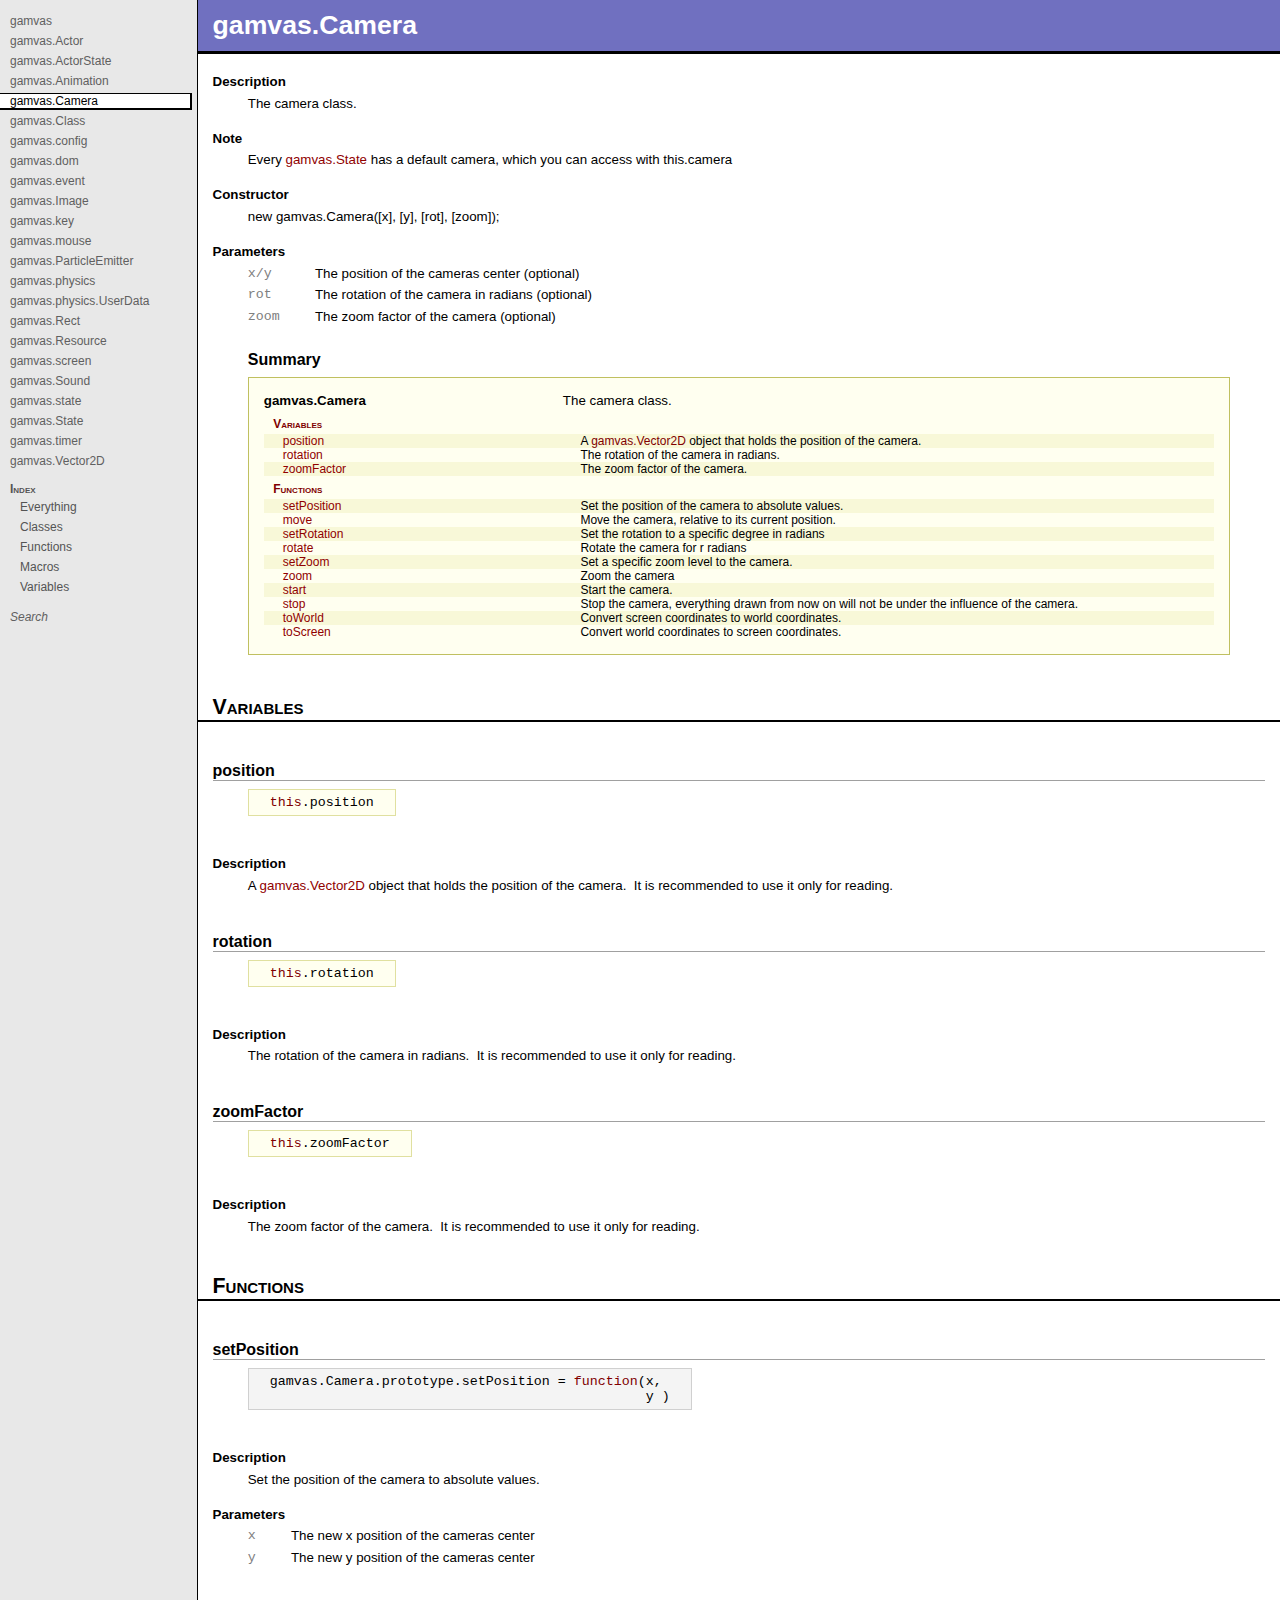
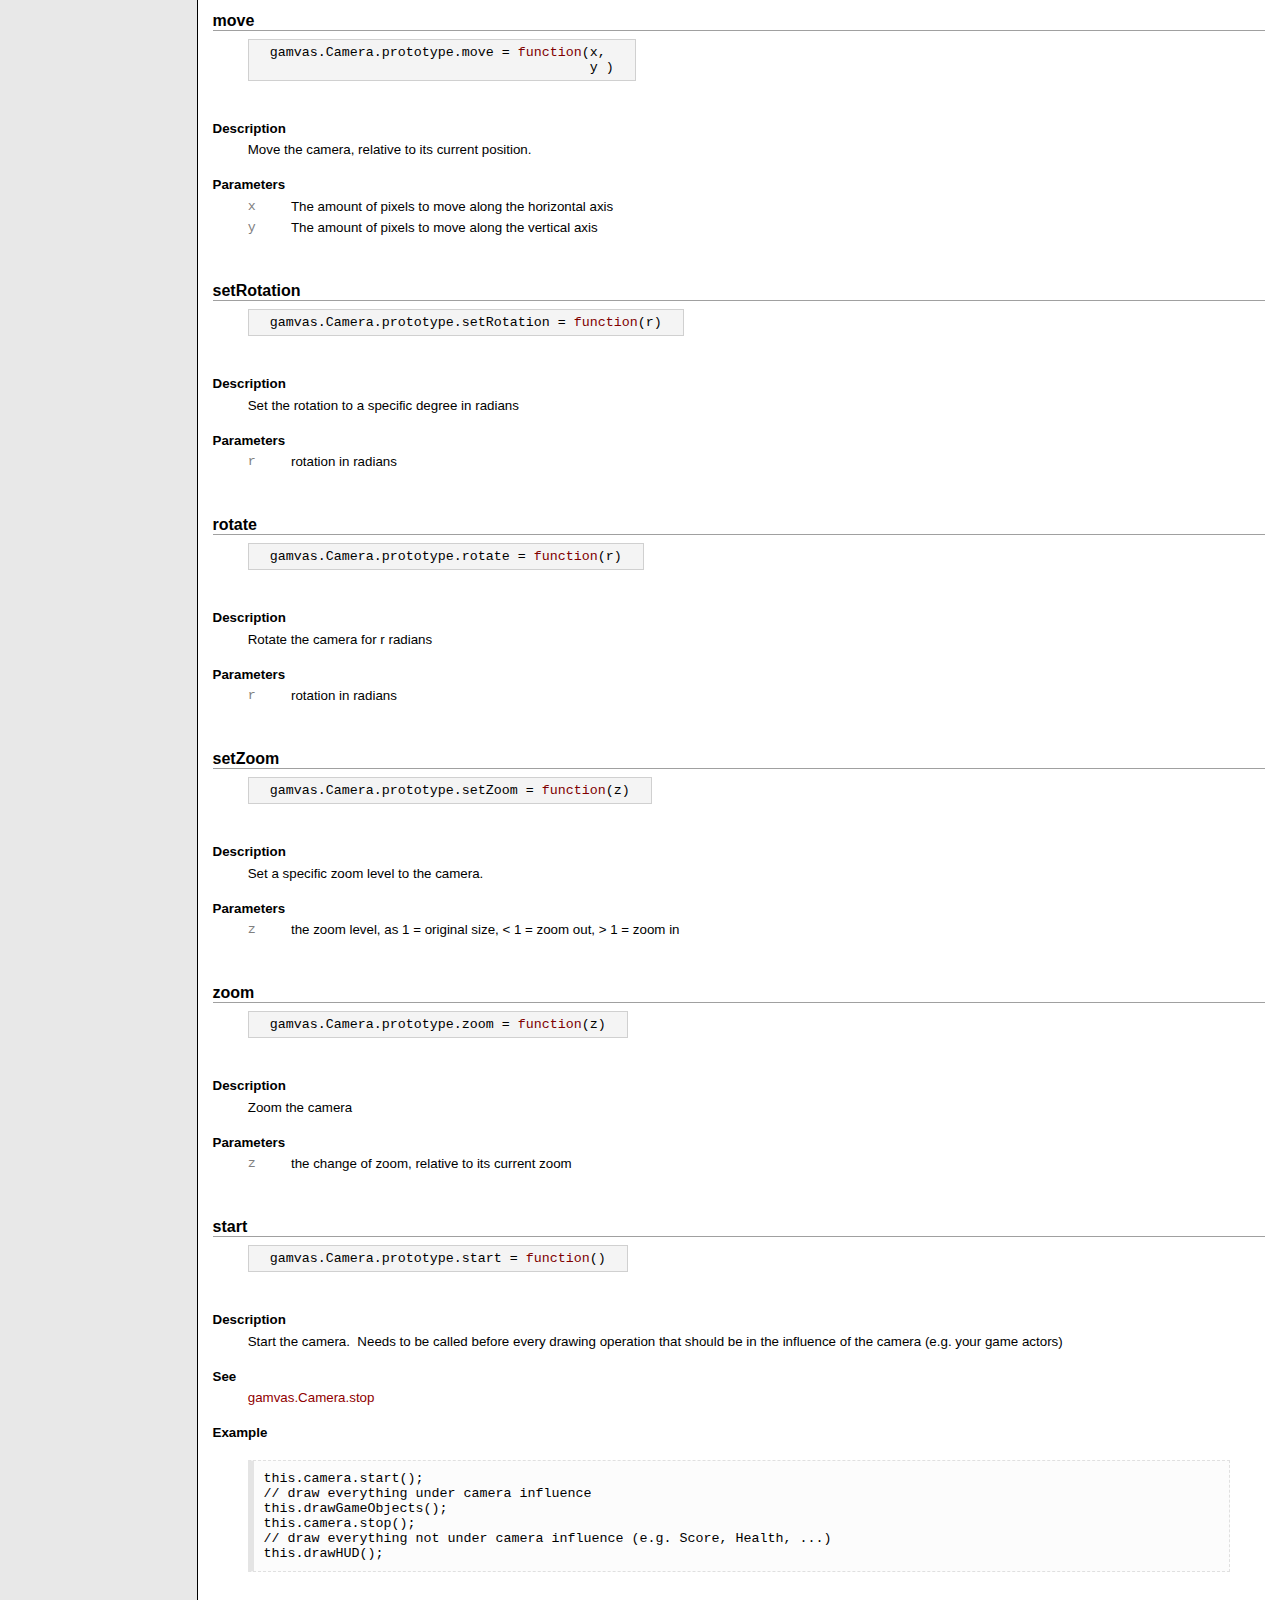
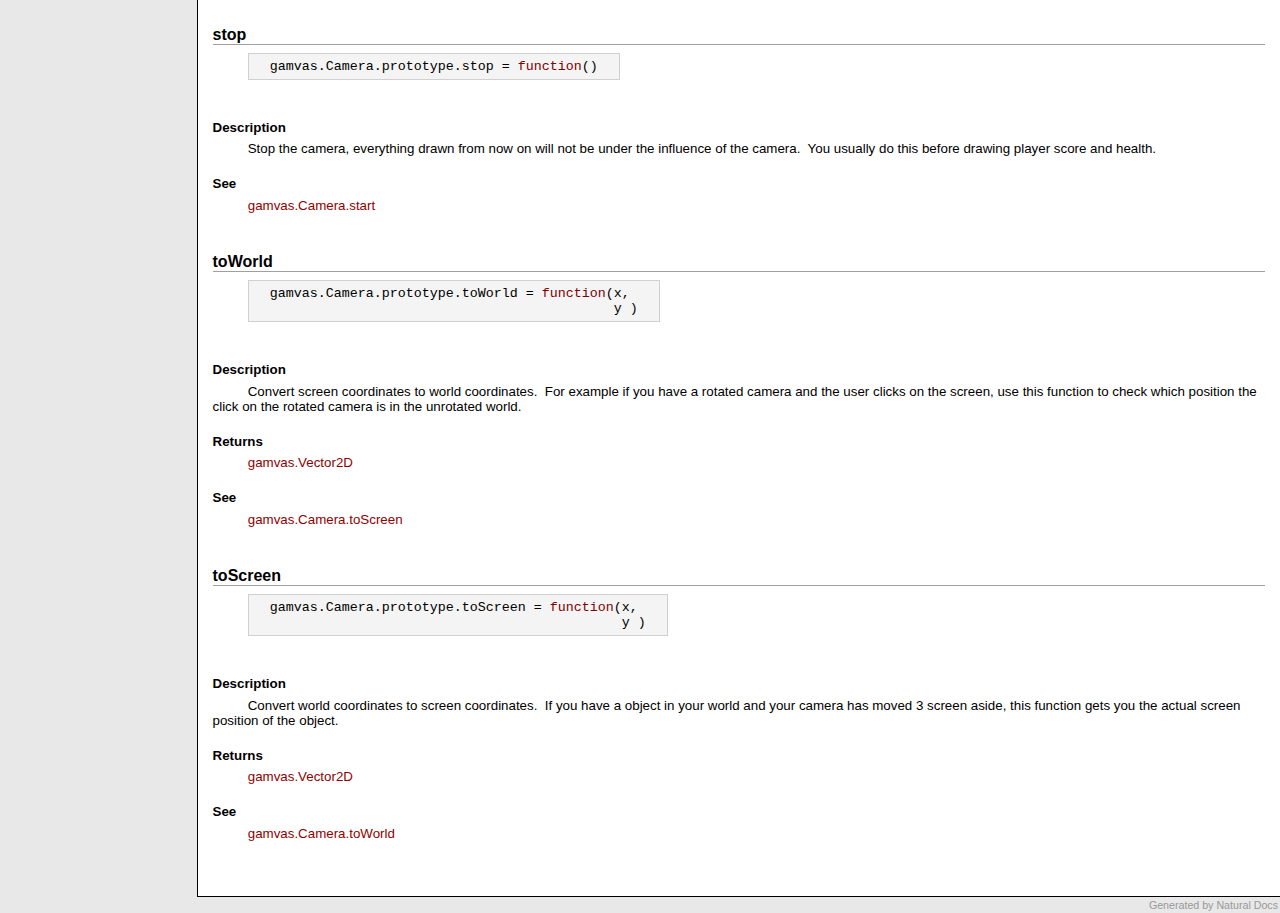
<file: ProtoTesting/Gamvas-0.8.4/doc/api/files/gamvas-camera-js.html>
<!DOCTYPE HTML PUBLIC "-//W3C//DTD HTML 4.0//EN" "http://www.w3.org/TR/REC-html40/strict.dtd">

<html><head><meta http-equiv="Content-Type" content="text/html; charset=UTF-8"><title>gamvas.Camera</title><link rel="stylesheet" type="text/css" href="../styles/main.css"><script language=JavaScript src="../javascript/main.js"></script><script language=JavaScript src="../javascript/prettify.js"></script><script language=JavaScript src="../javascript/searchdata.js"></script></head><body class="ContentPage" onLoad="NDOnLoad();prettyPrint();"><script language=JavaScript><!--
if (browserType) {document.write("<div class=" + browserType + ">");if (browserVer) {document.write("<div class=" + browserVer + ">"); }}// --></script>

<!--  Generated by Natural Docs, version 1.51 -->
<!--  http://www.naturaldocs.org  -->

<!-- saved from url=(0026)http://www.naturaldocs.org -->




<div id=Content><div class="CClass"><div class=CTopic id=MainTopic><h1 class=CTitle><a name="gamvas.Camera"></a>gamvas.<wbr>Camera</h1><div class=CBody><h4 class=CHeading>Description</h4><p>The camera class.</p><h4 class=CHeading>Note</h4><p>Every <a href="gamvas-state-state-js.html#gamvas.State" class=LClass id=link15 onMouseOver="ShowTip(event, 'tt15', 'link15')" onMouseOut="HideTip('tt15')">gamvas.State</a> has a default camera, which you can access with this.camera</p><h4 class=CHeading>Constructor</h4><p>new gamvas.Camera([x], [y], [rot], [zoom]);</p><h4 class=CHeading>Parameters</h4><table border=0 cellspacing=0 cellpadding=0 class=CDescriptionList><tr><td class=CDLEntry>x/y</td><td class=CDLDescription>The position of the cameras center (optional)</td></tr><tr><td class=CDLEntry>rot</td><td class=CDLDescription>The rotation of the camera in radians (optional)</td></tr><tr><td class=CDLEntry>zoom</td><td class=CDLDescription>The zoom factor of the camera (optional)</td></tr></table><!--START_ND_SUMMARY--><div class=Summary><div class=STitle>Summary</div><div class=SBorder><table border=0 cellspacing=0 cellpadding=0 class=STable><tr class="SMain"><td class=SEntry><a href="#gamvas.Camera" >gamvas.<wbr>Camera</a></td><td class=SDescription>The camera class.</td></tr><tr class="SGroup SIndent1"><td class=SEntry><a href="#gamvas.Camera.Variables" >Variables</a></td><td class=SDescription></td></tr><tr class="SVariable SIndent2 SMarked"><td class=SEntry><a href="#gamvas.Camera.position" id=link1 onMouseOver="ShowTip(event, 'tt1', 'link1')" onMouseOut="HideTip('tt1')">position</a></td><td class=SDescription>A <a href="gamvas-vector2d-js.html#gamvas.Vector2D" class=LClass id=link2 onMouseOver="ShowTip(event, 'tt2', 'link2')" onMouseOut="HideTip('tt2')">gamvas.Vector2D</a> object that holds the position of the camera. </td></tr><tr class="SVariable SIndent2"><td class=SEntry><a href="#gamvas.Camera.rotation" id=link3 onMouseOver="ShowTip(event, 'tt3', 'link3')" onMouseOut="HideTip('tt3')">rotation</a></td><td class=SDescription>The rotation of the camera in radians. </td></tr><tr class="SVariable SIndent2 SMarked"><td class=SEntry><a href="#gamvas.Camera.zoomFactor" id=link4 onMouseOver="ShowTip(event, 'tt4', 'link4')" onMouseOut="HideTip('tt4')">zoomFactor</a></td><td class=SDescription>The zoom factor of the camera. </td></tr><tr class="SGroup SIndent1"><td class=SEntry><a href="#gamvas.Camera.Functions" >Functions</a></td><td class=SDescription></td></tr><tr class="SFunction SIndent2 SMarked"><td class=SEntry><a href="#gamvas.Camera.setPosition" id=link5 onMouseOver="ShowTip(event, 'tt5', 'link5')" onMouseOut="HideTip('tt5')">setPosition</a></td><td class=SDescription>Set the position of the camera to absolute values.</td></tr><tr class="SFunction SIndent2"><td class=SEntry><a href="#gamvas.Camera.move" id=link6 onMouseOver="ShowTip(event, 'tt6', 'link6')" onMouseOut="HideTip('tt6')">move</a></td><td class=SDescription>Move the camera, relative to its current position.</td></tr><tr class="SFunction SIndent2 SMarked"><td class=SEntry><a href="#gamvas.Camera.setRotation" id=link7 onMouseOver="ShowTip(event, 'tt7', 'link7')" onMouseOut="HideTip('tt7')">setRotation</a></td><td class=SDescription>Set the rotation to a specific degree in radians</td></tr><tr class="SFunction SIndent2"><td class=SEntry><a href="#gamvas.Camera.rotate" id=link8 onMouseOver="ShowTip(event, 'tt8', 'link8')" onMouseOut="HideTip('tt8')">rotate</a></td><td class=SDescription>Rotate the camera for r radians</td></tr><tr class="SFunction SIndent2 SMarked"><td class=SEntry><a href="#gamvas.Camera.setZoom" id=link9 onMouseOver="ShowTip(event, 'tt9', 'link9')" onMouseOut="HideTip('tt9')">setZoom</a></td><td class=SDescription>Set a specific zoom level to the camera.</td></tr><tr class="SFunction SIndent2"><td class=SEntry><a href="#gamvas.Camera.zoom" id=link10 onMouseOver="ShowTip(event, 'tt10', 'link10')" onMouseOut="HideTip('tt10')">zoom</a></td><td class=SDescription>Zoom the camera</td></tr><tr class="SFunction SIndent2 SMarked"><td class=SEntry><a href="#gamvas.Camera.start" id=link11 onMouseOver="ShowTip(event, 'tt11', 'link11')" onMouseOut="HideTip('tt11')">start</a></td><td class=SDescription>Start the camera. </td></tr><tr class="SFunction SIndent2"><td class=SEntry><a href="#gamvas.Camera.stop" id=link12 onMouseOver="ShowTip(event, 'tt12', 'link12')" onMouseOut="HideTip('tt12')">stop</a></td><td class=SDescription>Stop the camera, everything drawn from now on will not be under the influence of the camera. </td></tr><tr class="SFunction SIndent2 SMarked"><td class=SEntry><a href="#gamvas.Camera.toWorld" id=link13 onMouseOver="ShowTip(event, 'tt13', 'link13')" onMouseOut="HideTip('tt13')">toWorld</a></td><td class=SDescription>Convert screen coordinates to world coordinates. </td></tr><tr class="SFunction SIndent2"><td class=SEntry><a href="#gamvas.Camera.toScreen" id=link14 onMouseOver="ShowTip(event, 'tt14', 'link14')" onMouseOut="HideTip('tt14')">toScreen</a></td><td class=SDescription>Convert world coordinates to screen coordinates. </td></tr></table></div></div><!--END_ND_SUMMARY--></div></div></div>

<div class="CGroup"><div class=CTopic><h3 class=CTitle><a name="gamvas.Camera.Variables"></a>Variables</h3></div></div>

<div class="CVariable"><div class=CTopic><h3 class=CTitle><a name="gamvas.Camera.position"></a>position</h3><div class=CBody><blockquote><table border=0 cellspacing=0 cellpadding=0 class="Prototype"><tr><td class="prettyprint">this.position</td></tr></table></blockquote><h4 class=CHeading>Description</h4><p>A <a href="gamvas-vector2d-js.html#gamvas.Vector2D" class=LClass id=link16 onMouseOver="ShowTip(event, 'tt2', 'link16')" onMouseOut="HideTip('tt2')">gamvas.Vector2D</a> object that holds the position of the camera.&nbsp; It is recommended to use it only for reading.</p></div></div></div>

<div class="CVariable"><div class=CTopic><h3 class=CTitle><a name="gamvas.Camera.rotation"></a>rotation</h3><div class=CBody><blockquote><table border=0 cellspacing=0 cellpadding=0 class="Prototype"><tr><td class="prettyprint">this.rotation</td></tr></table></blockquote><h4 class=CHeading>Description</h4><p>The rotation of the camera in radians.&nbsp; It is recommended to use it only for reading.</p></div></div></div>

<div class="CVariable"><div class=CTopic><h3 class=CTitle><a name="gamvas.Camera.zoomFactor"></a>zoomFactor</h3><div class=CBody><blockquote><table border=0 cellspacing=0 cellpadding=0 class="Prototype"><tr><td class="prettyprint">this.zoomFactor</td></tr></table></blockquote><h4 class=CHeading>Description</h4><p>The zoom factor of the camera.&nbsp; It is recommended to use it only for reading.</p></div></div></div>

<div class="CGroup"><div class=CTopic><h3 class=CTitle><a name="gamvas.Camera.Functions"></a>Functions</h3></div></div>

<div class="CFunction"><div class=CTopic><h3 class=CTitle><a name="gamvas.Camera.setPosition"></a>setPosition</h3><div class=CBody><blockquote><table border=0 cellspacing=0 cellpadding=0 class="Prototype"><tr><td><table border=0 cellspacing=0 cellpadding=0><tr><td class="PBeforeParameters  prettyprint "nowrap>gamvas.Camera.prototype.setPosition = function(</td><td class="PParameter  prettyprint " nowrap>x,</td></tr><tr><td></td><td class="PParameter  prettyprint " nowrap>y</td><td class="PAfterParameters  prettyprint "nowrap>)</td></tr></table></td></tr></table></blockquote><h4 class=CHeading>Description</h4><p>Set the position of the camera to absolute values.</p><h4 class=CHeading>Parameters</h4><table border=0 cellspacing=0 cellpadding=0 class=CDescriptionList><tr><td class=CDLEntry>x</td><td class=CDLDescription>The new x position of the cameras center</td></tr><tr><td class=CDLEntry>y</td><td class=CDLDescription>The new y position of the cameras center</td></tr></table></div></div></div>

<div class="CFunction"><div class=CTopic><h3 class=CTitle><a name="gamvas.Camera.move"></a>move</h3><div class=CBody><blockquote><table border=0 cellspacing=0 cellpadding=0 class="Prototype"><tr><td><table border=0 cellspacing=0 cellpadding=0><tr><td class="PBeforeParameters  prettyprint "nowrap>gamvas.Camera.prototype.move = function(</td><td class="PParameter  prettyprint " nowrap>x,</td></tr><tr><td></td><td class="PParameter  prettyprint " nowrap>y</td><td class="PAfterParameters  prettyprint "nowrap>)</td></tr></table></td></tr></table></blockquote><h4 class=CHeading>Description</h4><p>Move the camera, relative to its current position.</p><h4 class=CHeading>Parameters</h4><table border=0 cellspacing=0 cellpadding=0 class=CDescriptionList><tr><td class=CDLEntry>x</td><td class=CDLDescription>The amount of pixels to move along the horizontal axis</td></tr><tr><td class=CDLEntry>y</td><td class=CDLDescription>The amount of pixels to move along the vertical axis</td></tr></table></div></div></div>

<div class="CFunction"><div class=CTopic><h3 class=CTitle><a name="gamvas.Camera.setRotation"></a>setRotation</h3><div class=CBody><blockquote><table border=0 cellspacing=0 cellpadding=0 class="Prototype"><tr><td><table border=0 cellspacing=0 cellpadding=0><tr><td class="PBeforeParameters  prettyprint "nowrap>gamvas.Camera.prototype.setRotation = function(</td><td class="PParameter  prettyprint " nowrap>r</td><td class="PAfterParameters  prettyprint "nowrap>)</td></tr></table></td></tr></table></blockquote><h4 class=CHeading>Description</h4><p>Set the rotation to a specific degree in radians</p><h4 class=CHeading>Parameters</h4><table border=0 cellspacing=0 cellpadding=0 class=CDescriptionList><tr><td class=CDLEntry>r</td><td class=CDLDescription>rotation in radians</td></tr></table></div></div></div>

<div class="CFunction"><div class=CTopic><h3 class=CTitle><a name="gamvas.Camera.rotate"></a>rotate</h3><div class=CBody><blockquote><table border=0 cellspacing=0 cellpadding=0 class="Prototype"><tr><td><table border=0 cellspacing=0 cellpadding=0><tr><td class="PBeforeParameters  prettyprint "nowrap>gamvas.Camera.prototype.rotate = function(</td><td class="PParameter  prettyprint " nowrap>r</td><td class="PAfterParameters  prettyprint "nowrap>)</td></tr></table></td></tr></table></blockquote><h4 class=CHeading>Description</h4><p>Rotate the camera for r radians</p><h4 class=CHeading>Parameters</h4><table border=0 cellspacing=0 cellpadding=0 class=CDescriptionList><tr><td class=CDLEntry>r</td><td class=CDLDescription>rotation in radians</td></tr></table></div></div></div>

<div class="CFunction"><div class=CTopic><h3 class=CTitle><a name="gamvas.Camera.setZoom"></a>setZoom</h3><div class=CBody><blockquote><table border=0 cellspacing=0 cellpadding=0 class="Prototype"><tr><td><table border=0 cellspacing=0 cellpadding=0><tr><td class="PBeforeParameters  prettyprint "nowrap>gamvas.Camera.prototype.setZoom = function(</td><td class="PParameter  prettyprint " nowrap>z</td><td class="PAfterParameters  prettyprint "nowrap>)</td></tr></table></td></tr></table></blockquote><h4 class=CHeading>Description</h4><p>Set a specific zoom level to the camera.</p><h4 class=CHeading>Parameters</h4><table border=0 cellspacing=0 cellpadding=0 class=CDescriptionList><tr><td class=CDLEntry>z</td><td class=CDLDescription>the zoom level, as 1 = original size, &lt; 1 = zoom out, &gt; 1 = zoom in</td></tr></table></div></div></div>

<div class="CFunction"><div class=CTopic><h3 class=CTitle><a name="gamvas.Camera.zoom"></a>zoom</h3><div class=CBody><blockquote><table border=0 cellspacing=0 cellpadding=0 class="Prototype"><tr><td><table border=0 cellspacing=0 cellpadding=0><tr><td class="PBeforeParameters  prettyprint "nowrap>gamvas.Camera.prototype.zoom = function(</td><td class="PParameter  prettyprint " nowrap>z</td><td class="PAfterParameters  prettyprint "nowrap>)</td></tr></table></td></tr></table></blockquote><h4 class=CHeading>Description</h4><p>Zoom the camera</p><h4 class=CHeading>Parameters</h4><table border=0 cellspacing=0 cellpadding=0 class=CDescriptionList><tr><td class=CDLEntry>z</td><td class=CDLDescription>the change of zoom, relative to its current zoom</td></tr></table></div></div></div>

<div class="CFunction"><div class=CTopic><h3 class=CTitle><a name="gamvas.Camera.start"></a>start</h3><div class=CBody><blockquote><table border=0 cellspacing=0 cellpadding=0 class="Prototype"><tr><td class="prettyprint">gamvas.Camera.prototype.start = function()</td></tr></table></blockquote><h4 class=CHeading>Description</h4><p>Start the camera.&nbsp; Needs to be called before every drawing operation that should be in the influence of the camera (e.g. your game actors)</p><h4 class=CHeading>See</h4><p><a href="#gamvas.Camera.stop" class=LFunction id=link17 onMouseOver="ShowTip(event, 'tt12', 'link17')" onMouseOut="HideTip('tt12')">gamvas.Camera.stop</a></p><h4 class=CHeading>Example</h4><blockquote><pre>this.camera.start();
// draw everything under camera influence
this.drawGameObjects();
this.camera.stop();
// draw everything not under camera influence (e.g. Score, Health, ...)
this.drawHUD();</pre></blockquote></div></div></div>

<div class="CFunction"><div class=CTopic><h3 class=CTitle><a name="gamvas.Camera.stop"></a>stop</h3><div class=CBody><blockquote><table border=0 cellspacing=0 cellpadding=0 class="Prototype"><tr><td class="prettyprint">gamvas.Camera.prototype.stop = function()</td></tr></table></blockquote><h4 class=CHeading>Description</h4><p>Stop the camera, everything drawn from now on will not be under the influence of the camera.&nbsp; You usually do this before drawing player score and health.</p><h4 class=CHeading>See</h4><p><a href="#gamvas.Camera.start" class=LFunction id=link18 onMouseOver="ShowTip(event, 'tt11', 'link18')" onMouseOut="HideTip('tt11')">gamvas.Camera.start</a></p></div></div></div>

<div class="CFunction"><div class=CTopic><h3 class=CTitle><a name="gamvas.Camera.toWorld"></a>toWorld</h3><div class=CBody><blockquote><table border=0 cellspacing=0 cellpadding=0 class="Prototype"><tr><td><table border=0 cellspacing=0 cellpadding=0><tr><td class="PBeforeParameters  prettyprint "nowrap>gamvas.Camera.prototype.toWorld = function(</td><td class="PParameter  prettyprint " nowrap>x,</td></tr><tr><td></td><td class="PParameter  prettyprint " nowrap>y</td><td class="PAfterParameters  prettyprint "nowrap>)</td></tr></table></td></tr></table></blockquote><h4 class=CHeading>Description</h4><p>Convert screen coordinates to world coordinates.&nbsp; For example if you have a rotated camera and the user clicks on the screen, use this function to check which position the click on the rotated camera is in the unrotated world.</p><h4 class=CHeading>Returns</h4><p><a href="gamvas-vector2d-js.html#gamvas.Vector2D" class=LClass id=link19 onMouseOver="ShowTip(event, 'tt2', 'link19')" onMouseOut="HideTip('tt2')">gamvas.Vector2D</a></p><h4 class=CHeading>See</h4><p><a href="#gamvas.Camera.toScreen" class=LFunction id=link20 onMouseOver="ShowTip(event, 'tt14', 'link20')" onMouseOut="HideTip('tt14')">gamvas.Camera.toScreen</a></p></div></div></div>

<div class="CFunction"><div class=CTopic><h3 class=CTitle><a name="gamvas.Camera.toScreen"></a>toScreen</h3><div class=CBody><blockquote><table border=0 cellspacing=0 cellpadding=0 class="Prototype"><tr><td><table border=0 cellspacing=0 cellpadding=0><tr><td class="PBeforeParameters  prettyprint "nowrap>gamvas.Camera.prototype.toScreen = function(</td><td class="PParameter  prettyprint " nowrap>x,</td></tr><tr><td></td><td class="PParameter  prettyprint " nowrap>y</td><td class="PAfterParameters  prettyprint "nowrap>)</td></tr></table></td></tr></table></blockquote><h4 class=CHeading>Description</h4><p>Convert world coordinates to screen coordinates.&nbsp; If you have a object in your world and your camera has moved 3 screen aside, this function gets you the actual screen position of the object.</p><h4 class=CHeading>Returns</h4><p><a href="gamvas-vector2d-js.html#gamvas.Vector2D" class=LClass id=link21 onMouseOver="ShowTip(event, 'tt2', 'link21')" onMouseOut="HideTip('tt2')">gamvas.Vector2D</a></p><h4 class=CHeading>See</h4><p><a href="#gamvas.Camera.toWorld" class=LFunction id=link22 onMouseOver="ShowTip(event, 'tt13', 'link22')" onMouseOut="HideTip('tt13')">gamvas.Camera.toWorld</a></p></div></div></div>

</div><!--Content-->


<div id=Footer><a href="http://www.naturaldocs.org">Generated by Natural Docs</a></div><!--Footer-->


<div id=Menu><div class=MEntry><div class=MFile><a href="gamvas-base-js.html">gamvas</a></div></div><div class=MEntry><div class=MFile><a href="gamvas-actor-js.html">gamvas.<wbr>Actor</a></div></div><div class=MEntry><div class=MFile><a href="gamvas-actorstate-js.html">gamvas.<wbr>ActorState</a></div></div><div class=MEntry><div class=MFile><a href="gamvas-animation-js.html">gamvas.<wbr>Animation</a></div></div><div class=MEntry><div class=MFile id=MSelected>gamvas.<wbr>Camera</div></div><div class=MEntry><div class=MFile><a href="gamvas-class-js.html">gamvas.<wbr>Class</a></div></div><div class=MEntry><div class=MFile><a href="gamvas-config-js.html">gamvas.<wbr>config</a></div></div><div class=MEntry><div class=MFile><a href="gamvas-dom-js.html">gamvas.dom</a></div></div><div class=MEntry><div class=MFile><a href="gamvas-event-js.html">gamvas.<wbr>event</a></div></div><div class=MEntry><div class=MFile><a href="gamvas-image-js.html">gamvas.<wbr>Image</a></div></div><div class=MEntry><div class=MFile><a href="gamvas-key-js.html">gamvas.key</a></div></div><div class=MEntry><div class=MFile><a href="gamvas-mouse-js.html">gamvas.<wbr>mouse</a></div></div><div class=MEntry><div class=MFile><a href="gamvas-particleemitter-js.html">gamvas.<wbr>ParticleEmitter</a></div></div><div class=MEntry><div class=MFile><a href="gamvas-physics-js.html">gamvas.<wbr>physics</a></div></div><div class=MEntry><div class=MFile><a href="gamvas-physics-userdata-js.html">gamvas.<wbr>physics.<wbr>UserData</a></div></div><div class=MEntry><div class=MFile><a href="gamvas-rect-js.html">gamvas.Rect</a></div></div><div class=MEntry><div class=MFile><a href="gamvas-resource-js.html">gamvas.<wbr>Resource</a></div></div><div class=MEntry><div class=MFile><a href="gamvas-screen-js.html">gamvas.<wbr>screen</a></div></div><div class=MEntry><div class=MFile><a href="gamvas-sound-js.html">gamvas.<wbr>Sound</a></div></div><div class=MEntry><div class=MFile><a href="gamvas-state-js.html">gamvas.<wbr>state</a></div></div><div class=MEntry><div class=MFile><a href="gamvas-state-state-js.html">gamvas.<wbr>State</a></div></div><div class=MEntry><div class=MFile><a href="gamvas-timer-js.html">gamvas.<wbr>timer</a></div></div><div class=MEntry><div class=MFile><a href="gamvas-vector2d-js.html">gamvas.<wbr>Vector2D</a></div></div><div class=MEntry><div class=MGroup><a href="javascript:ToggleMenu('MGroupContent1')">Index</a><div class=MGroupContent id=MGroupContent1><div class=MEntry><div class=MIndex><a href="../index/General.html">Everything</a></div></div><div class=MEntry><div class=MIndex><a href="../index/Classes.html">Classes</a></div></div><div class=MEntry><div class=MIndex><a href="../index/Functions.html">Functions</a></div></div><div class=MEntry><div class=MIndex><a href="../index/Macros.html">Macros</a></div></div><div class=MEntry><div class=MIndex><a href="../index/Variables.html">Variables</a></div></div></div></div></div><script type="text/javascript"><!--
var searchPanel = new SearchPanel("searchPanel", "HTML", "../search");
--></script><div id=MSearchPanel class=MSearchPanelInactive><input type=text id=MSearchField value=Search onFocus="searchPanel.OnSearchFieldFocus(true)" onBlur="searchPanel.OnSearchFieldFocus(false)" onKeyUp="searchPanel.OnSearchFieldChange()"><select id=MSearchType onFocus="searchPanel.OnSearchTypeFocus(true)" onBlur="searchPanel.OnSearchTypeFocus(false)" onChange="searchPanel.OnSearchTypeChange()"><option  id=MSearchEverything selected value="General">Everything</option><option value="Classes">Classes</option><option value="Functions">Functions</option><option value="Macros">Macros</option><option value="Variables">Variables</option></select></div></div><!--Menu-->



<!--START_ND_TOOLTIPS-->
<div class=CToolTip id="tt1"><div class=CVariable><blockquote><table border=0 cellspacing=0 cellpadding=0 class="Prototype"><tr><td class="prettyprint">this.position</td></tr></table></blockquote>A gamvas.Vector2D object that holds the position of the camera. </div></div><div class=CToolTip id="tt2"><div class=CClass>A 2D vector class</div></div><div class=CToolTip id="tt3"><div class=CVariable><blockquote><table border=0 cellspacing=0 cellpadding=0 class="Prototype"><tr><td class="prettyprint">this.rotation</td></tr></table></blockquote>The rotation of the camera in radians. </div></div><div class=CToolTip id="tt4"><div class=CVariable><blockquote><table border=0 cellspacing=0 cellpadding=0 class="Prototype"><tr><td class="prettyprint">this.zoomFactor</td></tr></table></blockquote>The zoom factor of the camera. </div></div><div class=CToolTip id="tt5"><div class=CFunction><blockquote><table border=0 cellspacing=0 cellpadding=0 class="Prototype"><tr><td><table border=0 cellspacing=0 cellpadding=0><tr><td class="PBeforeParameters  prettyprint "nowrap>gamvas.Camera.prototype.setPosition = function(</td><td class="PParameter  prettyprint " nowrap>x,</td></tr><tr><td></td><td class="PParameter  prettyprint " nowrap>y</td><td class="PAfterParameters  prettyprint "nowrap>)</td></tr></table></td></tr></table></blockquote>Set the position of the camera to absolute values.</div></div><div class=CToolTip id="tt6"><div class=CFunction><blockquote><table border=0 cellspacing=0 cellpadding=0 class="Prototype"><tr><td><table border=0 cellspacing=0 cellpadding=0><tr><td class="PBeforeParameters  prettyprint "nowrap>gamvas.Camera.prototype.move = function(</td><td class="PParameter  prettyprint " nowrap>x,</td></tr><tr><td></td><td class="PParameter  prettyprint " nowrap>y</td><td class="PAfterParameters  prettyprint "nowrap>)</td></tr></table></td></tr></table></blockquote>Move the camera, relative to its current position.</div></div><div class=CToolTip id="tt7"><div class=CFunction><blockquote><table border=0 cellspacing=0 cellpadding=0 class="Prototype"><tr><td><table border=0 cellspacing=0 cellpadding=0><tr><td class="PBeforeParameters  prettyprint "nowrap>gamvas.Camera.prototype.setRotation = function(</td><td class="PParameter  prettyprint " nowrap>r</td><td class="PAfterParameters  prettyprint "nowrap>)</td></tr></table></td></tr></table></blockquote>Set the rotation to a specific degree in radians</div></div><div class=CToolTip id="tt8"><div class=CFunction><blockquote><table border=0 cellspacing=0 cellpadding=0 class="Prototype"><tr><td><table border=0 cellspacing=0 cellpadding=0><tr><td class="PBeforeParameters  prettyprint "nowrap>gamvas.Camera.prototype.rotate = function(</td><td class="PParameter  prettyprint " nowrap>r</td><td class="PAfterParameters  prettyprint "nowrap>)</td></tr></table></td></tr></table></blockquote>Rotate the camera for r radians</div></div><div class=CToolTip id="tt9"><div class=CFunction><blockquote><table border=0 cellspacing=0 cellpadding=0 class="Prototype"><tr><td><table border=0 cellspacing=0 cellpadding=0><tr><td class="PBeforeParameters  prettyprint "nowrap>gamvas.Camera.prototype.setZoom = function(</td><td class="PParameter  prettyprint " nowrap>z</td><td class="PAfterParameters  prettyprint "nowrap>)</td></tr></table></td></tr></table></blockquote>Set a specific zoom level to the camera.</div></div><div class=CToolTip id="tt10"><div class=CFunction><blockquote><table border=0 cellspacing=0 cellpadding=0 class="Prototype"><tr><td><table border=0 cellspacing=0 cellpadding=0><tr><td class="PBeforeParameters  prettyprint "nowrap>gamvas.Camera.prototype.zoom = function(</td><td class="PParameter  prettyprint " nowrap>z</td><td class="PAfterParameters  prettyprint "nowrap>)</td></tr></table></td></tr></table></blockquote>Zoom the camera</div></div><div class=CToolTip id="tt11"><div class=CFunction><blockquote><table border=0 cellspacing=0 cellpadding=0 class="Prototype"><tr><td class="prettyprint">gamvas.Camera.prototype.start = function()</td></tr></table></blockquote>Start the camera. </div></div><div class=CToolTip id="tt12"><div class=CFunction><blockquote><table border=0 cellspacing=0 cellpadding=0 class="Prototype"><tr><td class="prettyprint">gamvas.Camera.prototype.stop = function()</td></tr></table></blockquote>Stop the camera, everything drawn from now on will not be under the influence of the camera. </div></div><div class=CToolTip id="tt13"><div class=CFunction><blockquote><table border=0 cellspacing=0 cellpadding=0 class="Prototype"><tr><td><table border=0 cellspacing=0 cellpadding=0><tr><td class="PBeforeParameters  prettyprint "nowrap>gamvas.Camera.prototype.toWorld = function(</td><td class="PParameter  prettyprint " nowrap>x,</td></tr><tr><td></td><td class="PParameter  prettyprint " nowrap>y</td><td class="PAfterParameters  prettyprint "nowrap>)</td></tr></table></td></tr></table></blockquote>Convert screen coordinates to world coordinates. </div></div><div class=CToolTip id="tt14"><div class=CFunction><blockquote><table border=0 cellspacing=0 cellpadding=0 class="Prototype"><tr><td><table border=0 cellspacing=0 cellpadding=0><tr><td class="PBeforeParameters  prettyprint "nowrap>gamvas.Camera.prototype.toScreen = function(</td><td class="PParameter  prettyprint " nowrap>x,</td></tr><tr><td></td><td class="PParameter  prettyprint " nowrap>y</td><td class="PAfterParameters  prettyprint "nowrap>)</td></tr></table></td></tr></table></blockquote>Convert world coordinates to screen coordinates. </div></div><div class=CToolTip id="tt15"><div class=CClass>Game state class, overwrite for own states</div></div><!--END_ND_TOOLTIPS-->




<div id=MSearchResultsWindow><iframe src="" frameborder=0 name=MSearchResults id=MSearchResults></iframe><a href="javascript:searchPanel.CloseResultsWindow()" id=MSearchResultsWindowClose>Close</a></div>


<script language=JavaScript><!--
if (browserType) {if (browserVer) {document.write("</div>"); }document.write("</div>");}// --></script></body></html>
</file>
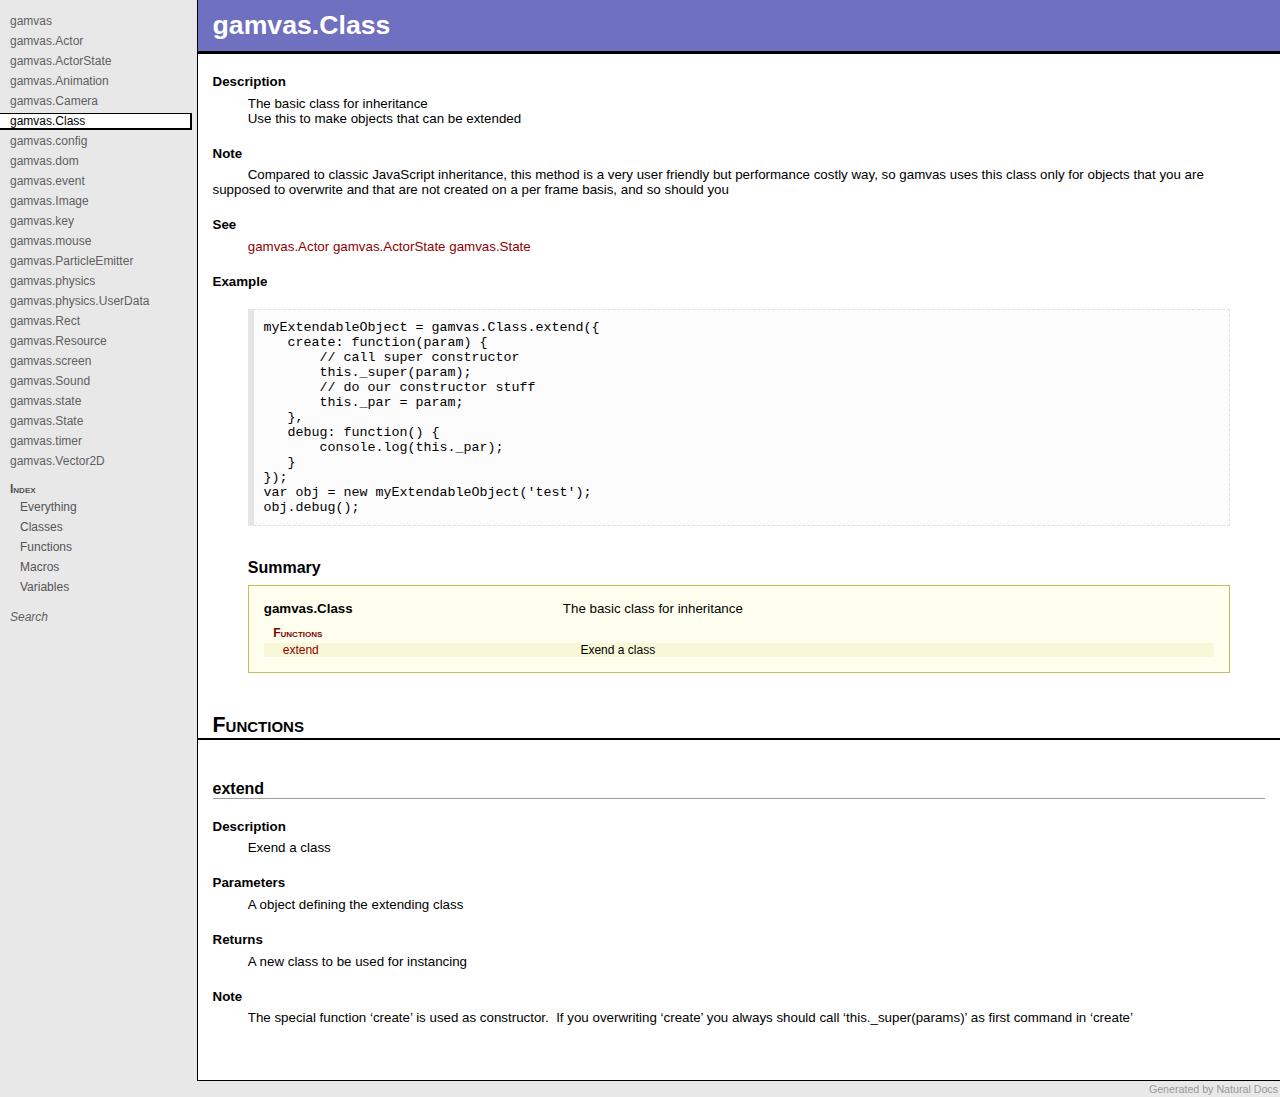
<file: ProtoTesting/Gamvas-0.8.4/doc/api/files/gamvas-class-js.html>
<!DOCTYPE HTML PUBLIC "-//W3C//DTD HTML 4.0//EN" "http://www.w3.org/TR/REC-html40/strict.dtd">

<html><head><meta http-equiv="Content-Type" content="text/html; charset=UTF-8"><title>gamvas.Class</title><link rel="stylesheet" type="text/css" href="../styles/main.css"><script language=JavaScript src="../javascript/main.js"></script><script language=JavaScript src="../javascript/prettify.js"></script><script language=JavaScript src="../javascript/searchdata.js"></script></head><body class="ContentPage" onLoad="NDOnLoad();prettyPrint();"><script language=JavaScript><!--
if (browserType) {document.write("<div class=" + browserType + ">");if (browserVer) {document.write("<div class=" + browserVer + ">"); }}// --></script>

<!--  Generated by Natural Docs, version 1.51 -->
<!--  http://www.naturaldocs.org  -->

<!-- saved from url=(0026)http://www.naturaldocs.org -->




<div id=Content><div class="CClass"><div class=CTopic id=MainTopic><h1 class=CTitle><a name="gamvas.Class"></a>gamvas.<wbr>Class</h1><div class=CBody><h4 class=CHeading>Description</h4><p>The basic class for inheritance</p><p>Use this to make objects that can be extended</p><h4 class=CHeading>Note</h4><p>Compared to classic JavaScript inheritance, this method is a very user friendly but performance costly way, so gamvas uses this class only for objects that you are supposed to overwrite and that are not created on a per frame basis, and so should you</p><h4 class=CHeading>See</h4><p><a href="gamvas-actor-js.html#gamvas.Actor" class=LClass id=link1 onMouseOver="ShowTip(event, 'tt1', 'link1')" onMouseOut="HideTip('tt1')">gamvas.Actor</a> <a href="gamvas-actorstate-js.html#gamvas.ActorState" class=LClass id=link2 onMouseOver="ShowTip(event, 'tt2', 'link2')" onMouseOut="HideTip('tt2')">gamvas.ActorState</a> <a href="gamvas-state-state-js.html#gamvas.State" class=LClass id=link3 onMouseOver="ShowTip(event, 'tt3', 'link3')" onMouseOut="HideTip('tt3')">gamvas.State</a></p><h4 class=CHeading>Example</h4><blockquote><pre>myExtendableObject = gamvas.Class.extend({
   create: function(param) {
       // call super constructor
       this._super(param);
       // do our constructor stuff
       this._par = param;
   },
   debug: function() {
       console.log(this._par);
   }
});
var obj = new myExtendableObject('test');
obj.debug();</pre></blockquote><!--START_ND_SUMMARY--><div class=Summary><div class=STitle>Summary</div><div class=SBorder><table border=0 cellspacing=0 cellpadding=0 class=STable><tr class="SMain"><td class=SEntry><a href="#gamvas.Class" >gamvas.<wbr>Class</a></td><td class=SDescription>The basic class for inheritance</td></tr><tr class="SGroup SIndent1"><td class=SEntry><a href="#gamvas.Class.Functions" >Functions</a></td><td class=SDescription></td></tr><tr class="SFunction SIndent2 SMarked"><td class=SEntry><a href="#gamvas.Class.extend" >extend</a></td><td class=SDescription>Exend a class</td></tr></table></div></div><!--END_ND_SUMMARY--></div></div></div>

<div class="CGroup"><div class=CTopic><h3 class=CTitle><a name="gamvas.Class.Functions"></a>Functions</h3></div></div>

<div class="CFunction"><div class=CTopic><h3 class=CTitle><a name="gamvas.Class.extend"></a>extend</h3><div class=CBody><h4 class=CHeading>Description</h4><p>Exend a class</p><h4 class=CHeading>Parameters</h4><p>A object defining the extending class</p><h4 class=CHeading>Returns</h4><p>A new class to be used for instancing</p><h4 class=CHeading>Note</h4><p>The special function &lsquo;create&rsquo; is used as constructor.&nbsp; If you overwriting &lsquo;create&rsquo; you always should call &lsquo;this._super(params)&rsquo; as first command in &lsquo;create&rsquo;</p></div></div></div>

</div><!--Content-->


<div id=Footer><a href="http://www.naturaldocs.org">Generated by Natural Docs</a></div><!--Footer-->


<div id=Menu><div class=MEntry><div class=MFile><a href="gamvas-base-js.html">gamvas</a></div></div><div class=MEntry><div class=MFile><a href="gamvas-actor-js.html">gamvas.<wbr>Actor</a></div></div><div class=MEntry><div class=MFile><a href="gamvas-actorstate-js.html">gamvas.<wbr>ActorState</a></div></div><div class=MEntry><div class=MFile><a href="gamvas-animation-js.html">gamvas.<wbr>Animation</a></div></div><div class=MEntry><div class=MFile><a href="gamvas-camera-js.html">gamvas.<wbr>Camera</a></div></div><div class=MEntry><div class=MFile id=MSelected>gamvas.<wbr>Class</div></div><div class=MEntry><div class=MFile><a href="gamvas-config-js.html">gamvas.<wbr>config</a></div></div><div class=MEntry><div class=MFile><a href="gamvas-dom-js.html">gamvas.dom</a></div></div><div class=MEntry><div class=MFile><a href="gamvas-event-js.html">gamvas.<wbr>event</a></div></div><div class=MEntry><div class=MFile><a href="gamvas-image-js.html">gamvas.<wbr>Image</a></div></div><div class=MEntry><div class=MFile><a href="gamvas-key-js.html">gamvas.key</a></div></div><div class=MEntry><div class=MFile><a href="gamvas-mouse-js.html">gamvas.<wbr>mouse</a></div></div><div class=MEntry><div class=MFile><a href="gamvas-particleemitter-js.html">gamvas.<wbr>ParticleEmitter</a></div></div><div class=MEntry><div class=MFile><a href="gamvas-physics-js.html">gamvas.<wbr>physics</a></div></div><div class=MEntry><div class=MFile><a href="gamvas-physics-userdata-js.html">gamvas.<wbr>physics.<wbr>UserData</a></div></div><div class=MEntry><div class=MFile><a href="gamvas-rect-js.html">gamvas.Rect</a></div></div><div class=MEntry><div class=MFile><a href="gamvas-resource-js.html">gamvas.<wbr>Resource</a></div></div><div class=MEntry><div class=MFile><a href="gamvas-screen-js.html">gamvas.<wbr>screen</a></div></div><div class=MEntry><div class=MFile><a href="gamvas-sound-js.html">gamvas.<wbr>Sound</a></div></div><div class=MEntry><div class=MFile><a href="gamvas-state-js.html">gamvas.<wbr>state</a></div></div><div class=MEntry><div class=MFile><a href="gamvas-state-state-js.html">gamvas.<wbr>State</a></div></div><div class=MEntry><div class=MFile><a href="gamvas-timer-js.html">gamvas.<wbr>timer</a></div></div><div class=MEntry><div class=MFile><a href="gamvas-vector2d-js.html">gamvas.<wbr>Vector2D</a></div></div><div class=MEntry><div class=MGroup><a href="javascript:ToggleMenu('MGroupContent1')">Index</a><div class=MGroupContent id=MGroupContent1><div class=MEntry><div class=MIndex><a href="../index/General.html">Everything</a></div></div><div class=MEntry><div class=MIndex><a href="../index/Classes.html">Classes</a></div></div><div class=MEntry><div class=MIndex><a href="../index/Functions.html">Functions</a></div></div><div class=MEntry><div class=MIndex><a href="../index/Macros.html">Macros</a></div></div><div class=MEntry><div class=MIndex><a href="../index/Variables.html">Variables</a></div></div></div></div></div><script type="text/javascript"><!--
var searchPanel = new SearchPanel("searchPanel", "HTML", "../search");
--></script><div id=MSearchPanel class=MSearchPanelInactive><input type=text id=MSearchField value=Search onFocus="searchPanel.OnSearchFieldFocus(true)" onBlur="searchPanel.OnSearchFieldFocus(false)" onKeyUp="searchPanel.OnSearchFieldChange()"><select id=MSearchType onFocus="searchPanel.OnSearchTypeFocus(true)" onBlur="searchPanel.OnSearchTypeFocus(false)" onChange="searchPanel.OnSearchTypeChange()"><option  id=MSearchEverything selected value="General">Everything</option><option value="Classes">Classes</option><option value="Functions">Functions</option><option value="Macros">Macros</option><option value="Variables">Variables</option></select></div></div><!--Menu-->



<!--START_ND_TOOLTIPS-->
<div class=CToolTip id="tt1"><div class=CClass>The actor class is the most important class in gamvas. </div></div><div class=CToolTip id="tt2"><div class=CClass>A class for actor states</div></div><div class=CToolTip id="tt3"><div class=CClass>Game state class, overwrite for own states</div></div><!--END_ND_TOOLTIPS-->




<div id=MSearchResultsWindow><iframe src="" frameborder=0 name=MSearchResults id=MSearchResults></iframe><a href="javascript:searchPanel.CloseResultsWindow()" id=MSearchResultsWindowClose>Close</a></div>


<script language=JavaScript><!--
if (browserType) {if (browserVer) {document.write("</div>"); }document.write("</div>");}// --></script></body></html>
</file>
<file: ProtoTesting/Gamvas-0.8.4/demos/common/style.css>
#gameCanvas {
        background-color: black;
}

#container {
        padding: 2em;
}

pre {
        margin: 1em;
        padding: 1em;
        border: 1px dotted #000000;
        background-color: #eeeeee;
        font-weight: bold;
}
</file>
<file: ProtoTesting/Gamvas-0.8.4/demos/common/syntaxhighlighter/styles/shCoreDefault.css>
/**
 * SyntaxHighlighter
 * http://alexgorbatchev.com/SyntaxHighlighter
 *
 * SyntaxHighlighter is donationware. If you are using it, please donate.
 * http://alexgorbatchev.com/SyntaxHighlighter/donate.html
 *
 * @version
 * 3.0.83 (July 02 2010)
 * 
 * @copyright
 * Copyright (C) 2004-2010 Alex Gorbatchev.
 *
 * @license
 * Dual licensed under the MIT and GPL licenses.
 */
.syntaxhighlighter a,
.syntaxhighlighter div,
.syntaxhighlighter code,
.syntaxhighlighter table,
.syntaxhighlighter table td,
.syntaxhighlighter table tr,
.syntaxhighlighter table tbody,
.syntaxhighlighter table thead,
.syntaxhighlighter table caption,
.syntaxhighlighter textarea {
  -moz-border-radius: 0 0 0 0 !important;
  -webkit-border-radius: 0 0 0 0 !important;
  background: none !important;
  border: 0 !important;
  bottom: auto !important;
  float: none !important;
  height: auto !important;
  left: auto !important;
  line-height: 1.1em !important;
  margin: 0 !important;
  outline: 0 !important;
  overflow: visible !important;
  padding: 0 !important;
  position: static !important;
  right: auto !important;
  text-align: left !important;
  top: auto !important;
  vertical-align: baseline !important;
  width: auto !important;
  box-sizing: content-box !important;
  font-family: "Consolas", "Bitstream Vera Sans Mono", "Courier New", Courier, monospace !important;
  font-weight: normal !important;
  font-style: normal !important;
  font-size: 1em !important;
  min-height: inherit !important;
  min-height: auto !important;
}

.syntaxhighlighter {
  width: 100% !important;
  margin: 1em 0 1em 0 !important;
  position: relative !important;
  overflow: auto !important;
  font-size: 1em !important;
}
.syntaxhighlighter.source {
  overflow: hidden !important;
}
.syntaxhighlighter .bold {
  font-weight: bold !important;
}
.syntaxhighlighter .italic {
  font-style: italic !important;
}
.syntaxhighlighter .line {
  white-space: pre !important;
}
.syntaxhighlighter table {
  width: 100% !important;
}
.syntaxhighlighter table caption {
  text-align: left !important;
  padding: .5em 0 0.5em 1em !important;
}
.syntaxhighlighter table td.code {
  width: 100% !important;
}
.syntaxhighlighter table td.code .container {
  position: relative !important;
}
.syntaxhighlighter table td.code .container textarea {
  box-sizing: border-box !important;
  position: absolute !important;
  left: 0 !important;
  top: 0 !important;
  width: 100% !important;
  height: 100% !important;
  border: none !important;
  background: white !important;
  padding-left: 1em !important;
  overflow: hidden !important;
  white-space: pre !important;
}
.syntaxhighlighter table td.gutter .line {
  text-align: right !important;
  padding: 0 0.5em 0 1em !important;
}
.syntaxhighlighter table td.code .line {
  padding: 0 1em !important;
}
.syntaxhighlighter.nogutter td.code .container textarea, .syntaxhighlighter.nogutter td.code .line {
  padding-left: 0em !important;
}
.syntaxhighlighter.show {
  display: block !important;
}
.syntaxhighlighter.collapsed table {
  display: none !important;
}
.syntaxhighlighter.collapsed .toolbar {
  padding: 0.1em 0.8em 0em 0.8em !important;
  font-size: 1em !important;
  position: static !important;
  width: auto !important;
  height: auto !important;
}
.syntaxhighlighter.collapsed .toolbar span {
  display: inline !important;
  margin-right: 1em !important;
}
.syntaxhighlighter.collapsed .toolbar span a {
  padding: 0 !important;
  display: none !important;
}
.syntaxhighlighter.collapsed .toolbar span a.expandSource {
  display: inline !important;
}
.syntaxhighlighter .toolbar {
  position: absolute !important;
  right: 1px !important;
  top: 1px !important;
  width: 11px !important;
  height: 11px !important;
  font-size: 10px !important;
  z-index: 10 !important;
}
.syntaxhighlighter .toolbar span.title {
  display: inline !important;
}
.syntaxhighlighter .toolbar a {
  display: block !important;
  text-align: center !important;
  text-decoration: none !important;
  padding-top: 1px !important;
}
.syntaxhighlighter .toolbar a.expandSource {
  display: none !important;
}
.syntaxhighlighter.ie {
  font-size: .9em !important;
  padding: 1px 0 1px 0 !important;
}
.syntaxhighlighter.ie .toolbar {
  line-height: 8px !important;
}
.syntaxhighlighter.ie .toolbar a {
  padding-top: 0px !important;
}
.syntaxhighlighter.printing .line.alt1 .content,
.syntaxhighlighter.printing .line.alt2 .content,
.syntaxhighlighter.printing .line.highlighted .number,
.syntaxhighlighter.printing .line.highlighted.alt1 .content,
.syntaxhighlighter.printing .line.highlighted.alt2 .content {
  background: none !important;
}
.syntaxhighlighter.printing .line .number {
  color: #bbbbbb !important;
}
.syntaxhighlighter.printing .line .content {
  color: black !important;
}
.syntaxhighlighter.printing .toolbar {
  display: none !important;
}
.syntaxhighlighter.printing a {
  text-decoration: none !important;
}
.syntaxhighlighter.printing .plain, .syntaxhighlighter.printing .plain a {
  color: black !important;
}
.syntaxhighlighter.printing .comments, .syntaxhighlighter.printing .comments a {
  color: #008200 !important;
}
.syntaxhighlighter.printing .string, .syntaxhighlighter.printing .string a {
  color: blue !important;
}
.syntaxhighlighter.printing .keyword {
  color: #006699 !important;
  font-weight: bold !important;
}
.syntaxhighlighter.printing .preprocessor {
  color: gray !important;
}
.syntaxhighlighter.printing .variable {
  color: #aa7700 !important;
}
.syntaxhighlighter.printing .value {
  color: #009900 !important;
}
.syntaxhighlighter.printing .functions {
  color: #ff1493 !important;
}
.syntaxhighlighter.printing .constants {
  color: #0066cc !important;
}
.syntaxhighlighter.printing .script {
  font-weight: bold !important;
}
.syntaxhighlighter.printing .color1, .syntaxhighlighter.printing .color1 a {
  color: gray !important;
}
.syntaxhighlighter.printing .color2, .syntaxhighlighter.printing .color2 a {
  color: #ff1493 !important;
}
.syntaxhighlighter.printing .color3, .syntaxhighlighter.printing .color3 a {
  color: red !important;
}
.syntaxhighlighter.printing .break, .syntaxhighlighter.printing .break a {
  color: black !important;
}

.syntaxhighlighter {
  background-color: white !important;
}
.syntaxhighlighter .line.alt1 {
  background-color: white !important;
}
.syntaxhighlighter .line.alt2 {
  background-color: white !important;
}
.syntaxhighlighter .line.highlighted.alt1, .syntaxhighlighter .line.highlighted.alt2 {
  background-color: #e0e0e0 !important;
}
.syntaxhighlighter .line.highlighted.number {
  color: black !important;
}
.syntaxhighlighter table caption {
  color: black !important;
}
.syntaxhighlighter .gutter {
  color: #afafaf !important;
}
.syntaxhighlighter .gutter .line {
  border-right: 3px solid #6ce26c !important;
}
.syntaxhighlighter .gutter .line.highlighted {
  background-color: #6ce26c !important;
  color: white !important;
}
.syntaxhighlighter.printing .line .content {
  border: none !important;
}
.syntaxhighlighter.collapsed {
  overflow: visible !important;
}
.syntaxhighlighter.collapsed .toolbar {
  color: blue !important;
  background: white !important;
  border: 1px solid #6ce26c !important;
}
.syntaxhighlighter.collapsed .toolbar a {
  color: blue !important;
}
.syntaxhighlighter.collapsed .toolbar a:hover {
  color: red !important;
}
.syntaxhighlighter .toolbar {
  color: white !important;
  background: #6ce26c !important;
  border: none !important;
}
.syntaxhighlighter .toolbar a {
  color: white !important;
}
.syntaxhighlighter .toolbar a:hover {
  color: black !important;
}
.syntaxhighlighter .plain, .syntaxhighlighter .plain a {
  color: black !important;
}
.syntaxhighlighter .comments, .syntaxhighlighter .comments a {
  color: #008200 !important;
}
.syntaxhighlighter .string, .syntaxhighlighter .string a {
  color: blue !important;
}
.syntaxhighlighter .keyword {
  color: #006699 !important;
}
.syntaxhighlighter .preprocessor {
  color: gray !important;
}
.syntaxhighlighter .variable {
  color: #aa7700 !important;
}
.syntaxhighlighter .value {
  color: #009900 !important;
}
.syntaxhighlighter .functions {
  color: #ff1493 !important;
}
.syntaxhighlighter .constants {
  color: #0066cc !important;
}
.syntaxhighlighter .script {
  font-weight: bold !important;
  color: #006699 !important;
  background-color: none !important;
}
.syntaxhighlighter .color1, .syntaxhighlighter .color1 a {
  color: gray !important;
}
.syntaxhighlighter .color2, .syntaxhighlighter .color2 a {
  color: #ff1493 !important;
}
.syntaxhighlighter .color3, .syntaxhighlighter .color3 a {
  color: red !important;
}

.syntaxhighlighter .keyword {
  font-weight: bold !important;
}
</file>
<file: ProtoTesting/Gamvas-0.8.4/doc/api/styles/main.css>
/*
   IMPORTANT: If you're editing this file in the output directory of one of
   your projects, your changes will be overwritten the next time you run
   Natural Docs.  Instead, copy this file to your project directory, make your
   changes, and you can use it with -s.  Even better would be to make a CSS
   file in your project directory with only your changes, which you can then
   use with -s [original style] [your changes].

   On the other hand, if you're editing this file in the Natural Docs styles
   directory, the changes will automatically be applied to all your projects
   that use this style the next time Natural Docs is run on them.

   This file is part of Natural Docs, which is Copyright � 2003-2010 Greg Valure.
   Natural Docs is licensed under version 3 of the GNU Affero General Public
   License (AGPL).  Refer to License.txt for the complete details.

   This file may be distributed with documentation files generated by Natural Docs.
   Such documentation is not covered by Natural Docs' copyright and licensing,
   and may have its own copyright and distribution terms as decided by its author.
*/

body {
    font: 10pt Verdana, Arial, sans-serif;
    color: #000000;
    margin: 0; padding: 0;
    }

.ContentPage,
.IndexPage,
.FramedMenuPage {
    background-color: #E8E8E8;
    }
.FramedContentPage,
.FramedIndexPage,
.FramedSearchResultsPage,
.PopupSearchResultsPage {
    background-color: #FFFFFF;
    }


a:link,
a:visited { color: #900000; text-decoration: none }
a:hover { color: #900000; text-decoration: underline }
a:active { color: #FF0000; text-decoration: underline }

td {
    vertical-align: top }

img { border: 0;  }


/*
    Comment out this line to use web-style paragraphs (blank line between
    paragraphs, no indent) instead of print-style paragraphs (no blank line,
    indented.)
*/
p {
    text-indent: 5ex; margin: 0 }


/*  Opera doesn't break with just wbr, but will if you add this.  */
.Opera wbr:after {
	content: "\00200B";
	}


/*  Blockquotes are used as containers for things that may need to scroll.  */
blockquote {
    padding: 0;
    margin: 0;
    overflow: auto;
    }


.Firefox1 blockquote {
    padding-bottom: .5em;
    }

/*  Turn off scrolling when printing.  */
@media print {
    blockquote {
        overflow: visible;
        }
    .IE blockquote {
        width: auto;
        }
    }



#Menu {
    font-size: 9pt;
    padding: 10px 0 0 0;
    }
.ContentPage #Menu,
.IndexPage #Menu {
    position: absolute;
    top: 0;
    left: 0;
    width: 31ex;
    overflow: hidden;
    }
.ContentPage .Firefox #Menu,
.IndexPage .Firefox #Menu {
    width: 27ex;
    }


    .MTitle {
        font-size: 16pt; font-weight: bold; font-variant: small-caps;
        text-align: center;
        padding: 5px 10px 15px 10px;
        border-bottom: 1px dotted #000000;
        margin-bottom: 15px }

    .MSubTitle {
        font-size: 9pt; font-weight: normal; font-variant: normal;
        margin-top: 1ex; margin-bottom: 5px }


    .MEntry a:link,
    .MEntry a:hover,
    .MEntry a:visited { color: #606060; margin-right: 0 }
    .MEntry a:active { color: #A00000; margin-right: 0 }


    .MGroup {
        font-variant: small-caps; font-weight: bold;
        margin: 1em 0 1em 10px;
        }

    .MGroupContent {
        font-variant: normal; font-weight: normal }

    .MGroup a:link,
    .MGroup a:hover,
    .MGroup a:visited { color: #545454; margin-right: 10px }
    .MGroup a:active { color: #A00000; margin-right: 10px }


    .MFile,
    .MText,
    .MLink,
    .MIndex {
        padding: 1px 17px 2px 10px;
        margin: .25em 0 .25em 0;
        }

    .MText {
        font-size: 8pt; font-style: italic }

    .MLink {
        font-style: italic }

    #MSelected {
        color: #000000; background-color: #FFFFFF;
        /*  Replace padding with border.  */
        padding: 0 10px 0 10px;
        border-width: 1px 2px 2px 0; border-style: solid; border-color: #000000;
        margin-right: 5px;
        }

    /*  Close off the left side when its in a group.  */
    .MGroup #MSelected {
        padding-left: 9px; border-left-width: 1px }

    /*  A treat for Mozilla users.  Blatantly non-standard.  Will be replaced with CSS 3 attributes when finalized/supported.  */
    .Firefox #MSelected {
        -moz-border-radius-topright: 10px;
        -moz-border-radius-bottomright: 10px }
    .Firefox .MGroup #MSelected {
        -moz-border-radius-topleft: 10px;
        -moz-border-radius-bottomleft: 10px }


    #MSearchPanel {
        padding: 0px 6px;
        margin: .25em 0;
        }


    #MSearchField {
        font: italic 9pt Verdana, sans-serif;
        color: #606060;
        background-color: #E8E8E8;
        border: none;
        padding: 2px 4px;
        width: 100%;
        }
    /* Only Opera gets it right. */
    .Firefox #MSearchField,
    .IE #MSearchField,
    .Safari #MSearchField {
        width: 94%;
        }
    .Opera9 #MSearchField,
    .Konqueror #MSearchField {
        width: 97%;
        }
    .FramedMenuPage .Firefox #MSearchField,
    .FramedMenuPage .Safari #MSearchField,
    .FramedMenuPage .Konqueror #MSearchField {
        width: 98%;
        }

    /* Firefox doesn't do this right in frames without #MSearchPanel added on.
        It's presence doesn't hurt anything other browsers. */
    #MSearchPanel.MSearchPanelInactive:hover #MSearchField {
        background-color: #FFFFFF;
        border: 1px solid #C0C0C0;
        padding: 1px 3px;
        }
    .MSearchPanelActive #MSearchField {
        background-color: #FFFFFF;
        border: 1px solid #C0C0C0;
        font-style: normal;
        padding: 1px 3px;
        }

    #MSearchType {
        visibility: hidden;
        font: 8pt Verdana, sans-serif;
        width: 98%;
        padding: 0;
        border: 1px solid #C0C0C0;
        }
    .MSearchPanelActive #MSearchType,
    /*  As mentioned above, Firefox doesn't do this right in frames without #MSearchPanel added on. */
    #MSearchPanel.MSearchPanelInactive:hover #MSearchType,
    #MSearchType:focus {
        visibility: visible;
        color: #606060;
        }
    #MSearchType option#MSearchEverything {
        font-weight: bold;
        }

    .Opera8 .MSearchPanelInactive:hover,
    .Opera8 .MSearchPanelActive {
        margin-left: -1px;
        }


    iframe#MSearchResults {
        width: 60ex;
        height: 15em;
        }
    #MSearchResultsWindow {
        display: none;
        position: absolute;
        left: 0; top: 0;
        border: 1px solid #000000;
        background-color: #E8E8E8;
        }
    #MSearchResultsWindowClose {
        font-weight: bold;
        font-size: 8pt;
        display: block;
        padding: 2px 5px;
        }
    #MSearchResultsWindowClose:link,
    #MSearchResultsWindowClose:visited {
        color: #000000;
        text-decoration: none;
        }
    #MSearchResultsWindowClose:active,
    #MSearchResultsWindowClose:hover {
        color: #800000;
        text-decoration: none;
        background-color: #F4F4F4;
        }




#Content {
    padding-bottom: 15px;
    }

.ContentPage #Content {
    border-width: 0 0 1px 1px;
    border-style: solid;
    border-color: #000000;
    background-color: #FFFFFF;
    font-size: 9pt;  /* To make 31ex match the menu's 31ex. */
    margin-left: 31ex;
    }
.ContentPage .Firefox #Content {
    margin-left: 27ex;
    }



    .CTopic {
        font-size: 10pt;
        margin-bottom: 3em;
        }


    .CTitle {
        font-size: 12pt; font-weight: bold;
        border-width: 0 0 1px 0; border-style: solid; border-color: #A0A0A0;
        margin: 0 15px .5em 15px }

    .CGroup .CTitle {
        font-size: 16pt; font-variant: small-caps;
        padding-left: 15px; padding-right: 15px;
        border-width: 0 0 2px 0; border-color: #000000;
        margin-left: 0; margin-right: 0 }

    .CClass .CTitle,
    .CInterface .CTitle,
    .CDatabase .CTitle,
    .CDatabaseTable .CTitle,
    .CSection .CTitle {
        font-size: 18pt;
        color: #FFFFFF; background-color: #A0A0A0;
        padding: 10px 15px 10px 15px;
        border-width: 2px 0; border-color: #000000;
        margin-left: 0; margin-right: 0 }

    #MainTopic .CTitle {
        font-size: 20pt;
        color: #FFFFFF; background-color: #7070C0;
        padding: 10px 15px 10px 15px;
        border-width: 0 0 3px 0; border-color: #000000;
        margin-left: 0; margin-right: 0 }

    .CBody {
        margin-left: 15px; margin-right: 15px }


    .CToolTip {
        position: absolute; visibility: hidden;
        left: 0; top: 0;
        background-color: #FFFFE0;
        padding: 5px;
        border-width: 1px 2px 2px 1px; border-style: solid; border-color: #000000;
        font-size: 8pt;
        }

    .Opera .CToolTip {
        max-width: 98%;
        }

    /*  Scrollbars would be useless.  */
    .CToolTip blockquote {
        overflow: hidden;
        }
    .IE6 .CToolTip blockquote {
        overflow: visible;
        }

    .CHeading {
        font-weight: bold; font-size: 10pt;
        margin: 1.5em 0 .5em 0;
        }

    .CBody pre {
        font: 10pt "Courier New", Courier, monospace;
	    background-color: #FCFCFC;
	    margin: 1em 35px;
	    padding: 10px 15px 10px 10px;
	    border-color: #E0E0E0 #E0E0E0 #E0E0E0 #E4E4E4;
	    border-width: 1px 1px 1px 6px;
	    border-style: dashed dashed dashed solid;
        }

    .CBody ul {
        /*  I don't know why CBody's margin doesn't apply, but it's consistent across browsers so whatever.
             Reapply it here as padding.  */
        padding-left: 15px; padding-right: 15px;
        margin: .5em 5ex .5em 5ex;
        }

    .CDescriptionList {
        margin: .5em 5ex 0 5ex }

        .CDLEntry {
            font: 10pt "Courier New", Courier, monospace; color: #808080;
            padding-bottom: .25em;
            white-space: nowrap }

        .CDLDescription {
            font-size: 10pt;  /*  For browsers that don't inherit correctly, like Opera 5.  */
            padding-bottom: .5em; padding-left: 5ex }


    .CTopic img {
        text-align: center;
        display: block;
        margin: 1em auto;
        }
    .CImageCaption {
        font-variant: small-caps;
        font-size: 8pt;
        color: #808080;
        text-align: center;
        position: relative;
        top: 1em;
        }

    .CImageLink {
        color: #808080;
        font-style: italic;
        }
    a.CImageLink:link,
    a.CImageLink:visited,
    a.CImageLink:hover { color: #808080 }





.Prototype {
    font: 10pt "Courier New", Courier, monospace;
    padding: 5px 3ex;
    border-width: 1px; border-style: solid;
    margin: 0 5ex 1.5em 5ex;
    }

    .Prototype td {
        font-size: 10pt;
        }

    .PDefaultValue,
    .PDefaultValuePrefix,
    .PTypePrefix {
        color: #8F8F8F;
        }
    .PTypePrefix {
        text-align: right;
        }
    .PAfterParameters {
        vertical-align: bottom;
        }

    .IE .Prototype table {
        padding: 0;
        }

    .CFunction .Prototype {
        background-color: #F4F4F4; border-color: #D0D0D0 }
    .CProperty .Prototype {
        background-color: #F4F4FF; border-color: #C0C0E8 }
    .CVariable .Prototype {
        background-color: #FFFFF0; border-color: #E0E0A0 }

    .CClass .Prototype {
        border-width: 1px 2px 2px 1px; border-style: solid; border-color: #A0A0A0;
        background-color: #F4F4F4;
        }
    .CInterface .Prototype {
        border-width: 1px 2px 2px 1px; border-style: solid; border-color: #A0A0D0;
        background-color: #F4F4FF;
        }

    .CDatabaseIndex .Prototype,
    .CConstant .Prototype {
        background-color: #D0D0D0; border-color: #000000 }
    .CType .Prototype,
    .CEnumeration .Prototype {
        background-color: #FAF0F0; border-color: #E0B0B0;
        }
    .CDatabaseTrigger .Prototype,
    .CEvent .Prototype,
    .CDelegate .Prototype {
        background-color: #F0FCF0; border-color: #B8E4B8 }

    .CToolTip .Prototype {
        margin: 0 0 .5em 0;
        white-space: nowrap;
        }





.Summary {
    margin: 1.5em 5ex 0 5ex }

    .STitle {
        font-size: 12pt; font-weight: bold;
        margin-bottom: .5em }


    .SBorder {
        background-color: #FFFFF0;
        padding: 15px;
        border: 1px solid #C0C060 }

    /* In a frame IE 6 will make them too long unless you set the width to 100%.  Without frames it will be correct without a width
        or slightly too long (but not enough to scroll) with a width.  This arbitrary weirdness simply astounds me.  IE 7 has the same
        problem with frames, haven't tested it without.  */
    .FramedContentPage .IE .SBorder {
        width: 100% }

    /*  A treat for Mozilla users.  Blatantly non-standard.  Will be replaced with CSS 3 attributes when finalized/supported.  */
    .Firefox .SBorder {
        -moz-border-radius: 20px }


    .STable {
        font-size: 9pt; width: 100% }

    .SEntry {
        width: 30% }
    .SDescription {
        width: 70% }


    .SMarked {
        background-color: #F8F8D8 }

    .SDescription { padding-left: 2ex }
    .SIndent1 .SEntry { padding-left: 1.5ex }   .SIndent1 .SDescription { padding-left: 3.5ex }
    .SIndent2 .SEntry { padding-left: 3.0ex }   .SIndent2 .SDescription { padding-left: 5.0ex }
    .SIndent3 .SEntry { padding-left: 4.5ex }   .SIndent3 .SDescription { padding-left: 6.5ex }
    .SIndent4 .SEntry { padding-left: 6.0ex }   .SIndent4 .SDescription { padding-left: 8.0ex }
    .SIndent5 .SEntry { padding-left: 7.5ex }   .SIndent5 .SDescription { padding-left: 9.5ex }

    .SDescription a { color: #800000}
    .SDescription a:active { color: #A00000 }

    .SGroup td {
        padding-top: .5em; padding-bottom: .25em }

    .SGroup .SEntry {
        font-weight: bold; font-variant: small-caps }

    .SGroup .SEntry a { color: #800000 }
    .SGroup .SEntry a:active { color: #F00000 }


    .SMain td,
    .SClass td,
    .SDatabase td,
    .SDatabaseTable td,
    .SSection td {
        font-size: 10pt;
        padding-bottom: .25em }

    .SClass td,
    .SDatabase td,
    .SDatabaseTable td,
    .SSection td {
        padding-top: 1em }

    .SMain .SEntry,
    .SClass .SEntry,
    .SDatabase .SEntry,
    .SDatabaseTable .SEntry,
    .SSection .SEntry {
        font-weight: bold;
        }

    .SMain .SEntry a,
    .SClass .SEntry a,
    .SDatabase .SEntry a,
    .SDatabaseTable .SEntry a,
    .SSection .SEntry a { color: #000000 }

    .SMain .SEntry a:active,
    .SClass .SEntry a:active,
    .SDatabase .SEntry a:active,
    .SDatabaseTable .SEntry a:active,
    .SSection .SEntry a:active { color: #A00000 }





.ClassHierarchy {
    margin: 0 15px 1em 15px }

    .CHEntry {
        border-width: 1px 2px 2px 1px; border-style: solid; border-color: #A0A0A0;
        margin-bottom: 3px;
        padding: 2px 2ex;
        font-size: 10pt;
        background-color: #F4F4F4; color: #606060;
        }

    .Firefox .CHEntry {
        -moz-border-radius: 4px;
        }

    .CHCurrent .CHEntry {
        font-weight: bold;
        border-color: #000000;
        color: #000000;
        }

    .CHChildNote .CHEntry {
        font-style: italic;
        font-size: 8pt;
        }

    .CHIndent {
        margin-left: 3ex;
        }

    .CHEntry a:link,
    .CHEntry a:visited,
    .CHEntry a:hover {
        color: #606060;
        }
    .CHEntry a:active {
        color: #800000;
        }





#Index {
    background-color: #FFFFFF;
    }

/*  As opposed to .PopupSearchResultsPage #Index  */
.IndexPage #Index,
.FramedIndexPage #Index,
.FramedSearchResultsPage #Index {
    padding: 15px;
    }

.IndexPage #Index {
    border-width: 0 0 1px 1px;
    border-style: solid;
    border-color: #000000;
    font-size: 9pt;  /* To make 27ex match the menu's 27ex. */
    margin-left: 27ex;
    }


    .IPageTitle {
        font-size: 20pt; font-weight: bold;
        color: #FFFFFF; background-color: #7070C0;
        padding: 10px 15px 10px 15px;
        border-width: 0 0 3px 0; border-color: #000000; border-style: solid;
        margin: -15px -15px 0 -15px }

    .FramedSearchResultsPage .IPageTitle {
        margin-bottom: 15px;
        }

    .INavigationBar {
        font-size: 10pt;
        text-align: center;
        background-color: #FFFFF0;
        padding: 5px;
        border-bottom: solid 1px black;
        margin: 0 -15px 15px -15px;
        }

    .INavigationBar a {
        font-weight: bold }

    .IHeading {
        font-size: 16pt; font-weight: bold;
        padding: 2.5em 0 .5em 0;
        text-align: center;
        width: 3.5ex;
        }
    #IFirstHeading {
        padding-top: 0;
        }

    .IEntry {
        font-size: 10pt;
        padding-left: 1ex;
        }
    .PopupSearchResultsPage .IEntry {
        font-size: 8pt;
        padding: 1px 5px;
        }
    .PopupSearchResultsPage .Opera9 .IEntry,
    .FramedSearchResultsPage .Opera9 .IEntry {
        text-align: left;
        }
    .FramedSearchResultsPage .IEntry {
        padding: 0;
        }

    .ISubIndex {
        padding-left: 3ex; padding-bottom: .5em }
    .PopupSearchResultsPage .ISubIndex {
        display: none;
        }

    /*  While it may cause some entries to look like links when they aren't, I found it's much easier to read the
         index if everything's the same color.  */
    .ISymbol {
        font-weight: bold; color: #900000  }

    .IndexPage .ISymbolPrefix,
    .FramedIndexPage .ISymbolPrefix {
        font-size: 10pt;
        text-align: right;
        color: #C47C7C;
        background-color: #F8F8F8;
        border-right: 3px solid #E0E0E0;
        border-left: 1px solid #E0E0E0;
        padding: 0 1px 0 2px;
        }
    .PopupSearchResultsPage .ISymbolPrefix,
    .FramedSearchResultsPage .ISymbolPrefix {
        color: #900000;
        }
    .PopupSearchResultsPage .ISymbolPrefix {
        font-size: 8pt;
        }

    .IndexPage #IFirstSymbolPrefix,
    .FramedIndexPage #IFirstSymbolPrefix {
        border-top: 1px solid #E0E0E0;
        }
    .IndexPage #ILastSymbolPrefix,
    .FramedIndexPage #ILastSymbolPrefix {
        border-bottom: 1px solid #E0E0E0;
        }
    .IndexPage #IOnlySymbolPrefix,
    .FramedIndexPage #IOnlySymbolPrefix {
        border-top: 1px solid #E0E0E0;
        border-bottom: 1px solid #E0E0E0;
        }

    a.IParent,
    a.IFile {
        display: block;
        }

    .PopupSearchResultsPage .SRStatus {
        padding: 2px 5px;
        font-size: 8pt;
        font-style: italic;
        }
    .FramedSearchResultsPage .SRStatus {
        font-size: 10pt;
        font-style: italic;
        }

    .SRResult {
        display: none;
        }



#Footer {
    font-size: 8pt;
    color: #989898;
    text-align: right;
    }

#Footer p {
    text-indent: 0;
    margin-bottom: .5em;
    }

.ContentPage #Footer,
.IndexPage #Footer {
    text-align: right;
    margin: 2px;
    }

.FramedMenuPage #Footer {
    text-align: center;
    margin: 5em 10px 10px 10px;
    padding-top: 1em;
    border-top: 1px solid #C8C8C8;
    }

    #Footer a:link,
    #Footer a:hover,
    #Footer a:visited { color: #989898 }
    #Footer a:active { color: #A00000 }



.prettyprint .kwd { color: #800000; }  /* keywords */

    .prettyprint.PDefaultValue .kwd,
    .prettyprint.PDefaultValuePrefix .kwd,
    .prettyprint.PTypePrefix .kwd {
        color: #C88F8F;
        }

.prettyprint .com { color: #008000; }  /* comments */

    .prettyprint.PDefaultValue .com,
    .prettyprint.PDefaultValuePrefix .com,
    .prettyprint.PTypePrefix .com {
        color: #8FC88F;
        }

.prettyprint .str { color: #0000B0; }  /* strings */
.prettyprint .lit { color: #0000B0; }  /* literals */

    .prettyprint.PDefaultValue .str,
    .prettyprint.PDefaultValuePrefix .str,
    .prettyprint.PTypePrefix .str,
    .prettyprint.PDefaultValue .lit,
    .prettyprint.PDefaultValuePrefix .lit,
    .prettyprint.PTypePrefix .lit {
        color: #8F8FC0;
        }

.prettyprint .typ { color: #000000; }  /* types */
.prettyprint .pun { color: #000000; }  /* punctuation */
.prettyprint .pln { color: #000000; }  /* punctuation */

    .prettyprint.PDefaultValue .typ,
    .prettyprint.PDefaultValuePrefix .typ,
    .prettyprint.PTypePrefix .typ,
    .prettyprint.PDefaultValue .pun,
    .prettyprint.PDefaultValuePrefix .pun,
    .prettyprint.PTypePrefix .pun,
    .prettyprint.PDefaultValue .pln,
    .prettyprint.PDefaultValuePrefix .pln,
    .prettyprint.PTypePrefix .pln {
        color: #8F8F8F;
        }

.prettyprint .tag { color: #008; }
.prettyprint .atn { color: #606; }
.prettyprint .atv { color: #080; }
.prettyprint .dec { color: #606; }
</file>
